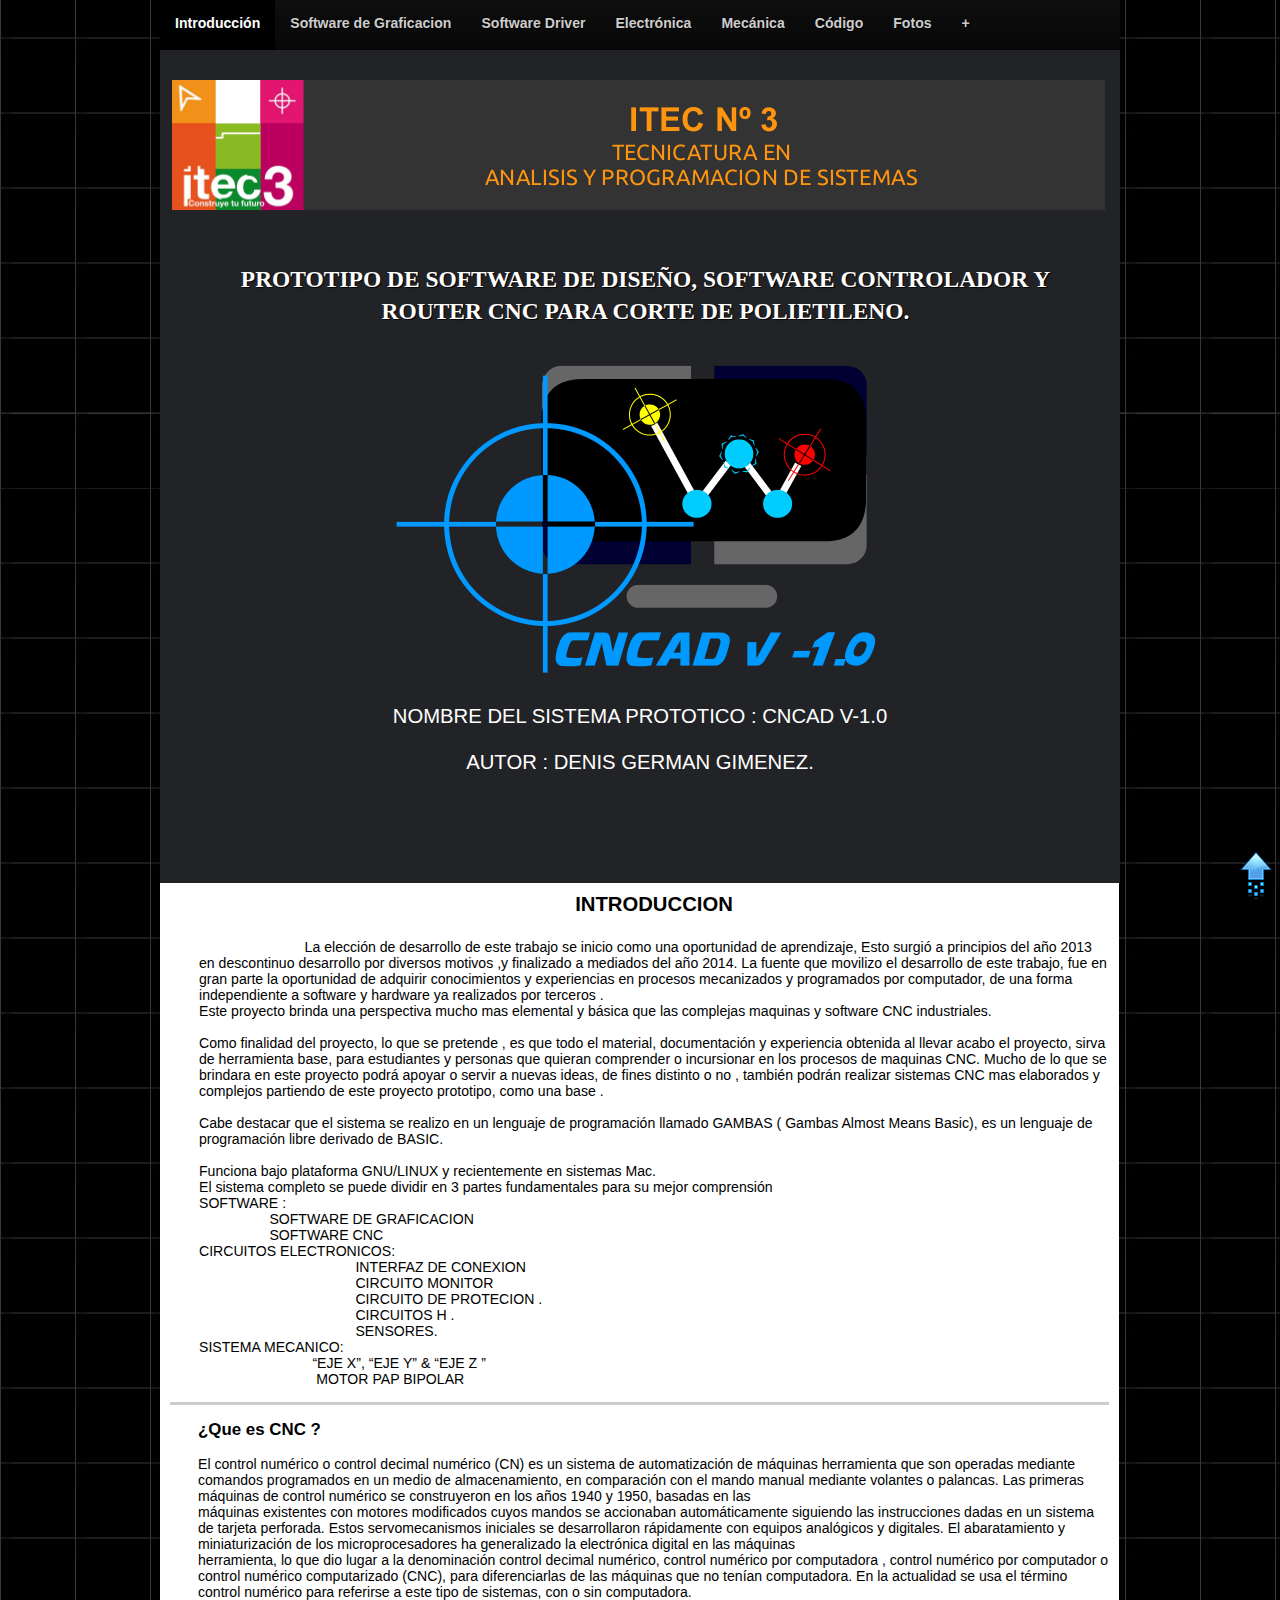
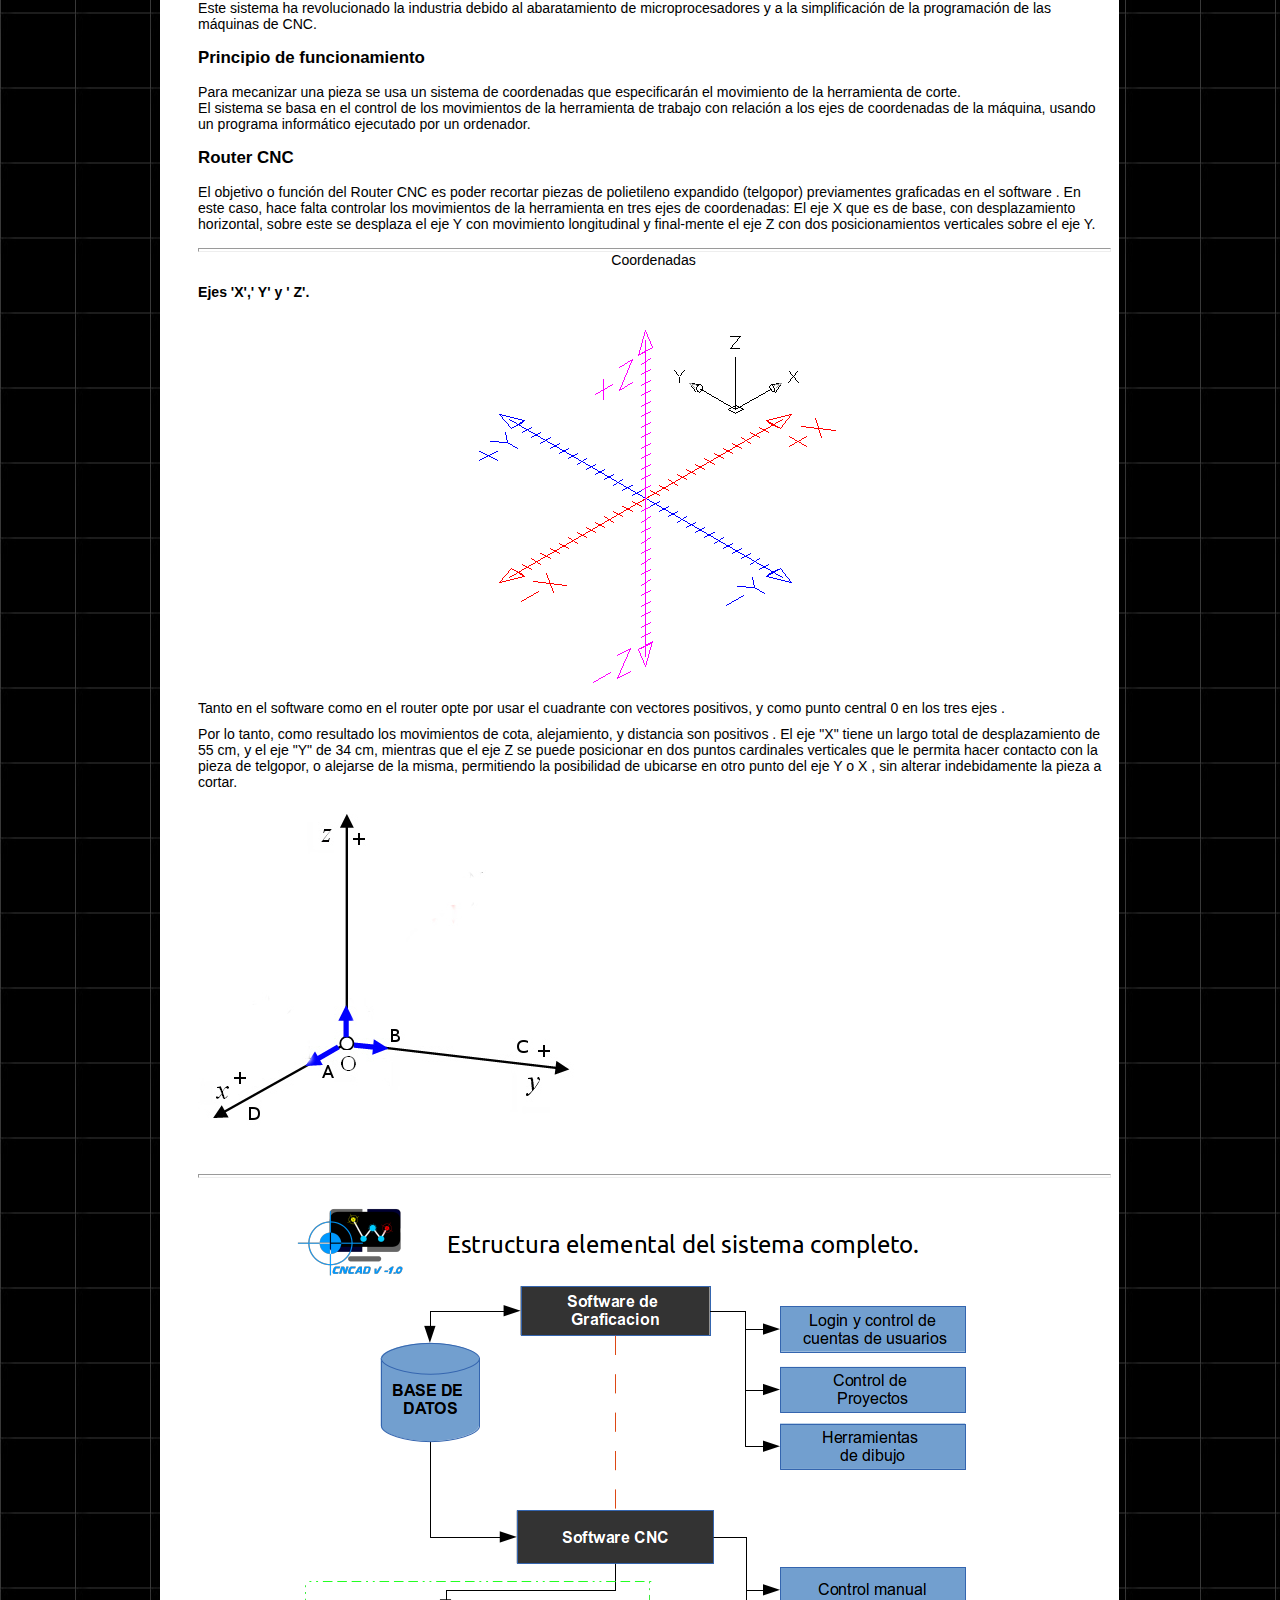
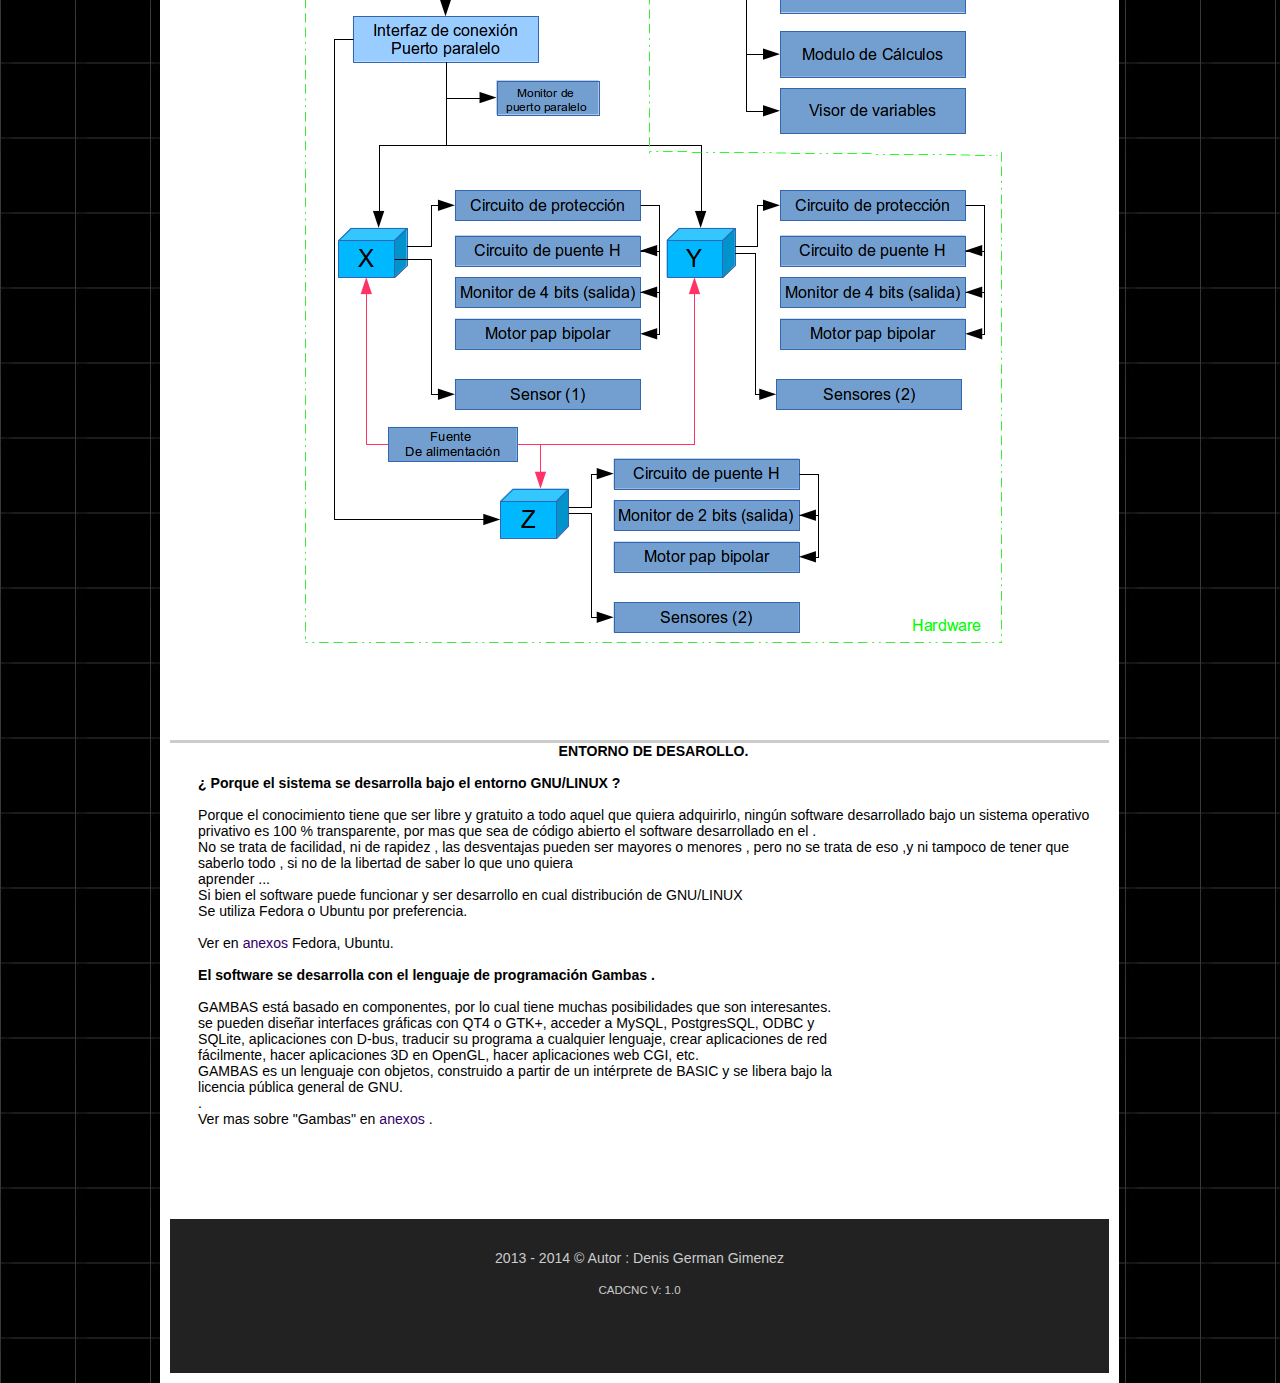
<file: index.html>
<!DOCTYPE html PUBLIC "-//W3C//DTD XHTML 1.0 Strict//EN" "http://www.w3.org/TR/xhtml1/DTD/xhtml1-strict.dtd">
<html xmlns="http://www.w3.org/1999/xhtml"><head>
  
  <script language="javascript" type="text/javascript">

var arriba;
function subir() {
if (document.body.scrollTop != 0 || document.documentElement.scrollTop != 0) {
window.scrollBy(0, -15);
arriba = setTimeout('subir()', 10);
}
else clearTimeout(arriba);
}
  </script>
  
  <meta http-equiv="Content-Type" content="text/html; charset=UTF-8" />
  <title>CADCNC V 1.0</title>

  
  
  <link href="style.css" rel="stylesheet" type="text/css" />

</head><body style="color: rgb(0, 0, 0);" alink="#ee0000" link="#0000ee" vlink="#551a8b">
<div id="wrap">
<div style="height: 883px;" id="header">
<div id="topnav">
<ul>
  <li style="color: rgb(0, 204, 204);" class="current"><a href="index.html" title="Introducción">Introducción</a></li>
  <li style="color: rgb(0, 204, 204); background-color: rgb(0, 204, 204);"><a href="Graficacion.html" title="Software de Graficacion">Software de
Graficacion</a></li>
  <li style="color: rgb(0, 204, 204);"><a href="Driver.html" title="Software Driver">Software Driver</a></li>
  <li style="color: rgb(0, 204, 204);"><a href="Electronica.html" title="Electrónica">Electrónica </a></li>
  <li style="color: rgb(0, 204, 204);"><a href="Mecanica.html" title="Mecánica">Mecánica</a></li>
  <li style="color: rgb(0, 204, 204);"><a href="Codigo.html" title="Código">Código</a></li>
  <li style="color: rgb(0, 204, 204);"><a href="Gfotos.html" title="Fotos">Fotos</a></li>
  <li style="background-color: rgb(0, 204, 204); color: rgb(0, 204, 204);"><a href="mas.html" title="Más">+</a></li>
</ul>
</div>
<h1 style="height: 61px; text-align: center; width: 957px; font-family: Ubuntu;" id="sitename"><img style="width: 933px; height: 130px;" alt="x" src="print%20pantalla/Captura%20de%20pantalla%20de%202014-07-26%2021:40:25.png" /><br />
</h1>
<h1 style="height: 61px; text-align: center; width: 957px; font-family: Ubuntu;" id="sitename"><br />
</h1>
<h1 style="height: 61px; text-align: center; font-family: Ubuntu; margin-left: 69px; width: 833px;" id="sitename"><small>PROTOTIPO DE SOFTWARE DE DISEÑO, SOFTWARE
CONTROLADOR Y ROUTER CNC PARA CORTE DE POLIETILENO.</small></h1>
<big><br />
</big><br />
<div style="text-align: center; height: 326px;"><small><small><small><img style="width: 500px; height: 320px;" alt="x" src="print%20pantalla/ABRIR%20PROYECTO.png" /><br />
<big style="color: white;"><big><big><big><big><br />
NOMBRE DEL SISTEMA PROTOTICO : CNCAD V-1.0<br />
<br />
AUTOR : DENIS GERMAN GIMENEZ.<br />
<br />
<br />
<br />
</big></big></big></big></big></small></small></small></div>
<small><small><small><br />
<br />
<br />
<br />
<br />
<br />
<br />
<br />
<br />
<br />
<br />
<br />
<br />
<br />
<br />
<br />
<br />
<br />
<br />
<br />
<br />
</small></small></small>
</div>
<div id="content">

<div id="left">

<div class="container">

<div class="post">

<div style="margin-left: 29px; width: 910px;" class="postcontent">
<div style="text-align: center;"><big style="font-weight: bold;"><big>INTRODUCCION<br />
<br />
</big></big></div>&nbsp;&nbsp;&nbsp;&nbsp;&nbsp;&nbsp;&nbsp;&nbsp;&nbsp;&nbsp;&nbsp;&nbsp;&nbsp;&nbsp;&nbsp;&nbsp;&nbsp;&nbsp;&nbsp;&nbsp;&nbsp;&nbsp;&nbsp;&nbsp;&nbsp;&nbsp;
La elección de desarrollo de este trabajo se inicio como una
oportunidad de aprendizaje, Esto surgió a principios del año 2013 en
descontinuo desarrollo por diversos motivos ,y finalizado a mediados
del año 2014. La fuente que movilizo el desarrollo de este trabajo, fue
en gran parte la oportunidad de adquirir conocimientos y experiencias
en procesos mecanizados y programados por computador, de una forma
independiente a software y hardware ya realizados por terceros .<br />
Este proyecto brinda una perspectiva mucho mas elemental y básica que
las complejas maquinas y software CNC industriales.<br />
<br />
Como finalidad del proyecto, lo que se pretende , es que todo el
material, documentación y experiencia obtenida al llevar acabo el
proyecto, sirva de herramienta base, para estudiantes y personas que
quieran comprender o incursionar en los procesos de maquinas CNC. Mucho
de lo que se brindara en este proyecto podrá apoyar o servir a nuevas
ideas, de fines distinto o no , también podrán realizar sistemas CNC
mas elaborados y complejos partiendo de este proyecto prototipo, como
una base .<br />
<br />
Cabe destacar que el sistema se realizo en un lenguaje de programación
llamado GAMBAS ( Gambas Almost Means Basic), es un lenguaje de
programación libre derivado de BASIC. <br />
<br />
Funciona bajo plataforma GNU/LINUX y recientemente en sistemas Mac.<br />
El sistema completo se puede dividir en 3 partes fundamentales para su
mejor comprensión<br />
SOFTWARE :<br />
&nbsp;&nbsp;&nbsp;&nbsp;&nbsp;&nbsp;&nbsp;&nbsp;&nbsp;&nbsp;&nbsp;&nbsp;&nbsp;&nbsp;&nbsp;&nbsp;&nbsp;
SOFTWARE DE GRAFICACION<br />
&nbsp;&nbsp;&nbsp;&nbsp;&nbsp;&nbsp;&nbsp;&nbsp;&nbsp;&nbsp;&nbsp;&nbsp;&nbsp;&nbsp;&nbsp;&nbsp;&nbsp;
SOFTWARE CNC<br />
CIRCUITOS ELECTRONICOS:<br />
&nbsp;&nbsp;&nbsp;&nbsp;&nbsp;&nbsp;&nbsp;&nbsp;&nbsp;&nbsp;&nbsp;&nbsp;&nbsp;&nbsp;&nbsp;&nbsp;&nbsp;&nbsp;&nbsp;&nbsp;&nbsp;&nbsp;&nbsp;&nbsp;&nbsp;&nbsp;&nbsp;&nbsp;&nbsp;&nbsp;&nbsp;&nbsp;&nbsp;&nbsp;&nbsp;&nbsp;&nbsp;&nbsp;&nbsp;
INTERFAZ DE CONEXION<br />
&nbsp;&nbsp;&nbsp;&nbsp;&nbsp;&nbsp;&nbsp;&nbsp;&nbsp;&nbsp;&nbsp;&nbsp;&nbsp;&nbsp;&nbsp;&nbsp;&nbsp;&nbsp;&nbsp;&nbsp;&nbsp;&nbsp;&nbsp;&nbsp;&nbsp;&nbsp;&nbsp;&nbsp;&nbsp;&nbsp;&nbsp;&nbsp;&nbsp;&nbsp;&nbsp;&nbsp;&nbsp;&nbsp;&nbsp;
CIRCUITO MONITOR <br />
&nbsp;&nbsp;&nbsp;&nbsp;&nbsp;&nbsp;&nbsp;&nbsp;&nbsp;&nbsp;&nbsp;&nbsp;&nbsp;&nbsp;&nbsp;&nbsp;&nbsp;&nbsp;&nbsp;&nbsp;&nbsp;&nbsp;&nbsp;&nbsp;&nbsp;&nbsp;&nbsp;&nbsp;&nbsp;&nbsp;&nbsp;&nbsp;&nbsp;&nbsp;&nbsp;&nbsp;&nbsp;&nbsp;&nbsp;
CIRCUITO DE PROTECION .<br />
&nbsp;&nbsp;&nbsp;&nbsp;&nbsp;&nbsp;&nbsp;&nbsp;&nbsp;&nbsp;&nbsp;&nbsp;&nbsp;&nbsp;&nbsp;&nbsp;&nbsp;&nbsp;&nbsp;&nbsp;&nbsp;&nbsp;&nbsp;&nbsp;&nbsp;&nbsp;&nbsp;&nbsp;&nbsp;&nbsp;&nbsp;&nbsp;&nbsp;&nbsp;&nbsp;&nbsp;&nbsp;&nbsp;&nbsp;
CIRCUITOS H .<br />
&nbsp;&nbsp;&nbsp;&nbsp;&nbsp;&nbsp;&nbsp;&nbsp;&nbsp;&nbsp;&nbsp;&nbsp;&nbsp;&nbsp;&nbsp;&nbsp;&nbsp;&nbsp;&nbsp;&nbsp;&nbsp;&nbsp;&nbsp;&nbsp;&nbsp;&nbsp;&nbsp;&nbsp;&nbsp;&nbsp;&nbsp;&nbsp;&nbsp;&nbsp;&nbsp;&nbsp;&nbsp;&nbsp;&nbsp;
SENSORES.<br />
SISTEMA MECANICO:<br />
&nbsp;&nbsp;&nbsp;&nbsp;&nbsp;&nbsp;&nbsp;&nbsp;&nbsp;&nbsp;&nbsp;&nbsp;&nbsp;&nbsp;&nbsp;&nbsp;&nbsp;&nbsp;&nbsp;&nbsp;&nbsp;&nbsp;&nbsp;&nbsp;&nbsp;&nbsp;&nbsp;&nbsp;
“EJE X”, “EJE Y” &amp; “EJE Z ”<br />
&nbsp;&nbsp;&nbsp;&nbsp;&nbsp;&nbsp;&nbsp;&nbsp;&nbsp;&nbsp;&nbsp;&nbsp;&nbsp;&nbsp;&nbsp;&nbsp;&nbsp;&nbsp;&nbsp;&nbsp;&nbsp;&nbsp;&nbsp;&nbsp;&nbsp;&nbsp;&nbsp;&nbsp;&nbsp;
MOTOR PAP BIPOLAR<br />
</div>
</div>
<div class="post">
<div style="margin-left: 28px; width: 911px;" class="postcontent"><big style="font-weight: bold;">¿Que es CNC ?</big><br />
<br />
El control numérico o control decimal numérico (CN) es un sistema de
automatización de máquinas herramienta que son operadas mediante
comandos programados en un medio de almacenamiento, en comparación con
el mando manual mediante volantes o palancas. Las primeras máquinas de
control numérico se construyeron en los años 1940 y 1950, basadas en las<br />
máquinas existentes con motores modificados cuyos mandos se accionaban
automáticamente siguiendo las instrucciones dadas en un sistema de
tarjeta perforada. Estos servomecanismos iniciales se desarrollaron
rápidamente con equipos analógicos y digitales. El abaratamiento y
miniaturización de los microprocesadores ha generalizado la electrónica
digital en las máquinas<br />
herramienta, lo que dio lugar a la denominación control decimal
numérico, control numérico por computadora , control numérico por
computador o control numérico computarizado (CNC), para diferenciarlas
de las máquinas que no tenían computadora. En la actualidad se usa el
término control numérico para referirse a este tipo de sistemas, con o
sin computadora.<br />
Este sistema ha revolucionado la industria debido al abaratamiento de
microprocesadores y a la simplificación de la programación de las
máquinas de CNC.<br />
<br />
<big style="font-weight: bold;">Principio de funcionamiento</big><br />
<br />
Para mecanizar una pieza se usa un sistema de coordenadas que
especificarán el movimiento de la herramienta de corte.<br />
El sistema se basa en el control de los movimientos de la herramienta
de trabajo con relación a los ejes de coordenadas de la máquina, usando
un programa informático ejecutado por un ordenador. <br />
<br />
<big style="font-weight: bold;">Router CNC</big><br />
<br />
El objetivo o función del Router CNC es poder recortar piezas de
polietileno expandido (telgopor) previamentes graficadas en el software
. En este caso, hace falta controlar los movimientos de la herramienta
en tres ejes de coordenadas: El eje X que es de base, con
desplazamiento horizontal, sobre este se desplaza el eje Y con
movimiento longitudinal y final-mente el eje Z con dos posicionamientos
verticales sobre el eje Y.<br />
<br />
<hr style="width: 100%; height: 2px;" />
<div style="text-align: center;">Coordenadas<br />
<br />
<div style="text-align: left; font-weight: bold;">Ejes 'X',' Y' y ' Z'.<br />
</div>
<img style="width: 417px; height: 397px;" alt="x" src="intro/coo.gif" /><br />
<div style="text-align: left;">Tanto en el software como en el router
opte por usar el cuadrante con vectores positivos, y como punto central
0 en los tres ejes . <br />
</div>
<div style="text-align: left; margin-top: 10px; width: 911px; height: 1599px;">Por
lo tanto, como resultado los movimientos de cota, alejamiento, y
distancia son positivos . El eje "X" tiene un largo total de
desplazamiento de 55 cm, y el eje "Y" de 34 cm, mientras que el eje Z
se puede posicionar en dos puntos cardinales verticales que le permita
hacer contacto con la pieza de telgopor, o alejarse de la misma,
permitiendo la posibilidad de ubicarse en otro punto del eje Y o X ,
sin alterar indebidamente la pieza a cortar.<br />
<br />
<img style="width: 384px; height: 333px;" alt="x" src="intro/coo2.jpg" /><br />
<br />
<br />
<hr style="width: 100%; height: 2px;" /><br />
<div style="text-align: center;"><img style="width: 759px; height: 1066px;" alt="x" src="intro/estructura.png" /><br />
<br />
<br />
</div>
<div style="text-align: center;">
<span style="font-weight: bold;"><br />
<br />
<br />
ENTORNO DE DESAROLLO.</span><br />
<div style="text-align: left; height: 224px;"><br />
<span style="font-weight: bold;">¿ Porque el sistema se desarrolla bajo
el entorno GNU/LINUX ?<br />
<br />
</span>Porque el conocimiento tiene que ser libre y gratuito a todo
aquel que quiera adquirirlo, ningún software desarrollado bajo un
sistema operativo privativo es 100 % transparente, por mas que sea de
código abierto el software desarrollado en el .<br />
No se trata de facilidad, ni de rapidez , las desventajas pueden ser
mayores o menores , pero no se trata de eso ,y ni tampoco de tener que
saberlo todo , si no de la libertad de saber lo que uno quiera<br />
aprender ... <br />
Si bien el software puede funcionar y ser desarrollo en cual
distribución de GNU/LINUX<br />
Se utiliza Fedora o Ubuntu por preferencia.<br />
<br />
Ver en <a target="_blank" href="mas.html">anexos</a> Fedora, Ubuntu.<br />
<br />
<span style="font-weight: bold;">El software se desarrolla con el
lenguaje de programación Gambas .<br />
<br />
</span>GAMBAS está basado en componentes, por lo cual tiene muchas
posibilidades que son interesantes.<br />
se pueden diseñar interfaces gráficas con QT4 o GTK+, acceder a MySQL,
PostgresSQL, ODBC y<br />
SQLite, aplicaciones con D-bus, traducir su programa a cualquier
lenguaje, crear aplicaciones de red<br />
fácilmente, hacer aplicaciones 3D en OpenGL, hacer aplicaciones web
CGI, etc.<br />
GAMBAS es un lenguaje con objetos, construido a partir de un intérprete
de BASIC y se libera bajo la<br />
licencia pública general de GNU.<br />
.<br />
Ver mas sobre "Gambas" en <a href="mas.html" target="_blank">anexos</a> .<br />
<br />
<br />
</div>
</div>
<br />
<br />
<br />
<div style="text-align: center;"><a href="#" onclick="subir();return false" title="Ir Arriba"><img style="position: fixed; bottom: 0pt; right: 0pt;" src="icon_top.png" border="0" /> </a>
</div>
</div>
</div>
</div>
</div>
<div class="clear">
</div>
<div style="margin-top: 476px; height: 124px;" id="footer"><br />
2013 - 2014 © Autor : Denis German Gimenez<br />
<br />
<p id="credits">CADCNC V: 1.0<br />
<br />
</p>
</div>
</div>
</div>
</div>
</div>
</body></html>
</file>
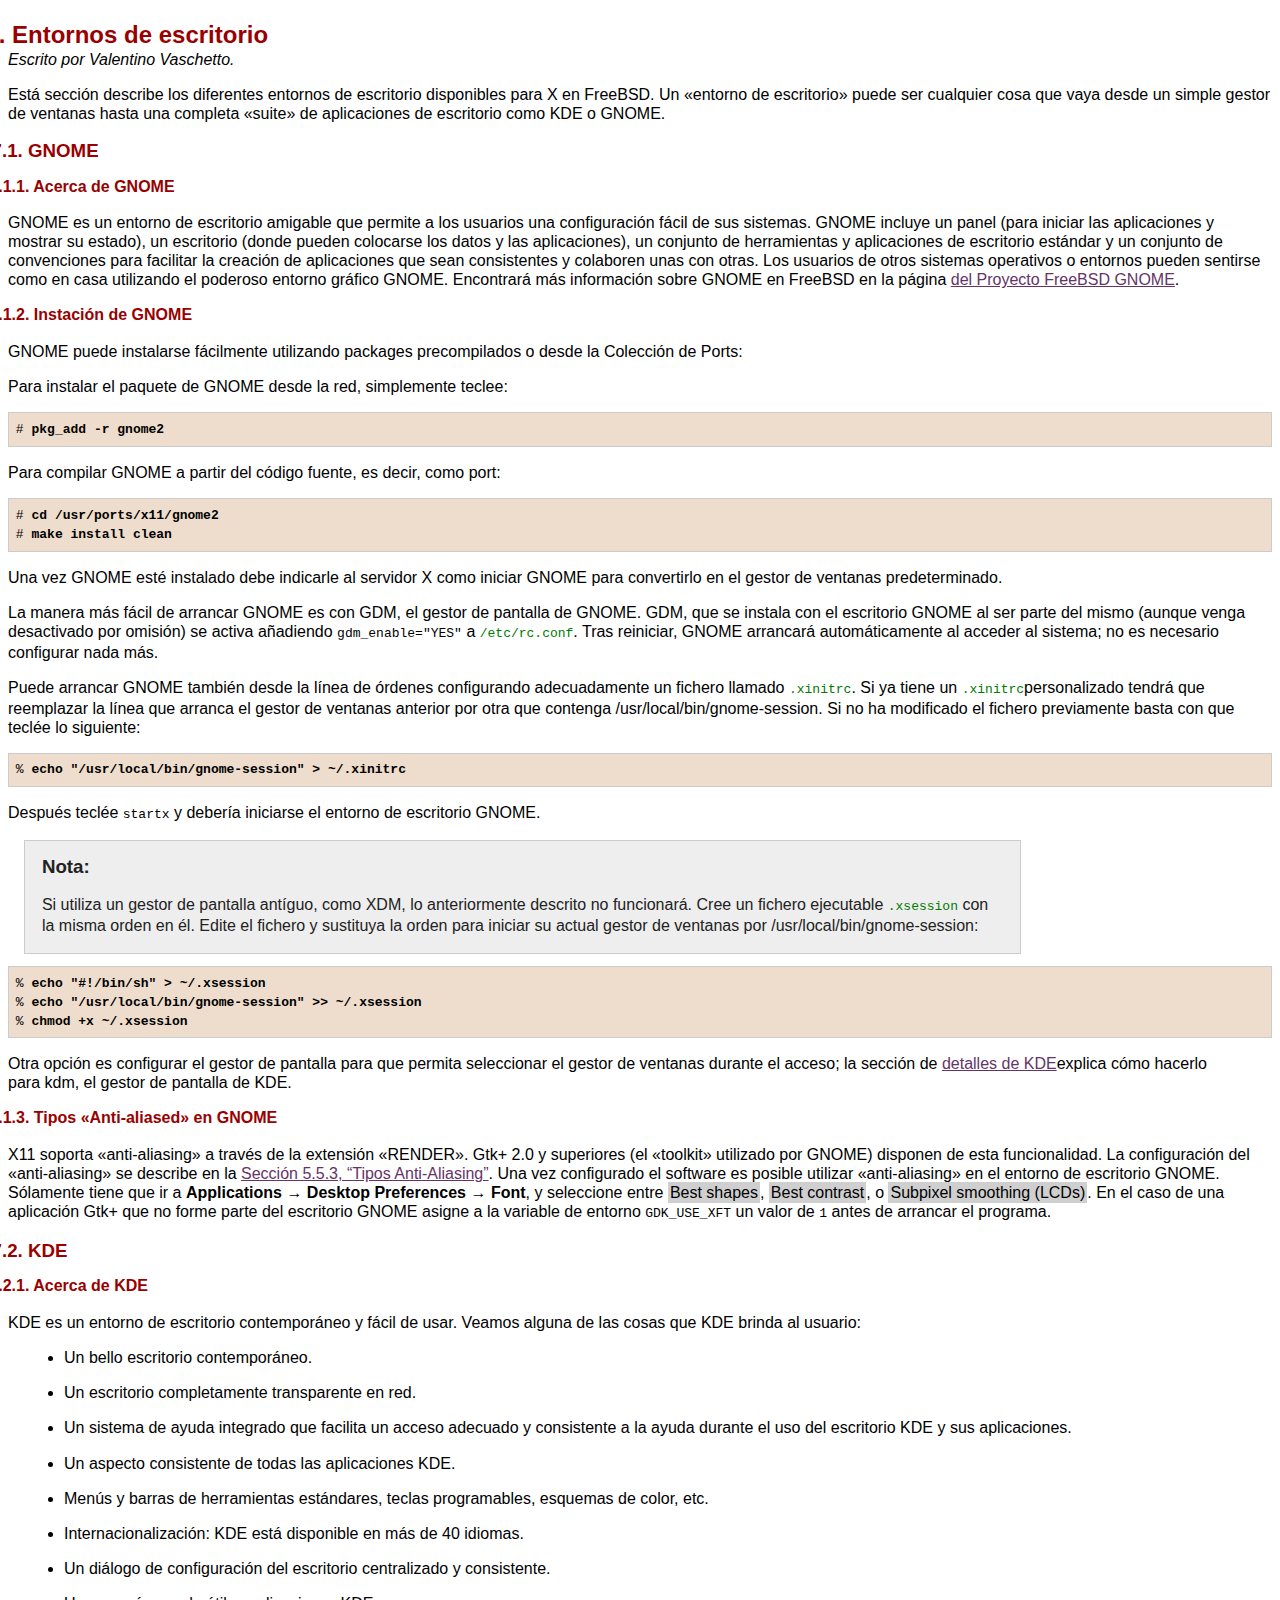
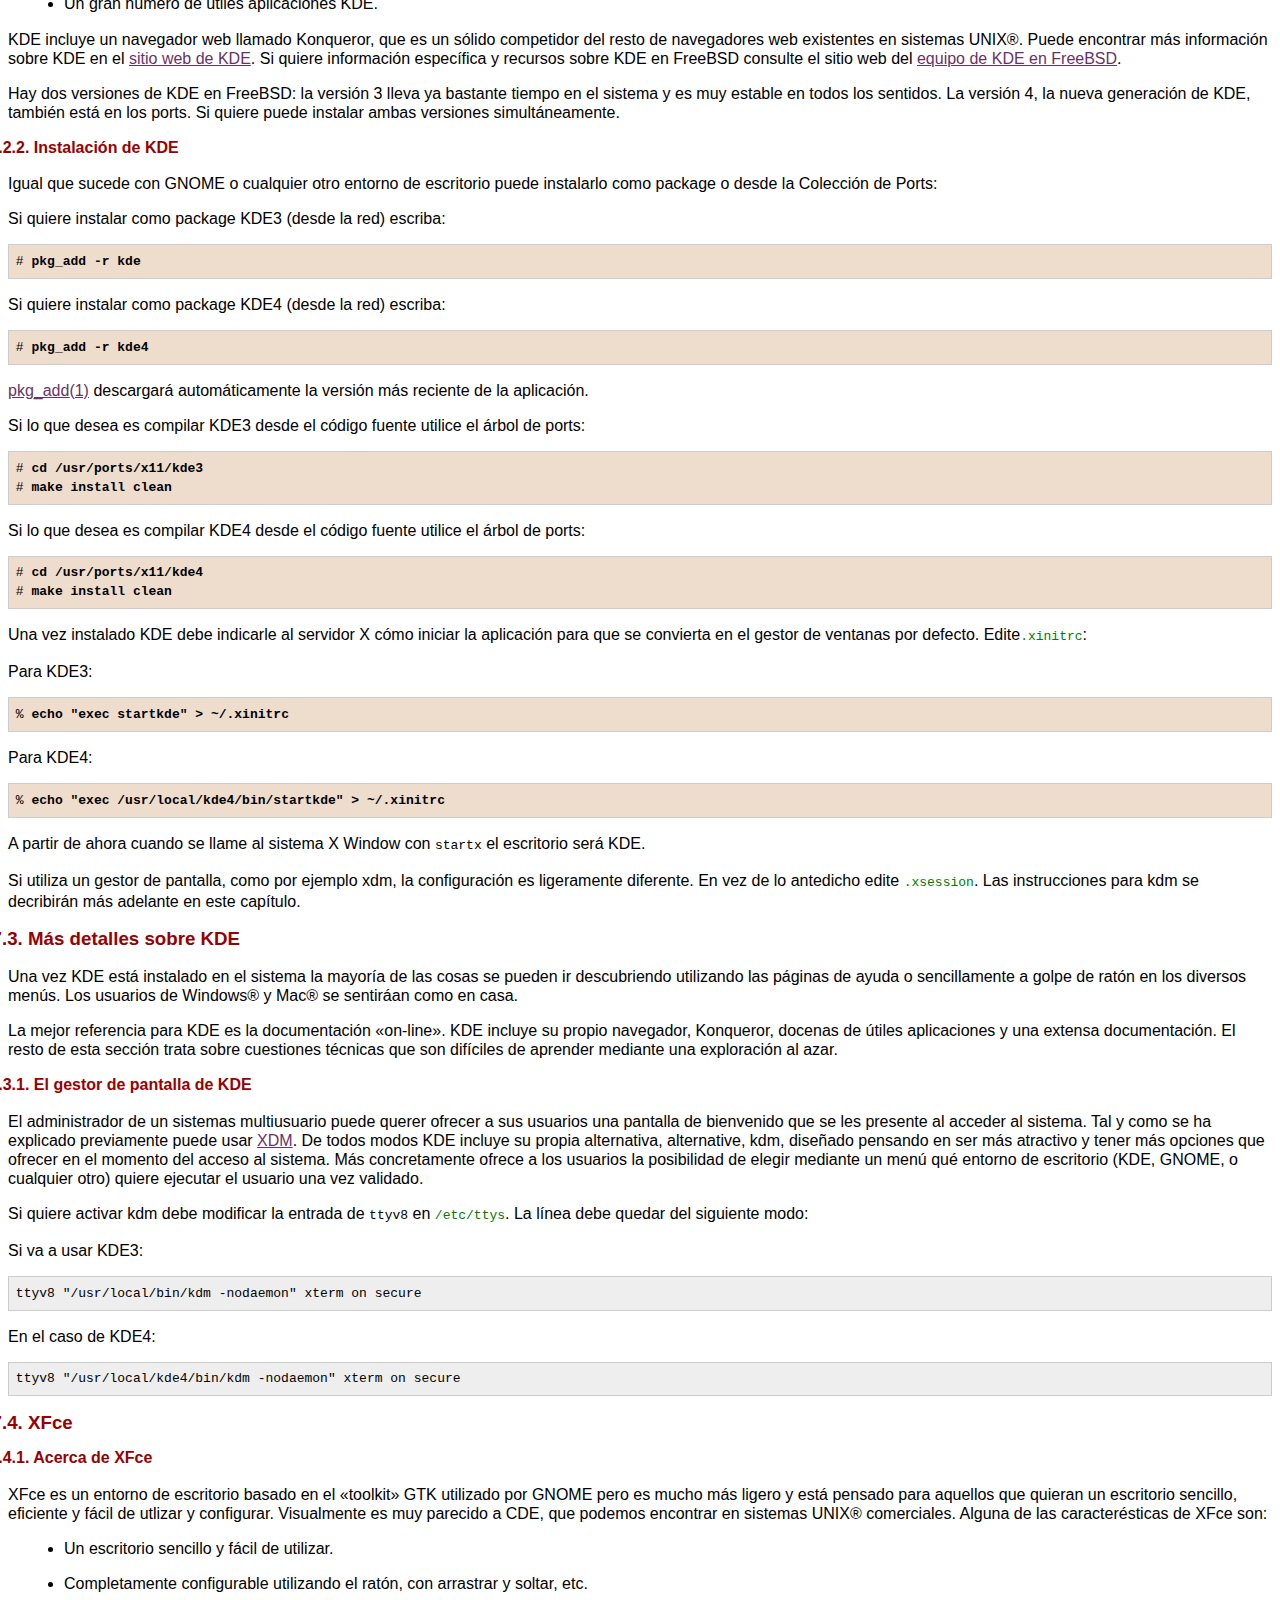
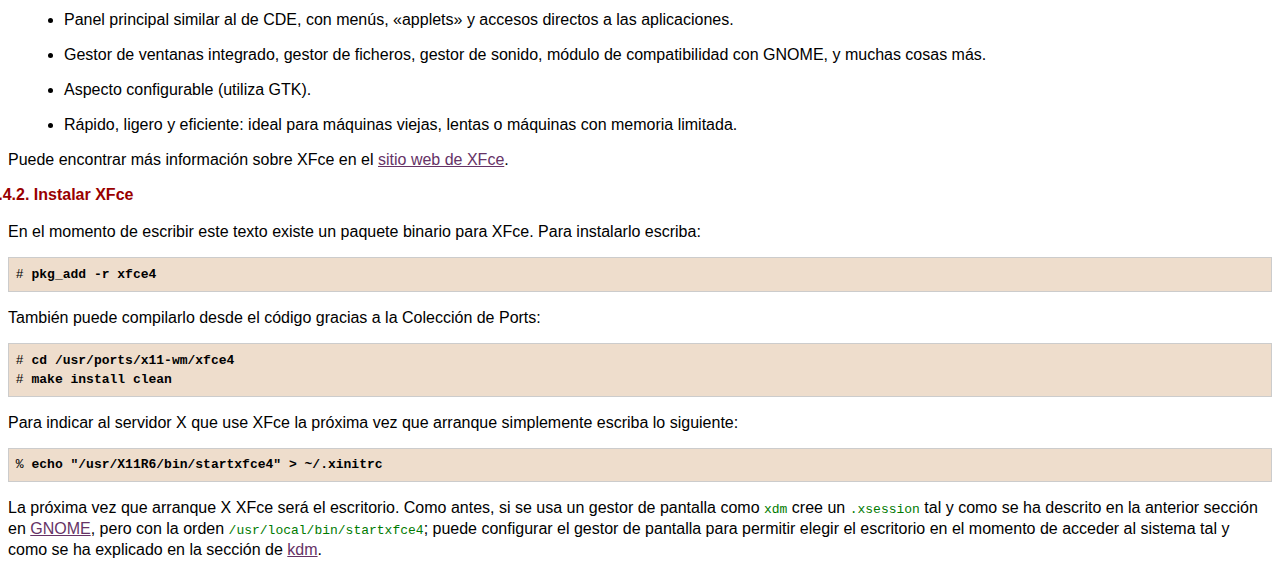
<file: Anexo.html>
<!DOCTYPE html PUBLIC "-//W3C//DTD HTML 4.01//EN" "http://www.w3.org/TR/html4/strict.dtd">
<html><head><meta content="text/html; charset=ISO-8859-1" http-equiv="content-type"><title>Anexo</title></head><body><meta http-equiv="content-type" content="text/html; charset=utf-8"><div xmlns="" class="titlepage" style="margin: 0px; color: rgb(0, 0, 0); font-family: sans-serif; font-size: medium; font-style: normal; font-variant: normal; font-weight: normal; letter-spacing: normal; line-height: 19px; text-align: start; text-indent: 0px; text-transform: none; white-space: normal; word-spacing: 0px;"><div style="margin: 0px;"><div style="margin: 0px;"><h2 xmlns="http://www.w3.org/1999/xhtml" class="title" style="margin: 0.8em 0px 0px -42.7031px; font-weight: bold; line-height: 1.3; color: rgb(153, 0, 0); clear: both;">5.7. Entornos de escritorio</h2></div><div style="margin: 0px;"><span class="authorgroup" style="font-style: italic;">Escrito por<span class="Apple-converted-space">&nbsp;</span><span xmlns="http://www.w3.org/1999/xhtml" class="author"><span class="firstname">Valentino</span><span class="Apple-converted-space">&nbsp;</span><span class="surname">Vaschetto</span></span>.</span></div></div></div><p style="color: rgb(0, 0, 0); font-family: sans-serif; font-size: medium; font-style: normal; font-variant: normal; font-weight: normal; letter-spacing: normal; line-height: 19px; text-align: start; text-indent: 0px; text-transform: none; white-space: normal; word-spacing: 0px;">Est�
secci�n describe los diferentes entornos de escritorio disponibles para
X en FreeBSD. Un �entorno de escritorio� puede ser cualquier cosa que
vaya desde un simple gestor de ventanas hasta una completa �suite� de
aplicaciones de escritorio como<span class="Apple-converted-space">&nbsp;</span><span class="application">KDE</span><span class="Apple-converted-space">&nbsp;</span>o<span class="Apple-converted-space">&nbsp;</span><span class="application">GNOME</span>.</p><div class="sect2" style="margin: 0px; color: rgb(0, 0, 0); font-family: sans-serif; font-size: medium; font-style: normal; font-variant: normal; font-weight: normal; letter-spacing: normal; line-height: 19px; text-align: start; text-indent: 0px; text-transform: none; white-space: normal; word-spacing: 0px;"><div xmlns="" class="titlepage" style="margin: 0px;"><div style="margin: 0px;"><div style="margin: 0px;"><h3 xmlns="http://www.w3.org/1999/xhtml" class="title" style="margin: 0.8em 0px 0px -32.0156px; font-weight: bold; line-height: 1.3; color: rgb(153, 0, 0);"><a id="x11-wm-gnome"></a>5.7.1. GNOME</h3></div></div></div><div class="sect3" style="margin: 0px;"><div xmlns="" class="titlepage" style="margin: 0px;"><div style="margin: 0px;"><div style="margin: 0px;"><h4 xmlns="http://www.w3.org/1999/xhtml" class="title" style="margin: 0.8em 0px 0px -32.0156px; font-weight: bold; line-height: 1.3; color: rgb(153, 0, 0);"><a id="x11-wm-gnome-about"></a>5.7.1.1. Acerca de GNOME</h4></div></div></div><a id="idp70493744" class="indexterm"></a><p><span class="application">GNOME</span><span class="Apple-converted-space">&nbsp;</span>es un entorno de escritorio amigable que permite a los usuarios una configuraci�n f�cil de sus sistemas.<span class="Apple-converted-space">&nbsp;</span><span class="application">GNOME</span><span class="Apple-converted-space">&nbsp;</span>incluye
un panel (para iniciar las aplicaciones y mostrar su estado), un
escritorio (donde pueden colocarse los datos y las aplicaciones), un
conjunto de herramientas y aplicaciones de escritorio est�ndar y un
conjunto de convenciones para facilitar la creaci�n de aplicaciones que
sean consistentes y colaboren unas con otras. Los usuarios de otros
sistemas operativos o entornos pueden sentirse como en casa utilizando
el poderoso entorno gr�fico<span class="Apple-converted-space">&nbsp;</span><span class="application">GNOME</span>. Encontrar� m�s informaci�n sobre<span class="Apple-converted-space">&nbsp;</span><span class="application">GNOME</span><span class="Apple-converted-space">&nbsp;</span>en FreeBSD en la p�gina<span class="Apple-converted-space">&nbsp;</span><a class="link" href="http://www.freebsd.org/gnome" target="_top" style="color: rgb(102, 51, 102); text-decoration: underline;">del Proyecto FreeBSD GNOME</a>.</p></div><div class="sect3" style="margin: 0px;"><div xmlns="" class="titlepage" style="margin: 0px;"><div style="margin: 0px;"><div style="margin: 0px;"><h4 xmlns="http://www.w3.org/1999/xhtml" class="title" style="margin: 0.8em 0px 0px -32.0156px; font-weight: bold; line-height: 1.3; color: rgb(153, 0, 0);"><a id="x11-wm-gnome-install"></a>5.7.1.2. Instaci�n de GNOME</h4></div></div></div><p><span class="application">GNOME</span><span class="Apple-converted-space">&nbsp;</span>puede instalarse f�cilmente utilizando packages precompilados o desde la Colecci�n de Ports:</p><p>Para instalar el paquete de<span class="Apple-converted-space">&nbsp;</span><span class="application">GNOME</span><span class="Apple-converted-space">&nbsp;</span>desde la red, simplemente teclee:</p><pre class="screen" style="border: 1px solid rgb(204, 204, 204); margin: 0.75em 0px; padding: 1ex; overflow: auto; font-family: monospace; white-space: pre; background-color: rgb(238, 221, 204);"><code class="prompt">#</code> <strong class="userinput" style="font-weight: normal;"><code style="font-weight: bold;">pkg_add -r gnome2</code></strong></pre><p>Para compilar<span class="Apple-converted-space">&nbsp;</span><span class="application">GNOME</span><span class="Apple-converted-space">&nbsp;</span>a partir del c�digo fuente, es decir, como port:</p><pre class="screen" style="border: 1px solid rgb(204, 204, 204); margin: 0.75em 0px; padding: 1ex; overflow: auto; font-family: monospace; white-space: pre; background-color: rgb(238, 221, 204);"><code class="prompt">#</code> <strong class="userinput" style="font-weight: normal;"><code style="font-weight: bold;">cd /usr/ports/x11/gnome2</code></strong>
<code class="prompt">#</code> <strong class="userinput" style="font-weight: normal;"><code style="font-weight: bold;">make install clean</code></strong></pre><p>Una vez<span class="Apple-converted-space">&nbsp;</span><span class="application">GNOME</span><span class="Apple-converted-space">&nbsp;</span>est� instalado debe indicarle al servidor X como iniciar<span class="Apple-converted-space">&nbsp;</span><span class="application">GNOME</span><span class="Apple-converted-space">&nbsp;</span>para convertirlo en el gestor de ventanas predeterminado.</p><p>La manera m�s f�cil de arrancar<span class="Apple-converted-space">&nbsp;</span><span class="application">GNOME</span><span class="Apple-converted-space">&nbsp;</span>es con<span class="Apple-converted-space">&nbsp;</span><span class="application">GDM</span>, el gestor de pantalla de GNOME.<span class="Apple-converted-space">&nbsp;</span><span class="application">GDM</span>, que se instala con el escritorio<span class="Apple-converted-space">&nbsp;</span><span class="application">GNOME</span><span class="Apple-converted-space">&nbsp;</span>al ser parte del mismo (aunque venga desactivado por omisi�n) se activa a�adiendo<span class="Apple-converted-space">&nbsp;</span><code class="literal">gdm_enable="YES"</code><span class="Apple-converted-space">&nbsp;</span>a<span class="Apple-converted-space">&nbsp;</span><code class="filename" style="color: rgb(0, 122, 0);">/etc/rc.conf</code>. Tras reiniciar,<span class="Apple-converted-space">&nbsp;</span><span class="application">GNOME</span><span class="Apple-converted-space">&nbsp;</span>arrancar� autom�ticamente al acceder al sistema; no es necesario configurar nada m�s.</p><p>Puede arrancar<span class="Apple-converted-space">&nbsp;</span><span class="application">GNOME</span><span class="Apple-converted-space">&nbsp;</span>tambi�n desde la l�nea de �rdenes configurando adecuadamente un fichero llamado<span class="Apple-converted-space">&nbsp;</span><code class="filename" style="color: rgb(0, 122, 0);">.xinitrc</code>. Si ya tiene un<span class="Apple-converted-space">&nbsp;</span><code class="filename" style="color: rgb(0, 122, 0);">.xinitrc</code>personalizado tendr� que reemplazar la l�nea que arranca el gestor de ventanas anterior por otra que contenga<span class="Apple-converted-space">&nbsp;</span><span class="application">/usr/local/bin/gnome-session</span>. Si no ha modificado el fichero previamente basta con que tecl�e lo siguiente:</p><pre class="screen" style="border: 1px solid rgb(204, 204, 204); margin: 0.75em 0px; padding: 1ex; overflow: auto; font-family: monospace; white-space: pre; background-color: rgb(238, 221, 204);"><code class="prompt">%</code> <strong class="userinput" style="font-weight: normal;"><code style="font-weight: bold;">echo "/usr/local/bin/gnome-session" &gt; ~/.xinitrc</code></strong></pre><p>Despu�s tecl�e<span class="Apple-converted-space">&nbsp;</span><code class="command">startx</code><span class="Apple-converted-space">&nbsp;</span>y deber�a iniciarse el entorno de escritorio<span class="Apple-converted-space">&nbsp;</span><span class="application">GNOME</span>.</p><div xmlns="" class="note" style="border: 1px solid rgb(204, 204, 204); margin: 0.75em 3em 0.75em 1em; padding: 2ex 2ex 0px; line-height: 1.3; color: rgb(34, 34, 34); background-color: rgb(238, 238, 238); width: 960.891px;"><h3 class="admontitle" style="display: inline; line-height: 1; margin-right: 0px;">Nota:</h3><p xmlns="http://www.w3.org/1999/xhtml">Si utiliza un gestor de pantalla ant�guo, como<span class="Apple-converted-space">&nbsp;</span><span class="application">XDM</span>, lo anteriormente descrito no funcionar�. Cree un fichero ejecutable<span class="Apple-converted-space">&nbsp;</span><code class="filename" style="color: rgb(0, 122, 0);">.xsession</code><span class="Apple-converted-space">&nbsp;</span>con la misma orden en �l. Edite el fichero y sustituya la orden para iniciar su actual gestor de ventanas por<span class="Apple-converted-space">&nbsp;</span><span class="application">/usr/local/bin/gnome-session</span>:</p></div><pre class="screen" style="border: 1px solid rgb(204, 204, 204); margin: 0.75em 0px; padding: 1ex; overflow: auto; font-family: monospace; white-space: pre; background-color: rgb(238, 221, 204);"><code class="prompt">%</code> <strong class="userinput" style="font-weight: normal;"><code style="font-weight: bold;">echo "#!/bin/sh" &gt; ~/.xsession</code></strong>
<code class="prompt">%</code> <strong class="userinput" style="font-weight: normal;"><code style="font-weight: bold;">echo "/usr/local/bin/gnome-session" &gt;&gt; ~/.xsession</code></strong>
<code class="prompt">%</code> <strong class="userinput" style="font-weight: normal;"><code style="font-weight: bold;">chmod +x ~/.xsession</code></strong></pre><p>Otra
opci�n es configurar el gestor de pantalla para que permita seleccionar
el gestor de ventanas durante el acceso; la secci�n de<span class="Apple-converted-space">&nbsp;</span><a class="link" href="http://www.freebsd.org/doc/es/books/handbook/x11-wm.html#x11-wm-kde-details" title="5.7.3. M�s detalles sobre KDE" style="color: rgb(102, 51, 102); text-decoration: underline;">detalles de KDE</a>explica c�mo hacerlo para<span class="Apple-converted-space">&nbsp;</span><span class="application">kdm</span>, el gestor de pantalla de<span class="Apple-converted-space">&nbsp;</span><span class="application">KDE</span>.</p></div><div class="sect3" style="margin: 0px;"><div xmlns="" class="titlepage" style="margin: 0px;"><div style="margin: 0px;"><div style="margin: 0px;"><h4 xmlns="http://www.w3.org/1999/xhtml" class="title" style="margin: 0.8em 0px 0px -32.0156px; font-weight: bold; line-height: 1.3; color: rgb(153, 0, 0);"><a id="x11-wm-gnome-antialias"></a>5.7.1.3. Tipos �Anti-aliased� en GNOME</h4></div></div></div><a id="idp70525744" class="indexterm"></a><p>X11 soporta �anti-aliasing� a trav�s de la extensi�n �RENDER�. Gtk+ 2.0 y superiores (el �toolkit� utilizado por<span class="Apple-converted-space">&nbsp;</span><span class="application">GNOME</span>) disponen de esta funcionalidad. La configuraci�n del �anti-aliasing� se describe en la<span class="Apple-converted-space">&nbsp;</span><a class="xref" href="http://www.freebsd.org/doc/es/books/handbook/x-fonts.html#antialias" title="5.5.3. Tipos Anti-Aliasing" style="color: rgb(102, 51, 102); text-decoration: underline;">Secci�n&nbsp;5.5.3, &#8220;Tipos Anti-Aliasing&#8221;</a>. Una vez configurado el software es posible utilizar �anti-aliasing� en el entorno de escritorio<span class="Apple-converted-space">&nbsp;</span><span class="application">GNOME</span>. S�lamente tiene que ir a<span class="Apple-converted-space">&nbsp;</span><span class="guimenu" style="font-weight: bold;">Applications</span><span class="Apple-converted-space">&nbsp;</span>&#8594;<span class="Apple-converted-space">&nbsp;</span><span class="guisubmenu" style="font-weight: bold;">Desktop Preferences</span><span class="Apple-converted-space">&nbsp;</span>&#8594;<span class="Apple-converted-space">&nbsp;</span><span class="guimenuitem" style="font-weight: bold;">Font</span>, y seleccione entre<span class="Apple-converted-space">&nbsp;</span><span class="guibutton" style="padding: 2px; background-color: rgb(207, 207, 207);">Best shapes</span>,<span class="Apple-converted-space">&nbsp;</span><span class="guibutton" style="padding: 2px; background-color: rgb(207, 207, 207);">Best contrast</span>, o<span class="Apple-converted-space">&nbsp;</span><span class="guibutton" style="padding: 2px; background-color: rgb(207, 207, 207);">Subpixel smoothing (LCDs)</span>. En el caso de una aplicaci�n Gtk+ que no forme parte del escritorio<span class="Apple-converted-space">&nbsp;</span><span class="application">GNOME</span><span class="Apple-converted-space">&nbsp;</span>asigne a la variable de entorno<span class="Apple-converted-space">&nbsp;</span><code class="varname">GDK_USE_XFT</code><span class="Apple-converted-space">&nbsp;</span>un valor de<span class="Apple-converted-space">&nbsp;</span><code class="literal">1</code><span class="Apple-converted-space">&nbsp;</span>antes de arrancar el programa.</p></div></div><div class="sect2" style="margin: 0px; color: rgb(0, 0, 0); font-family: sans-serif; font-size: medium; font-style: normal; font-variant: normal; font-weight: normal; letter-spacing: normal; line-height: 19px; text-align: start; text-indent: 0px; text-transform: none; white-space: normal; word-spacing: 0px;"><div xmlns="" class="titlepage" style="margin: 0px;"><div style="margin: 0px;"><div style="margin: 0px;"><h3 xmlns="http://www.w3.org/1999/xhtml" class="title" style="margin: 0.8em 0px 0px -32.0156px; font-weight: bold; line-height: 1.3; color: rgb(153, 0, 0);"><a id="x11-wm-kde"></a>5.7.2. KDE</h3></div></div></div><a id="idp70537136" class="indexterm"></a><div class="sect3" style="margin: 0px;"><div xmlns="" class="titlepage" style="margin: 0px;"><div style="margin: 0px;"><div style="margin: 0px;"><h4 xmlns="http://www.w3.org/1999/xhtml" class="title" style="margin: 0.8em 0px 0px -32.0156px; font-weight: bold; line-height: 1.3; color: rgb(153, 0, 0);"><a id="x11-wm-kde-about"></a>5.7.2.1. Acerca de KDE</h4></div></div></div><p><span class="application">KDE</span><span class="Apple-converted-space">&nbsp;</span>es un entorno de escritorio contempor�neo y f�cil de usar. Veamos alguna de las cosas que<span class="Apple-converted-space">&nbsp;</span><span class="application">KDE</span><span class="Apple-converted-space">&nbsp;</span>brinda al usuario:</p><div class="itemizedlist" style="margin: 0px;"><ul class="itemizedlist" style="margin: 0px 0px 0px 1em; line-height: 1.2; list-style-type: disc;"><li class="listitem"><p>Un bello escritorio contempor�neo.</p></li><li class="listitem"><p>Un escritorio completamente transparente en red.</p></li><li class="listitem"><p>Un sistema de ayuda integrado que facilita un acceso adecuado y consistente a la ayuda durante el uso del escritorio<span class="Apple-converted-space">&nbsp;</span><span class="application">KDE</span><span class="Apple-converted-space">&nbsp;</span>y sus aplicaciones.</p></li><li class="listitem"><p>Un aspecto consistente de todas las aplicaciones<span class="Apple-converted-space">&nbsp;</span><span class="application">KDE</span>.</p></li><li class="listitem"><p>Men�s y barras de herramientas est�ndares, teclas programables, esquemas de color, etc.</p></li><li class="listitem"><p>Internacionalizaci�n:<span class="Apple-converted-space">&nbsp;</span><span class="application">KDE</span><span class="Apple-converted-space">&nbsp;</span>est� disponible en m�s de 40 idiomas.</p></li><li class="listitem"><p>Un di�logo de configuraci�n del escritorio centralizado y consistente.</p></li><li class="listitem"><p>Un gran n�mero de �tiles aplicaciones<span class="Apple-converted-space">&nbsp;</span><span class="application">KDE</span>.</p></li></ul></div><p><span class="application">KDE</span><span class="Apple-converted-space">&nbsp;</span>incluye un navegador web llamado<span class="Apple-converted-space">&nbsp;</span><span class="application">Konqueror</span>, que es un s�lido competidor del resto de navegadores web existentes en sistemas<span class="Apple-converted-space">&nbsp;</span><span class="trademark">UNIX</span>�. Puede encontrar m�s informaci�n sobre<span class="Apple-converted-space">&nbsp;</span><span class="application">KDE</span><span class="Apple-converted-space">&nbsp;</span>en el<span class="Apple-converted-space">&nbsp;</span><a class="link" href="http://www.kde.org/" target="_top" style="color: rgb(102, 51, 102); text-decoration: underline;">sitio web de KDE</a>. Si quiere informaci�n espec�fica y recursos sobre<span class="Apple-converted-space">&nbsp;</span><span class="application">KDE</span><span class="Apple-converted-space">&nbsp;</span>en FreeBSD consulte el sitio web del<span class="Apple-converted-space">&nbsp;</span><a class="link" href="http://freebsd.kde.org/" target="_top" style="color: rgb(102, 51, 102); text-decoration: underline;">equipo de KDE en FreeBSD</a>.</p><p>Hay dos versiones de<span class="Apple-converted-space">&nbsp;</span><span class="application">KDE</span><span class="Apple-converted-space">&nbsp;</span>en
FreeBSD: la versi�n 3 lleva ya bastante tiempo en el sistema y es muy
estable en todos los sentidos. La versi�n 4, la nueva generaci�n de<span class="Apple-converted-space">&nbsp;</span><span class="application">KDE</span>, tambi�n est� en los ports. Si quiere puede instalar ambas versiones simult�neamente.</p></div><div class="sect3" style="margin: 0px;"><div xmlns="" class="titlepage" style="margin: 0px;"><div style="margin: 0px;"><div style="margin: 0px;"><h4 xmlns="http://www.w3.org/1999/xhtml" class="title" style="margin: 0.8em 0px 0px -32.0156px; font-weight: bold; line-height: 1.3; color: rgb(153, 0, 0);"><a id="x11-wm-kde-install"></a>5.7.2.2. Instalaci�n de KDE</h4></div></div></div><p>Igual que sucede con<span class="Apple-converted-space">&nbsp;</span><span class="application">GNOME</span><span class="Apple-converted-space">&nbsp;</span>o cualquier otro entorno de escritorio puede instalarlo como package o desde la Colecci�n de Ports:</p><p>Si quiere instalar como package<span class="Apple-converted-space">&nbsp;</span><span class="application">KDE3</span><span class="Apple-converted-space">&nbsp;</span>(desde la red) escriba:</p><pre class="screen" style="border: 1px solid rgb(204, 204, 204); margin: 0.75em 0px; padding: 1ex; overflow: auto; font-family: monospace; white-space: pre; background-color: rgb(238, 221, 204);"><code class="prompt">#</code> <strong class="userinput" style="font-weight: normal;"><code style="font-weight: bold;">pkg_add -r kde</code></strong></pre><p>Si quiere instalar como package<span class="Apple-converted-space">&nbsp;</span><span class="application">KDE4</span><span class="Apple-converted-space">&nbsp;</span>(desde la red) escriba:</p><pre class="screen" style="border: 1px solid rgb(204, 204, 204); margin: 0.75em 0px; padding: 1ex; overflow: auto; font-family: monospace; white-space: pre; background-color: rgb(238, 221, 204);"><code class="prompt">#</code> <strong class="userinput" style="font-weight: normal;"><code style="font-weight: bold;">pkg_add -r kde4</code></strong></pre><p><a class="citerefentry" href="http://www.freebsd.org/cgi/man.cgi?query=pkg_add&amp;sektion=1" style="color: rgb(102, 51, 102); text-decoration: underline;"><span class="citerefentry"><span class="refentrytitle">pkg_add</span>(1)</span></a><span class="Apple-converted-space">&nbsp;</span>descargar� autom�ticamente la versi�n m�s reciente de la aplicaci�n.</p><p>Si lo que desea es compilar<span class="Apple-converted-space">&nbsp;</span><span class="application">KDE3</span><span class="Apple-converted-space">&nbsp;</span>desde el c�digo fuente utilice el �rbol de ports:</p><pre class="screen" style="border: 1px solid rgb(204, 204, 204); margin: 0.75em 0px; padding: 1ex; overflow: auto; font-family: monospace; white-space: pre; background-color: rgb(238, 221, 204);"><code class="prompt">#</code> <strong class="userinput" style="font-weight: normal;"><code style="font-weight: bold;">cd /usr/ports/x11/kde3</code></strong>
<code class="prompt">#</code> <strong class="userinput" style="font-weight: normal;"><code style="font-weight: bold;">make install clean</code></strong></pre><p>Si lo que desea es compilar<span class="Apple-converted-space">&nbsp;</span><span class="application">KDE4</span><span class="Apple-converted-space">&nbsp;</span>desde el c�digo fuente utilice el �rbol de ports:</p><pre class="screen" style="border: 1px solid rgb(204, 204, 204); margin: 0.75em 0px; padding: 1ex; overflow: auto; font-family: monospace; white-space: pre; background-color: rgb(238, 221, 204);"><code class="prompt">#</code> <strong class="userinput" style="font-weight: normal;"><code style="font-weight: bold;">cd /usr/ports/x11/kde4</code></strong>
<code class="prompt">#</code> <strong class="userinput" style="font-weight: normal;"><code style="font-weight: bold;">make install clean</code></strong></pre><p>Una vez instalado<span class="Apple-converted-space">&nbsp;</span><span class="application">KDE</span><span class="Apple-converted-space">&nbsp;</span>debe indicarle al servidor X c�mo iniciar la aplicaci�n para que se convierta en el gestor de ventanas por defecto. Edite<code class="filename" style="color: rgb(0, 122, 0);">.xinitrc</code>:</p><p>Para<span class="Apple-converted-space">&nbsp;</span><span class="application">KDE3</span>:</p><pre class="screen" style="border: 1px solid rgb(204, 204, 204); margin: 0.75em 0px; padding: 1ex; overflow: auto; font-family: monospace; white-space: pre; background-color: rgb(238, 221, 204);"><code class="prompt">%</code> <strong class="userinput" style="font-weight: normal;"><code style="font-weight: bold;">echo "exec startkde" &gt; ~/.xinitrc</code></strong></pre><p>Para<span class="Apple-converted-space">&nbsp;</span><span class="application">KDE4</span>:</p><pre class="screen" style="border: 1px solid rgb(204, 204, 204); margin: 0.75em 0px; padding: 1ex; overflow: auto; font-family: monospace; white-space: pre; background-color: rgb(238, 221, 204);"><code class="prompt">%</code> <strong class="userinput" style="font-weight: normal;"><code style="font-weight: bold;">echo "exec /usr/local/kde4/bin/startkde" &gt; ~/.xinitrc</code></strong></pre><p>A partir de ahora cuando se llame al sistema X Window con<span class="Apple-converted-space">&nbsp;</span><code class="command">startx</code><span class="Apple-converted-space">&nbsp;</span>el escritorio ser�<span class="Apple-converted-space">&nbsp;</span><span class="application">KDE</span>.</p><p>Si utiliza un gestor de pantalla, como por ejemplo<span class="Apple-converted-space">&nbsp;</span><span class="application">xdm</span>, la configuraci�n es ligeramente diferente. En vez de lo antedicho edite<span class="Apple-converted-space">&nbsp;</span><code class="filename" style="color: rgb(0, 122, 0);">.xsession</code>. Las instrucciones para<span class="Apple-converted-space">&nbsp;</span><span class="application">kdm</span><span class="Apple-converted-space">&nbsp;</span>se decribir�n m�s adelante en este cap�tulo.</p></div></div><div class="sect2" style="margin: 0px; color: rgb(0, 0, 0); font-family: sans-serif; font-size: medium; font-style: normal; font-variant: normal; font-weight: normal; letter-spacing: normal; line-height: 19px; text-align: start; text-indent: 0px; text-transform: none; white-space: normal; word-spacing: 0px;"><div xmlns="" class="titlepage" style="margin: 0px;"><div style="margin: 0px;"><div style="margin: 0px;"><h3 xmlns="http://www.w3.org/1999/xhtml" class="title" style="margin: 0.8em 0px 0px -32.0156px; font-weight: bold; line-height: 1.3; color: rgb(153, 0, 0);"><a id="x11-wm-kde-details"></a>5.7.3. M�s detalles sobre KDE</h3></div></div></div><p>Una vez<span class="Apple-converted-space">&nbsp;</span><span class="application">KDE</span><span class="Apple-converted-space">&nbsp;</span>est�
instalado en el sistema la mayor�a de las cosas se pueden ir
descubriendo utilizando las p�ginas de ayuda o sencillamente a golpe de
rat�n en los diversos men�s. Los usuarios de<span class="Apple-converted-space">&nbsp;</span><span class="trademark">Windows</span>� y<span class="Apple-converted-space">&nbsp;</span><span class="trademark">Mac</span>� se sentir�an como en casa.</p><p>La mejor referencia para<span class="Apple-converted-space">&nbsp;</span><span class="application">KDE</span><span class="Apple-converted-space">&nbsp;</span>es la documentaci�n �on-line�.<span class="Apple-converted-space">&nbsp;</span><span class="application">KDE</span><span class="Apple-converted-space">&nbsp;</span>incluye su propio navegador,<span class="Apple-converted-space">&nbsp;</span><span class="application">Konqueror</span>,
docenas de �tiles aplicaciones y una extensa documentaci�n. El resto de
esta secci�n trata sobre cuestiones t�cnicas que son dif�ciles de
aprender mediante una exploraci�n al azar.</p><div class="sect3" style="margin: 0px;"><div xmlns="" class="titlepage" style="margin: 0px;"><div style="margin: 0px;"><div style="margin: 0px;"><h4 xmlns="http://www.w3.org/1999/xhtml" class="title" style="margin: 0.8em 0px 0px -32.0156px; font-weight: bold; line-height: 1.3; color: rgb(153, 0, 0);"><a id="x11-wm-kde-kdm"></a>5.7.3.1. El gestor de pantalla de KDE</h4></div></div></div><a id="idp66479920" class="indexterm"></a><p>El
administrador de un sistemas multiusuario puede querer ofrecer a sus
usuarios una pantalla de bienvenido que se les presente al acceder al
sistema. Tal y como se ha explicado previamente puede usar<span class="Apple-converted-space">&nbsp;</span><a class="link" href="http://www.freebsd.org/doc/es/books/handbook/x-xdm.html" title="5.6. El gestor de pantalla X" style="color: rgb(102, 51, 102); text-decoration: underline;">XDM</a>. De todos modos<span class="Apple-converted-space">&nbsp;</span><span class="application">KDE</span><span class="Apple-converted-space">&nbsp;</span>incluye su propia alternativa, alternative,<span class="Apple-converted-space">&nbsp;</span><span class="application">kdm</span>,
dise�ado pensando en ser m�s atractivo y tener m�s opciones que ofrecer
en el momento del acceso al sistema. M�s concretamente ofrece a los
usuarios la posibilidad de elegir mediante un men� qu� entorno de
escritorio (<span class="application">KDE</span>,<span class="Apple-converted-space">&nbsp;</span><span class="application">GNOME</span>, o cualquier otro) quiere ejecutar el usuario una vez validado.</p><p>Si quiere activar<span class="Apple-converted-space">&nbsp;</span><span class="application">kdm</span><span class="Apple-converted-space">&nbsp;</span>debe modificar la entrada de<span class="Apple-converted-space">&nbsp;</span><code class="literal">ttyv8</code><span class="Apple-converted-space">&nbsp;</span>en<span class="Apple-converted-space">&nbsp;</span><code class="filename" style="color: rgb(0, 122, 0);">/etc/ttys</code>. La l�nea debe quedar del siguiente modo:</p><p>Si va a usar<span class="Apple-converted-space">&nbsp;</span><span class="application">KDE3</span>:</p><pre class="programlisting" style="border: 1px solid rgb(204, 204, 204); margin: 0.75em 0px; padding: 1ex; overflow: auto; font-family: monospace; white-space: pre; background-color: rgb(238, 238, 238);">ttyv8 "/usr/local/bin/kdm -nodaemon" xterm on secure</pre><p>En el caso de<span class="Apple-converted-space">&nbsp;</span><span class="application">KDE4</span>:</p><pre class="programlisting" style="border: 1px solid rgb(204, 204, 204); margin: 0.75em 0px; padding: 1ex; overflow: auto; font-family: monospace; white-space: pre; background-color: rgb(238, 238, 238);">ttyv8 "/usr/local/kde4/bin/kdm -nodaemon" xterm on secure</pre></div></div><div class="sect2" style="margin: 0px; color: rgb(0, 0, 0); font-family: sans-serif; font-size: medium; font-style: normal; font-variant: normal; font-weight: normal; letter-spacing: normal; line-height: 19px; text-align: start; text-indent: 0px; text-transform: none; white-space: normal; word-spacing: 0px;"><div xmlns="" class="titlepage" style="margin: 0px;"><div style="margin: 0px;"><div style="margin: 0px;"><h3 xmlns="http://www.w3.org/1999/xhtml" class="title" style="margin: 0.8em 0px 0px -32.0156px; font-weight: bold; line-height: 1.3; color: rgb(153, 0, 0);"><a id="x11-wm-xfce"></a>5.7.4. XFce</h3></div></div></div><div class="sect3" style="margin: 0px;"><div xmlns="" class="titlepage" style="margin: 0px;"><div style="margin: 0px;"><div style="margin: 0px;"><h4 xmlns="http://www.w3.org/1999/xhtml" class="title" style="margin: 0.8em 0px 0px -32.0156px; font-weight: bold; line-height: 1.3; color: rgb(153, 0, 0);"><a id="x11-wm-xfce-about"></a>5.7.4.1. Acerca de XFce</h4></div></div></div><p><span class="application">XFce</span><span class="Apple-converted-space">&nbsp;</span>es un entorno de escritorio basado en el �toolkit� GTK utilizado por<span class="Apple-converted-space">&nbsp;</span><span class="application">GNOME</span><span class="Apple-converted-space">&nbsp;</span>pero
es mucho m�s ligero y est� pensado para aquellos que quieran un
escritorio sencillo, eficiente y f�cil de utlizar y configurar.
Visualmente es muy parecido a<span class="Apple-converted-space">&nbsp;</span><span class="application">CDE</span>, que podemos encontrar en sistemas<span class="Apple-converted-space">&nbsp;</span><span class="trademark">UNIX</span>� comerciales. Alguna de las caracter�sticas de<span class="Apple-converted-space">&nbsp;</span><span class="application">XFce</span><span class="Apple-converted-space">&nbsp;</span>son:</p><div class="itemizedlist" style="margin: 0px;"><ul class="itemizedlist" style="margin: 0px 0px 0px 1em; line-height: 1.2; list-style-type: disc;"><li class="listitem"><p>Un escritorio sencillo y f�cil de utilizar.</p></li><li class="listitem"><p>Completamente configurable utilizando el rat�n, con arrastrar y soltar, etc.</p></li><li class="listitem"><p>Panel principal similar al de<span class="Apple-converted-space">&nbsp;</span><span class="application">CDE</span>, con men�s, �applets� y accesos directos a las aplicaciones.</p></li><li class="listitem"><p>Gestor de ventanas integrado, gestor de ficheros, gestor de sonido, m�dulo de compatibilidad con<span class="Apple-converted-space">&nbsp;</span><span class="application">GNOME</span>, y muchas cosas m�s.</p></li><li class="listitem"><p>Aspecto configurable (utiliza GTK).</p></li><li class="listitem"><p>R�pido, ligero y eficiente: ideal para m�quinas viejas, lentas o m�quinas con memoria limitada.</p></li></ul></div><p>Puede encontrar m�s informaci�n sobre<span class="Apple-converted-space">&nbsp;</span><span class="application">XFce</span><span class="Apple-converted-space">&nbsp;</span>en el<span class="Apple-converted-space">&nbsp;</span><a class="link" href="http://www.xfce.org/" target="_top" style="color: rgb(102, 51, 102); text-decoration: underline;">sitio web de XFce</a>.</p></div><div class="sect3" style="margin: 0px;"><div xmlns="" class="titlepage" style="margin: 0px;"><div style="margin: 0px;"><div style="margin: 0px;"><h4 xmlns="http://www.w3.org/1999/xhtml" class="title" style="margin: 0.8em 0px 0px -32.0156px; font-weight: bold; line-height: 1.3; color: rgb(153, 0, 0);"><a id="x11-wm-xfce-install"></a>5.7.4.2. Instalar XFce</h4></div></div></div><p>En el momento de escribir este texto existe un paquete binario para<span class="Apple-converted-space">&nbsp;</span><span class="application">XFce</span>. Para instalarlo escriba:</p><pre class="screen" style="border: 1px solid rgb(204, 204, 204); margin: 0.75em 0px; padding: 1ex; overflow: auto; font-family: monospace; white-space: pre; background-color: rgb(238, 221, 204);"><code class="prompt">#</code> <strong class="userinput" style="font-weight: normal;"><code style="font-weight: bold;">pkg_add -r xfce4</code></strong></pre><p>Tambi�n puede compilarlo desde el c�digo gracias a la Colecci�n de Ports:</p><pre class="screen" style="border: 1px solid rgb(204, 204, 204); margin: 0.75em 0px; padding: 1ex; overflow: auto; font-family: monospace; white-space: pre; background-color: rgb(238, 221, 204);"><code class="prompt">#</code> <strong class="userinput" style="font-weight: normal;"><code style="font-weight: bold;">cd /usr/ports/x11-wm/xfce4</code></strong>
<code class="prompt">#</code> <strong class="userinput" style="font-weight: normal;"><code style="font-weight: bold;">make install clean</code></strong></pre><p>Para indicar al servidor X que use<span class="Apple-converted-space">&nbsp;</span><span class="application">XFce</span><span class="Apple-converted-space">&nbsp;</span>la pr�xima vez que arranque simplemente escriba lo siguiente:</p><pre class="screen" style="border: 1px solid rgb(204, 204, 204); margin: 0.75em 0px; padding: 1ex; overflow: auto; font-family: monospace; white-space: pre; background-color: rgb(238, 221, 204);"><code class="prompt">%</code> <strong class="userinput" style="font-weight: normal;"><code style="font-weight: bold;">echo "/usr/X11R6/bin/startxfce4" &gt; ~/.xinitrc</code></strong></pre><p>La pr�xima vez que arranque X<span class="Apple-converted-space">&nbsp;</span><span class="application">XFce</span><span class="Apple-converted-space">&nbsp;</span>ser� el escritorio. Como antes, si se usa un gestor de pantalla como<span class="Apple-converted-space">&nbsp;</span><code class="filename" style="color: rgb(0, 122, 0);">xdm</code><span class="Apple-converted-space">&nbsp;</span>cree un<span class="Apple-converted-space">&nbsp;</span><code class="filename" style="color: rgb(0, 122, 0);">.xsession</code><span class="Apple-converted-space">&nbsp;</span>tal y como se ha descrito en la anterior secci�n en<span class="Apple-converted-space">&nbsp;</span><a class="link" href="http://www.freebsd.org/doc/es/books/handbook/x11-wm.html#x11-wm-gnome" title="5.7.1. GNOME" style="color: rgb(102, 51, 102); text-decoration: underline;">GNOME</a>, pero con la orden<span class="Apple-converted-space">&nbsp;</span><code class="filename" style="color: rgb(0, 122, 0);">/usr/local/bin/startxfce4</code>;
puede configurar el gestor de pantalla para permitir elegir el
escritorio en el momento de acceder al sistema tal y como se ha
explicado en la secci�n de<span class="Apple-converted-space">&nbsp;</span><a class="link" href="http://www.freebsd.org/doc/es/books/handbook/x11-wm.html#x11-wm-kde-kdm" title="5.7.3.1. El gestor de pantalla de KDE" style="color: rgb(102, 51, 102); text-decoration: underline;">kdm</a>.</p></div></div>
  

</body></html>
</file>
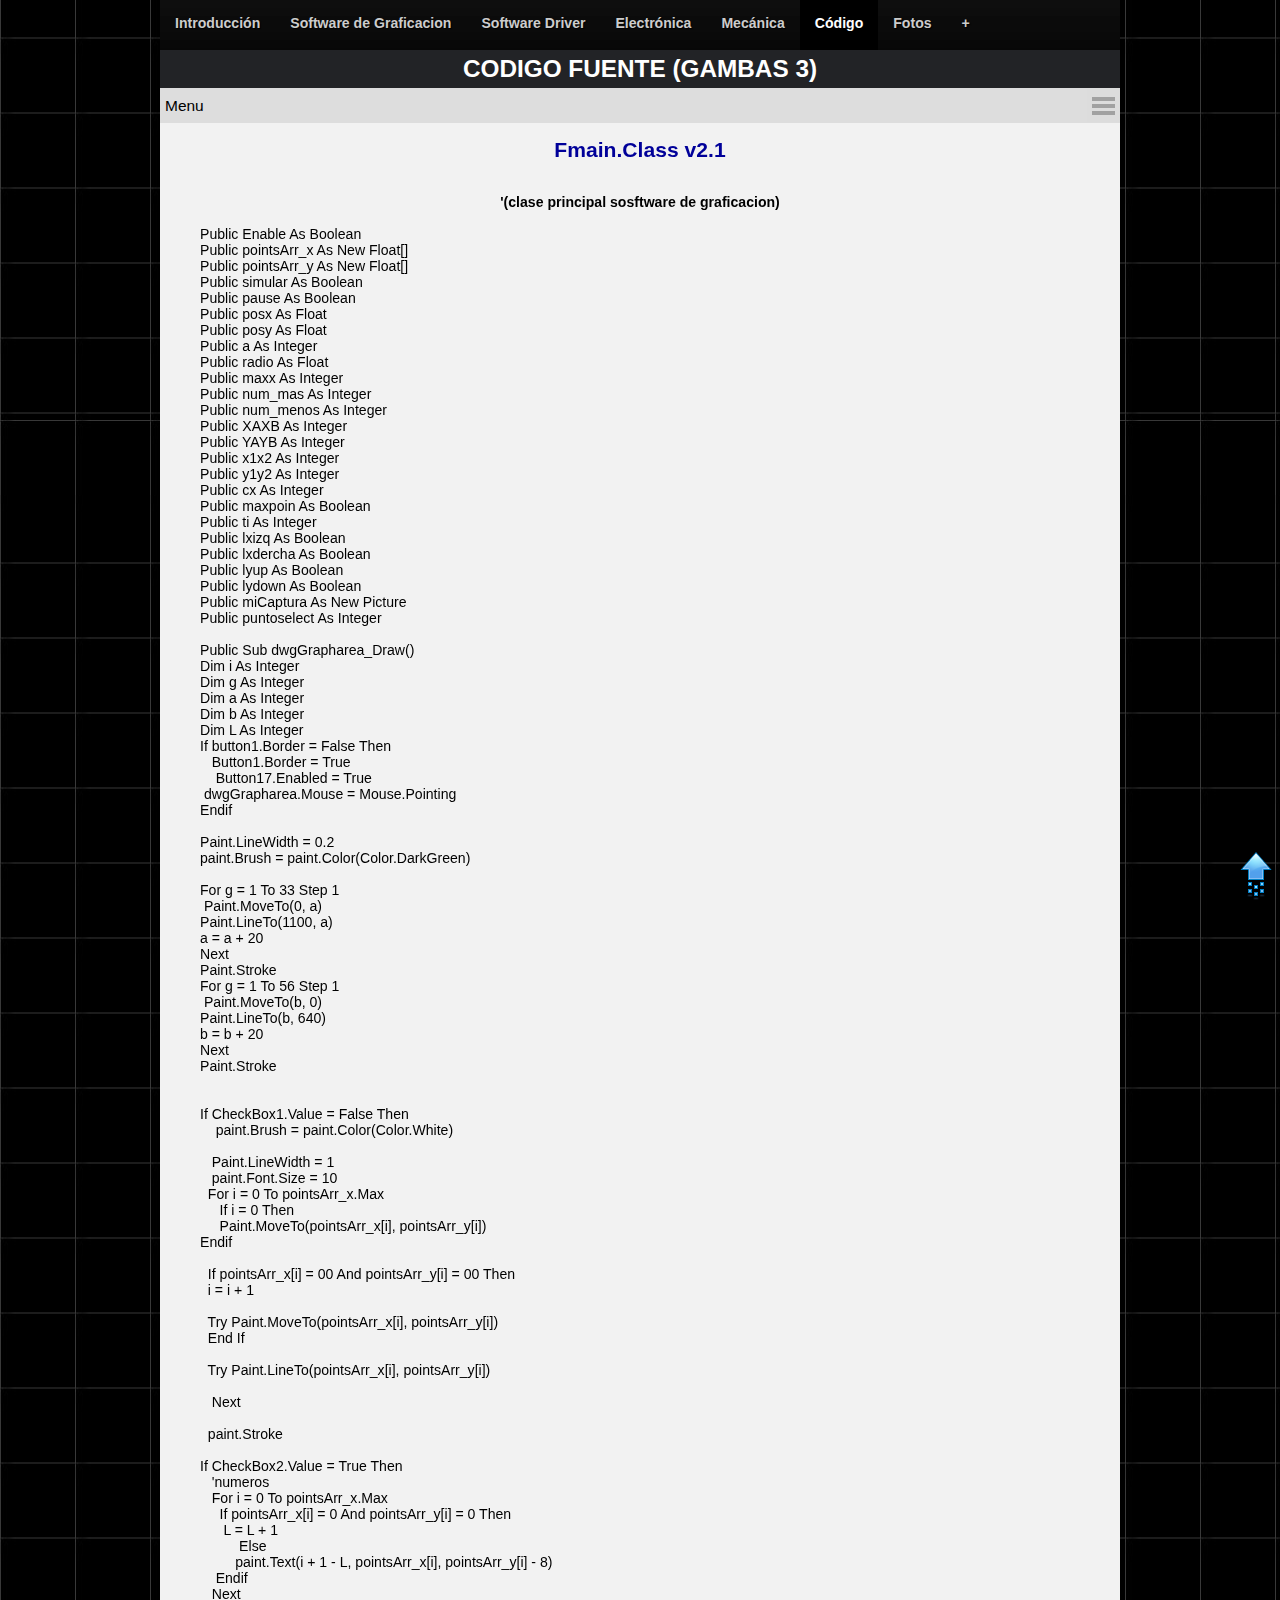
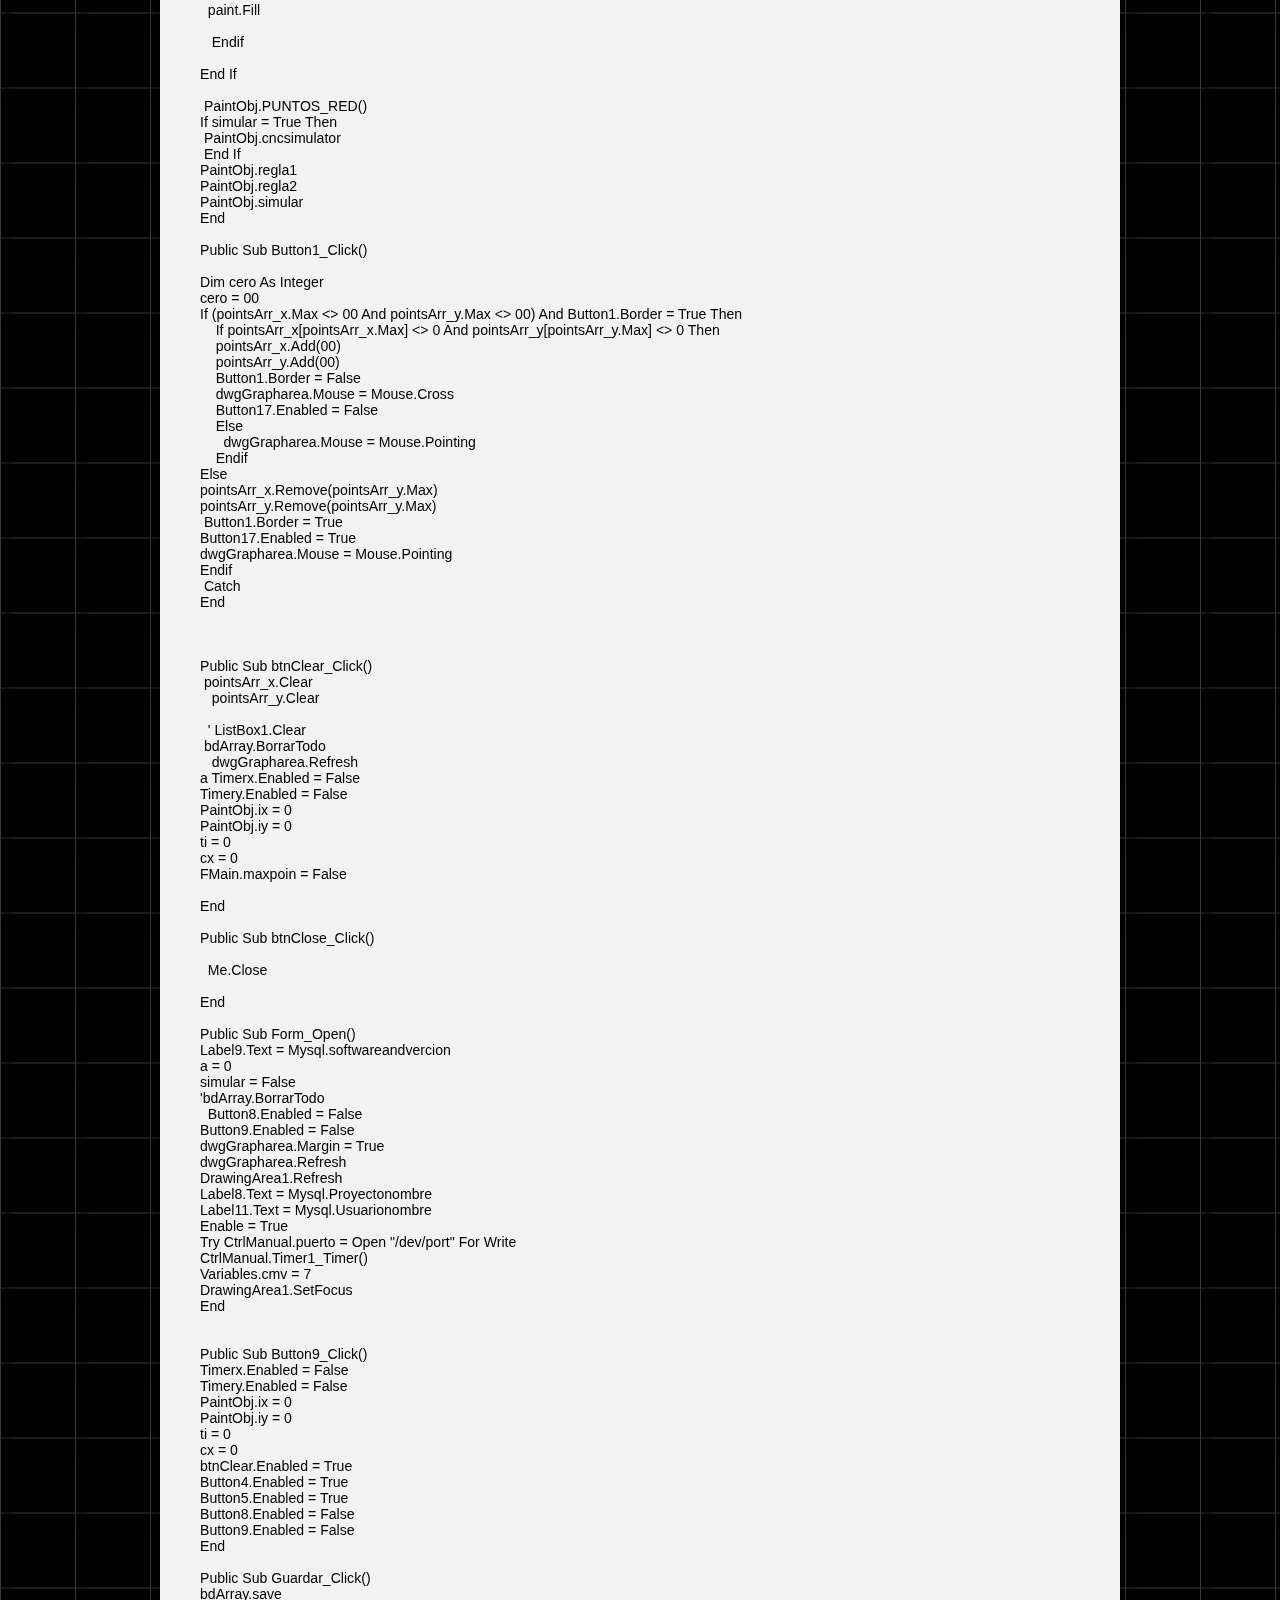
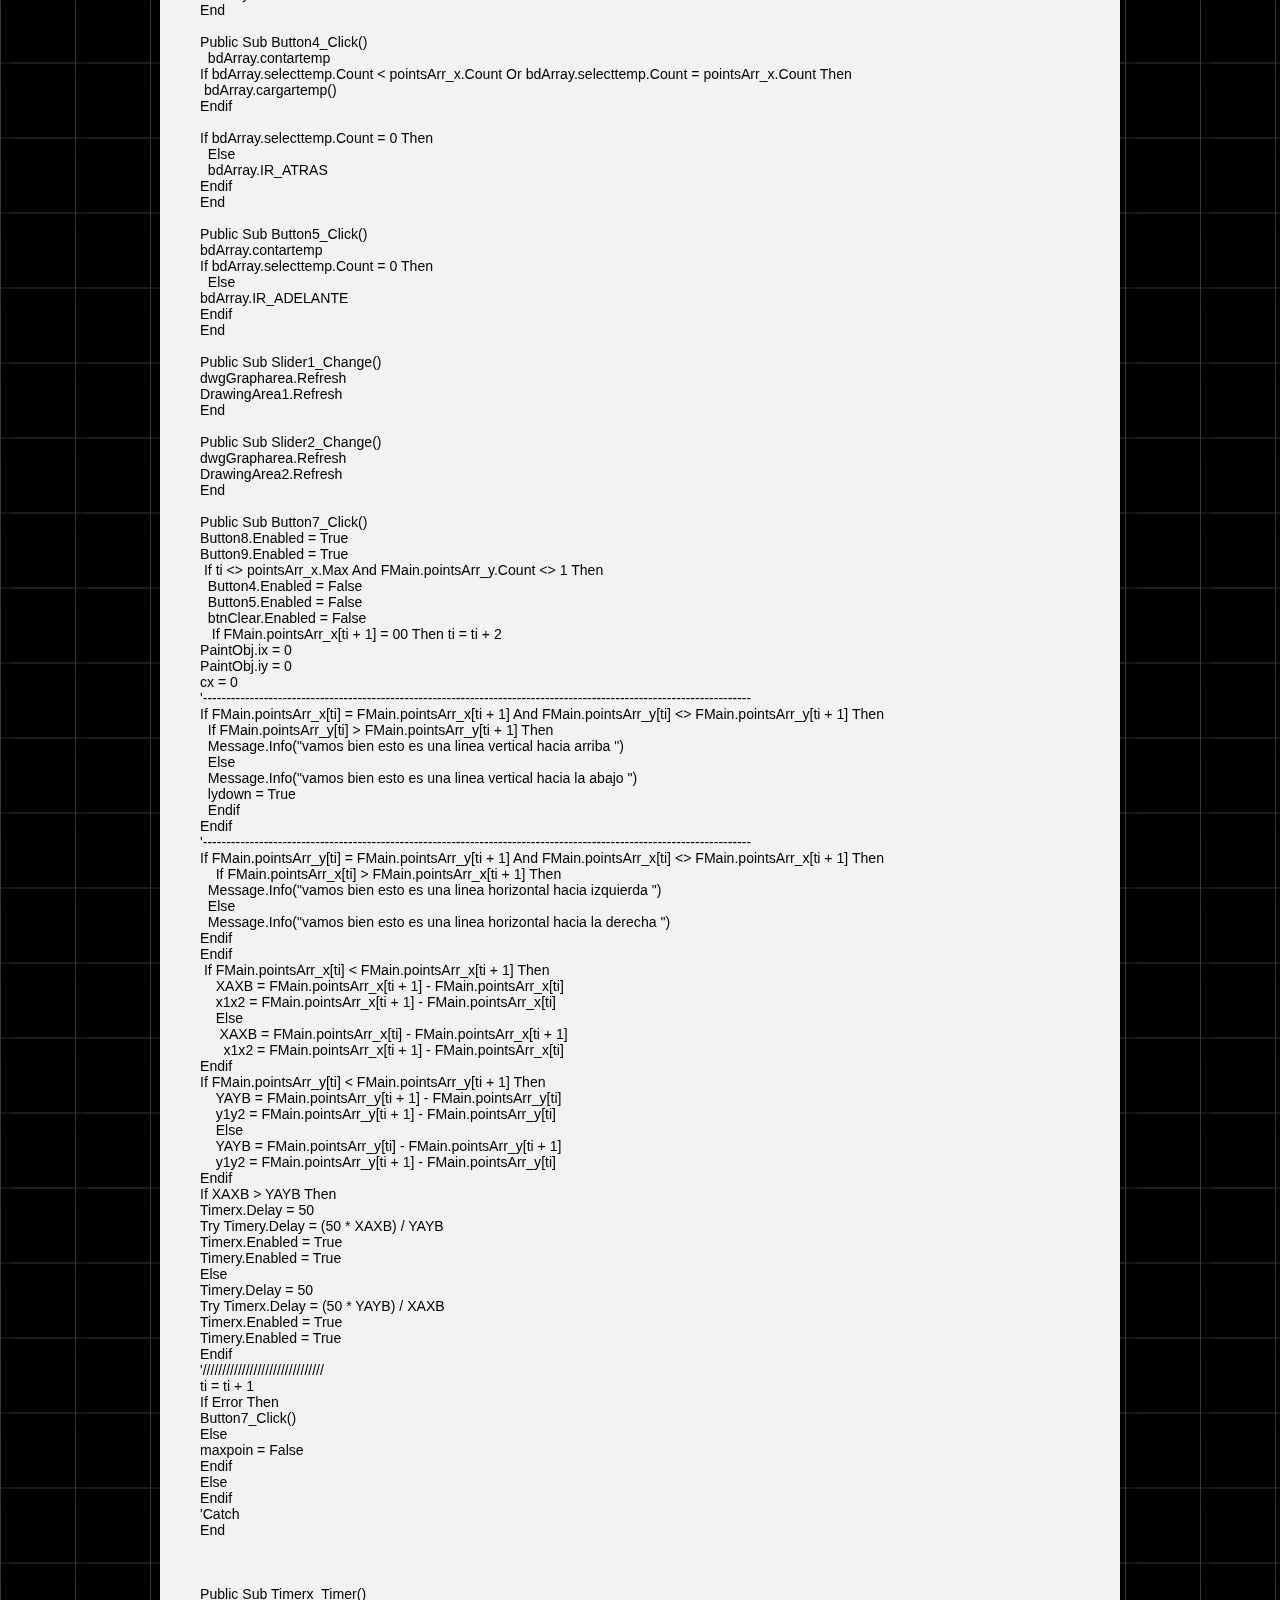
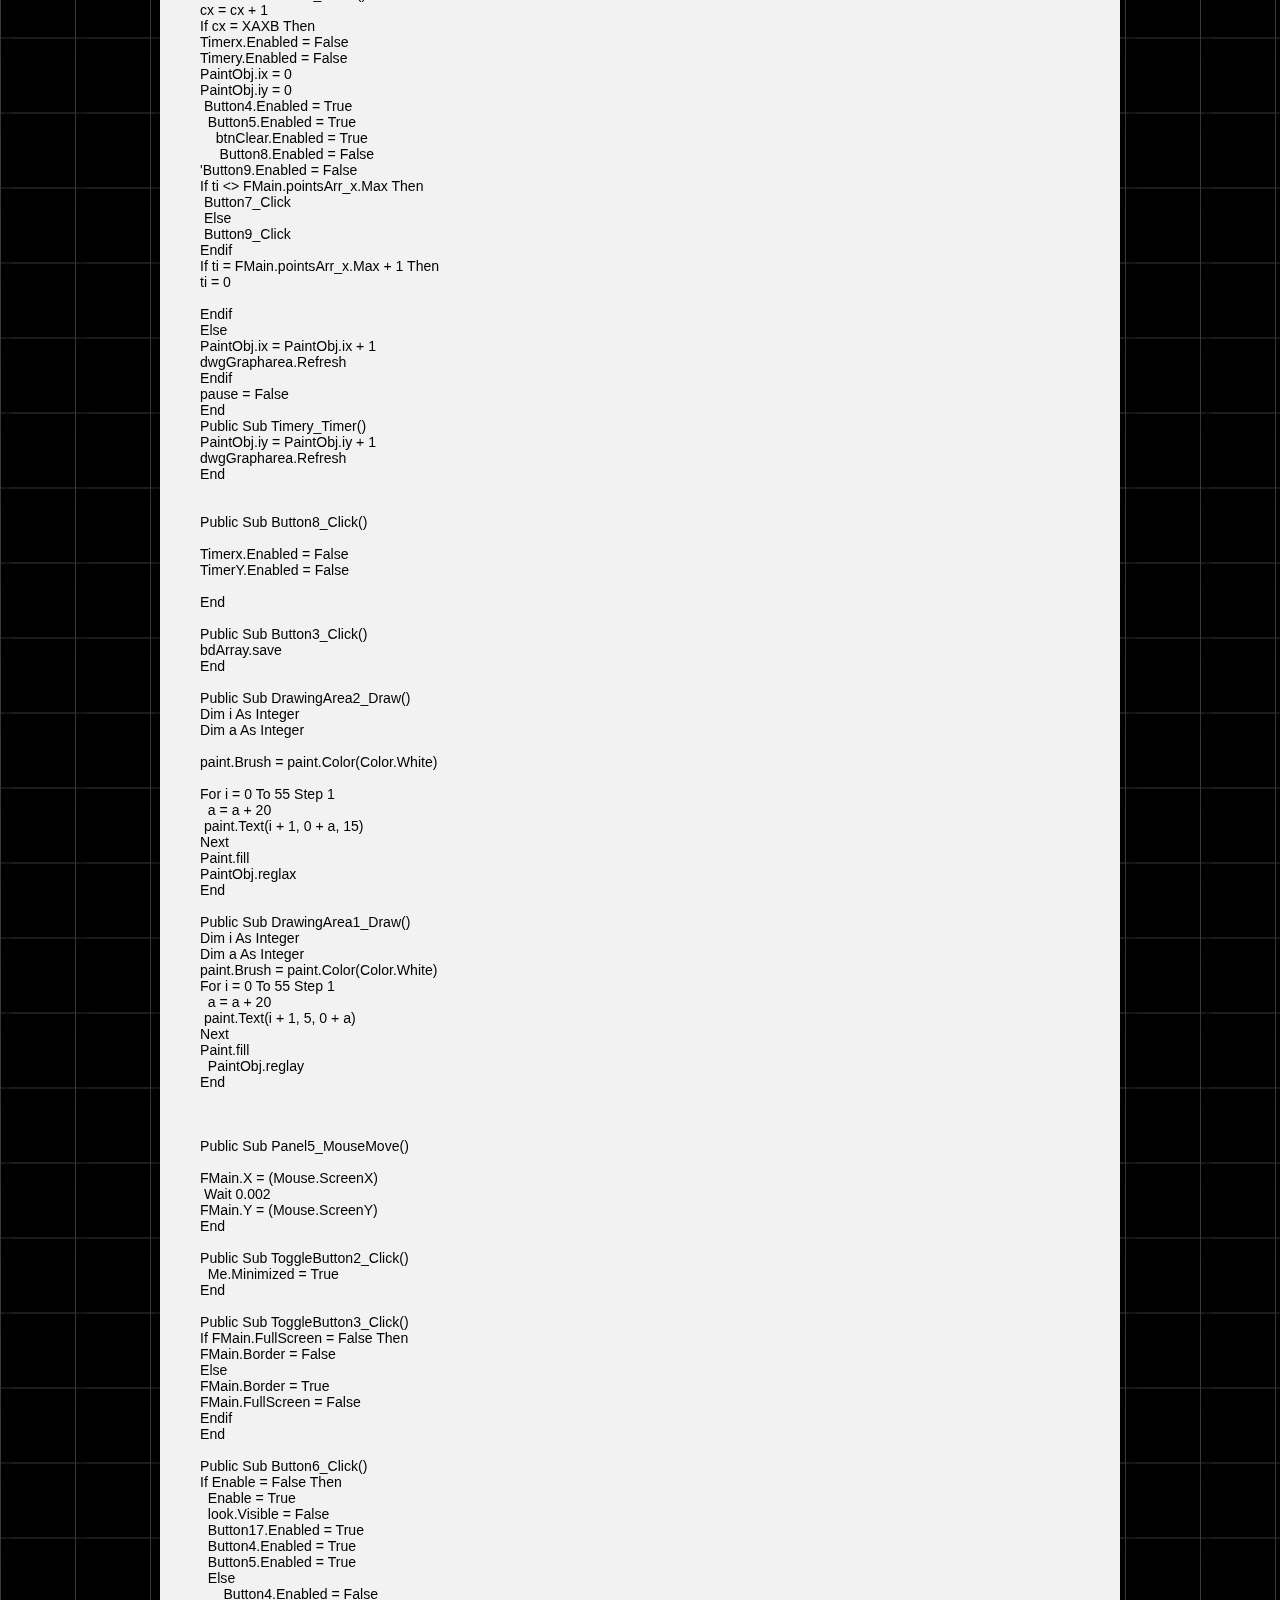
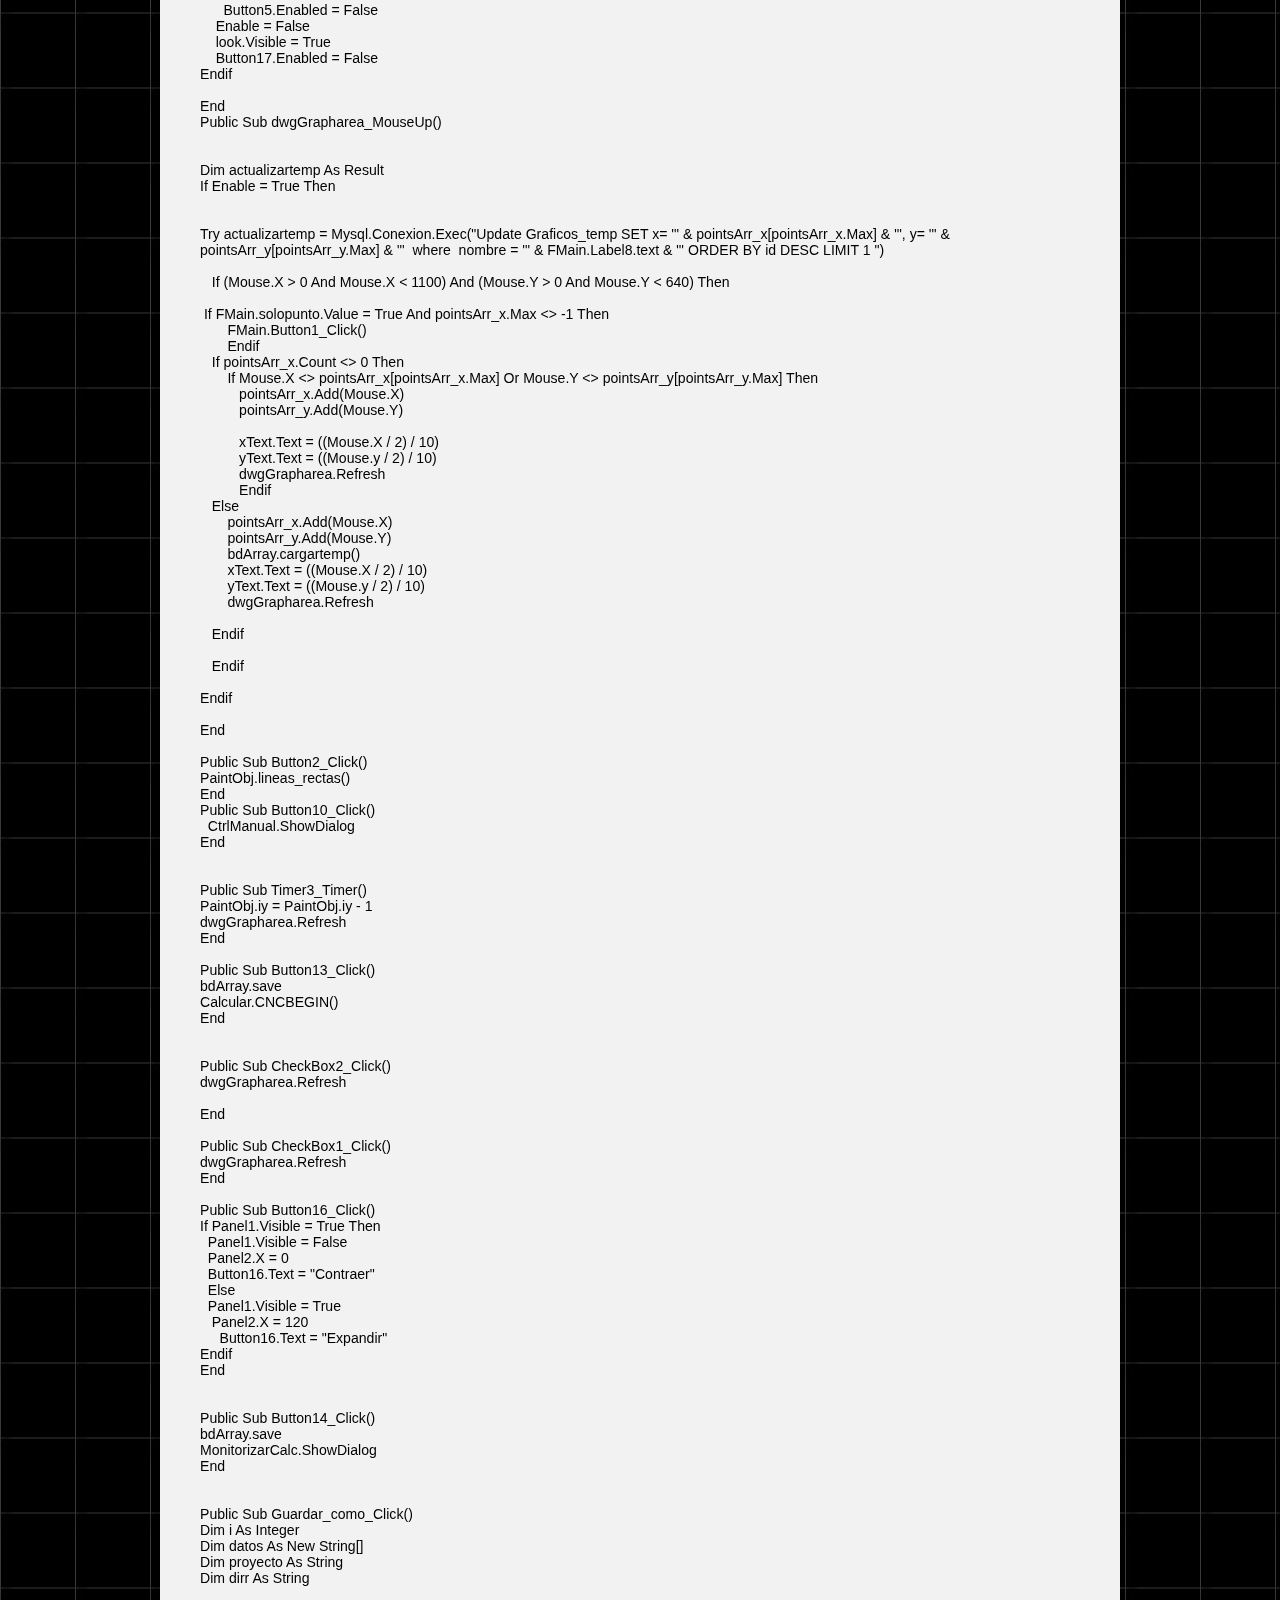
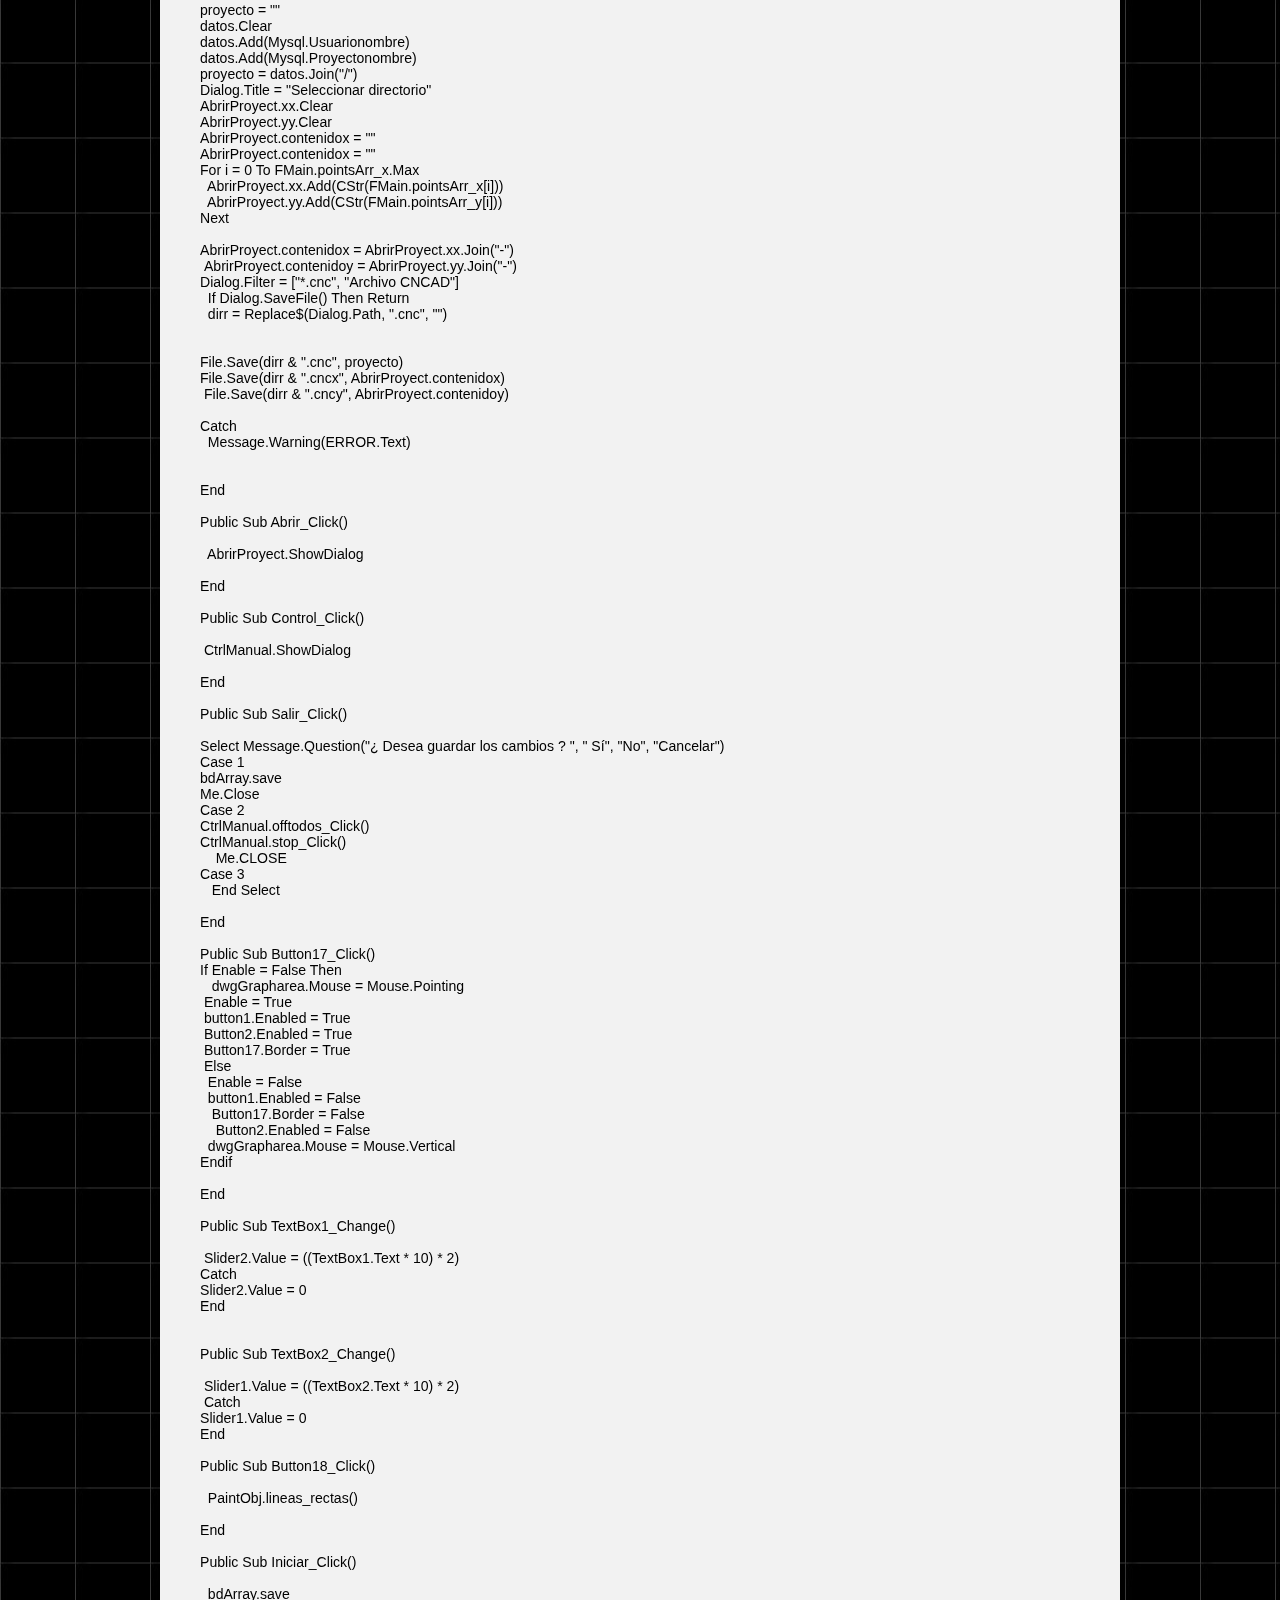
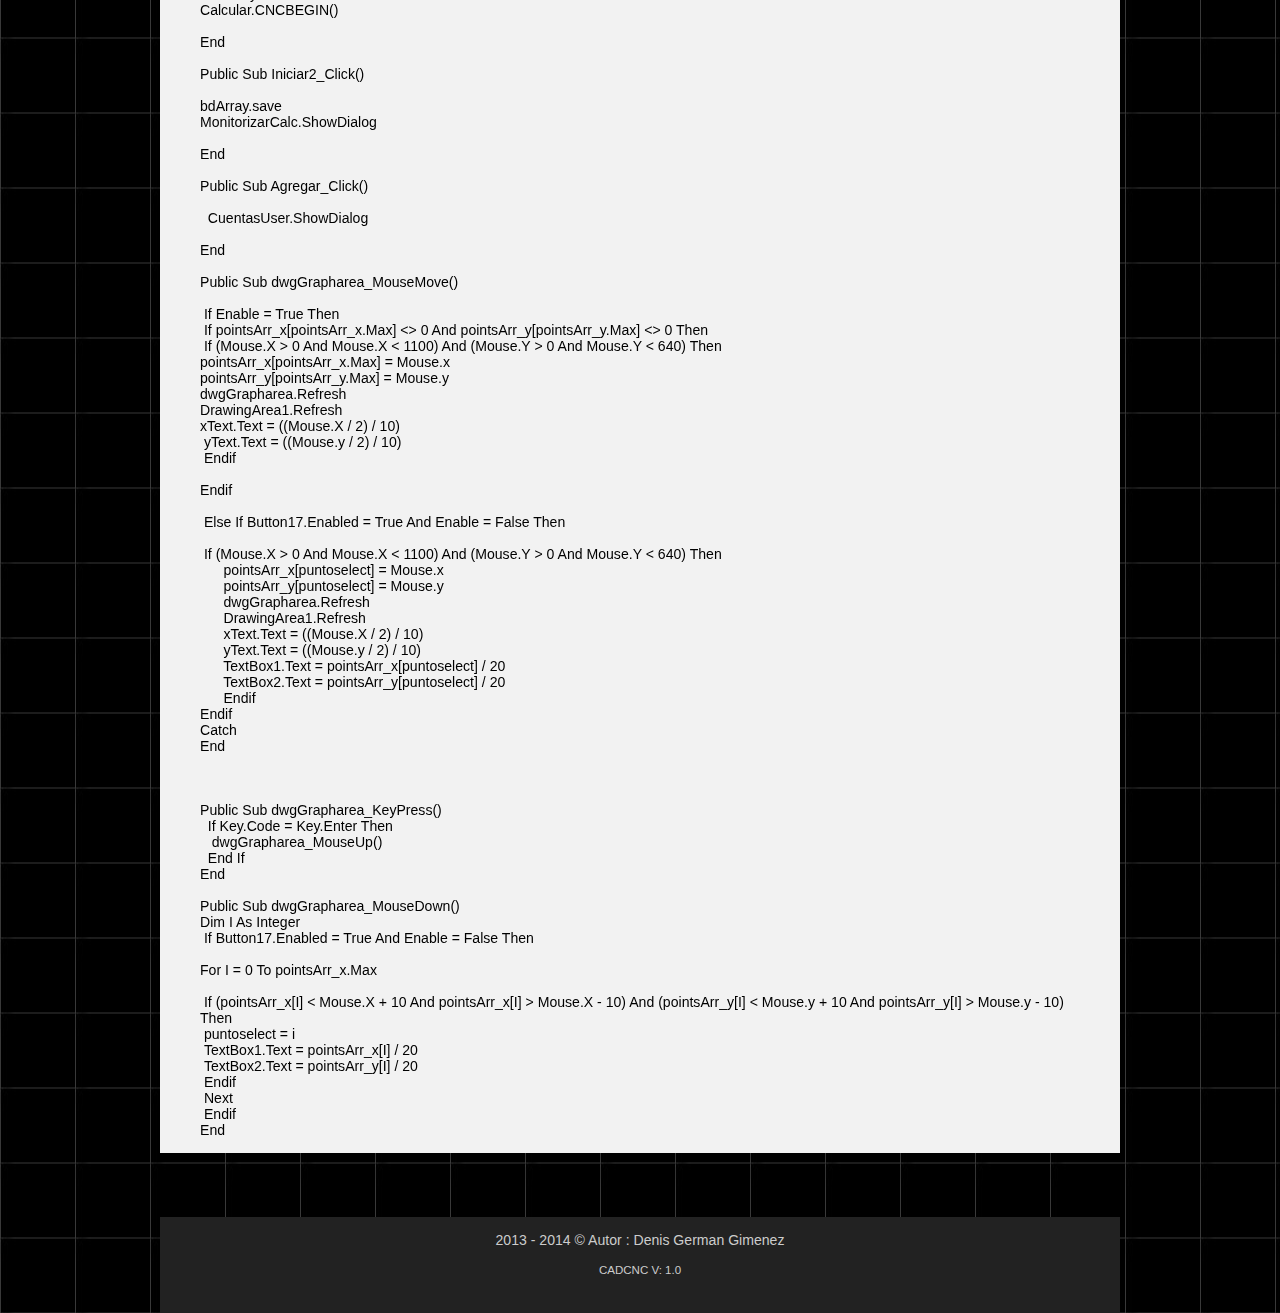
<file: Codigo.html>
<!DOCTYPE HTML PUBLIC "-//W3C//DTD HTML 4.01 Transitional//EN">
<html><head>



  
 <script language="javascript" type="text/javascript">

var arriba;
function subir() {
if (document.body.scrollTop != 0 || document.documentElement.scrollTop != 0) {
window.scrollBy(0, -15);
arriba = setTimeout('subir()', 10);
}
else clearTimeout(arriba);
}
</script>
  <meta http-equiv="Content-Type" content="text/html; charset=UTF-8"><title>CADCNC V 1.0</title>
  

  
  
  <link href="style.css" rel="stylesheet" type="text/css">

  
  <meta http-equiv="X-UA-Compatible" content="IE=Edge;chrome=1">

  
  <meta name="description" content="Liquid Slider : The Last Responsive Content Slider You'll Ever Need">

  
  <meta name="viewport" content="width=device-width, initial-scale=1.0">

  
  <link rel="stylesheet" href="./css/animate.min.css">

  
  <link rel="stylesheet" href="./css/liquid-slider.css">

  
  <meta charset="utf-8">

  
  <meta http-equiv="X-UA-Compatible" content="IE=Edge;chrome=1">

  
  <meta name="description" content="Liquid Slider : The Last Responsive Content Slider You'll Ever Need">

  
  <meta name="viewport" content="width=device-width, initial-scale=1.0">

  
  <link rel="stylesheet" href="./css/animate.min.css">

  
  <link rel="stylesheet" href="./css/liquid-slider.css"></head><body>
<div style="text-align: center; height: 0px;"><br>

</div>

<div id="wrap">
<div style="height: 915px;" id="header">
<div id="topnav">
<ul>
  <li style="color: rgb(0, 204, 204);"><a href="index.html" title="Introducción">Introducción</a></li>
  <li style="color: rgb(0, 204, 204); background-color: rgb(0, 204, 204);"><a href="Graficacion.html" title="Software de Graficacion">Software
de Graficacion</a></li>
  <li style="color: rgb(0, 204, 204);" ;=""><a href="Driver.html" title="Software Driver">Software Driver</a></li>
  <li style="color: rgb(0, 204, 204);"><a href="Electronica.html" title="Electrónica">Electrónica </a></li>
  <li style="color: rgb(0, 204, 204);"><a href="Mecanica.html" title="Mecánica">Mecánica</a></li>
  <li style="color: rgb(0, 204, 204);" class="current"><a href="Codigo.html" title="Código">Código</a></li>
  <li style="color: rgb(0, 204, 204);"><a href="Gfotos.html" title="Fotos">Fotos</a></li>
  <li style="background-color: rgb(0, 204, 204); color: rgb(0, 204, 204);"><a href="mas.html" title="Más">+</a></li>
</ul>
</div>
<center style="padding: 5px 0px;"><big style="font-weight: bold; color: white;"><big><big>CODIGO FUENTE (GAMBAS 3)<br>
</big></big></big></center>
<div style="text-align: center;">
<div style="text-align: center;"><!-- Optionally use Animate.css --></div>
<div id="main-slider" class="liquid-slider">
<div>
<h2 style="color: rgb(0, 0, 153);" class="title">Fmain.Class
v2.1 <br>
</h2>
<br>
<p style="text-align: center;"><span style="font-weight: bold;"><br>
</span></p>
<p style="text-align: center;"><span style="font-weight: bold;">'(clase
principal sosftware de graficacion)</span></p>
<p style="text-align: center;"><span style="font-weight: bold;"></span><br>
</p>
<p style="text-align: left;">Public Enable As Boolean<br>
Public pointsArr_x As New Float[]<br>
Public pointsArr_y As New Float[]<br>
Public simular As Boolean <br>
Public pause As Boolean<br>
Public posx As Float<br>
Public posy As Float<br>
Public a As Integer<br>
Public radio As Float<br>
Public maxx As Integer <br>
Public num_mas As Integer<br>
Public num_menos As Integer<br>
Public XAXB As Integer<br>
Public YAYB As Integer<br>
Public x1x2 As Integer<br>
Public y1y2 As Integer<br>
Public cx As Integer<br>
Public maxpoin As Boolean<br>
Public ti As Integer<br>
Public lxizq As Boolean<br>
Public lxdercha As Boolean<br>
Public lyup As Boolean<br>
Public lydown As Boolean<br>
Public miCaptura As New Picture<br>
Public puntoselect As Integer <br>
<br>
Public Sub dwgGrapharea_Draw()<br>
Dim i As Integer<br>
Dim g As Integer<br>
Dim a As Integer<br>
Dim b As Integer<br>
Dim L As Integer<br>
If button1.Border = False Then <br>
&nbsp;&nbsp; Button1.Border = True<br>
&nbsp;&nbsp;&nbsp; Button17.Enabled = True<br>
&nbsp;dwgGrapharea.Mouse = Mouse.Pointing<br>
Endif<br>
<br>
Paint.LineWidth = 0.2<br>
paint.Brush = paint.Color(Color.DarkGreen)<br>
<br>
For g = 1 To 33 Step 1<br>
&nbsp;Paint.MoveTo(0, a)<br>
Paint.LineTo(1100, a)<br>
a = a + 20<br>
Next<br>
Paint.Stroke<br>
For g = 1 To 56 Step 1<br>
&nbsp;Paint.MoveTo(b, 0)<br>
Paint.LineTo(b, 640)<br>
b = b + 20<br>
Next<br>
Paint.Stroke<br>
<br>
<br>
If CheckBox1.Value = False Then<br>
&nbsp;&nbsp;&nbsp; paint.Brush = paint.Color(Color.White)<br>
&nbsp; &nbsp;<br>
&nbsp;&nbsp; Paint.LineWidth = 1<br>
&nbsp;&nbsp; paint.Font.Size = 10<br>
&nbsp; For i = 0 To pointsArr_x.Max<br>
&nbsp;&nbsp;&nbsp;&nbsp; If i = 0 Then<br>
&nbsp;&nbsp;&nbsp;&nbsp; Paint.MoveTo(pointsArr_x[i], pointsArr_y[i])<br>
Endif<br>
<br>
&nbsp; If pointsArr_x[i] = 00 And pointsArr_y[i] = 00 Then<br>
&nbsp; i = i + 1<br>
<br>
&nbsp; Try Paint.MoveTo(pointsArr_x[i], pointsArr_y[i]) <br>
&nbsp; End If<br>
&nbsp;<br>
&nbsp; Try Paint.LineTo(pointsArr_x[i], pointsArr_y[i])<br>
<br>
&nbsp;&nbsp; Next<br>
<br>
&nbsp; paint.Stroke<br>
<br>
If CheckBox2.Value = True Then<br>
&nbsp;&nbsp; 'numeros<br>
&nbsp;&nbsp; For i = 0 To pointsArr_x.Max<br>
&nbsp;&nbsp;&nbsp;&nbsp; If pointsArr_x[i] = 0 And pointsArr_y[i] = 0
Then<br>
&nbsp;&nbsp;&nbsp;&nbsp;&nbsp; L = L + 1<br>
&nbsp;&nbsp;&nbsp;&nbsp;&nbsp;&nbsp;&nbsp;&nbsp;&nbsp; Else<br>
&nbsp;&nbsp;&nbsp;&nbsp;&nbsp;&nbsp;&nbsp;&nbsp; paint.Text(i + 1 - L,
pointsArr_x[i], pointsArr_y[i] - 8)<br>
&nbsp;&nbsp;&nbsp; Endif<br>
&nbsp;&nbsp; Next<br>
&nbsp; paint.Fill<br>
&nbsp; <br>
&nbsp;&nbsp; Endif<br>
<br>
End If<br>
<br>
&nbsp;PaintObj.PUNTOS_RED()<br>
If simular = True Then<br>
&nbsp;PaintObj.cncsimulator<br>
&nbsp;End If<br>
PaintObj.regla1<br>
PaintObj.regla2<br>
PaintObj.simular<br>
End<br>
<br>
Public Sub Button1_Click()<br>
<br>
Dim cero As Integer <br>
cero = 00<br>
If (pointsArr_x.Max &lt;&gt; 00 And pointsArr_y.Max &lt;&gt; 00) And
Button1.Border = True Then<br>
&nbsp;&nbsp;&nbsp; If pointsArr_x[pointsArr_x.Max] &lt;&gt; 0 And
pointsArr_y[pointsArr_y.Max] &lt;&gt; 0 Then<br>
&nbsp;&nbsp;&nbsp; pointsArr_x.Add(00)<br>
&nbsp;&nbsp;&nbsp; pointsArr_y.Add(00)<br>
&nbsp;&nbsp;&nbsp; Button1.Border = False<br>
&nbsp;&nbsp;&nbsp; dwgGrapharea.Mouse = Mouse.Cross<br>
&nbsp;&nbsp;&nbsp; Button17.Enabled = False<br>
&nbsp;&nbsp;&nbsp; Else<br>
&nbsp;&nbsp;&nbsp;&nbsp;&nbsp; dwgGrapharea.Mouse = Mouse.Pointing <br>
&nbsp;&nbsp;&nbsp; Endif<br>
Else<br>
pointsArr_x.Remove(pointsArr_y.Max)<br>
pointsArr_y.Remove(pointsArr_y.Max)<br>
&nbsp;Button1.Border = True<br>
Button17.Enabled = True<br>
dwgGrapharea.Mouse = Mouse.Pointing<br>
Endif<br>
&nbsp;Catch<br>
End<br>
<br>
<br>
<br>
Public Sub btnClear_Click()<br>
&nbsp;pointsArr_x.Clear<br>
&nbsp;&nbsp; pointsArr_y.Clear<br>
&nbsp;<br>
&nbsp; ' ListBox1.Clear<br>
&nbsp;bdArray.BorrarTodo<br>
&nbsp;&nbsp; dwgGrapharea.Refresh<br>
a Timerx.Enabled = False<br>
Timery.Enabled = False<br>
PaintObj.ix = 0<br>
PaintObj.iy = 0<br>
ti = 0<br>
cx = 0<br>
FMain.maxpoin = False<br>
<br>
End<br>
<br>
Public Sub btnClose_Click()<br>
<br>
&nbsp; Me.Close<br>
<br>
End<br>
<br>
Public Sub Form_Open()<br>
Label9.Text = Mysql.softwareandvercion<br>
a = 0<br>
simular = False<br>
'bdArray.BorrarTodo<br>
&nbsp; Button8.Enabled = False<br>
Button9.Enabled = False<br>
dwgGrapharea.Margin = True<br>
dwgGrapharea.Refresh<br>
DrawingArea1.Refresh<br>
Label8.Text = Mysql.Proyectonombre<br>
Label11.Text = Mysql.Usuarionombre<br>
Enable = True<br>
Try CtrlManual.puerto = Open "/dev/port" For Write<br>
CtrlManual.Timer1_Timer()<br>
Variables.cmv = 7<br>
DrawingArea1.SetFocus<br>
End<br>
<br>
<br>
Public Sub Button9_Click()<br>
Timerx.Enabled = False<br>
Timery.Enabled = False<br>
PaintObj.ix = 0<br>
PaintObj.iy = 0<br>
ti = 0<br>
cx = 0<br>
btnClear.Enabled = True<br>
Button4.Enabled = True<br>
Button5.Enabled = True<br>
Button8.Enabled = False<br>
Button9.Enabled = False<br>
End<br>
<br>
Public Sub Guardar_Click()<br>
bdArray.save<br>
End<br>
<br>
Public Sub Button4_Click()<br>
&nbsp; bdArray.contartemp<br>
If bdArray.selecttemp.Count &lt; pointsArr_x.Count Or
bdArray.selecttemp.Count = pointsArr_x.Count Then<br>
&nbsp;bdArray.cargartemp()<br>
Endif<br>
<br>
If bdArray.selecttemp.Count = 0 Then<br>
&nbsp; Else<br>
&nbsp; bdArray.IR_ATRAS<br>
Endif<br>
End<br>
<br>
Public Sub Button5_Click()<br>
bdArray.contartemp<br>
If bdArray.selecttemp.Count = 0 Then<br>
&nbsp; Else<br>
bdArray.IR_ADELANTE<br>
Endif<br>
End<br>
<br>
Public Sub Slider1_Change()<br>
dwgGrapharea.Refresh<br>
DrawingArea1.Refresh<br>
End<br>
<br>
Public Sub Slider2_Change()<br>
dwgGrapharea.Refresh<br>
DrawingArea2.Refresh<br>
End<br>
<br>
Public Sub Button7_Click()<br>
Button8.Enabled = True<br>
Button9.Enabled = True<br>
&nbsp;If ti &lt;&gt; pointsArr_x.Max And FMain.pointsArr_y.Count
&lt;&gt; 1 Then<br>
&nbsp; Button4.Enabled = False<br>
&nbsp; Button5.Enabled = False<br>
&nbsp; btnClear.Enabled = False<br>
&nbsp;&nbsp; If FMain.pointsArr_x[ti + 1] = 00 Then ti = ti + 2<br>
PaintObj.ix = 0<br>
PaintObj.iy = 0<br>
cx = 0<br>
'---------------------------------------------------------------------------------------------------------------------<br>
If FMain.pointsArr_x[ti] = FMain.pointsArr_x[ti + 1] And
FMain.pointsArr_y[ti] &lt;&gt; FMain.pointsArr_y[ti + 1] Then<br>
&nbsp; If FMain.pointsArr_y[ti] &gt; FMain.pointsArr_y[ti + 1] Then<br>
&nbsp; Message.Info("vamos bien esto es una linea vertical hacia arriba
")<br>
&nbsp; Else <br>
&nbsp; Message.Info("vamos bien esto es una linea vertical hacia la
abajo ")<br>
&nbsp; lydown = True<br>
&nbsp; Endif<br>
Endif<br>
'---------------------------------------------------------------------------------------------------------------------<br>
If FMain.pointsArr_y[ti] = FMain.pointsArr_y[ti + 1] And
FMain.pointsArr_x[ti] &lt;&gt; FMain.pointsArr_x[ti + 1] Then<br>
&nbsp;&nbsp;&nbsp; If FMain.pointsArr_x[ti] &gt; FMain.pointsArr_x[ti +
1] Then<br>
&nbsp; Message.Info("vamos bien esto es una linea horizontal hacia
izquierda ")<br>
&nbsp; Else <br>
&nbsp; Message.Info("vamos bien esto es una linea horizontal hacia la
derecha ")<br>
Endif<br>
Endif<br>
&nbsp;If FMain.pointsArr_x[ti] &lt; FMain.pointsArr_x[ti + 1] Then<br>
&nbsp;&nbsp;&nbsp; XAXB = FMain.pointsArr_x[ti + 1] -
FMain.pointsArr_x[ti]<br>
&nbsp;&nbsp;&nbsp; x1x2 = FMain.pointsArr_x[ti + 1] -
FMain.pointsArr_x[ti]<br>
&nbsp;&nbsp;&nbsp; Else<br>
&nbsp;&nbsp;&nbsp;&nbsp; XAXB = FMain.pointsArr_x[ti] -
FMain.pointsArr_x[ti + 1]<br>
&nbsp;&nbsp;&nbsp;&nbsp;&nbsp; x1x2 = FMain.pointsArr_x[ti + 1] -
FMain.pointsArr_x[ti]<br>
Endif<br>
If FMain.pointsArr_y[ti] &lt; FMain.pointsArr_y[ti + 1] Then<br>
&nbsp;&nbsp;&nbsp; YAYB = FMain.pointsArr_y[ti + 1] -
FMain.pointsArr_y[ti]<br>
&nbsp;&nbsp;&nbsp; y1y2 = FMain.pointsArr_y[ti + 1] -
FMain.pointsArr_y[ti]<br>
&nbsp;&nbsp;&nbsp; Else<br>
&nbsp;&nbsp;&nbsp; YAYB = FMain.pointsArr_y[ti] - FMain.pointsArr_y[ti
+ 1]<br>
&nbsp;&nbsp;&nbsp; y1y2 = FMain.pointsArr_y[ti + 1] -
FMain.pointsArr_y[ti]<br>
Endif<br>
If XAXB &gt; YAYB Then<br>
Timerx.Delay = 50<br>
Try Timery.Delay = (50 * XAXB) / YAYB<br>
Timerx.Enabled = True<br>
Timery.Enabled = True<br>
Else<br>
Timery.Delay = 50<br>
Try Timerx.Delay = (50 * YAYB) / XAXB<br>
Timerx.Enabled = True<br>
Timery.Enabled = True<br>
Endif<br>
'///////////////////////////////<br>
ti = ti + 1 <br>
If Error Then <br>
Button7_Click()<br>
Else<br>
maxpoin = False<br>
Endif<br>
Else<br>
Endif<br>
'Catch<br>
End<br>
<br>
<br>
<br>
Public Sub Timerx_Timer()<br>
cx = cx + 1<br>
If cx = XAXB Then<br>
Timerx.Enabled = False <br>
Timery.Enabled = False&nbsp; &nbsp;<br>
PaintObj.ix = 0<br>
PaintObj.iy = 0<br>
&nbsp;Button4.Enabled = True<br>
&nbsp; Button5.Enabled = True<br>
&nbsp;&nbsp;&nbsp; btnClear.Enabled = True<br>
&nbsp;&nbsp;&nbsp;&nbsp; Button8.Enabled = False<br>
'Button9.Enabled = False<br>
If ti &lt;&gt; FMain.pointsArr_x.Max Then<br>
&nbsp;Button7_Click <br>
&nbsp;Else<br>
&nbsp;Button9_Click<br>
Endif<br>
If ti = FMain.pointsArr_x.Max + 1 Then <br>
ti = 0<br>
<br>
Endif<br>
Else<br>
PaintObj.ix = PaintObj.ix + 1<br>
dwgGrapharea.Refresh<br>
Endif<br>
pause = False<br>
End<br>
Public Sub Timery_Timer()<br>
PaintObj.iy = PaintObj.iy + 1<br>
dwgGrapharea.Refresh<br>
End<br>
<br>
<br>
Public Sub Button8_Click()<br>
<br>
Timerx.Enabled = False<br>
TimerY.Enabled = False<br>
<br>
End<br>
<br>
Public Sub Button3_Click()<br>
bdArray.save<br>
End<br>
<br>
Public Sub DrawingArea2_Draw()<br>
Dim i As Integer<br>
Dim a As Integer<br>
<br>
paint.Brush = paint.Color(Color.White)<br>
<br>
For i = 0 To 55 Step 1<br>
&nbsp; a = a + 20<br>
&nbsp;paint.Text(i + 1, 0 + a, 15)<br>
Next<br>
Paint.fill<br>
PaintObj.reglax<br>
End<br>
<br>
Public Sub DrawingArea1_Draw()<br>
Dim i As Integer<br>
Dim a As Integer<br>
paint.Brush = paint.Color(Color.White)<br>
For i = 0 To 55 Step 1<br>
&nbsp; a = a + 20<br>
&nbsp;paint.Text(i + 1, 5, 0 + a)<br>
Next<br>
Paint.fill<br>
&nbsp; PaintObj.reglay<br>
End<br>
<br>
<br>
<br>
Public Sub Panel5_MouseMove()<br>
<br>
FMain.X = (Mouse.ScreenX)<br>
&nbsp;Wait 0.002<br>
FMain.Y = (Mouse.ScreenY)<br>
End</p>
<p style="text-align: left;"><br>
</p>
<p style="text-align: left;">Public Sub ToggleButton2_Click()<br>
&nbsp; Me.Minimized = True<br>
End<br>
<br>
Public Sub ToggleButton3_Click()<br>
If FMain.FullScreen = False Then<br>
FMain.Border = False <br>
Else<br>
FMain.Border = True<br>
FMain.FullScreen = False<br>
Endif<br>
End<br>
<br>
Public Sub Button6_Click()<br>
If Enable = False Then<br>
&nbsp; Enable = True<br>
&nbsp; look.Visible = False<br>
&nbsp; Button17.Enabled = True<br>
&nbsp; Button4.Enabled = True<br>
&nbsp; Button5.Enabled = True<br>
&nbsp; Else<br>
&nbsp;&nbsp;&nbsp;&nbsp;&nbsp; Button4.Enabled = False<br>
&nbsp;&nbsp;&nbsp;&nbsp;&nbsp; Button5.Enabled = False<br>
&nbsp;&nbsp;&nbsp; Enable = False<br>
&nbsp;&nbsp;&nbsp; look.Visible = True<br>
&nbsp;&nbsp;&nbsp; Button17.Enabled = False<br>
Endif<br>
<br>
End<br>
Public Sub dwgGrapharea_MouseUp()<br>
<br>
<br>
Dim actualizartemp As Result<br>
If Enable = True Then<br>
<br>
<br>
Try actualizartemp = Mysql.Conexion.Exec("Update Graficos_temp SET x=
'" &amp; pointsArr_x[pointsArr_x.Max] &amp; "', y= '" &amp;
pointsArr_y[pointsArr_y.Max] &amp; "'&nbsp; where&nbsp; nombre = '"
&amp; FMain.Label8.text &amp; "' ORDER BY id DESC LIMIT 1 ")<br>
<br>
&nbsp;&nbsp; If (Mouse.X &gt; 0 And Mouse.X &lt; 1100) And (Mouse.Y
&gt; 0 And Mouse.Y &lt; 640) Then <br>
<br>
&nbsp;If FMain.solopunto.Value = True And pointsArr_x.Max &lt;&gt; -1
Then<br>
&nbsp;&nbsp;&nbsp;&nbsp;&nbsp;&nbsp; FMain.Button1_Click() <br>
&nbsp;&nbsp;&nbsp;&nbsp;&nbsp;&nbsp; Endif <br>
&nbsp;&nbsp; If pointsArr_x.Count &lt;&gt; 0 Then<br>
&nbsp;&nbsp;&nbsp;&nbsp;&nbsp;&nbsp; If Mouse.X &lt;&gt;
pointsArr_x[pointsArr_x.Max] Or Mouse.Y &lt;&gt;
pointsArr_y[pointsArr_y.Max] Then<br>
&nbsp;&nbsp;&nbsp;&nbsp;&nbsp;&nbsp;&nbsp;&nbsp;&nbsp;
pointsArr_x.Add(Mouse.X)<br>
&nbsp;&nbsp;&nbsp;&nbsp;&nbsp;&nbsp;&nbsp;&nbsp;&nbsp;
pointsArr_y.Add(Mouse.Y)<br>
&nbsp;&nbsp;&nbsp;&nbsp;&nbsp;&nbsp; &nbsp;<br>
&nbsp;&nbsp;&nbsp;&nbsp;&nbsp;&nbsp;&nbsp;&nbsp;&nbsp; xText.Text =
((Mouse.X / 2) / 10)<br>
&nbsp;&nbsp;&nbsp;&nbsp;&nbsp;&nbsp;&nbsp;&nbsp;&nbsp; yText.Text =
((Mouse.y / 2) / 10)<br>
&nbsp;&nbsp;&nbsp;&nbsp;&nbsp;&nbsp;&nbsp;&nbsp;&nbsp;
dwgGrapharea.Refresh<br>
&nbsp;&nbsp;&nbsp;&nbsp;&nbsp;&nbsp;&nbsp;&nbsp;&nbsp; Endif<br>
&nbsp;&nbsp; Else<br>
&nbsp;&nbsp;&nbsp;&nbsp;&nbsp;&nbsp; pointsArr_x.Add(Mouse.X)<br>
&nbsp;&nbsp;&nbsp;&nbsp;&nbsp;&nbsp; pointsArr_y.Add(Mouse.Y)<br>
&nbsp;&nbsp;&nbsp;&nbsp;&nbsp;&nbsp; bdArray.cargartemp()<br>
&nbsp;&nbsp;&nbsp;&nbsp;&nbsp;&nbsp; xText.Text = ((Mouse.X / 2) / 10)<br>
&nbsp;&nbsp;&nbsp;&nbsp;&nbsp;&nbsp; yText.Text = ((Mouse.y / 2) / 10)<br>
&nbsp;&nbsp;&nbsp;&nbsp;&nbsp;&nbsp; dwgGrapharea.Refresh<br>
<br>
&nbsp;&nbsp; Endif<br>
<br>
&nbsp;&nbsp; Endif<br>
<br>
Endif<br>
<br>
End<br>
<br>
Public Sub Button2_Click()<br>
PaintObj.lineas_rectas()<br>
End<br>
Public Sub Button10_Click()<br>
&nbsp; CtrlManual.ShowDialog<br>
End<br>
<br>
<br>
Public Sub Timer3_Timer()<br>
PaintObj.iy = PaintObj.iy - 1<br>
dwgGrapharea.Refresh<br>
End<br>
<br>
Public Sub Button13_Click()<br>
bdArray.save<br>
Calcular.CNCBEGIN()<br>
End<br>
<br>
<br>
Public Sub CheckBox2_Click()<br>
dwgGrapharea.Refresh<br>
<br>
End<br>
<br>
Public Sub CheckBox1_Click()<br>
dwgGrapharea.Refresh<br>
End<br>
<br>
Public Sub Button16_Click()<br>
If Panel1.Visible = True Then<br>
&nbsp; Panel1.Visible = False<br>
&nbsp; Panel2.X = 0<br>
&nbsp; Button16.Text = "Contraer"<br>
&nbsp; Else<br>
&nbsp; Panel1.Visible = True<br>
&nbsp;&nbsp; Panel2.X = 120<br>
&nbsp;&nbsp;&nbsp;&nbsp; Button16.Text = "Expandir"<br>
Endif<br>
End<br>
<br>
<br>
Public Sub Button14_Click()<br>
bdArray.save<br>
MonitorizarCalc.ShowDialog<br>
End<br>
<br>
<br>
Public Sub Guardar_como_Click()<br>
Dim i As Integer<br>
Dim datos As New String[]<br>
Dim proyecto As String<br>
Dim dirr As String<br>
<br>
proyecto = ""<br>
datos.Clear<br>
datos.Add(Mysql.Usuarionombre)<br>
datos.Add(Mysql.Proyectonombre)<br>
proyecto = datos.Join("/")<br>
Dialog.Title = "Seleccionar directorio"<br>
AbrirProyect.xx.Clear<br>
AbrirProyect.yy.Clear<br>
AbrirProyect.contenidox = ""<br>
AbrirProyect.contenidox = ""<br>
For i = 0 To FMain.pointsArr_x.Max<br>
&nbsp; AbrirProyect.xx.Add(CStr(FMain.pointsArr_x[i]))<br>
&nbsp; AbrirProyect.yy.Add(CStr(FMain.pointsArr_y[i]))<br>
Next<br>
<br>
AbrirProyect.contenidox = AbrirProyect.xx.Join("-") <br>
&nbsp;AbrirProyect.contenidoy = AbrirProyect.yy.Join("-")<br>
Dialog.Filter = ["*.cnc", "Archivo CNCAD"]<br>
&nbsp; If Dialog.SaveFile() Then Return<br>
&nbsp; dirr = Replace$(Dialog.Path, ".cnc", "")<br>
<br>
&nbsp;<br>
File.Save(dirr &amp; ".cnc", proyecto)<br>
File.Save(dirr &amp; ".cncx", AbrirProyect.contenidox)<br>
&nbsp;File.Save(dirr &amp; ".cncy", AbrirProyect.contenidoy)<br>
<br>
Catch<br>
&nbsp; Message.Warning(ERROR.Text)<br>
<br>
<br>
End<br>
<br>
Public Sub Abrir_Click()<br>
<br>
&nbsp; AbrirProyect.ShowDialog<br>
<br>
End<br>
<br>
Public Sub Control_Click()<br>
<br>
&nbsp;CtrlManual.ShowDialog<br>
<br>
End<br>
<br>
Public Sub Salir_Click()<br>
<br>
Select Message.Question("¿ Desea guardar los cambios ? ", " Sí", "No",
"Cancelar")<br>
Case 1<br>
bdArray.save<br>
Me.Close<br>
Case 2<br>
CtrlManual.offtodos_Click()<br>
CtrlManual.stop_Click()<br>
&nbsp;&nbsp;&nbsp; Me.CLOSE<br>
Case 3<br>
&nbsp;&nbsp; End Select<br>
<br>
End<br>
<br>
Public Sub Button17_Click()<br>
If Enable = False Then <br>
&nbsp;&nbsp; dwgGrapharea.Mouse = Mouse.Pointing<br>
&nbsp;Enable = True<br>
&nbsp;button1.Enabled = True<br>
&nbsp;Button2.Enabled = True<br>
&nbsp;Button17.Border = True<br>
&nbsp;Else <br>
&nbsp; Enable = False<br>
&nbsp; button1.Enabled = False<br>
&nbsp;&nbsp; Button17.Border = False<br>
&nbsp;&nbsp;&nbsp; Button2.Enabled = False<br>
&nbsp; dwgGrapharea.Mouse = Mouse.Vertical<br>
Endif<br>
<br>
End<br>
<br>
Public Sub TextBox1_Change()<br>
<br>
&nbsp;Slider2.Value = ((TextBox1.Text * 10) * 2)<br>
Catch <br>
Slider2.Value = 0<br>
End<br>
<br>
<br>
Public Sub TextBox2_Change()<br>
<br>
&nbsp;Slider1.Value = ((TextBox2.Text * 10) * 2)<br>
&nbsp;Catch<br>
Slider1.Value = 0<br>
End<br>
<br>
Public Sub Button18_Click()<br>
<br>
&nbsp; PaintObj.lineas_rectas()<br>
<br>
End<br>
<br>
Public Sub Iniciar_Click()<br>
<br>
&nbsp; bdArray.save<br>
Calcular.CNCBEGIN()<br>
<br>
End<br>
<br>
Public Sub Iniciar2_Click()<br>
<br>
bdArray.save<br>
MonitorizarCalc.ShowDialog<br>
<br>
End<br>
<br>
Public Sub Agregar_Click()<br>
<br>
&nbsp; CuentasUser.ShowDialog<br>
<br>
End<br>
<br>
Public Sub dwgGrapharea_MouseMove()<br>
<br>
&nbsp;If Enable = True Then<br>
&nbsp;If pointsArr_x[pointsArr_x.Max] &lt;&gt; 0 And
pointsArr_y[pointsArr_y.Max] &lt;&gt; 0 Then<br>
&nbsp;If (Mouse.X &gt; 0 And Mouse.X &lt; 1100) And (Mouse.Y &gt; 0 And
Mouse.Y &lt; 640) Then <br>
pointsArr_x[pointsArr_x.Max] = Mouse.x <br>
pointsArr_y[pointsArr_y.Max] = Mouse.y<br>
dwgGrapharea.Refresh<br>
DrawingArea1.Refresh<br>
xText.Text = ((Mouse.X / 2) / 10)<br>
&nbsp;yText.Text = ((Mouse.y / 2) / 10)<br>
&nbsp;Endif<br>
&nbsp;<br>
Endif<br>
<br>
&nbsp;Else If Button17.Enabled = True And Enable = False Then<br>
<br>
&nbsp;If (Mouse.X &gt; 0 And Mouse.X &lt; 1100) And (Mouse.Y &gt; 0 And
Mouse.Y &lt; 640) Then <br>
&nbsp;&nbsp;&nbsp;&nbsp;&nbsp; pointsArr_x[puntoselect] = Mouse.x <br>
&nbsp;&nbsp;&nbsp;&nbsp;&nbsp; pointsArr_y[puntoselect] = Mouse.y<br>
&nbsp;&nbsp;&nbsp;&nbsp;&nbsp; dwgGrapharea.Refresh<br>
&nbsp;&nbsp;&nbsp;&nbsp;&nbsp; DrawingArea1.Refresh<br>
&nbsp;&nbsp;&nbsp;&nbsp;&nbsp; xText.Text = ((Mouse.X / 2) / 10)<br>
&nbsp;&nbsp;&nbsp;&nbsp;&nbsp; yText.Text = ((Mouse.y / 2) / 10)<br>
&nbsp;&nbsp;&nbsp;&nbsp;&nbsp; TextBox1.Text = pointsArr_x[puntoselect]
/ 20<br>
&nbsp;&nbsp;&nbsp;&nbsp;&nbsp; TextBox2.Text = pointsArr_y[puntoselect]
/ 20<br>
&nbsp;&nbsp;&nbsp;&nbsp;&nbsp; Endif<br>
Endif<br>
Catch<br>
End<br>
<br>
<br>
<br>
Public Sub dwgGrapharea_KeyPress()<br>
&nbsp; If Key.Code = Key.Enter Then <br>
&nbsp;&nbsp; dwgGrapharea_MouseUp()<br>
&nbsp; End If<br>
End<br>
<br>
Public Sub dwgGrapharea_MouseDown()<br>
Dim I As Integer<br>
&nbsp;If Button17.Enabled = True And Enable = False Then<br>
<br>
For I = 0 To pointsArr_x.Max<br>
<br>
&nbsp;If (pointsArr_x[I] &lt; Mouse.X + 10 And pointsArr_x[I] &gt;
Mouse.X - 10) And (pointsArr_y[I] &lt; Mouse.y + 10 And pointsArr_y[I]
&gt; Mouse.y - 10) Then <br>
&nbsp;puntoselect = i<br>
&nbsp;TextBox1.Text = pointsArr_x[I] / 20<br>
&nbsp;TextBox2.Text = pointsArr_y[I] / 20<br>
&nbsp;Endif<br>
&nbsp;Next<br>
&nbsp;Endif<br>
End</p>
</div>
<div>
<h2 style="color: rgb(204, 0, 0);" class="title">PaintObj.Module v2.3<br>
</h2>
<p style="text-align: left;"><br>
</p>
<p style="text-align: center;"><span style="font-weight: bold;">'(Modulo
software de graficacion )</span><br>
</p>
<p style="text-align: left;">Public ix As Integer<br>
Public iy As Integer<br>
Public endredx As Integer<br>
Public endredy As Integer<br>
<br>
Public Sub PUNTOS_RED()<br>
Dim i As Integer<br>
Dim p As Integer <br>
Paint.Begin(FMain.dwgGrapharea)<br>
For i = 0 To FMain.pointsArr_x.Max<br>
<br>
&nbsp;If FMain.pointsArr_x[i] &lt;&gt; 0 And FMain.pointsArr_y[i]
&lt;&gt; 0 Then<br>
&nbsp;&nbsp; &nbsp;<br>
&nbsp;&nbsp;&nbsp;&nbsp;&nbsp; paint.Brush = paint.Color(Color.Cyan)<br>
&nbsp;&nbsp;&nbsp;&nbsp;&nbsp;&nbsp; p = 1<br>
<br>
If i = 0 Then<br>
&nbsp;&nbsp;&nbsp;&nbsp;&nbsp;&nbsp;&nbsp;&nbsp; p = 2<br>
&nbsp;&nbsp;&nbsp;&nbsp;&nbsp;&nbsp;&nbsp;&nbsp; paint.Brush =
paint.Color(Color.yellow)<br>
&nbsp;&nbsp;&nbsp;&nbsp;&nbsp;&nbsp;&nbsp; &nbsp;<br>
&nbsp;&nbsp;&nbsp;&nbsp;&nbsp;&nbsp;&nbsp; Else If i =
FMain.pointsArr_x.Max Then<br>
&nbsp;&nbsp;&nbsp;&nbsp;&nbsp;&nbsp;&nbsp;&nbsp;&nbsp;&nbsp;&nbsp;&nbsp;&nbsp;&nbsp;
p = 2<br>
&nbsp;&nbsp;&nbsp;&nbsp;&nbsp;&nbsp;&nbsp;&nbsp;&nbsp;&nbsp;&nbsp;&nbsp;&nbsp;&nbsp;
paint.Brush = paint.Color(Color.red)<br>
<br>
&nbsp;&nbsp;&nbsp;&nbsp;&nbsp;&nbsp;&nbsp;&nbsp;&nbsp;&nbsp;&nbsp;&nbsp;&nbsp;&nbsp;
Else If FMain.pointsArr_x[i - 1] = 0 And FMain.pointsArr_y[i - 1] = 0
Then<br>
&nbsp;&nbsp;&nbsp;&nbsp;&nbsp;&nbsp;&nbsp;&nbsp;&nbsp;&nbsp;&nbsp;&nbsp;&nbsp;&nbsp;&nbsp;&nbsp;&nbsp;&nbsp;&nbsp;&nbsp;
p = 2<br>
&nbsp;&nbsp;&nbsp;&nbsp;&nbsp;&nbsp;&nbsp;&nbsp;&nbsp;&nbsp;&nbsp;&nbsp;&nbsp;&nbsp;&nbsp;&nbsp;&nbsp;&nbsp;&nbsp;&nbsp;
paint.Brush = paint.Color(Color.yellow)<br>
&nbsp;&nbsp;&nbsp;&nbsp;&nbsp;&nbsp;&nbsp;&nbsp;&nbsp;&nbsp;&nbsp;&nbsp;&nbsp;&nbsp;&nbsp;&nbsp;&nbsp;&nbsp;&nbsp;
&nbsp;<br>
&nbsp;&nbsp;&nbsp;&nbsp;&nbsp;&nbsp;&nbsp;&nbsp;&nbsp;&nbsp;&nbsp;&nbsp;&nbsp;&nbsp;&nbsp;&nbsp;
Else If FMain.pointsArr_x[i + 1] = 0 And FMain.pointsArr_y[i + 1] = 0
Then<br>
&nbsp;&nbsp;&nbsp;&nbsp;&nbsp;&nbsp;&nbsp;&nbsp;&nbsp;&nbsp;&nbsp;&nbsp;&nbsp;&nbsp;&nbsp;&nbsp;&nbsp;&nbsp;&nbsp;&nbsp;
p = 2<br>
&nbsp;&nbsp;&nbsp;&nbsp;&nbsp;&nbsp;&nbsp;&nbsp;&nbsp;&nbsp;&nbsp;&nbsp;&nbsp;&nbsp;&nbsp;&nbsp;&nbsp;&nbsp;&nbsp;&nbsp;
paint.Brush = paint.Color(Color.Green)&nbsp;&nbsp;&nbsp; &nbsp;<br>
&nbsp;&nbsp;&nbsp;&nbsp;&nbsp;&nbsp;&nbsp;&nbsp;&nbsp;&nbsp;&nbsp;&nbsp;&nbsp;&nbsp;&nbsp;&nbsp;&nbsp;&nbsp;&nbsp;
&nbsp;<br>
&nbsp;&nbsp;&nbsp;&nbsp;&nbsp;&nbsp;&nbsp;&nbsp;&nbsp;&nbsp;&nbsp;&nbsp;&nbsp;&nbsp;&nbsp;&nbsp;&nbsp;&nbsp;&nbsp;&nbsp;
Endif<br>
&nbsp;<br>
&nbsp;&nbsp;&nbsp; Paint.Arc(FMain.pointsArr_x[i],
FMain.pointsArr_y[i], p)<br>
&nbsp;&nbsp; Paint.Fill<br>
&nbsp; Endif<br>
&nbsp; <br>
&nbsp; Next<br>
<br>
Paint.end<br>
End<br>
<br>
Public Sub regla1()<br>
<br>
Paint.Begin(FMain.dwgGrapharea)<br>
&nbsp;paint.Brush = paint.Color(Color.red)<br>
&nbsp; Paint.MoveTo(0, FMain.Slider1.Value)<br>
Paint.LineTo(1100, FMain.Slider1.Value)<br>
Paint.stroke<br>
Paint.end<br>
End<br>
Public Sub regla2()<br>
Paint.Begin(FMain.dwgGrapharea)<br>
&nbsp;paint.Brush = paint.Color(Color.blue)<br>
&nbsp;Paint.MoveTo(FMain.Slider2.Value, 0)<br>
Paint.LineTo(FMain.Slider2.Value, 1100)<br>
Paint.stroke<br>
Paint.end<br>
End<br>
<br>
Public Sub simular()<br>
If FMain.Timerx.Enabled = True Then<br>
Paint.Begin(FMain.dwgGrapharea)<br>
&nbsp;paint.Brush = paint.Color(Color.Green)<br>
&nbsp;&nbsp; Try Paint.MoveTo(FMain.pointsArr_x[FMain.ti - 1],
FMain.pointsArr_y[FMain.ti - 1])<br>
If FMain.x1x2 &gt; 0 And FMain.y1y2 &gt; 0 Then<br>
Try Paint.Arc(FMain.pointsArr_x[FMain.ti - 1] + ix,
FMain.pointsArr_y[FMain.ti - 1] + iy, 8)<br>
Endif<br>
If FMain.x1x2 &lt; 0 And FMain.y1y2 &gt; 0 Then<br>
Try Paint.Arc(FMain.pointsArr_x[FMain.ti - 1] - ix,
FMain.pointsArr_y[FMain.ti - 1] + iy, 8)<br>
Endif<br>
If FMain.x1x2 &gt; 0 And FMain.y1y2 &lt; 0 Then<br>
Try Paint.Arc(FMain.pointsArr_x[FMain.ti - 1] + ix,
FMain.pointsArr_y[FMain.ti - 1] - iy, 8)<br>
Endif<br>
If FMain.x1x2 &lt; 0 And FMain.y1y2 &lt; 0 Then<br>
Try Paint.Arc(FMain.pointsArr_x[FMain.ti - 1] - ix,
FMain.pointsArr_y[FMain.ti - 1] - iy, 8)<br>
If Error Then FMain.error.Text = "Se recomienda verificar el diseño"<br>
Endif<br>
If FMain.lyup = True Then<br>
Try Paint.Arc(FMain.pointsArr_y[FMain.ti - 1] - iy, 8)<br>
FMain.lyup = False<br>
Endif<br>
Paint.Fill<br>
Paint.end<br>
End If<br>
End<br>
<br>
<br>
Public Sub reglax()<br>
Paint.Begin(FMain.DrawingArea2)<br>
&nbsp;paint.Brush = paint.Color(Color.blue)<br>
&nbsp;Paint.MoveTo(FMain.Slider2.Value, 0)<br>
Paint.LineTo(FMain.Slider2.Value, 1700)<br>
Paint.stroke<br>
Paint.end<br>
End<br>
Public Sub reglay()<br>
Paint.Begin(FMain.DrawingArea1)<br>
&nbsp;paint.Brush = paint.Color(Color.red)<br>
&nbsp;Paint.MoveTo(0, FMain.Slider1.Value)<br>
Paint.LineTo(1700, FMain.Slider1.Value)<br>
Paint.stroke<br>
Paint.end<br>
End<br>
Public Sub lineas_rectas()<br>
&nbsp;Dim insertxy As Result<br>
&nbsp;If FMain.Slider2.Value = 0 And FMain.Slider1.Value = 0 Then<br>
&nbsp;Else<br>
&nbsp;&nbsp;&nbsp;&nbsp;&nbsp; If FMain.Enable = True Then<br>
&nbsp;&nbsp;&nbsp;&nbsp;&nbsp;&nbsp; If FMain.solopunto.Value = True
And FMain.pointsArr_x.Max &lt;&gt; -1 Then<br>
&nbsp;&nbsp;&nbsp;&nbsp;&nbsp;&nbsp; FMain.Button1_Click() <br>
&nbsp;&nbsp;&nbsp;&nbsp;&nbsp;&nbsp; Endif <br>
<br>
&nbsp;&nbsp;&nbsp;&nbsp;&nbsp;&nbsp;&nbsp;&nbsp;&nbsp; If
FMain.pointsArr_x.Count &lt;&gt; 0 Then<br>
&nbsp;&nbsp;&nbsp;&nbsp;&nbsp;&nbsp;&nbsp;&nbsp;&nbsp;&nbsp;&nbsp; If
FMain.Slider2.Value &lt;&gt; FMain.pointsArr_x[FMain.pointsArr_x.Max]
Or FMain.Slider1.Value &lt;&gt;
FMain.pointsArr_y[FMain.pointsArr_y.Max] Then<br>
&nbsp;&nbsp;&nbsp;&nbsp;&nbsp;&nbsp;&nbsp;&nbsp;&nbsp;&nbsp;&nbsp;&nbsp;&nbsp;&nbsp;
FMain.pointsArr_x.Add(FMain.Slider2.Value)<br>
&nbsp;&nbsp;&nbsp;&nbsp;&nbsp;&nbsp;&nbsp;&nbsp;&nbsp;&nbsp;&nbsp;&nbsp;&nbsp;&nbsp;
FMain.pointsArr_y.Add(FMain.Slider1.Value)<br>
&nbsp;&nbsp;&nbsp;&nbsp;&nbsp;&nbsp;&nbsp;&nbsp;&nbsp;&nbsp;&nbsp;&nbsp;&nbsp;&nbsp;
FMain.xText.Text = ((FMain.Slider2.Value / 2) / 10)<br>
&nbsp;&nbsp;&nbsp;&nbsp;&nbsp;&nbsp;&nbsp;&nbsp;&nbsp;&nbsp;&nbsp;&nbsp;&nbsp;&nbsp;
FMain.ytext.Text = ((FMain.Slider1.Value / 2) / 10)<br>
&nbsp;&nbsp;&nbsp;&nbsp;&nbsp;&nbsp;&nbsp;&nbsp;&nbsp;&nbsp;&nbsp;&nbsp;&nbsp;&nbsp;
insertxy = Mysql.Conexion.Exec("Insert into Graficos_temp(x, y,nombre)
values ('" &amp; FMain.Slider2.Value &amp; "','" &amp;
FMain.Slider1.Value &amp; "', '" &amp; FMain.Label8.text &amp; "')") <br>
&nbsp;&nbsp;&nbsp;&nbsp;&nbsp;&nbsp;&nbsp;&nbsp;&nbsp;&nbsp;&nbsp;&nbsp;&nbsp;&nbsp;
FMain.dwgGrapharea.Refresh<br>
&nbsp;&nbsp;&nbsp;&nbsp;&nbsp;&nbsp;&nbsp;&nbsp;&nbsp;&nbsp;&nbsp;&nbsp;&nbsp;&nbsp;
Endif<br>
&nbsp;&nbsp;&nbsp;&nbsp;&nbsp; Else<br>
&nbsp;&nbsp;&nbsp;&nbsp;&nbsp;&nbsp;&nbsp;&nbsp;&nbsp;&nbsp;
FMain.pointsArr_x.Add(FMain.Slider2.Value)<br>
&nbsp;&nbsp;&nbsp;&nbsp;&nbsp;&nbsp;&nbsp;&nbsp;&nbsp;&nbsp;
FMain.pointsArr_y.Add(FMain.Slider1.Value)<br>
&nbsp;&nbsp;&nbsp;&nbsp;&nbsp;&nbsp;&nbsp;&nbsp;&nbsp;&nbsp;
FMain.xText.Text = ((FMain.Slider2.Value / 2) / 10)<br>
&nbsp;&nbsp;&nbsp;&nbsp;&nbsp;&nbsp;&nbsp;&nbsp;&nbsp;&nbsp;
FMain.ytext.Text = ((FMain.Slider1.Value / 2) / 10)<br>
&nbsp;&nbsp;&nbsp;&nbsp;&nbsp;&nbsp;&nbsp;&nbsp;&nbsp;&nbsp; insertxy =
Mysql.Conexion.Exec("Insert into Graficos_temp(x, y,nombre) values ('"
&amp; FMain.Slider2.Value &amp; "','" &amp; FMain.Slider1.Value &amp;
"', '" &amp; FMain.Label8.text &amp; "')") <br>
&nbsp;&nbsp;&nbsp;&nbsp;&nbsp;&nbsp;&nbsp;&nbsp;&nbsp;&nbsp;
FMain.dwgGrapharea.Refresh <br>
&nbsp;&nbsp;&nbsp;&nbsp;&nbsp;&nbsp;&nbsp; Endif<br>
&nbsp;&nbsp;&nbsp; &nbsp;<br>
&nbsp;&nbsp;&nbsp;&nbsp;&nbsp; Endif<br>
&nbsp;Endif<br>
End</p>
</div>
<div>
<h2 style="color: rgb(0, 0, 177);" class="title">Login.class v1.1<br>
</h2>
<br>
<p style="text-align: center; font-weight: bold;">'(Clace,
control de acceso de Usuario)</p>
<p style="text-align: center;"><br>
</p>
<p style="text-align: left;">Public Sub Form_Open()<br>
CtrlManual.puerto = Open "/dev/port" For Write<br>
CtrlManual.Timer1_Timer()<br>
CtrlManual.offtodos_Click()<br>
CtrlManual.stop_Click()<br>
&nbsp; Me.Center<br>
Mysql.CONECTAR_BD()<br>
Label2.Text = Mysql.softwareandvercion<br>
End<br>
Public Sub Button1_Click()<br>
Me.Close<br>
End<br>
<br>
Public Sub Button2_Click()<br>
Me.Minimized = True<br>
End<br>
<br>
Public Sub TextBox1_Change()<br>
Dim verificar As Result<br>
&nbsp;verificar = Mysql.Conexion.Exec("Select NOMBRE from Usuario where
NOMBRE = '" &amp; TextBox1.Text &amp; "'")<br>
&nbsp;If verificar.Count &lt;&gt; 0 Then<br>
&nbsp;Label1.Text = "CONTRASEÑA"<br>
&nbsp;TextBox2.Visible = True<br>
TextBox2.SetFocus<br>
passview.Visible = True<br>
&nbsp; nombre.Text = verificar[0]<br>
Mysql.Usuarionombre = verificar[0]<br>
&nbsp;&nbsp; Endif<br>
&nbsp;End<br>
&nbsp;Public Sub TextBox2_Change()<br>
Dim verificarP As Result<br>
If TextBox2.Text = "" Then<br>
passview.Enabled = False<br>
Else<br>
&nbsp; passview.Enabled = True<br>
Endif<br>
&nbsp; verificarP = Mysql.Conexion.Exec("Select PASS from Usuario where
PASS = '" &amp; TextBox2.Text &amp; "'")<br>
&nbsp;&nbsp; If verificarP.Count &lt;&gt; 0 Then<br>
&nbsp;&nbsp;&nbsp;&nbsp; Mysql.Cerrar_BD<br>
&nbsp;AbrirProyect.Show<br>
&nbsp;Me.Close<br>
&nbsp;Endif<br>
&nbsp;End<br>
<br>
Public Sub passview_Click()<br>
If passview.Value = True Then <br>
&nbsp; TextBox2.Password = False<br>
&nbsp; Else<br>
&nbsp;&nbsp;&nbsp; TextBox2.Password = True<br>
Endif<br>
End<br>
</p>
</div>
<div>
<h2 style="color: rgb(0, 0, 153);" class="title">CuenstasUser.Class v1.0<br>
</h2>
<br>
<span style="font-weight: bold;">'(Clase
de controlo de cuentas de usuario)</span><br>
<div style="text-align: left;">
<br>
Public Sub TextBox1_KeyPress()<br>
If Key.Code = 16777220 Then<br>
If CuentasUser.TextBox1.text = "" Then<br>
info.Text = "Ingrese un nombre de usuario "<br>
Else<br>
&nbsp; ComboBox1.SetFocus<br>
&nbsp; End If<br>
&nbsp; End If<br>
End<br>
<br>
Public Sub ComboBox1_KeyPress()<br>
&nbsp; If Key.Code = 16777220 Then<br>
&nbsp; TextBox2.SetFocus<br>
&nbsp; End If<br>
End<br>
<br>
Public Sub TextBox2_KeyPress()<br>
&nbsp; If Key.Code = 16777220 Then<br>
If CuentasUser.TextBox1.text = "" Then<br>
info.Text = "Ingrese una contraseña "<br>
Else<br>
&nbsp; TextBox3.SetFocus<br>
&nbsp; End If<br>
&nbsp; End If<br>
End<br>
Public Sub TextBox3_KeyPress()<br>
&nbsp; If Key.Code = 16777220 Then<br>
If CuentasUser.TextBox3.text = "" Then<br>
info.Text = "Repita la Contraseña "<br>
Else<br>
&nbsp; Button1_Click<br>
&nbsp; End If<br>
&nbsp; End If<br>
End<br>
<br>
<br>
Public Sub Button1_Click()<br>
Dim Nupdate As Result<br>
&nbsp; Me.Center<br>
&nbsp; Panel2.Y = -60<br>
Panel3.Y = -60<br>
Panel4.Y = -60<br>
Panel5.Y = -60<br>
&nbsp; Timer2.Enabled = True<br>
If TextBox1.text = "" Then<br>
info.Text = "Ingrese un nombre de usuario"<br>
Else If TextBox2.text &lt;&gt; TextBox3.Text Then<br>
info.Text = "Las contraseñas no coinciden "<br>
Else<br>
Nupdate = Mysql.Conexion.Exec("Insert into Usuario(NOMBRE, CARGO, PASS)
values ('" &amp; TextBox1.Text &amp; "','" &amp; ComboBox1.text &amp;
"','" &amp; Textbox2.text &amp; "' )")<br>
Message.Info("Cuenta Agregada con exito ")<br>
Catch<br>
Message.Info("Ya hay otra cuenta con ese nombre de Usuario ")<br>
CuentasUser.Close<br>
CuentasUser.Show<br>
End If <br>
End<br>
<br>
<br>
Public Sub Form_Open()<br>
Panel2.Y = -60<br>
Panel3.Y = -60<br>
Panel4.Y = -60<br>
Panel5.Y = -60<br>
&nbsp;Timer2.Enabled = True<br>
&nbsp;COMBOCARGAR()<br>
End<br>
<br>
Public Sub Button2_Click()<br>
Dim varresult As Result<br>
Dim varresultt As Result<br>
Dim li As String<br>
Try Mysql.CONECTAR_BD<br>
If TextBox4.Text = "" Or DataComboView1.Text = "" Then <br>
info2.Text = "Complete todos los campos "<br>
Else<br>
varresultt = Mysql.Conexion.Exec("Select CARGO From Usuario where PASS
=&nbsp; '" &amp; TextBox4.Text &amp; "'")<br>
If varresultt.Count = 0 Then<br>
info2.Text = "Contraseña incorrecta"<br>
Else<br>
li = varresultt[0]<br>
If li = "Administrador" Or li = "Root" Then<br>
&nbsp;&nbsp; varresult = Mysql.Conexion.Exec("DELETE FROM Usuario WHERE
NOMBRE =&nbsp; '" &amp; DataComboView1.Text &amp; "' ")<br>
&nbsp;&nbsp; COMBOCARGAR<br>
&nbsp;&nbsp; info2.Text = "Ok"<br>
Else If li = "Limitado" Then<br>
&nbsp;&nbsp; info2.Text = "No posee permiso parar Eliminar CuentasUser "<br>
Endif<br>
Endif<br>
Endif<br>
Catch<br>
Me.Close<br>
CuentasUser.Show<br>
End<br>
<br>
<br>
Public Sub TabStrip1_Click()<br>
End<br>
<br>
Public Sub Button4_Click()<br>
Me.Minimized = True<br>
<br>
End<br>
<br>
<br>
Public Sub Label1_MouseMove()<br>
<br>
Me.X = (Mouse.ScreenX)<br>
&nbsp;Wait 0.002<br>
Me.Y = (Mouse.ScreenY)<br>
<br>
End<br>
<br>
Public Sub Timer2_Timer()<br>
<br>
If Panel2.Y &lt; 8 Then<br>
&nbsp; Panel2.Y = Panel2.Y + 4<br>
End If<br>
If Panel3.Y &lt; 72 Then<br>
&nbsp; Panel3.Y = Panel3.Y + 4<br>
End If<br>
If Panel4.Y &lt; 136 Then<br>
&nbsp; Panel4.Y = Panel4.Y + 4<br>
End If<br>
If Panel5.Y &lt; 200 Then<br>
&nbsp; Panel5.Y = Panel5.Y + 4<br>
End If<br>
If Panel5.Y = 200 Or Panel5.Y &gt; 200 Then Timer2.Enabled = False<br>
End<br>
<br>
Public Sub COMBOCARGAR()<br>
Dim i As Integer<br>
Dim varresult As Result<br>
Mysql.CONECTAR_BD()<br>
&nbsp; varresult = Mysql.Conexion.Exec("select NOMBRE from Usuario")<br>
For i = 0 To varresult.Count Step 1<br>
varresult.MoveNext<br>
Try DataComboView1.Add(varresult[0])<br>
Next<br>
Me.Center<br>
Mysql.Cerrar_BD<br>
End<br>
<br>
Public Sub Cerrar_Click()<br>
&nbsp; Me.Close<br>
End<br>
<br>
Public Sub Minimizar_Click()<br>
&nbsp; Me.Minimized = True<br>
End<br>
<br>
</div>
</div>
<div>
<h2 style="color: rgb(204, 0, 0);" class="title">bdArray.Module v1.2<br>
</h2>
<div style="text-align: left;"><br>
<div style="text-align: center;">
<big style="font-weight: bold;"><small>'(Modulo Guarda las coodenadas
de un
proyecto en la base de datos, software de graficacion )</small></big><br>
</div>
<big style="font-weight: bold;">
<br>
</big>Public selecttemp As Result<br>
Public AT As Integer<br>
<br>
Public Sub Borrar()<br>
FMain.pointsArr_x.Clear<br>
FMain.pointsArr_y.Clear<br>
End<br>
Public Sub BorrarTodo()<br>
<br>
Dim borrartemp As Result<br>
FMain.pointsArr_x.Clear<br>
FMain.pointsArr_y.Clear<br>
&nbsp;borrartemp = Mysql.Conexion.Exec("truncate table Graficos_temp")<br>
<br>
End<br>
<br>
Public Sub IR_ADELANTE()<br>
Dim selecttx As Result<br>
Dim selectty As Result<br>
Dim MatrisCOUNT As Integer <br>
Dim i As Integer<br>
<br>
MatrisCOUNT = FMain.pointsArr_x.Count<br>
Borrar<br>
selecttx = Mysql.Conexion.Exec("select x from Graficos_temp where
nombre ='" &amp; FMain.Label8.text &amp; "' ")<br>
selectty = Mysql.Conexion.Exec("select y from Graficos_temp where
nombre ='" &amp; FMain.Label8.text &amp; "' ")<br>
If MatrisCOUNT &lt; selecttx.Count Then<br>
For i = 1 To MatrisCOUNT + 1 Step 1<br>
&nbsp;FMain.pointsArr_x.Add(selecttx[0])<br>
&nbsp;FMain.pointsArr_y.Add(selectty[0])<br>
selecttx.MoveNext<br>
selectty.MoveNext<br>
&nbsp;&nbsp; Next<br>
Else<br>
&nbsp; For i = 1 To MatrisCOUNT Step 1<br>
&nbsp;FMain.pointsArr_x.Add(selecttx[0])<br>
&nbsp;FMain.pointsArr_y.Add(selectty[0])<br>
selecttx.MoveNext<br>
selectty.MoveNext<br>
&nbsp;&nbsp; Next<br>
Endif<br>
FMain.dwgGrapharea.Refresh<br>
<br>
End<br>
<br>
Public Sub IR_ATRAS()<br>
Dim selecttx As Result<br>
Dim selectty As Result<br>
Dim MatrisCOUNT As Integer <br>
Dim i As Integer<br>
<br>
MatrisCOUNT = FMain.pointsArr_x.Count<br>
Borrar<br>
selecttx = Mysql.Conexion.Exec("select x from Graficos_temp where
nombre ='" &amp; FMain.Label8.text &amp; "' ")<br>
selectty = Mysql.Conexion.Exec("select y from Graficos_temp where
nombre ='" &amp; FMain.Label8.text &amp; "' ")<br>
<br>
For i = 1 To MatrisCOUNT - 1 Step 1<br>
&nbsp;FMain.pointsArr_x.Add(selecttx[0])<br>
&nbsp;FMain.pointsArr_y.Add(selectty[0])<br>
selecttx.MoveNext<br>
selectty.MoveNext<br>
&nbsp;&nbsp; Next<br>
&nbsp; &nbsp;<br>
<br>
FMain.dwgGrapharea.Refresh<br>
<br>
End<br>
Public Sub save()<br>
Dim saveproyecto As Result<br>
Dim vaciar As Result<br>
Dim actualizarf As Result<br>
Dim i As Integer<br>
vaciar = Mysql.Conexion.Exec("delete from Graficos where nombre = '"
&amp; FMain.Label8.text &amp; "'")<br>
For i = 0 To FMain.pointsArr_x.Max Step 1<br>
&nbsp;&nbsp; saveproyecto = Mysql.Conexion.Exec("Insert into
Graficos(x, y,fecha,usuario,nombre) values ('" &amp;
FMain.pointsArr_x[i] &amp; "','" &amp; FMain.pointsArr_y[i] &amp; "',
Date(Now()),'" &amp; Mysql.Usuarionombre &amp; "','" &amp;
FMain.Label8.text &amp; "' )")<br>
&nbsp;&nbsp; actualizarf = Mysql.Conexion.Exec("Update Proyecto SET
fecha_f=&nbsp; Date(Now()) where Proyecto_nombre = '" &amp;
Mysql.Proyectonombre &amp; "'")<br>
&nbsp;&nbsp;&nbsp;&nbsp; Next<br>
End<br>
Public Sub borrar_temp()<br>
&nbsp; Dim borrartempbd As Result<br>
&nbsp; borrartempbd = Mysql.Conexion.Exec("delete from Graficos_temp
where nombre = '" &amp; FMain.Label8.text &amp; "'")<br>
&nbsp; End<br>
Public Sub contartemp()<br>
<br>
&nbsp;selecttemp = Mysql.Conexion.Exec("select x from Graficos_temp
where nombre = '" &amp; FMain.Label8.text &amp; "' ") <br>
<br>
End<br>
Public Sub cargartemp()<br>
Dim insertxy As Result<br>
Dim f As Integer<br>
borrar_temp()<br>
<br>
&nbsp;For f = 0 To FMain.pointsArr_x.Count<br>
insertxy = Mysql.Conexion.Exec("Insert into Graficos_temp(x, y,nombre)
values ('" &amp; FMain.pointsArr_x[f] &amp; "','" &amp;
FMain.pointsArr_y[f] &amp; "', '" &amp; FMain.Label8.text &amp; "')") <br>
Next<br>
Catch<br>
End</div>
</div>
<div>
<h2 style="color: rgb(204, 0, 0);" class="title">Mysql.Module v1.1<br>
</h2>
<br>
<br>
<div style="text-align: left;">
<div style="text-align: center;"><span style="font-weight: bold;">'(Modulo,
conexion con Mysql server)</span><br>
</div>
<br>
Public Usuarionombre As String<br>
Public Proyectonombre As String<br>
Public Conexion As New Connection<br>
Public software As String<br>
Public vercion As String<br>
Public softwareandvercion As String<br>
Public Sub CONECTAR_BD()<br>
'----------------------------------<br>
software = "OPTIMUS CNCAD "<br>
vercion = "V:1.01"<br>
softwareandvercion = software &amp; vercion<br>
'----------------------------------<br>
Conexion.Close&nbsp; <br>
Conexion.User = "root"<br>
Conexion.Password = "funckoffx"<br>
Conexion.Name = "RouterCnc"<br>
Conexion.Type = "Mysql"<br>
Conexion.host = "localhost"<br>
Conexion.Open<br>
AbrirProyect.DataSource1.Connection = Conexion<br>
AbrirProyect.DataSource1.Table = ("Proyecto")<br>
NuevoProyect.DataSource2.Connection = Conexion<br>
NuevoProyect.DataSource2.Table = ("Proyecto")<br>
<br>
End<br>
Public Sub Cerrar_BD()<br>
Conexion.Close&nbsp; <br>
&nbsp; End<br>
</div>
</div>
<div>
<h2 class="title"><span style="color: rgb(0, 0, 153);">NuevoProyect.Class
v1.2</span><br>
</h2>
<br>
<div style="text-align: left;">
<div style="text-align: center;"><span style="font-weight: bold;">'(Clase
crear un nuevo proyecto, Software de graficacion)</span><br>
</div>
<br>
Public Selectt As Result<br>
Public Sub Form_Open()<br>
Try Mysql.CONECTAR_BD<br>
Nuevo.SetFocus<br>
Me.Center<br>
P1.Y = -180<br>
P4.Y = -60<br>
DataBrowser1_MouseDown<br>
Label1.Text = Mysql.Usuarionombre<br>
&nbsp;&nbsp;&nbsp;&nbsp;&nbsp;&nbsp;&nbsp;&nbsp;&nbsp;&nbsp;&nbsp;&nbsp;&nbsp;&nbsp;&nbsp;&nbsp;&nbsp;&nbsp;
&nbsp;<br>
End<br>
<br>
Public Sub TextBox1_GotFocus()<br>
TextBox1.Text = ""<br>
TextBox1.Foreground = Color.White<br>
End<br>
<br>
Public Sub TextBox1_LostFocus()<br>
If TextBox1.Text = "" Then<br>
TextBox1.Text = "Buscar"<br>
TextBox1.Foreground = Color.Gray<br>
Endif<br>
End<br>
<br>
<br>
<br>
<br>
Public Sub DataBrowser1_MouseDown()<br>
P1.Y = -180<br>
P4.Y = -60<br>
<br>
Timer1.Enabled = True<br>
Timer2.Enabled = True<br>
TextBox2.Text = DataControl1.value<br>
&nbsp;L1.Visible = True<br>
C1.Visible = True<br>
If DataControl4.Value = 1 Then<br>
c1.Value = True <br>
Else<br>
C1.Value = False<br>
Endif<br>
End<br>
<br>
<br>
<br>
<br>
<br>
<br>
<br>
<br>
Public Sub Label2_MouseMove()<br>
<br>
Me.X = (Mouse.ScreenX)<br>
&nbsp;Wait 0.002<br>
Me.Y = (Mouse.ScreenY)<br>
<br>
End<br>
<br>
<br>
<br>
<br>
Public Sub Button1_Click()<br>
Me.Close<br>
End<br>
<br>
<br>
Public Sub Button2_Click()<br>
<br>
Me.Minimized = True<br>
<br>
End<br>
<br>
Public Sub Timer1_Timer()<br>
If PictureBox1.X &lt;&gt; 1700 Then <br>
PictureBox1.X = PictureBox1.X + 10<br>
Else<br>
Timer1.Enabled = False<br>
Endif<br>
<br>
End<br>
<br>
Public Sub Timer2_Timer()<br>
<br>
If P1.Y &lt; 72 Then<br>
&nbsp; P1.Y = P1.Y + 6<br>
End If<br>
If P4.Y &lt; 208 Then<br>
&nbsp; P4.Y = P4.Y + 6<br>
End If<br>
If P4.Y = 208 Or P4.Y &gt; 208 Then Timer2.Enabled = False<br>
<br>
End<br>
<br>
Public Sub Nuevo_Click()<br>
Dim seleccionar As Result<br>
Dim selecttx As Result<br>
Dim selectty As Result<br>
Dim borrartemp As Result<br>
Dim i As Integer<br>
Dim nuevo As Result<br>
Selectt = Mysql.Conexion.Exec("Select * From Proyecto where
Proyecto_nombre='" &amp; TextBox2.Text &amp; "'")<br>
If TextBox2.Text = "" Then<br>
Message.Warning("Escriba un nombre para el nuevo proyecto")<br>
Else<br>
If Selectt.Count = 1 Then<br>
&nbsp;Message.Warning("Ya existe un proyecto con este nombre")<br>
Else<br>
If TextBox2.Text &lt;&gt; "" And Selectt.Max &lt;&gt; 1 Then<br>
&nbsp;&nbsp; borrartemp = Mysql.Conexion.Exec("truncate table
Graficos_temp")<br>
nuevo = Mysql.Conexion.Exec("Insert into Proyecto(Proyecto_nombre,
fecha_i, fecha_f, Usuario) values ('" &amp; TextBox2.Text &amp; "',
Date(Now()), Date(Now()),'" &amp; label1.Text &amp; "')")<br>
DataSource2.Table = "Proyecto"<br>
DataSource2.Refresh<br>
seleccionar = Mysql.Conexion.Exec("select nombre from Graficos where
nombre = '" &amp; TextBox2.Text &amp; "' ")<br>
Mysql.Proyectonombre = TextBox2.Text<br>
FMain.Show<br>
FMain.num_menos = FMain.num_menos + 1<br>
FMain.num_mas = 0<br>
bdArray.Borrar<br>
selecttx = Mysql.Conexion.Exec("select x from Graficos where nombre =
'" &amp; TextBox2.Text &amp; "' ")<br>
selectty = Mysql.Conexion.Exec("select y from Graficos&nbsp; where
nombre = '" &amp; TextBox2.Text &amp; "' ")<br>
FMain.maxx = selecttx.Count<br>
FMain.maxx = FMain.maxx - FMain.num_menos<br>
For i = 1 To FMain.maxx Step 1<br>
&nbsp;FMain.pointsArr_x.Add(selecttx[0])<br>
&nbsp;FMain.pointsArr_y.Add(selectty[0])<br>
selecttx.MoveNext<br>
selectty.MoveNext<br>
&nbsp;&nbsp; Next<br>
&nbsp;&nbsp; Me.Close<br>
Else<br>
Endif <br>
Endif<br>
Endif <br>
End<br>
<br>
<br>
<br>
Public Sub cerrar_Click()<br>
Me.Close<br>
End<br>
<br>
<br>
Public Sub Nuevo2_Click()<br>
Me.Close<br>
Mysql.Cerrar_BD<br>
AbrirProyect.Show<br>
<br>
End<br>
<br>
Public Sub Borrar_Click()<br>
Dim borrarProyecto As Result<br>
If TextBox2.Text = "" Then<br>
Message.Info("No se seleciono ningun proyecto")<br>
Else<br>
Select Message.Question("¿ Desea borrar completamente el Proyecto "
&amp; TextBox2.Text &amp; "&nbsp; ? ", " Sí", "No")<br>
Case 1<br>
borrarProyecto = Mysql.Conexion.Exec("delete from Proyecto where
Proyecto_nombre = '" &amp; TextBox2.Text &amp; "' ")<br>
borrarProyecto = Mysql.Conexion.Exec("delete from Graficos where nombre
= '" &amp; TextBox2.Text &amp; "' ")<br>
borrarProyecto = Mysql.Conexion.Exec("delete from Graficos_temp where
nombre = '" &amp; TextBox2.Text &amp; "' ")<br>
DataBrowser1.Refresh<br>
Catch<br>
Case 2<br>
&nbsp; End Select<br>
Endif<br>
End<br>
<br>
Public Sub ToggleButton2_Click()<br>
<br>
DataSource2.Filter = ("Usuario = '" &amp; Label1.Text &amp; "' ")<br>
<br>
End<br>
<br>
Public Sub ToggleButton1_Click()<br>
<br>
DataSource2.Filter = ("")<br>
End<br>
<br>
Public Sub TextBox1_KeyRelease()<br>
&nbsp; DataSource2.Filter = ("match(Proyecto_nombre)against('" &amp;
TextBox1.Text &amp; "') ")<br>
<br>
&nbsp; If TextBox1.Text = "" Then<br>
&nbsp;&nbsp; DataSource2.Filter = ("")<br>
&nbsp;&nbsp; Endif<br>
<br>
End</div>
</div>
<div>
<h2 style="color: rgb(0, 0, 153);" class="title">AbrirProyect.Class v1.8</h2>

<br>
<div style="text-align: left;">
<div style="text-align: center;"><span style="font-weight: bold;">'(Clase
abrir un proyecto desde la base de datos, o desde archivo )<br>
<br>
</span></div>
Public xx As New String[]<br>
Public yy As New String[]<br>
Public contenidox As String<br>
&nbsp;Public contenidoy As String<br>
<br>
Public Sub Form_Open()<br>
Mysql.CONECTAR_BD<br>
abrir.SetFocus<br>
P1.Y = -60<br>
P2.Y = -60<br>
P3.Y = -60<br>
P4.Y = -60<br>
Me.Center<br>
Label5.Text = Mysql.Usuarionombre<br>
End<br>
<br>
Public Sub buss_GotFocus()<br>
buss.Text = ""<br>
buss.Foreground = Color.White<br>
End<br>
<br>
Public Sub buss_LostFocus()<br>
If buss.Text = "" Then<br>
buss.Text = "Buscar"<br>
buss.Foreground = Color.Gray<br>
Endif<br>
End<br>
<br>
Public Sub DataBrowser1_MouseDown()<br>
P1.Y = -60<br>
P2.Y = -60<br>
P3.Y = -60<br>
P4.Y = -60<br>
<br>
Timer1.Enabled = True<br>
Timer2.Enabled = True<br>
<br>
&nbsp;L1.Visible = True<br>
L2.Visible = True<br>
L3.Visible = True<br>
L4.Visible = True<br>
L5.Visible = True<br>
L6.Visible = True<br>
C1.Visible = True<br>
L2.Text = DataControl1.Value<br>
L4.Text = DataControl2.Value<br>
l6.Text = DataControl3.Value<br>
If DataControl4.Value = 1 Then<br>
c1.Value = True <br>
Else<br>
C1.Value = False<br>
Endif<br>
End<br>
<br>
Public Sub Label2_MouseMove()<br>
<br>
AbrirProyect.X = (Mouse.ScreenX)<br>
&nbsp;Wait 0.002<br>
AbrirProyect.Y = (Mouse.ScreenY)<br>
<br>
End<br>
<br>
Public Sub Button1_Click()<br>
Me.Close<br>
End<br>
<br>
Public Sub Button2_Click()<br>
Me.Minimized = True<br>
End<br>
<br>
Public Sub Timer1_Timer()<br>
If PictureBox1.X &lt;&gt; 1700 Then <br>
PictureBox1.X = PictureBox1.X + 10<br>
Else<br>
Timer1.Enabled = False<br>
Endif<br>
End<br>
<br>
Public Sub Timer2_Timer()<br>
If P1.Y &lt; 72 Then<br>
&nbsp; P1.Y = P1.Y + 4<br>
End If<br>
If P2.Y &lt; 128 Then<br>
&nbsp; P2.Y = P2.Y + 4<br>
End If<br>
If P3.Y &lt; 184 Then<br>
&nbsp; P3.Y = P3.Y + 4<br>
End If<br>
If P4.Y &lt; 240 Then<br>
&nbsp; P4.Y = P4.Y + 4<br>
End If<br>
If P4.Y = 240 Or P4.Y &gt; 240 Then Timer2.Enabled = False<br>
End<br>
<br>
Public Sub abrir_Click()<br>
Dim selecttx As Result<br>
Dim selectty As Result<br>
Dim loadtemp As Result<br>
Dim borrartemp As Result<br>
Dim i As Integer<br>
If DataControl1.value = "" Then <br>
Message.Info("Selecione un proyecto")<br>
Else<br>
Mysql.Proyectonombre = L2.Text<br>
<br>
FMain.Show<br>
FMain.num_menos = FMain.num_menos + 1<br>
FMain.num_mas = 0<br>
bdArray.Borrar<br>
selecttx = Mysql.Conexion.Exec("select x from Graficos where nombre =
'" &amp; DataControl1.value &amp; "' ")<br>
selectty = Mysql.Conexion.Exec("select y from Graficos&nbsp; where
nombre = '" &amp; DataControl1.value &amp; "' ")<br>
borrartemp = Mysql.Conexion.Exec("truncate table Graficos_temp")<br>
loadtemp = Mysql.Conexion.Exec("INSERT INTO Graficos_temp
(x,y,id,fecha,usuario,nombre )Select x, y, id,fecha,usuario,nombre From
Graficos WHERE nombre ='" &amp; DataControl1.value &amp; "'")<br>
FMain.maxx = selecttx.Count<br>
FMain.maxx = FMain.maxx - FMain.num_menos<br>
For i = 1 To FMain.maxx + 1 Step 1<br>
&nbsp;FMain.pointsArr_x.Add(selecttx[0])<br>
&nbsp;FMain.pointsArr_y.Add(selectty[0])<br>
selecttx.MoveNext<br>
selectty.MoveNext<br>
&nbsp;&nbsp; Next<br>
&nbsp; FMain.Form_Open<br>
&nbsp; FMain.num_menos = 0<br>
&nbsp;&nbsp; Me.Close<br>
Endif<br>
End<br>
<br>
Public Sub cerrar_Click()<br>
Me.Close<br>
Mysql.Cerrar_BD<br>
End<br>
<br>
<br>
<br>
Public Sub cerrar2_Click()<br>
Me.Close<br>
Mysql.Cerrar_BD<br>
NuevoProyect.Show<br>
End<br>
<br>
<br>
<br>
Public Sub ToggleButton2_Click()<br>
&nbsp; DataSource1.Filter = ("Usuario = '" &amp; Label5.Text &amp; "' ")<br>
End<br>
<br>
Public Sub ToggleButton1_Click()<br>
&nbsp; DataSource1.Filter = ("")<br>
End<br>
<br>
Public Sub buss_KeyRelease()<br>
&nbsp; DataSource1.Filter = ("match(Proyecto_nombre)against('" &amp;
buss.Text &amp; "') ")<br>
&nbsp; If buss.Text = "" Then<br>
&nbsp;&nbsp; DataSource1.Filter = ("")<br>
&nbsp;&nbsp; Endif<br>
End<br>
&nbsp; <br>
Public Sub abrir2_Click()<br>
Dim i As Integer<br>
Dim datos As New String[]<br>
Dim proyecto As String<br>
<br>
&nbsp;FMain.pointsArr_x.Clear<br>
&nbsp;FMain.pointsArr_y.Clear<br>
&nbsp;<br>
Dialog.Filter = ["*.cnc", "Archivo CNCAD"]<br>
<br>
<br>
&nbsp;If Dialog.OpenFile() Then Return<br>
&nbsp;<br>
<br>
proyecto = File.Load(Dialog.Path)<br>
contenidox = File.load(Dialog.Path &amp; "x")<br>
&nbsp;contenidoy = File.load(Dialog.Path &amp; "y")<br>
xx.Clear<br>
&nbsp;yy.Clear<br>
datos = Split(proyecto, "/")<br>
&nbsp; xx = Split(contenidox, "-")<br>
&nbsp;&nbsp;&nbsp; yy = Split(contenidoy, "-")<br>
&nbsp;&nbsp;&nbsp; <br>
Mysql.Proyectonombre = (datos[1])<br>
&nbsp; For i = 0 To xx.Max<br>
&nbsp; FMain.pointsArr_x.Add(CFloat(xx[i]))<br>
&nbsp; Next<br>
&nbsp; <br>
&nbsp;&nbsp;&nbsp;&nbsp; For i = 0 To yy.Max<br>
&nbsp;&nbsp;&nbsp; FMain.pointsArr_y.Add(CFloat(yy[i]))<br>
&nbsp;&nbsp;&nbsp; Next<br>
&nbsp;FMain.Form_Open<br>
&nbsp;&nbsp;&nbsp; FMain.Show<br>
<br>
End<br>
</div>
<p>.</p>
</div>
<div style="text-align: left;">
<h2 style="text-align: center; color: red;" class="title">Stepper.Module
v1.0<br>
</h2>
<br>
<div style="text-align: center;"><span style="font-weight: bold;">(Modulo
secuecias para Motor eje X e Y,&nbsp; driver)</span><br>
<br>
</div>
Public timeM0 As Float<br>
&nbsp; Public ciclosM0 As Integer<br>
&nbsp; Public timeM1 As Float<br>
&nbsp; Public ciclosM1 As Integer<br>
&nbsp; Public a As Integer<br>
&nbsp;&nbsp; Public b As Integer<br>
&nbsp; Public timex As Float<br>
&nbsp; Public timey As Float<br>
&nbsp; Public progres As Float<br>
&nbsp;&nbsp;&nbsp; Public progrest As Float<br>
&nbsp; Public tiempo As Float<br>
&nbsp; <br>
Public Sub derechax()<br>
ciclosM0 = Val(CtrlManual.TextBox1.text)<br>
timeM0 = Val(CtrlManual.TextBox2.text)<br>
timex = Val(CtrlManual.TextBox5.text)<br>
<br>
While a &lt;&gt; ciclosM0<br>
&nbsp;&nbsp;&nbsp; If CtrlManual.Stopp1 = True Then<br>
&nbsp; offcanal0()<br>
&nbsp; CtrlManual.Stopp1 = False<br>
Return<br>
&nbsp;&nbsp;&nbsp; Endif<br>
&nbsp; <br>
&nbsp; Wait timeM0<br>
<br>
&nbsp; <br>
&nbsp; offcanal0()<br>
&nbsp;&nbsp; Seek #CtrlManual.puerto, &amp;H378<br>
&nbsp;CtrlManual.salida = CtrlManual.salida Or 8<br>
&nbsp;Write #CtrlManual.puerto, CtrlManual.salida As Byte<br>
&nbsp;<br>
&nbsp; Seek #CtrlManual.puerto, &amp;H378<br>
CtrlManual.salida = CtrlManual.salida Or 2<br>
&nbsp;Write #CtrlManual.puerto, CtrlManual.salida As Byte<br>
&nbsp;<br>
&nbsp; Wait timeM0<br>
&nbsp; <br>
&nbsp; offcanal0()<br>
&nbsp;&nbsp; Seek #CtrlManual.puerto, &amp;H378<br>
&nbsp;CtrlManual.salida = CtrlManual.salida Or 8<br>
&nbsp;Write #CtrlManual.puerto, CtrlManual.salida As Byte<br>
&nbsp;<br>
&nbsp;&nbsp;&nbsp; Seek #CtrlManual.puerto, &amp;H378<br>
&nbsp;CtrlManual.salida = CtrlManual.salida Or 1 <br>
&nbsp;Write #CtrlManual.puerto, CtrlManual.salida As Byte&nbsp;<br>
&nbsp;<br>
&nbsp; Wait timeM0<br>
&nbsp; <br>
&nbsp; offcanal0()<br>
&nbsp;&nbsp; Seek #CtrlManual.puerto, &amp;H378<br>
&nbsp;CtrlManual.salida = CtrlManual.salida Or 4<br>
&nbsp;Write #CtrlManual.puerto, CtrlManual.salida As Byte<br>
&nbsp;<br>
&nbsp;&nbsp;&nbsp; Seek #CtrlManual.puerto, &amp;H378<br>
&nbsp;CtrlManual.salida = CtrlManual.salida Or 1<br>
&nbsp;Write #CtrlManual.puerto, CtrlManual.salida As Byte<br>
&nbsp;<br>
&nbsp; Wait timeM0<br>
&nbsp; <br>
&nbsp; offcanal0()<br>
&nbsp;&nbsp;&nbsp; Seek #CtrlManual.puerto, &amp;H378<br>
&nbsp;CtrlManual.salida = CtrlManual.salida Or 4<br>
&nbsp;Write #CtrlManual.puerto, CtrlManual.salida As Byte<br>
&nbsp;<br>
&nbsp;Seek #CtrlManual.puerto, &amp;H378<br>
&nbsp;CtrlManual.salida = CtrlManual.salida Or 2<br>
&nbsp;Write #CtrlManual.puerto, CtrlManual.salida As Byte<br>
<br>
&nbsp; a = a + 1<br>
Wend<br>
&nbsp;&nbsp;&nbsp; Seek #CtrlManual.puerto, &amp;H378<br>
&nbsp;CtrlManual.salida = 0<br>
&nbsp;Write #CtrlManual.puerto, CtrlManual.salida As Byte<br>
&nbsp;a = 0<br>
<br>
End<br>
Public Sub izquierdax()<br>
ciclosM0 = Val(CtrlManual.TextBox1.text)<br>
timeM0 = Val(CtrlManual.TextBox2.text)<br>
timex = Val(CtrlManual.TextBox5.text)<br>
<br>
While a &lt;&gt; ciclosM0<br>
&nbsp; If CtrlManual.Stopp1 = True Then<br>
&nbsp; offcanal0()<br>
&nbsp; CtrlManual.Stopp1 = False<br>
Return<br>
&nbsp;&nbsp;&nbsp; Endif<br>
&nbsp; <br>
&nbsp; Wait timeM0<br>
<br>
&nbsp;&nbsp; offcanal0()<br>
&nbsp;&nbsp;&nbsp; Seek #CtrlManual.puerto, &amp;H378<br>
&nbsp;CtrlManual.salida = CtrlManual.salida Or 4<br>
&nbsp;Write #CtrlManual.puerto, CtrlManual.salida As Byte<br>
&nbsp;<br>
&nbsp;Seek #CtrlManual.puerto, &amp;H378<br>
&nbsp;CtrlManual.salida = CtrlManual.salida Or 2<br>
&nbsp;Write #CtrlManual.puerto, CtrlManual.salida As Byte<br>
&nbsp;<br>
&nbsp; Wait timeM0<br>
&nbsp; <br>
&nbsp;&nbsp; offcanal0()<br>
&nbsp;&nbsp; Seek #CtrlManual.puerto, &amp;H378<br>
&nbsp;CtrlManual.salida = CtrlManual.salida Or 4<br>
&nbsp;Write #CtrlManual.puerto, CtrlManual.salida As Byte<br>
&nbsp;<br>
&nbsp;&nbsp;&nbsp; Seek #CtrlManual.puerto, &amp;H378<br>
&nbsp;CtrlManual.salida = CtrlManual.salida Or 1<br>
&nbsp;Write #CtrlManual.puerto, CtrlManual.salida As Byte<br>
<br>
&nbsp; Wait timeM0<br>
&nbsp; <br>
&nbsp; offcanal0()<br>
&nbsp;&nbsp; Seek #CtrlManual.puerto, &amp;H378<br>
&nbsp;CtrlManual.salida = CtrlManual.salida Or 8<br>
&nbsp;Write #CtrlManual.puerto, CtrlManual.salida As Byte<br>
&nbsp;<br>
&nbsp;&nbsp;&nbsp; Seek #CtrlManual.puerto, &amp;H378<br>
&nbsp;CtrlManual.salida = CtrlManual.salida Or 1 <br>
&nbsp;Write #CtrlManual.puerto, CtrlManual.salida As Byte<br>
&nbsp;<br>
&nbsp; Wait timeM0<br>
&nbsp; <br>
&nbsp;&nbsp; offcanal0()<br>
&nbsp;&nbsp; Seek #CtrlManual.puerto, &amp;H378<br>
&nbsp;CtrlManual.salida = CtrlManual.salida Or 8<br>
&nbsp;Write #CtrlManual.puerto, CtrlManual.salida As Byte<br>
&nbsp;<br>
&nbsp; Seek #CtrlManual.puerto, &amp;H378<br>
CtrlManual.salida = CtrlManual.salida Or 2<br>
&nbsp;Write #CtrlManual.puerto, CtrlManual.salida As Byte<br>
&nbsp; a = a + 1<br>
Wend<br>
&nbsp;&nbsp;&nbsp; Seek #CtrlManual.puerto, &amp;H378<br>
&nbsp;CtrlManual.salida = 0<br>
&nbsp;Write #CtrlManual.puerto, CtrlManual.salida As Byte<br>
&nbsp;a = 0<br>
End<br>
<br>
Public Sub derechay()<br>
<br>
ciclosM1 = Val(CtrlManual.TextBox3.text)<br>
timeM1 = Val(CtrlManual.TextBox4.text)<br>
timey = Val(CtrlManual.TextBox6.text)<br>
<br>
While b &lt;&gt; ciclosM1<br>
&nbsp; If CtrlManual.Stopp = True Then<br>
&nbsp; offcanal1()<br>
&nbsp; CtrlManual.Stopp = False<br>
Return<br>
&nbsp;&nbsp;&nbsp; Endif<br>
&nbsp; <br>
&nbsp; Wait timeM1<br>
&nbsp; <br>
&nbsp; offcanal1()<br>
&nbsp;&nbsp; Seek #CtrlManual.puerto, &amp;H378<br>
&nbsp;CtrlManual.salida = CtrlManual.salida Or 128<br>
&nbsp;Write #CtrlManual.puerto, CtrlManual.salida As Byte<br>
&nbsp;<br>
&nbsp; Seek #CtrlManual.puerto, &amp;H378<br>
CtrlManual.salida = CtrlManual.salida Or 32<br>
&nbsp;Write #CtrlManual.puerto, CtrlManual.salida As Byte<br>
&nbsp;<br>
&nbsp; Wait timeM1<br>
&nbsp; <br>
&nbsp; offcanal1()<br>
&nbsp;&nbsp; Seek #CtrlManual.puerto, &amp;H378<br>
&nbsp;CtrlManual.salida = CtrlManual.salida Or 128<br>
&nbsp;Write #CtrlManual.puerto, CtrlManual.salida As Byte<br>
&nbsp;<br>
&nbsp;&nbsp;&nbsp; Seek #CtrlManual.puerto, &amp;H378<br>
&nbsp;CtrlManual.salida = CtrlManual.salida Or 16 <br>
&nbsp;Write #CtrlManual.puerto, CtrlManual.salida As Byte<br>
&nbsp;<br>
&nbsp;<br>
&nbsp; Wait timeM1<br>
&nbsp; <br>
&nbsp; offcanal1()<br>
&nbsp;&nbsp; Seek #CtrlManual.puerto, &amp;H378<br>
&nbsp;CtrlManual.salida = CtrlManual.salida Or 64<br>
&nbsp;Write #CtrlManual.puerto, CtrlManual.salida As Byte<br>
&nbsp;<br>
&nbsp;&nbsp;&nbsp; Seek #CtrlManual.puerto, &amp;H378<br>
&nbsp;CtrlManual.salida = CtrlManual.salida Or 16<br>
&nbsp;Write #CtrlManual.puerto, CtrlManual.salida As Byte<br>
&nbsp;<br>
&nbsp; Wait timeM1<br>
&nbsp; <br>
&nbsp; offcanal1()<br>
&nbsp;&nbsp;&nbsp; Seek #CtrlManual.puerto, &amp;H378<br>
&nbsp;CtrlManual.salida = CtrlManual.salida Or 64<br>
&nbsp;Write #CtrlManual.puerto, CtrlManual.salida As Byte<br>
&nbsp;<br>
&nbsp;Seek #CtrlManual.puerto, &amp;H378<br>
&nbsp;CtrlManual.salida = CtrlManual.salida Or 32<br>
&nbsp;Write #CtrlManual.puerto, CtrlManual.salida As Byte<br>
<br>
&nbsp; b = b + 1<br>
Wend<br>
&nbsp;&nbsp;&nbsp; Seek #CtrlManual.puerto, &amp;H378<br>
&nbsp;CtrlManual.salida = 0<br>
&nbsp;Write #CtrlManual.puerto, CtrlManual.salida As Byte<br>
&nbsp;b = 0<br>
<br>
End<br>
<br>
Public Sub izquierday()<br>
ciclosM1 = Val(CtrlManual.TextBox3.text)<br>
timeM1 = Val(CtrlManual.TextBox4.text)<br>
timey = Val(CtrlManual.TextBox6.text)<br>
<br>
While b &lt;&gt; ciclosM1<br>
&nbsp;&nbsp; If CtrlManual.Stopp = True Then<br>
&nbsp; offcanal1()<br>
&nbsp; CtrlManual.Stopp = False<br>
Return<br>
&nbsp;&nbsp;&nbsp; Endif<br>
&nbsp; <br>
&nbsp; Wait timeM1<br>
&nbsp;&nbsp; offcanal1()<br>
&nbsp;&nbsp;&nbsp; Seek #CtrlManual.puerto, &amp;H378<br>
&nbsp;CtrlManual.salida = CtrlManual.salida Or 64<br>
&nbsp;Write #CtrlManual.puerto, CtrlManual.salida As Byte<br>
&nbsp;<br>
&nbsp;Seek #CtrlManual.puerto, &amp;H378<br>
&nbsp;CtrlManual.salida = CtrlManual.salida Or 32<br>
&nbsp;Write #CtrlManual.puerto, CtrlManual.salida As Byte<br>
&nbsp;<br>
&nbsp; Wait timeM1<br>
&nbsp; <br>
&nbsp; offcanal1()<br>
&nbsp;&nbsp; Seek #CtrlManual.puerto, &amp;H378<br>
&nbsp;CtrlManual.salida = CtrlManual.salida Or 64<br>
&nbsp;Write #CtrlManual.puerto, CtrlManual.salida As Byte<br>
&nbsp;<br>
&nbsp;&nbsp;&nbsp; Seek #CtrlManual.puerto, &amp;H378<br>
&nbsp;CtrlManual.salida = CtrlManual.salida Or 16 <br>
&nbsp;Write #CtrlManual.puerto, CtrlManual.salida As Byte<br>
&nbsp;<br>
&nbsp;<br>
&nbsp; Wait timeM1<br>
&nbsp; <br>
&nbsp; offcanal1()<br>
&nbsp;&nbsp; Seek #CtrlManual.puerto, &amp;H378<br>
&nbsp;CtrlManual.salida = CtrlManual.salida Or 128<br>
&nbsp;Write #CtrlManual.puerto, CtrlManual.salida As Byte<br>
&nbsp;<br>
&nbsp;&nbsp;&nbsp; Seek #CtrlManual.puerto, &amp;H378<br>
&nbsp;CtrlManual.salida = CtrlManual.salida Or 16<br>
&nbsp;Write #CtrlManual.puerto, CtrlManual.salida As Byte<br>
&nbsp;<br>
&nbsp; Wait timeM1<br>
&nbsp; <br>
<br>
&nbsp;<br>
&nbsp; offcanal1()<br>
&nbsp;&nbsp; Seek #CtrlManual.puerto, &amp;H378<br>
&nbsp;CtrlManual.salida = CtrlManual.salida Or 128<br>
&nbsp;Write #CtrlManual.puerto, CtrlManual.salida As Byte<br>
&nbsp;<br>
&nbsp; Seek #CtrlManual.puerto, &amp;H378<br>
CtrlManual.salida = CtrlManual.salida Or 32<br>
&nbsp;Write #CtrlManual.puerto, CtrlManual.salida As Byte<br>
<br>
&nbsp; b = b + 1<br>
Wend<br>
&nbsp;&nbsp;&nbsp; Seek #CtrlManual.puerto, &amp;H378<br>
&nbsp;CtrlManual.salida = 0<br>
&nbsp;Write #CtrlManual.puerto, CtrlManual.salida As Byte<br>
&nbsp;b = 0<br>
End<br>
<br>
Public Sub offcanal0()<br>
&nbsp;&nbsp; Seek #CtrlManual.puerto, &amp;H378<br>
&nbsp;CtrlManual.salida = CtrlManual.salida And (255 - 8)<br>
&nbsp;Write #CtrlManual.puerto, CtrlManual.salida As Byte<br>
&nbsp;&nbsp;&nbsp; Seek #CtrlManual.puerto, &amp;H378<br>
&nbsp;CtrlManual.salida = CtrlManual.salida And (255 - 4)<br>
&nbsp;Write #CtrlManual.puerto, CtrlManual.salida As Byte<br>
&nbsp;&nbsp;&nbsp; Seek #CtrlManual.puerto, &amp;H378<br>
&nbsp;CtrlManual.salida = CtrlManual.salida And (255 - 2)<br>
&nbsp;Write #CtrlManual.puerto, CtrlManual.salida As Byte<br>
&nbsp;&nbsp;&nbsp;&nbsp; Seek #CtrlManual.puerto, &amp;H378<br>
&nbsp;CtrlManual.salida = CtrlManual.salida And (255 - 1)<br>
&nbsp;Write #CtrlManual.puerto, CtrlManual.salida As Byte<br>
End<br>
Public Sub offcanal1()<br>
&nbsp;&nbsp; Seek #CtrlManual.puerto, &amp;H378<br>
&nbsp;CtrlManual.salida = CtrlManual.salida And (255 - 128)<br>
&nbsp;Write #CtrlManual.puerto, CtrlManual.salida As Byte<br>
&nbsp;&nbsp;&nbsp; Seek #CtrlManual.puerto, &amp;H378<br>
&nbsp;CtrlManual.salida = CtrlManual.salida And (255 - 64)<br>
&nbsp;Write #CtrlManual.puerto, CtrlManual.salida As Byte<br>
&nbsp;&nbsp;&nbsp; Seek #CtrlManual.puerto, &amp;H378<br>
&nbsp;CtrlManual.salida = CtrlManual.salida And (255 - 32)<br>
&nbsp;Write #CtrlManual.puerto, CtrlManual.salida As Byte<br>
&nbsp;&nbsp;&nbsp;&nbsp; Seek #CtrlManual.puerto, &amp;H378<br>
&nbsp;CtrlManual.salida = CtrlManual.salida And (255 - 16)<br>
&nbsp;Write #CtrlManual.puerto, CtrlManual.salida As Byte<br>
&nbsp;<br>
End<br>
Public Sub XHY()<br>
Dim p As Integer<br>
Calcular.autocalculo<br>
'/////////////////////////////////////////<br>
Calcular.monitorV<br>
'////////////////////////////////////////<br>
Wait 1<br>
Calcular.ASIGNARXANDY<br>
Calcular.ProcessInX <br>
Calcular.ProcessInY<br>
If CtrlManual.Chk2.Value = True Or CtrlManual.Chk1.Value = False Then<br>
Calcular.sumarXHY<br>
Else<br>
Calcular.sumarXandY<br>
Endif<br>
tiempo = (Calcular.SteperXandY.Max / 1000) <br>
&nbsp;For p = 0 To Calcular.SteperXandY.Max <br>
Seek #CtrlManual.puerto, &amp;H378<br>
CtrlManual.salida = Calcular.SteperXandY[p]<br>
Wait 0.001<br>
&nbsp;Write #CtrlManual.puerto, CtrlManual.salida As Byte<br>
&nbsp;'progrest = (p / 1000)<br>
&nbsp;progres = progres + (1 / Calcular.SteperXandY.Max)<br>
&nbsp; Next<br>
&nbsp;&nbsp; progres = 0<br>
&nbsp; ' progrest = 0<br>
&nbsp;&nbsp; tiempo = 0<br>
&nbsp;'MonitorizarCalc.ProgressBar1.Value =
MonitorizarCalc.ProgressBar1.Value + (1 / ((MonitorizarCalc.pasos[0] /
2) + 2))<br>
End<br>
<br>
</div>
<div>
<h2 style="color: rgb(0, 0, 153);" class="title">CtrlManual.Class v1.1<br>
</h2>
<div style="text-align: left;"><br>
<div style="text-align: center;"><span style="font-weight: bold;">(Clase
del formulario control manual, sensores y manejo del eje Z, Driver)<br>
<br>
</span></div>
Public endOrden As String<br>
Public arriba As String<br>
Public abajo As String<br>
Public puerto As File<br>
Public salida As Byte<br>
Public PuertoEstado As File<br>
Public Entrada As Byte<br>
Const bit3 As Byte = 8<br>
Const bit4 As Byte = 16<br>
Const bit5 As Byte = 32<br>
Const bit6 As Byte = 64<br>
Const bit7 As Byte = 128<br>
Public sennal As Boolean<br>
Public sennal1 As Boolean<br>
Public Stopp As Boolean<br>
Public Stopp1 As Boolean<br>
Public HASTA0X As Boolean<br>
Public HASTA0Y As Boolean<br>
<br>
' <br>
Public Sub Form_Open()<br>
Label9.Text = Mysql.softwareandvercion<br>
Me.center<br>
Timer1.Enabled = True<br>
&nbsp;puerto = Open "/dev/port" For Write<br>
End<br>
Public Sub up_Click()<br>
&nbsp;Seek #puerto, &amp;H37A<br>
&nbsp; Write #puerto, 201 As Byte<br>
&nbsp; sennal1 = True<br>
End<br>
Public Sub down_Click()<br>
&nbsp;Seek #puerto, &amp;H37A<br>
&nbsp; Write #puerto, 202 As Byte<br>
&nbsp;&nbsp; sennal = True<br>
End<br>
' <br>
Public Sub Timer1_Timer()<br>
puertoEstado = Open "/dev/port" For Read<br>
Seek #puertoEstado, &amp;H379<br>
Read #puertoEstado, Entrada<br>
Close puertoEstado<br>
If (Entrada And bit3) = bit3 Then<br>
SA.Value = 0<br>
A.Visible = False<br>
PictureBox3.X = 176<br>
Else<br>
SA.Value = 1<br>
A.Visible = True<br>
PictureBox3.X = 48<br>
<br>
End If<br>
If (Entrada And bit4) = bit4 Then<br>
Chk1.Value = 0<br>
Sdown.Visible = False<br>
Else<br>
Chk1.Value = 1<br>
Sdown.Visible = True<br>
<br>
End If<br>
If (Entrada And bit5) = bit5 Then<br>
Chk2.Value = 1<br>
Sup.Visible = True<br>
Else<br>
Chk2.Value = 0<br>
Sup.Visible = False<br>
End If<br>
If (Entrada And bit6) = bit6 Then<br>
SC.Value = 1<br>
C.Visible = True<br>
Else<br>
SC.Value = 0<br>
C.Visible = False<br>
End If<br>
<br>
If (Entrada And bit7) = bit7 Then<br>
SB.Value = 1<br>
B.Visible = True<br>
Else<br>
SB.Value = 0<br>
B.Visible = False<br>
End If<br>
If Sdown.Visible = False And Sup.Visible = False Then<br>
&nbsp;center.Visible = True<br>
&nbsp;Else<br>
&nbsp;center.Visible = False <br>
Endif<br>
<br>
If Sdown.Visible = True And sennal = True Then<br>
&nbsp; stop_Click()<br>
&nbsp; sennal = False<br>
Endif<br>
If Sup.Visible = True And sennal1 = True Then<br>
&nbsp; stop_Click()<br>
&nbsp; sennal1 = False<br>
Endif<br>
End<br>
<br>
<br>
Public Sub stop_Click()<br>
&nbsp;Seek #puerto, &amp;H37A<br>
&nbsp; Write #puerto, 203 As Byte<br>
&nbsp; Catch<br>
End<br>
<br>
Public Sub Iniciar_Click()<br>
&nbsp;Seek #puerto, &amp;H37A<br>
&nbsp; Write #puerto, 203 As Byte<br>
&nbsp; up_Click<br>
&nbsp; offtodos_Click()<br>
<br>
Do While sb.Value = False Or SA.Value = False <br>
&nbsp;'---------------------------------------------------------------------------&nbsp;
<br>
&nbsp; If sb.Value = False And SA.Value = True Then<br>
&nbsp;Wait 0.002<br>
&nbsp;&nbsp; Seek #CtrlManual.puerto, &amp;H378<br>
&nbsp;CtrlManual.salida = 96<br>
&nbsp;Write #CtrlManual.puerto, CtrlManual.salida As Byte<br>
&nbsp; Wait 0.002<br>
&nbsp; Stepper.offcanal1()<br>
&nbsp;&nbsp; Seek #CtrlManual.puerto, &amp;H378<br>
&nbsp;CtrlManual.salida = 80<br>
&nbsp;Write #CtrlManual.puerto, CtrlManual.salida As Byte<br>
&nbsp; Wait 0.002<br>
&nbsp; Stepper.offcanal1()<br>
&nbsp;&nbsp; Seek #CtrlManual.puerto, &amp;H378<br>
&nbsp;CtrlManual.salida = 144<br>
&nbsp;Write #CtrlManual.puerto, CtrlManual.salida As Byte<br>
&nbsp;&nbsp; Wait 0.002<br>
&nbsp; Seek #CtrlManual.puerto, &amp;H378<br>
CtrlManual.salida = 160<br>
&nbsp;Write #CtrlManual.puerto, CtrlManual.salida As Byte<br>
&nbsp;<br>
'***********************************************<br>
&nbsp;'---------------------------------------------------------------------------<br>
&nbsp;Else If sb.Value = True And SA.Value = False Then<br>
&nbsp; Wait 0.002<br>
&nbsp; Seek #CtrlManual.puerto, &amp;H378<br>
CtrlManual.salida = 10<br>
&nbsp;Write #CtrlManual.puerto, CtrlManual.salida As Byte<br>
&nbsp;<br>
&nbsp; Wait 0.002<br>
&nbsp; <br>
&nbsp; Stepper.offcanal0()<br>
&nbsp;&nbsp; Seek #CtrlManual.puerto, &amp;H378<br>
&nbsp;CtrlManual.salida = 9<br>
&nbsp;Write #CtrlManual.puerto, CtrlManual.salida As Byte<br>
&nbsp;<br>
&nbsp; Wait 0.002<br>
&nbsp; <br>
&nbsp; Stepper.offcanal0()<br>
&nbsp;&nbsp; Seek #CtrlManual.puerto, &amp;H378<br>
&nbsp;CtrlManual.salida = 5<br>
&nbsp;Write #CtrlManual.puerto, CtrlManual.salida As Byte<br>
&nbsp; Wait 0.002<br>
&nbsp; <br>
&nbsp;&nbsp;&nbsp; Seek #CtrlManual.puerto, &amp;H378<br>
&nbsp;CtrlManual.salida = 6<br>
&nbsp;Write #CtrlManual.puerto, CtrlManual.salida As Byte<br>
<br>
&nbsp; Else<br>
&nbsp;
'---------------------------------------------------------------------------<br>
&nbsp;Wait 0.002<br>
&nbsp;&nbsp;&nbsp; Seek #CtrlManual.puerto, &amp;H378<br>
&nbsp;CtrlManual.salida = 106<br>
&nbsp;Write #CtrlManual.puerto, CtrlManual.salida As Byte<br>
&nbsp;Wait 0.002<br>
&nbsp;&nbsp; Seek #CtrlManual.puerto, &amp;H378<br>
&nbsp;CtrlManual.salida = 89<br>
&nbsp;Write #CtrlManual.puerto, CtrlManual.salida As Byte<br>
&nbsp;Wait 0.002<br>
&nbsp;&nbsp; Seek #CtrlManual.puerto, &amp;H378<br>
&nbsp;CtrlManual.salida = 149<br>
&nbsp;Write #CtrlManual.puerto, CtrlManual.salida As Byte<br>
&nbsp;Wait 0.002<br>
&nbsp;&nbsp; Seek #CtrlManual.puerto, &amp;H378<br>
&nbsp;CtrlManual.salida = 166<br>
&nbsp;Write #CtrlManual.puerto, CtrlManual.salida As Byte<br>
<br>
&nbsp;&nbsp; Endif<br>
&nbsp;&nbsp; Loop<br>
&nbsp;&nbsp; offtodos_Click()<br>
End <br>
&nbsp; <br>
<br>
Public Sub ontodos_Click()<br>
&nbsp;Seek #puerto, &amp;H378<br>
&nbsp; Write #puerto, 255 As Byte<br>
End<br>
<br>
Public Sub offtodos_Click()<br>
&nbsp;Seek #puerto, &amp;H378<br>
&nbsp;Write #puerto, 0 As Byte<br>
&nbsp;Catch<br>
End<br>
<br>
Public Sub salir_Click()<br>
&nbsp;Seek #puerto, &amp;H378<br>
&nbsp;Write #puerto, 0 As Byte<br>
Close #puerto<br>
Me.Close<br>
End<br>
<br>
Public Sub d0_Click()<br>
If d0.Value = True Then <br>
Seek #puerto, &amp;H378<br>
salida = salida Or 128<br>
&nbsp;Write #puerto, salida As Byte<br>
&nbsp; Else<br>
&nbsp;Seek #puerto, &amp;H378<br>
salida = salida And (255 - 128)<br>
&nbsp; Write #puerto, salida As Byte<br>
Endif<br>
<br>
End<br>
<br>
Public Sub d1_Click()<br>
If d1.Value = True Then <br>
Seek #puerto, &amp;H378<br>
salida = salida Or 64<br>
&nbsp;Write #puerto, salida As Byte<br>
&nbsp; Else<br>
&nbsp;Seek #puerto, &amp;H378<br>
salida = salida And (255 - 64)<br>
&nbsp; Write #puerto, salida As Byte<br>
Endif<br>
End<br>
<br>
Public Sub d2_Click()<br>
If d2.Value = True Then <br>
Seek #puerto, &amp;H378<br>
salida = salida Or 32<br>
&nbsp;Write #puerto, salida As Byte<br>
&nbsp; Else<br>
&nbsp;Seek #puerto, &amp;H378<br>
salida = salida And (255 - 32)<br>
&nbsp; Write #puerto, salida As Byte<br>
Endif<br>
End<br>
<br>
Public Sub d3_Click()<br>
If d3.Value = True Then <br>
Seek #puerto, &amp;H378<br>
salida = salida Or 16<br>
&nbsp;Write #puerto, salida As Byte<br>
&nbsp; Else<br>
&nbsp;Seek #puerto, &amp;H378<br>
salida = salida And (255 - 16)<br>
&nbsp; Write #puerto, salida As Byte<br>
Endif<br>
&nbsp; <br>
<br>
End<br>
<br>
Public Sub d4_Click()<br>
If d4.Value = True Then <br>
Seek #puerto, &amp;H378<br>
salida = salida Or 8<br>
&nbsp;Write #puerto, salida As Byte<br>
&nbsp; Else<br>
&nbsp;Seek #puerto, &amp;H378<br>
salida = salida And (255 - 8)<br>
&nbsp; Write #puerto, salida As Byte<br>
Endif<br>
<br>
End<br>
<br>
Public Sub d5_Click()<br>
If d5.Value = True Then <br>
Seek #puerto, &amp;H378<br>
salida = salida Or 4<br>
&nbsp;Write #puerto, salida As Byte<br>
&nbsp; Else<br>
&nbsp;Seek #puerto, &amp;H378<br>
salida = salida And (255 - 4)<br>
&nbsp; Write #puerto, salida As Byte<br>
Endif<br>
End<br>
<br>
Public Sub d6_Click()<br>
If d6.Value = True Then <br>
Seek #puerto, &amp;H378<br>
salida = salida Or 2<br>
&nbsp;Write #puerto, salida As Byte<br>
&nbsp; Else<br>
&nbsp;Seek #puerto, &amp;H378<br>
salida = salida And (255 - 2)<br>
&nbsp; Write #puerto, salida As Byte<br>
Endif<br>
End<br>
<br>
Public Sub d7_Click()<br>
If d7.Value = True Then <br>
Seek #puerto, &amp;H378<br>
salida = salida Or 1<br>
&nbsp;Write #puerto, salida As Byte<br>
&nbsp; Else<br>
&nbsp;Seek #puerto, &amp;H378<br>
salida = salida And (255 - 1)<br>
&nbsp; Write #puerto, salida As Byte<br>
Endif<br>
End<br>
<br>
Public Sub Button1_Click()<br>
If RadioButton1.Value = True Then<br>
Stepper.derechax<br>
Else <br>
Stepper.izquierdax<br>
End If<br>
End<br>
&nbsp;<br>
Public Sub Button2_Click()<br>
If RadioButton3.Value = True Then<br>
Stepper.derechay<br>
Else <br>
Stepper.izquierday<br>
End If<br>
End<br>
Public Sub Button5_Click()<br>
If Stopp1 = True Then<br>
&nbsp; Stopp1 = False<br>
&nbsp; Else<br>
&nbsp; Stopp1 = True<br>
&nbsp;&nbsp;&nbsp; Endif<br>
&nbsp; End<br>
<br>
Public Sub Cerrar_Click()<br>
Me.Close<br>
End<br>
<br>
Public Sub Minimizar_Click()<br>
&nbsp;Me.Minimized = True<br>
FMain.ShowDialog<br>
End<br>
</div>
</div>
<div>
<h2 style="color: red;" class="title">Variable.Module v1.1</h2>
<br>
<div style="text-align: left;">
<div style="text-align: center;"><span style="font-weight: bold;">(Modulo
de las principales variables utilizadas en el Driver.)<br>
<br>
</span></div>
Public TpMin As Integer<br>
Public Px As Float<br>
Public Py As Float<br>
Public Xcm As Float<br>
Public Ycm As Float<br>
Public Tpx As Float<br>
Public Tpy As Float<br>
Public STpx As Float<br>
Public STpy As Float<br>
Public Spx As Float<br>
Public Spy As Float<br>
Public Gmx As Float<br>
Public Gmy As Float<br>
Public SFracX As Float<br>
Public SFracY As Float<br>
Public Errorr As Float<br>
Public MError As New Float[]<br>
Public MTpMin As New Integer[]<br>
Public FX1 As New Float[]<br>
Public FX2 As New Float[]<br>
Public FY1 As New Float[]<br>
Public FY2 As New Float[]<br>
Public FX12 As New Float[]<br>
Public FY12 As New Float[]<br>
Public SENTIDOX As String<br>
Public SENTIDOY As String<br>
Public a As Integer<br>
Public i As Integer<br>
Public ii As Integer<br>
<br>
'Constantes<br>
<br>
Public cmv As Float<br>
Public PG As Float<br>
<br>
Public Sub MULTIPLICAR()<br>
Px = Xcm * cmv * PG<br>
Py = Ycm * cmv * PG<br>
Gmx = Px / PG<br>
GmY = Py / PG<br>
End<br>
<br>
Public Sub Asignar()<br>
If px &gt; py Then<br>
Tpx = TpMin<br>
STpx = Tpx * Px<br>
Try Tpy = STpx / Py<br>
STpy = Int(Tpy) * Py<br>
Else<br>
Tpy = TpMin <br>
STpy = Tpy * Py<br>
Try Tpx = STpy / Px<br>
STpx = Int(Tpx) * Px<br>
<br>
Endif<br>
MTpMin.Add(TpMin)<br>
MonitorizarCalc.GridView1[i, 0].Text = TpMin<br>
i = i + 1<br>
Catch<br>
End<br>
<br>
Public Sub Sumatorias()<br>
SFracY = Frac(Tpy) * Py<br>
SFracX = Frac(Tpx) * Px<br>
End<br>
<br>
Public Sub MargError()<br>
If SFracX &lt;&gt; 0 Then<br>
Errorr = ((SFracX / Tpx) / PG) / cmv<br>
Else If SFracY &lt;&gt; 0 Then<br>
Errorr = ((SFracY / TpY) / PG) / cmv<br>
Endif<br>
If Errorr = Null Then<br>
Errorr = 0<br>
Endif<br>
MError.Add(Errorr)<br>
MonitorizarCalc.GridView1[ii, 1].Text = Errorr<br>
ii = ii + 1<br>
Catch<br>
End<br>
<br>
<br>
Public Sub limpiar()<br>
Px = 0<br>
PY = 0<br>
Tpx = 0<br>
tpy = 0<br>
STpy = 0<br>
STpx = 0<br>
SFracY = 0<br>
SFracX = 0<br>
&nbsp;Errorr = 0<br>
&nbsp;Calcular.SteperXN.Clear<br>
&nbsp;Calcular.SteperYN.Clear<br>
&nbsp;Calcular.SteperXandY.Clear<br>
End<br>
Public Sub MargError2()<br>
If SFracX &lt;&gt; 0 Then<br>
Errorr = ((SFracX / Tpx) / PG) / cmv<br>
Else If SFracY &lt;&gt; 0 Then<br>
Errorr = ((SFracY / TpY) / PG) / cmv<br>
Endif<br>
End<br>
Public Sub Asignar2()<br>
If px = 0 Then<br>
&nbsp; Tpx = 0<br>
&nbsp; STpx = 0<br>
&nbsp; Tpy = 2<br>
&nbsp;STpy = Int(Tpy) * Py<br>
&nbsp;Else If py = 0 Then<br>
&nbsp;&nbsp; Tpy = 0<br>
&nbsp;&nbsp; Tpx = 2<br>
&nbsp;&nbsp; STpx = Int(Tpx) * Px<br>
Else If px &gt; py Then<br>
Tpx = TpMin<br>
STpx = Tpx * Px<br>
Tpy = STpx / Py<br>
STpy = Int(Tpy) * Py<br>
Else <br>
Tpy = TpMin <br>
STpy = Tpy * Py<br>
Tpx = STpy / Px<br>
STpx = Int(Tpx) * Px<br>
Endif<br>
End<br>
</div>
</div>
<div>
<h2 class="title"><span style="color: rgb(204, 0, 0);">Calcular.Module v.1.5</span><br>
</h2><br>
<div style="text-align: left;">
<div style="text-align: center;"><span style="font-weight: bold;">(Modulo que se encarga en generar los arrelglos para los motores X e Y, Driver)</span><br>
</div>
<br>
Public Ey As Integer<br>
Public Ex As Integer<br>
''''''''''''''''''''''''<br>
Public Ax As Byte<br>
Public Bx As Byte<br>
Public Cx As Byte<br>
Public Dx As Byte<br>
''''''''''''''''''''''''<br>
Public Ay As Byte<br>
Public By As Byte<br>
Public Cy As Byte<br>
Public Dy As Byte<br>
Public SteperXN As New Byte[]<br>
Public SteperYN As New Byte[]<br>
Public SteperXandY As New Byte[]<br>
<br>
<br>
Public Sub autocalculo()<br>
&nbsp;&nbsp; Dim i As Integer<br>
<br>
Dim menor As Float<br>
Variables.limpiar<br>
menor = 10000000<br>
Variables.i = 0<br>
Variables.ii = 0<br>
Try MonitorizarCalc.GridView1.Clear<br>
For i = 2 To 10 Step 1<br>
&nbsp;Variables.TpMin = i<br>
Variables.limpiar<br>
Variables.PG = 200<br>
<br>
'MULTIPLICAR<br>
Variables.MULTIPLICAR<br>
Variables.Asignar<br>
Variables.Sumatorias<br>
Variables.MargError<br>
Next<br>
<br>
For i = 0 To Variables.MError.Max Step 1<br>
&nbsp; If menor &gt; Variables.MError[i] Then<br>
&nbsp;menor = Variables.MError[i]<br>
&nbsp;Variables.TpMin = Variables.MTpMin[i]<br>
Variables.limpiar<br>
Variables.PG = 200<br>
'MULTIPLICAR<br>
Variables.MULTIPLICAR<br>
Variables.Asignar2<br>
Variables.Sumatorias<br>
Variables.MargError2<br>
&nbsp;Endif<br>
Next<br>
<br>
Variables.MError.Clear<br>
Variables.MTpMin.Clear&nbsp;&nbsp;&nbsp; <br>
End<br>
<br>
Public Sub ASIGNARXANDY()<br>
If CtrlManual.Chk2.Value = True Or CtrlManual.Chk1.Value = False Then<br>
Ex = 2<br>
Ey = 2<br>
Variables.Tpx = 2<br>
Variables.Tpy = 2<br>
Else<br>
Ex = Variables.Tpx<br>
Ey = Variables.Tpy&nbsp; <br>
Endif<br>
<br>
End<br>
<br>
Public Sub ProcessInX()<br>
Dim i As Integer<br>
Dim e As Integer<br>
If Variables.SENTIDOX = "A" Then<br>
Ax = 10<br>
Bx = 9<br>
Cx = 5<br>
Dx = 6<br>
&nbsp;Else If Variables.SENTIDOX = "D" Then<br>
Ax = 6<br>
Bx = 5<br>
Cx = 9<br>
Dx = 10<br>
Endif<br>
<br>
If Variables.Px = 0 Then<br>
Variables.Px = Variables.Py<br>
Ex = Variables.Tpy<br>
Ax = 0<br>
Bx = 0<br>
Cx = 0<br>
Dx = 0<br>
Endif<br>
<br>
For e = 1 To (Variables.Px / 4)<br>
&nbsp; <br>
For i = 1 To Ex <br>
&nbsp; If i &gt; 15 Then <br>
&nbsp;&nbsp; SteperXN.Add(0)<br>
&nbsp; Else<br>
&nbsp; SteperXN.Add(Ax)<br>
&nbsp; Endif<br>
Next<br>
For i = 1 To Ex <br>
&nbsp;&nbsp; If i &gt; 15 Then <br>
&nbsp;&nbsp; SteperXN.Add(0)<br>
&nbsp; Else<br>
&nbsp; SteperXN.Add(Bx)<br>
&nbsp; Endif<br>
Next<br>
For i = 1 To Ex <br>
&nbsp; If i &gt; 15 Then <br>
&nbsp;&nbsp; SteperXN.Add(0)<br>
&nbsp; Else<br>
&nbsp; SteperXN.Add(Cx)<br>
&nbsp; Endif<br>
Next<br>
For i = 1 To Ex <br>
&nbsp; If i &gt; 15 Then <br>
&nbsp;&nbsp; SteperXN.Add(0)<br>
&nbsp; Else<br>
&nbsp; SteperXN.Add(Dx)<br>
&nbsp; Endif<br>
Next<br>
Next<br>
End<br>
<br>
<br>
Public Sub ProcessInY()<br>
&nbsp; Dim i As Integer<br>
&nbsp; Dim e As Integer<br>
If Variables.SENTIDOY = "C" Then<br>
Ay = 160<br>
By = 144<br>
Cy = 80<br>
Dy = 96<br>
Else If Variables.SENTIDOY = "B" Then<br>
Ay = 96<br>
By = 80<br>
Cy = 144<br>
Dy = 160<br>
Endif<br>
<br>
If Variables.Py = 0 Then<br>
Variables.Py = Variables.Px<br>
Ey = Variables.Tpx<br>
Ay = 0<br>
By = 0<br>
Cy = 0<br>
Dy = 0<br>
Endif<br>
<br>
For e = 1 To (Variables.Py / 4)<br>
&nbsp;<br>
For i = 1 To Ey <br>
&nbsp;&nbsp;&nbsp; If i &gt; 15 Then <br>
&nbsp;&nbsp; SteperYN.Add(0)<br>
&nbsp; Else<br>
&nbsp; SteperYN.Add(Ay)<br>
&nbsp; Endif<br>
Next<br>
<br>
For i = 1 To Ey <br>
&nbsp;&nbsp;&nbsp;&nbsp; If i &gt; 15 Then <br>
&nbsp;&nbsp; SteperYN.Add(0)<br>
&nbsp; Else<br>
&nbsp; SteperYN.Add(By)<br>
&nbsp; Endif<br>
Next<br>
For i = 1 To Ey <br>
&nbsp;&nbsp;&nbsp;&nbsp; If i &gt; 15 Then <br>
&nbsp;&nbsp; SteperYN.Add(0)<br>
&nbsp; Else<br>
&nbsp; SteperYN.Add(Cy)<br>
&nbsp; Endif<br>
Next<br>
For i = 1 To Ey<br>
&nbsp;&nbsp;&nbsp;&nbsp; If i &gt; 15 Then <br>
&nbsp;&nbsp; SteperYN.Add(0)<br>
&nbsp; Else<br>
&nbsp; SteperYN.Add(Dy)<br>
&nbsp; Endif<br>
Next<br>
&nbsp;<br>
Next<br>
<br>
End<br>
<br>
Public Sub sumarXandY()<br>
Dim I As Integer<br>
Dim determint As Integer<br>
If SteperXN.Count = SteperYN.Count Then<br>
&nbsp; determint = SteperXN.Count<br>
Endif<br>
If SteperXN.Count &lt; SteperYN.Count Then<br>
&nbsp;determint = SteperXN.Count<br>
&nbsp;Else<br>
&nbsp;determint = SteperYN.Count<br>
Endif<br>
<br>
For I = 0 To determint - 1<br>
SteperXandY.Add(SteperXN[I] + SteperYN[I])<br>
Next<br>
<br>
End<br>
Public Sub sumarXHY()<br>
Dim I As Integer<br>
Dim determint As Integer<br>
<br>
If SteperXN.Count = SteperYN.Count Then<br>
&nbsp; determint = SteperXN.Count<br>
Endif<br>
If SteperYN.Count &lt; SteperXN.Count Then<br>
&nbsp;determint = SteperXN.Count<br>
&nbsp;For I = 0 To determint - 1 <br>
SteperXandY.Add(SteperXN[I])<br>
Next<br>
For I = 0 To SteperYN.Count - 2 <br>
SteperXandY[I] = (SteperXandY[I] + SteperYN[I])<br>
Next<br>
&nbsp;'----------------------------------------------------------<br>
&nbsp;Else&nbsp; <br>
&nbsp;determint = SteperYN.Count - 1<br>
&nbsp;For I = 0 To determint - 1<br>
SteperXandY.Add(SteperYN[I])<br>
Next<br>
For I = 0 To SteperXN.Count - 2<br>
SteperXandY[I] = (SteperXandY[I] + SteperXN[I])<br>
Next<br>
Endif<br>
End<br>
Public Sub CNCBEGIN()<br>
Dim G As Boolean<br>
Dim i As Integer<br>
Dim tempp As Float<br>
Dim back As Integer<br>
CtrlManual.Iniciar_Click()<br>
Variables.FX1.Clear<br>
Variables.FX2.Clear<br>
Variables.FY1.Clear<br>
Variables.FY2.Clear<br>
Variables.FY12.Clear<br>
Variables.FY12.Clear<br>
back = -15<br>
MonitorizarCalc.cargar_Click()<br>
<br>
For i = 0 To Variables.FX2.Count - 1<br>
If Variables.FX2[i] = 0 And Variables.FY2[i] = 0 Then <br>
back = back + 1<br>
Endif<br>
<br>
Next<br>
<br>
&nbsp;CtrlManual.up_Click()<br>
Wait 1<br>
Variables.FX12.Add(Variables.FX1[0])<br>
Variables.Xcm = (Variables.FX1[0])<br>
Variables.SENTIDOX = "D"<br>
&nbsp;Variables.SENTIDOY = "C"<br>
&nbsp;Variables.Ycm = 0<br>
Stepper.XHY<br>
<br>
&nbsp;Variables.FY12.Add(Variables.FY1[0])<br>
<br>
&nbsp;Variables.SENTIDOY = "C"<br>
&nbsp;Variables.Ycm = (Variables.FY12[0])<br>
&nbsp;Variables.Xcm = 0<br>
Variables.SENTIDOX = "D"<br>
<br>
Stepper.XHY<br>
<br>
&nbsp;CtrlManual.down_Click()<br>
<br>
&nbsp; Wait 2<br>
<br>
For i = 0 To Variables.FX2.Count - back<br>
CtrlManual.offtodos_Click()<br>
<br>
If Variables.FX2[i] = 0 And Variables.FY2[i] = 0 Then <br>
<br>
G = True<br>
CtrlManual.up_Click()<br>
&nbsp; Wait 1<br>
<br>
Variables.a = 1<br>
i = i + 1<br>
Else<br>
G = False<br>
Variables.a = 0<br>
Endif<br>
<br>
''----------------------------------------------------------------------------------------<br>
<br>
tempp = ((Variables.FX2[i]) - (Variables.FX1[i - Variables.a]))<br>
If tempp &lt; 0 Then<br>
<br>
Variables.SENTIDOX = "A"<br>
Else<br>
<br>
Variables.SENTIDOX = "D"<br>
Endif<br>
Variables.Xcm = Abs(Tempp)<br>
Variables.FY12.Add(Abs(Tempp))<br>
<br>
'----------------------------------------------------------------------------------------<br>
Tempp = (Variables.FY2[i] - Variables.FY1[i - Variables.a])<br>
If tempp &lt; 0 Then<br>
&nbsp;Variables.SENTIDOY = "B"<br>
&nbsp;Else <br>
&nbsp;Tempp = (Variables.FY1[i - Variables.a] - Variables.FY2[i])<br>
&nbsp; Variables.SENTIDOY = "C"<br>
&nbsp;Endif<br>
&nbsp; Variables.Ycm = Abs(Tempp)<br>
&nbsp; Variables.FY12.Add(Abs(Tempp))<br>
<br>
'----------------------------------------------------------------------------------------<br>
Stepper.XHY<br>
If G = True Then<br>
&nbsp;CtrlManual.down_Click()<br>
<br>
&nbsp; Wait 3<br>
Variables.a = 0<br>
G = False<br>
Endif<br>
Next<br>
CtrlManual.offtodos_Click()<br>
Catch<br>
CtrlManual.up_Click()<br>
<br>
End<br>
<br>
Public Sub monitorV()<br>
MonitorizarCalc.Xcm.Text = Variables.Xcm<br>
MonitorizarCalc.Ycm.Text = Variables.Ycm<br>
MonitorizarCalc.TEX.Text = Variables.SENTIDOX<br>
MonitorizarCalc.TEY.Text = Variables.SENTIDOY<br>
MonitorizarCalc.TpMin.Text = Variables.TpMin<br>
MonitorizarCalc.Tpx.Text = Variables.Tpx<br>
MonitorizarCalc.Tpy.Text = Variables.Tpy<br>
MonitorizarCalc.Px.Text = Variables.Px<br>
MonitorizarCalc.Py.Text = Variables.Py<br>
MonitorizarCalc.SfracX.Text = Variables.SFracX<br>
MonitorizarCalc.SfracY.Text = Variables.SFracY<br>
MonitorizarCalc.STpx.Text = Variables.STpx<br>
MonitorizarCalc.STpy.Text = Variables.stpy<br>
MonitorizarCalc.GMx.Text = Variables.Gmx<br>
MonitorizarCalc.GMy.Text = Variables.Gmy<br>
MonitorizarCalc.Error.Text = Variables.Errorr&nbsp; <br>
<br>
End<br>
</div>
</div>
<div>
<h2 class="title"><span style="color: rgb(0, 0, 153);">MonitorizarCalc.Class v.1.7</span><br>
</h2><br>
<div style="text-align: left;">
<div style="text-align: center;"><span style="font-weight: bold;">&nbsp;(Clase
del formulario donde de puede monitorizar el proceso de corte,y&nbsp;
se realiza las lectura de las coordenadas del proyecto a graficar,
Driver )<br>
<br>
</span></div>
Public selecttx As Result<br>
Public selectty As Result <br>
Public pasos As Result<br>
Public pasosz As Result<br>
Public ii As Integer<br>
Public s As Integer<br>
Public d As Integer<br>
Public ProyectoName As String<br>
<br>
Public Sub Calcular_Click()<br>
Variables.limpiar<br>
Variables.Xcm = Xcm.Text<br>
Variables.Ycm = Ycm.Text<br>
Variables.TpMin = TpMin.Text<br>
Variables.PG = 200<br>
'MULTIPLICAR<br>
Variables.MULTIPLICAR<br>
Variables.Asignar<br>
Variables.Sumatorias<br>
Variables.MargError<br>
'LLAMAR<br>
Px.Text = Variables.Px<br>
Py.Text = Variables.Py<br>
Tpx.Text = Variables.Tpx<br>
Tpy.Text = Variables.Tpy<br>
GMx.Text = Variables.Gmx<br>
GMy.Text = Variables.Gmy<br>
SfracX.Text = Variables.SFracX<br>
SfracY.Text = Variables.SFracY<br>
STpx.Text = Variables.STpx<br>
STpy.Text = Variables.STpy<br>
Error.Text = Variables.Errorr<br>
End<br>
<br>
Public Sub calcularAuto_Click()<br>
<br>
Dim i As Integer<br>
Dim menor As Float<br>
Variables.limpiar<br>
menor = 10000000<br>
Variables.i = 0<br>
Variables.ii = 0<br>
GridView1.Clear<br>
Variables.SENTIDOX = TEX.Text<br>
Variables.SENTIDOY = TEY.Text<br>
For i = 2 To 10<br>
&nbsp;Variables.TpMin = i<br>
Variables.limpiar<br>
Variables.Xcm = Xcm.Text<br>
Variables.Ycm = Ycm.Text<br>
Variables.PG = 200<br>
<br>
<br>
'MULTIPLICAR<br>
Variables.MULTIPLICAR<br>
Variables.Asignar<br>
Variables.Sumatorias<br>
Variables.MargError<br>
'LLAMAR<br>
Px.Text = Variables.Px<br>
Py.Text = Variables.Py<br>
Tpx.Text = Variables.Tpx<br>
Tpy.Text = Variables.Tpy<br>
GMx.Text = Variables.Gmx<br>
GMy.Text = Variables.Gmy<br>
SfracX.Text = Variables.SFracX<br>
SfracY.Text = Variables.SFracY<br>
STpx.Text = Variables.STpx<br>
STpy.Text = Variables.STpy<br>
Error.Text = Variables.Errorr<br>
Next<br>
<br>
For i = 0 To Variables.MError.Max Step 1<br>
&nbsp; If menor &gt; Variables.MError[i] Then<br>
&nbsp;menor = Variables.MError[i]<br>
&nbsp;Variables.TpMin = Variables.MTpMin[i]<br>
TpMin.Text = Variables.MTpMin[i]<br>
Variables.limpiar<br>
Variables.Xcm = Xcm.Text<br>
Variables.Ycm = Ycm.Text<br>
Variables.PG = 200<br>
'MULTIPLICAR<br>
Variables.MULTIPLICAR<br>
Variables.Asignar2<br>
Variables.Sumatorias<br>
Variables.MargError2<br>
'LLAMAR<br>
Px.Text = Variables.Px<br>
Py.Text = Variables.Py<br>
Tpx.Text = Variables.Tpx<br>
Tpy.Text = Variables.Tpy<br>
GMx.Text = Variables.Gmx<br>
GMy.Text = Variables.Gmy<br>
SfracX.Text = Variables.SFracX<br>
SfracY.Text = Variables.SFracY<br>
STpx.Text = Variables.STpx<br>
STpy.Text = Variables.STpy<br>
Error.Text = Variables.Errorr<br>
&nbsp;Endif<br>
Next<br>
Variables.MError.Clear<br>
Variables.MTpMin.Clear<br>
<br>
End<br>
<br>
<br>
Public Sub Button1_Click()<br>
&nbsp; Me.Close<br>
End<br>
<br>
<br>
<br>
Public Sub Button2_Click()<br>
Me.Minimized = True<br>
End<br>
<br>
<br>
Public Sub Button4_Click()<br>
&nbsp;MatrisXY.Show <br>
End<br>
<br>
<br>
Public Sub Form_Open()<br>
Label22.Text = Mysql.softwareandvercion<br>
CtrlManual.puerto = Open "/dev/port" For Write<br>
CtrlManual.Timer1_Timer()<br>
Variables.cmv = 7<br>
' s = 2<br>
' d = 10<br>
GridView1.Columns.Count = 2<br>
GridView1.Rows.Count = 9<br>
GridView1.Columns.Width = GridView1.Width / 2<br>
<br>
GridView2.Columns.Count = 5<br>
GridView2.Rows.Count = 500<br>
GridView2.Columns.Width = GridView2.Width / 5<br>
&nbsp;MonitorizarCalc.Nombres.text = Mysql.Proyectonombre<br>
Mysql.CONECTAR_BD<br>
Catch<br>
End<br>
<br>
Public Sub cargar_Click()<br>
Dim i As Integer<br>
s = 2<br>
d = 10<br>
ProyectoName = Mysql.Proyectonombre<br>
If ProyectoName = "" Then<br>
&nbsp;ProyectoName = MonitorizarCalc.Nombres.text<br>
Endif<br>
selecttx = Mysql.Conexion.Exec("select x from Graficos where nombre ='" &amp; ProyectoName &amp; "' ")<br>
selectty = Mysql.Conexion.Exec("select y from Graficos where nombre ='" &amp; ProyectoName &amp; "' ")<br>
pasos = Mysql.Conexion.Exec("select COUNT(*)from Graficos where nombre ='" &amp; ProyectoName &amp; "'")<br>
<br>
'-------------------------------------------------------------------------------------<br>
<br>
For i = 0 To selecttx.Count - 1 Step 1<br>
<br>
If selecttx[0] = 0 Then<br>
<br>
&nbsp;Variables.FX1.Add(0)<br>
Else<br>
&nbsp;Variables.FX1.Add(((selecttx[0] / s) / d))<br>
&nbsp;Endif<br>
&nbsp;<br>
<br>
If selectty[0] = 0 Then<br>
&nbsp;Variables.FY1.Add(0)<br>
Else<br>
&nbsp;Variables.FY1.Add(((selectty[0] / s) / d))<br>
&nbsp;Endif<br>
<br>
'-------------------------------------------------------------------------------------<br>
&nbsp; <br>
&nbsp;selecttx.MoveNext<br>
<br>
If selecttx[0] = 0 Then<br>
&nbsp;Variables.FX2.Add(0)<br>
Else<br>
&nbsp;Variables.FX2.Add(((selecttx[0] / s) / d))<br>
Endif<br>
<br>
selectty.MoveNext<br>
<br>
If selectty[0] = 0 <br>
&nbsp;Variables.FY2.Add(0)<br>
Else<br>
&nbsp;Variables.FY2.Add(((selectty[0] / s) / d))<br>
Endif<br>
Next<br>
Catch<br>
End<br>
<br>
'-------------------------------------------------------------------------------------<br>
<br>
Public Sub Button5_Click()<br>
Dim G As Boolean<br>
Dim i As Integer<br>
Dim tempp As Float<br>
Dim back As Integer<br>
Dim t As Integer<br>
GridView2.Clear<br>
GridView2[0, 0].Text = "Hata 0"<br>
GridView2[0, 1].Text = "A"<br>
GridView2[0, 2].Text = "Hasta 0"<br>
GridView2[0, 3].Text = "B"<br>
GridView2[0, 4].Text = "UP"<br>
&nbsp;CtrlManual.Iniciar_Click()<br>
Variables.FX1.Clear<br>
Variables.FX2.Clear<br>
Variables.FY1.Clear<br>
Variables.FY2.Clear<br>
Variables.FY12.Clear<br>
Variables.FY12.Clear<br>
back = -15<br>
cargar_Click()<br>
For i = 0 To Variables.FX2.Count - 1<br>
If Variables.FX2[i] = 0 And Variables.FY2[i] = 0 Then <br>
back = back + 1<br>
Endif<br>
Next<br>
&nbsp;CtrlManual.up_Click()<br>
&nbsp;<br>
Wait 1<br>
GridView2[1, 0].Foreground = Color.Green<br>
GridView2[1, 1].Foreground = Color.Green<br>
GridView2[1, 4].Foreground = Color.Green<br>
GridView2[1, 2].Foreground = Color.Green<br>
GridView2[1, 3].Foreground = Color.Green<br>
<br>
GridView2[1, 0].Text = Variables.FX1[0]<br>
GridView2[1, 1].Text = "D"<br>
GridView2[1, 4].Text = "----"<br>
GridView2[1, 2].Text = "----"<br>
GridView2[1, 3].Text = "----"<br>
<br>
Variables.FX12.Add(Variables.FX1[0])<br>
Variables.Xcm = (Variables.FX1[0])<br>
Variables.SENTIDOX = "D"<br>
&nbsp;Variables.SENTIDOY = "C"<br>
&nbsp;Variables.Ycm = 0<br>
<br>
<br>
Stepper.XHY<br>
<br>
<br>
Variables.FY12.Add(Variables.FY1[0])<br>
GridView2[2, 1].Text = "----"<br>
GridView2[2, 2].Text = Variables.FY1[0]<br>
GridView2[2, 3].Text = "C"<br>
GridView2[2, 4].Text = "----"<br>
GridView2[2, 0].Text = "----"<br>
GridView2[2, 4].Text = "----"<br>
GridView2[2, 0].Foreground = Color.Green<br>
GridView2[2, 1].Foreground = Color.Green<br>
GridView2[2, 4].Foreground = Color.Green<br>
GridView2[2, 2].Foreground = Color.Green<br>
GridView2[2, 3].Foreground = Color.Green<br>
<br>
&nbsp;Variables.SENTIDOY = "C"<br>
&nbsp;Variables.Ycm = (Variables.FY12[0])<br>
&nbsp;Variables.Xcm = 0<br>
Variables.SENTIDOX = "D"<br>
<br>
Stepper.XHY <br>
<br>
CtrlManual.down_Click()<br>
&nbsp;GridView2[3, 0].Text = "----"<br>
GridView2[3, 1].Text = "----"<br>
GridView2[3, 2].Text = "----"<br>
GridView2[3, 3].Text = "----"<br>
GridView2[3, 4].Text = "DOWN"<br>
<br>
<br>
&nbsp; Wait 2<br>
For i = 0 To Variables.FX2.Count - back<br>
CtrlManual.offtodos_Click()<br>
<br>
<br>
If Variables.FX2[i] = 0 And Variables.FY2[i] = 0 Then <br>
<br>
G = True<br>
CtrlManual.up_Click()<br>
<br>
&nbsp; Wait 1<br>
Variables.a = 1<br>
If GridView2[I + 4 + t, 0].Text &lt;&gt; "" Then<br>
t = t + 1<br>
GridView2[I + 4 + t, 0].Text = "----"<br>
GridView2[I + 4 + t, 1].Text = "----"<br>
GridView2[I + 4 + t, 2].Text = "----"<br>
GridView2[I + 4 + t, 3].Text = "----"<br>
GridView2[I + 4 + t, 4].Text = "UP"<br>
t = t - 1<br>
Else<br>
GridView2[I + 4 + t, 0].Text = "----"<br>
GridView2[I + 4 + t, 1].Text = "----"<br>
GridView2[I + 4 + t, 2].Text = "----"<br>
GridView2[I + 4 + t, 3].Text = "----"<br>
GridView2[I + 4 + t, 4].Text = "UP"&nbsp; <br>
Endif<br>
&nbsp;<br>
i = i + 1<br>
<br>
Else<br>
G = False<br>
Variables.a = 0<br>
Endif<br>
'/////////////////////////////////<br>
<br>
'-------------------------------------------------------------------------------------<br>
<br>
tempp = ((Variables.FX2[i]) - (Variables.FX1[i - Variables.a]))<br>
If tempp &lt; 0 Then<br>
<br>
Variables.SENTIDOX = "A"<br>
GridView2[I + 4 + t, 1].Text = "A"<br>
' TEX.Text = "A"<br>
Else<br>
<br>
Variables.SENTIDOX = "D"<br>
GridView2[I + 4 + t, 1].Text = "D"<br>
' TEX.Text = "D"<br>
Endif<br>
Variables.Xcm = Abs(Tempp)<br>
Variables.FY12.Add(Abs(Tempp))<br>
' Xcm.Text = Abs(Tempp)<br>
&nbsp;GridView2[I + 4 + t, 0].Text = Abs(Tempp)<br>
&nbsp;&nbsp; GridView2[I + 4 + t, 4].Text = "----"<br>
<br>
'-------------------------------------------------------------------------------------<br>
<br>
Tempp = (Variables.FY2[i] - Variables.FY1[i - Variables.a])<br>
If tempp &lt; 0 Then<br>
&nbsp;Variables.SENTIDOY = "B"<br>
&nbsp;GridView2[I + 4 + t, 3].Text = "B"<br>
' TEY.Text = "B"<br>
&nbsp;Else <br>
&nbsp;Tempp = (Variables.FY1[i - Variables.a] - Variables.FY2[i])<br>
&nbsp;<br>
&nbsp; Variables.SENTIDOY = "C"<br>
&nbsp; GridView2[I + 4 + t, 3].Text = "C"<br>
'&nbsp;&nbsp; TEY.Text = "C"<br>
&nbsp;Endif<br>
&nbsp; Variables.Ycm = Abs(Tempp)<br>
&nbsp; Variables.FY12.Add(Abs(Tempp))<br>
<br>
'&nbsp; Ycm.Text = Abs(Tempp)<br>
If GridView2[I + 3 + t, 4].Text = "UP" Then<br>
GridView2[I + 4 + t, 0].Foreground = Color.Green<br>
GridView2[I + 4 + t, 1].Foreground = Color.Green<br>
GridView2[I + 4 + t, 2].Foreground = Color.Green<br>
GridView2[I + 4 + t, 3].Foreground = Color.Green<br>
GridView2[I + 4 + t, 4].Foreground = Color.Green<br>
&nbsp; <br>
Endif<br>
<br>
&nbsp; GridView2[I + 4 + t, 2].Text = Abs(Tempp)<br>
<br>
&nbsp; GridView2[I + 4 + t, 4].Text = "----"<br>
&nbsp; <br>
'-------------------------------------------------------------------------------------<br>
<br>
Stepper.XHY<br>
If G = True Then<br>
&nbsp;CtrlManual.down_Click()<br>
t = t + 1<br>
GridView2[I + 4 + t, 0].Text = "----"<br>
GridView2[I + 4 + t, 1].Text = "----"<br>
GridView2[I + 4 + t, 2].Text = "----"<br>
GridView2[I + 4 + t, 3].Text = "----"<br>
GridView2[I + 4 + t, 4].Text = "DOWN"<br>
<br>
<br>
&nbsp; Wait 3<br>
Variables.a = 0<br>
G = False<br>
Endif<br>
<br>
Next<br>
CtrlManual.offtodos_Click()<br>
Catch<br>
CtrlManual.up_Click()<br>
GridView2[I + 4 + t, 0].Text = "----"<br>
GridView2[I + 4 + t, 1].Text = "----"<br>
GridView2[I + 4 + t, 2].Text = "----"<br>
GridView2[I + 4 + t, 3].Text = "----"<br>
GridView2[I + 4 + t, 4].Text = "UP"<br>
GridView2[I + 4 + t, 0].Foreground = Color.red<br>
GridView2[I + 4 + t, 1].Foreground = Color.red<br>
GridView2[I + 4 + t, 2].Foreground = Color.red<br>
GridView2[I + 4 + t, 3].Foreground = Color.red<br>
GridView2[I + 4 + t, 4].Foreground = Color.red<br>
<br>
End<br>
<br>
<br>
Public Sub Timer1_Timer()<br>
Dim segundos As String<br>
Dim Minutos As String<br>
segundos = Format$((Stepper.tiempo) - (Stepper.progrest), "00.#")<br>
Minutos = Format$((Stepper.tiempo / 60) - (Stepper.progrest / 60), "00.##")<br>
&nbsp; ProgressBar2.Value = Stepper.progres<br>
&nbsp; If ((Stepper.tiempo) - (Stepper.progrest)) &lt; 60 Then<br>
&nbsp;&nbsp;&nbsp; Label9.Text = ((segundos) &amp; " Seg")<br>
&nbsp;&nbsp;&nbsp; Else<br>
&nbsp;&nbsp;&nbsp; Label9.Text = ((Minutos) &amp; " Min")<br>
&nbsp; Endif<br>
End<br>
<br>
Public Sub Button3_Click()<br>
&nbsp; MatrisXY.Show<br>
End<br>
<br>
Public Sub Cerrar_Click()<br>
Dim respuesta As Integer<br>
&nbsp; respuesta = Message.Question("¿Deseas Cerrar la Ventana Actual?", "Cerrar", "Cancelar")<br>
&nbsp; If respuesta = 1 Then<br>
Me.Close<br>
&nbsp; Endif<br>
End<br>
<br>
Public Sub Minimizar_Click()<br>
&nbsp;Me.Minimized = True<br>
&nbsp;FMain.ShowDialog<br>
End<br>
</div>
</div>
</div>
<footer>
<script src="./js/jquery.min.js"></script>
<script src="./js/jquery.easing.min.js"></script>
<script src="./js/jquery.touchSwipe.min.js"></script>
<script src="./js/jquery.liquid-slider.min.js"></script>
<script>

/**
* If you need to access the internal property or methods, use this:
* var api = $.data( $('#main-slider')[0], 'liquidSlider');
* console.log(api);
*/
$('#main-slider').liquidSlider();
</script></footer><br>
</div>
<center>.</center>
<div style="text-align: center;"><a href="#" onclick="subir();return false" title="Ir Arriba"><img style="position: fixed; bottom: 0pt; right: 0pt;" src="icon_top.png" border="0"> </a>



<br>
<br>

</div>
<div id="footer">
2013 - 2014 © Autor : Denis German Gimenez<br>
<br>
<p id="credits">CADCNC V: 1.0<br>
<br>
</p>
</div>
</div>
</div>




</body></html>
</file>
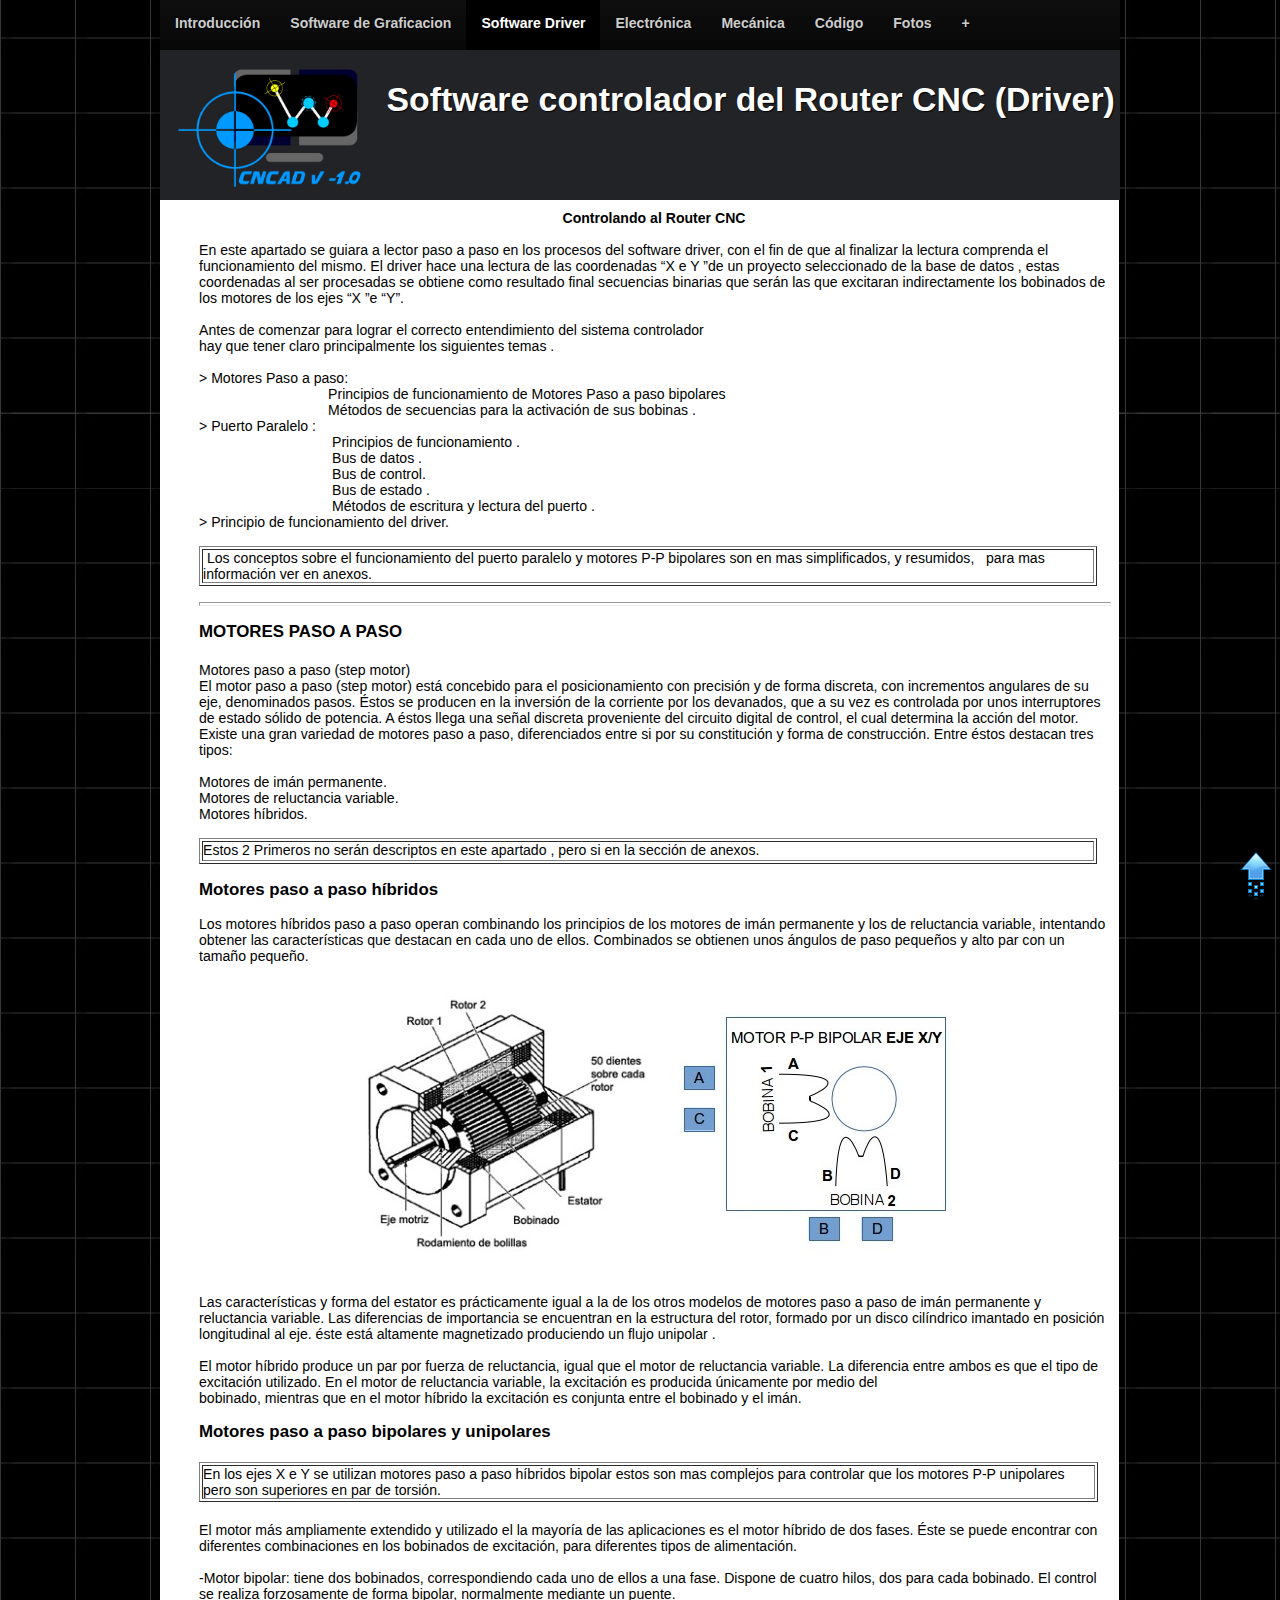
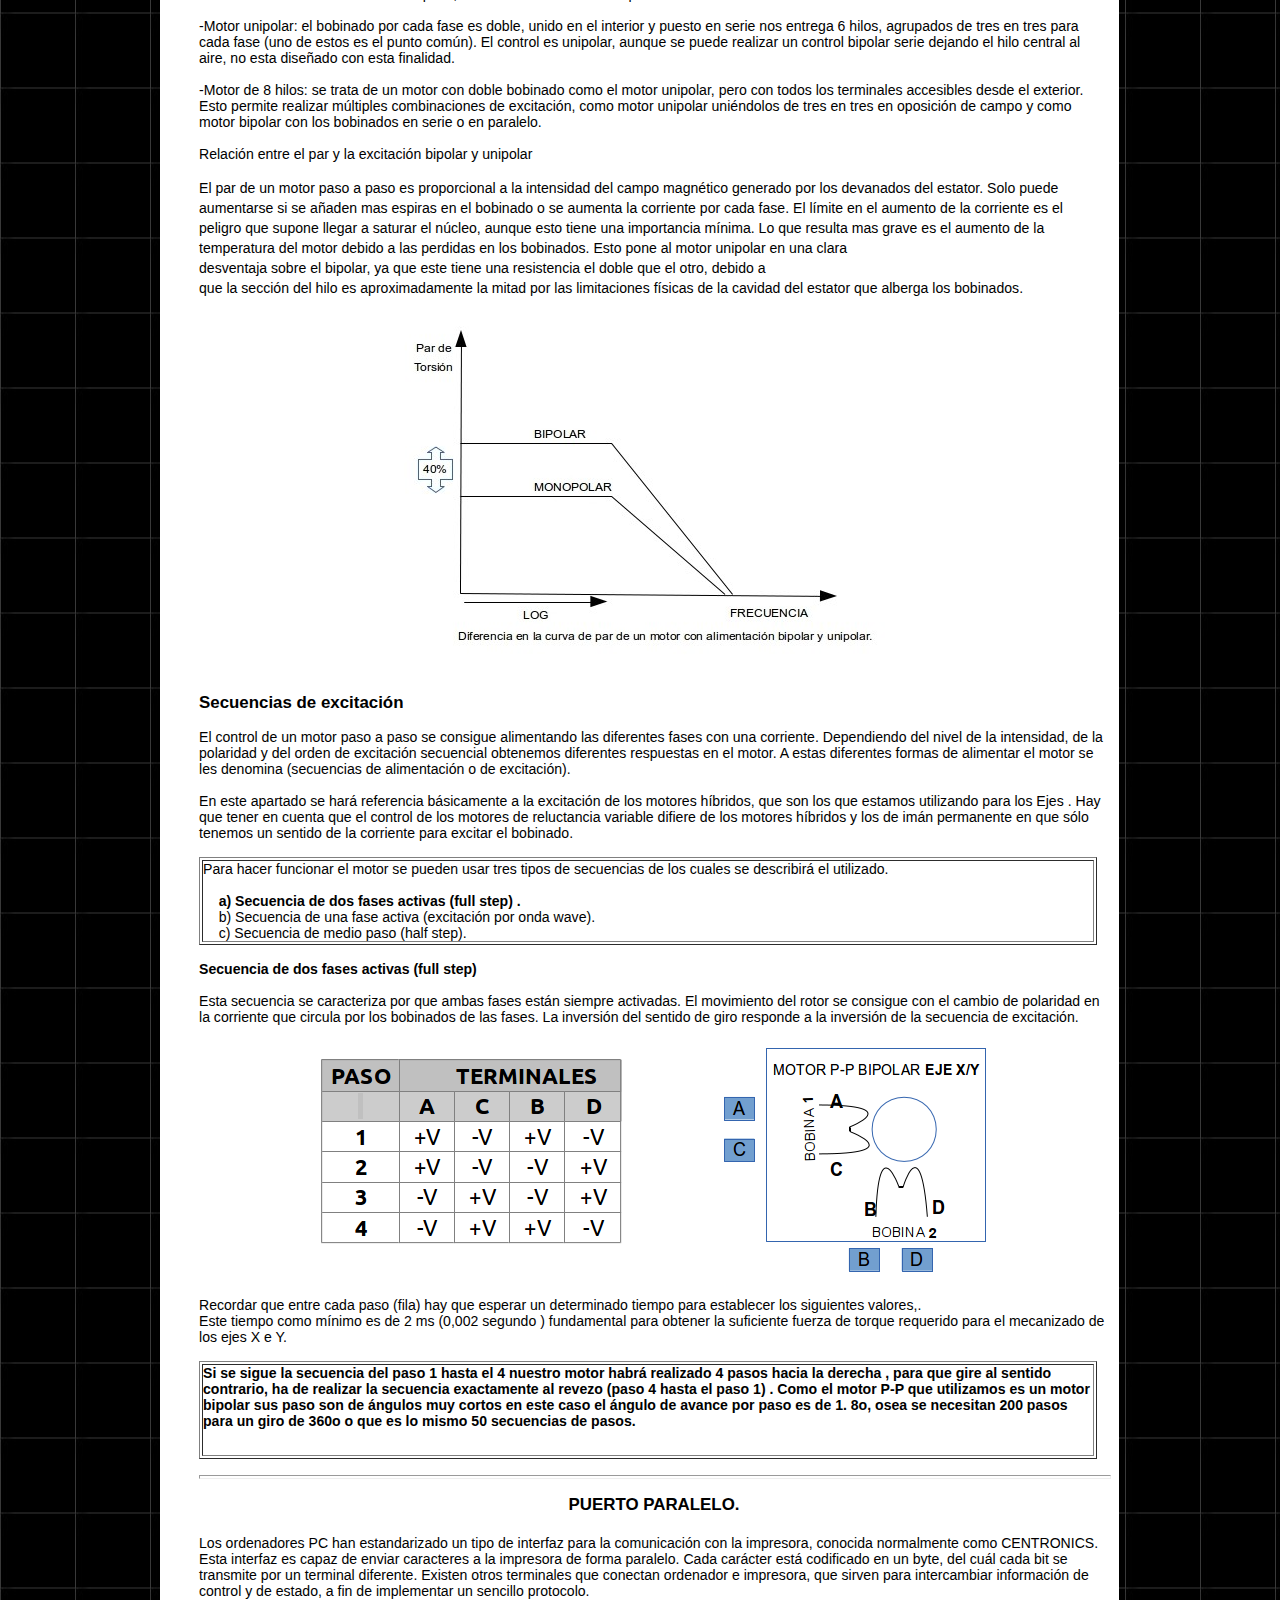
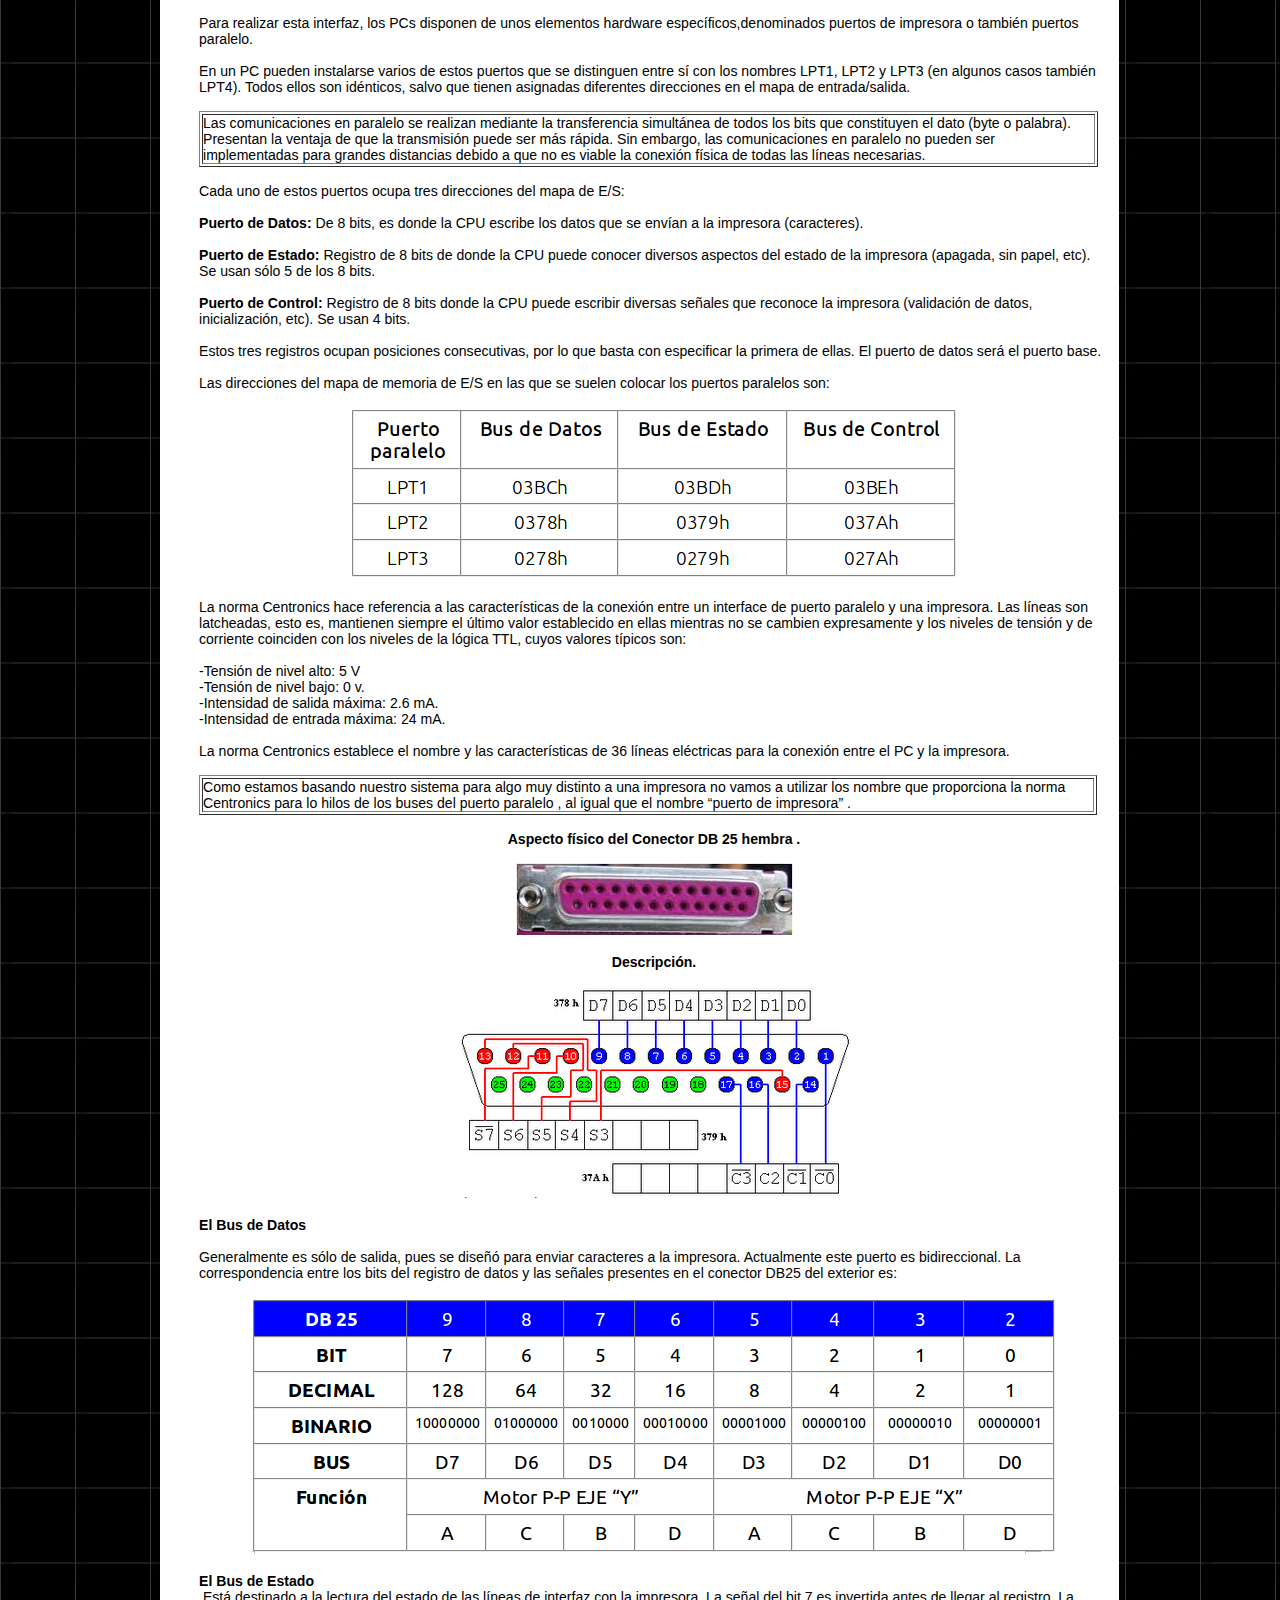
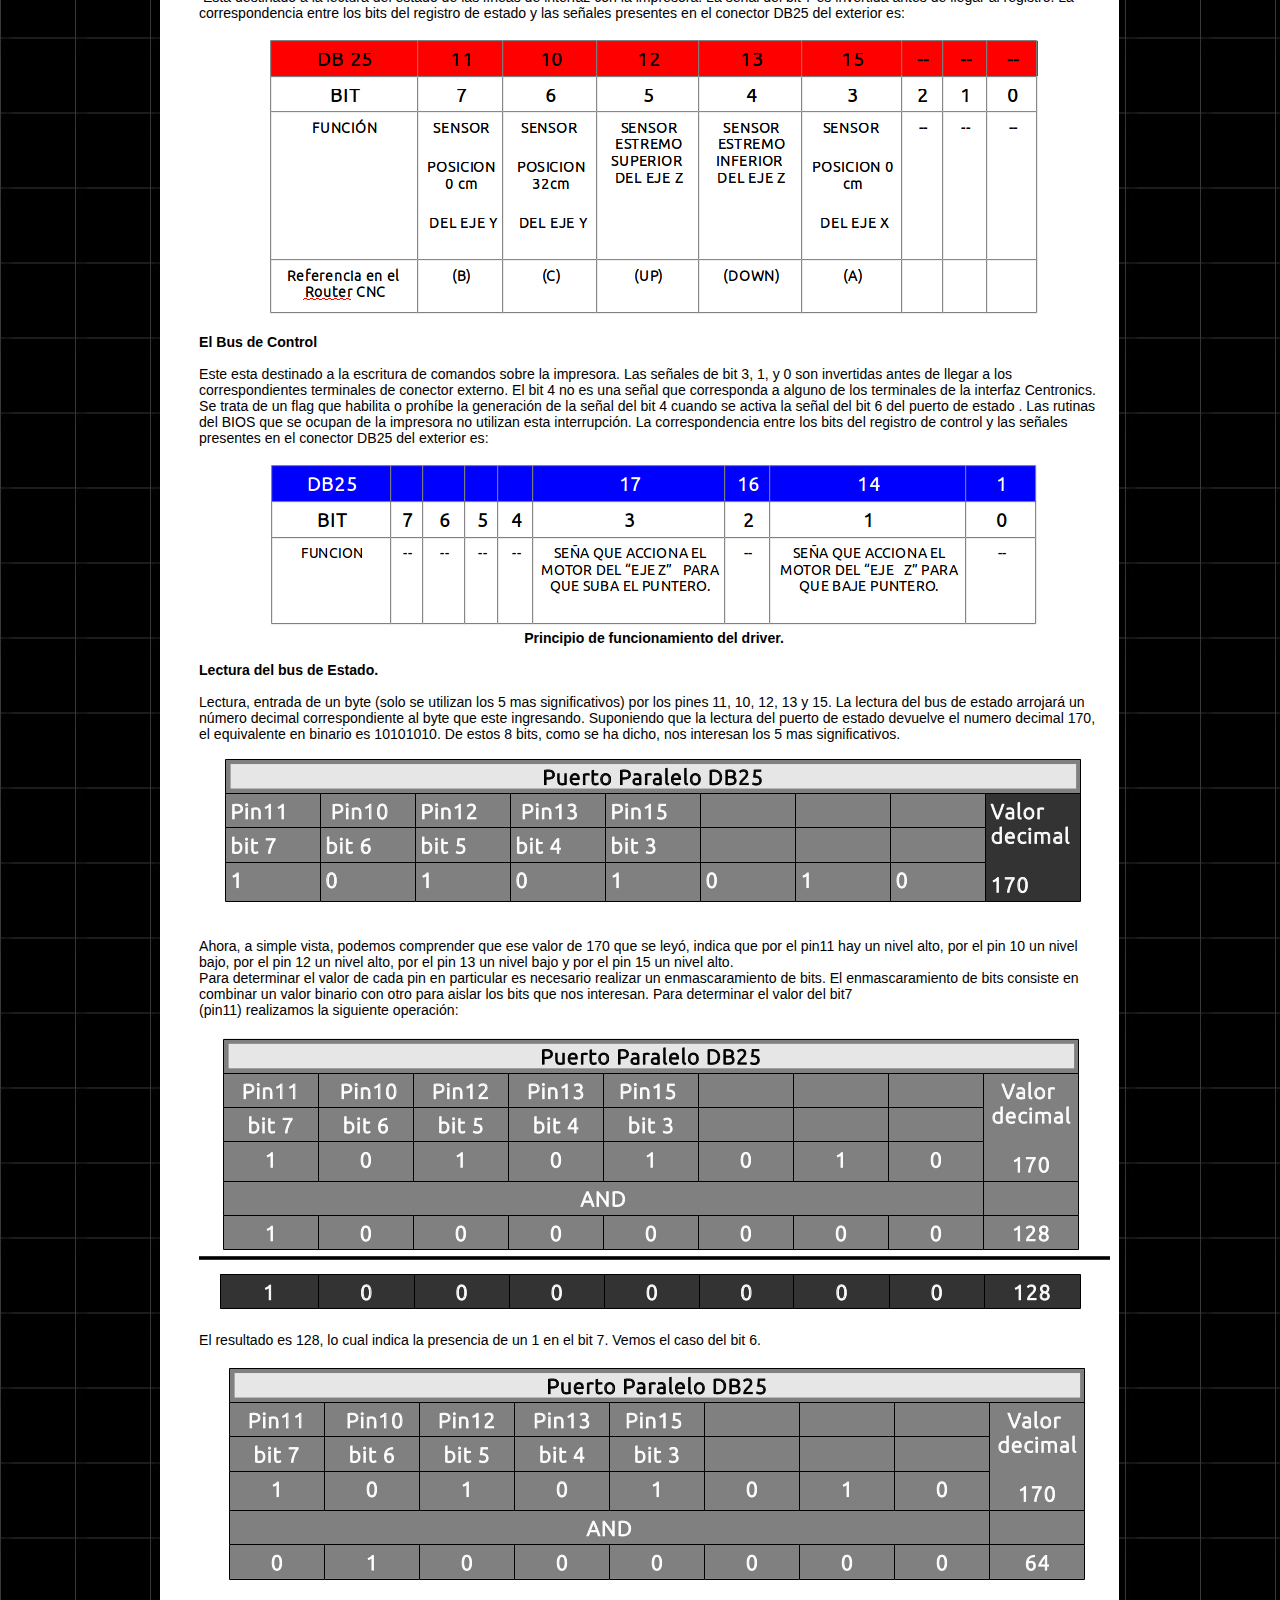
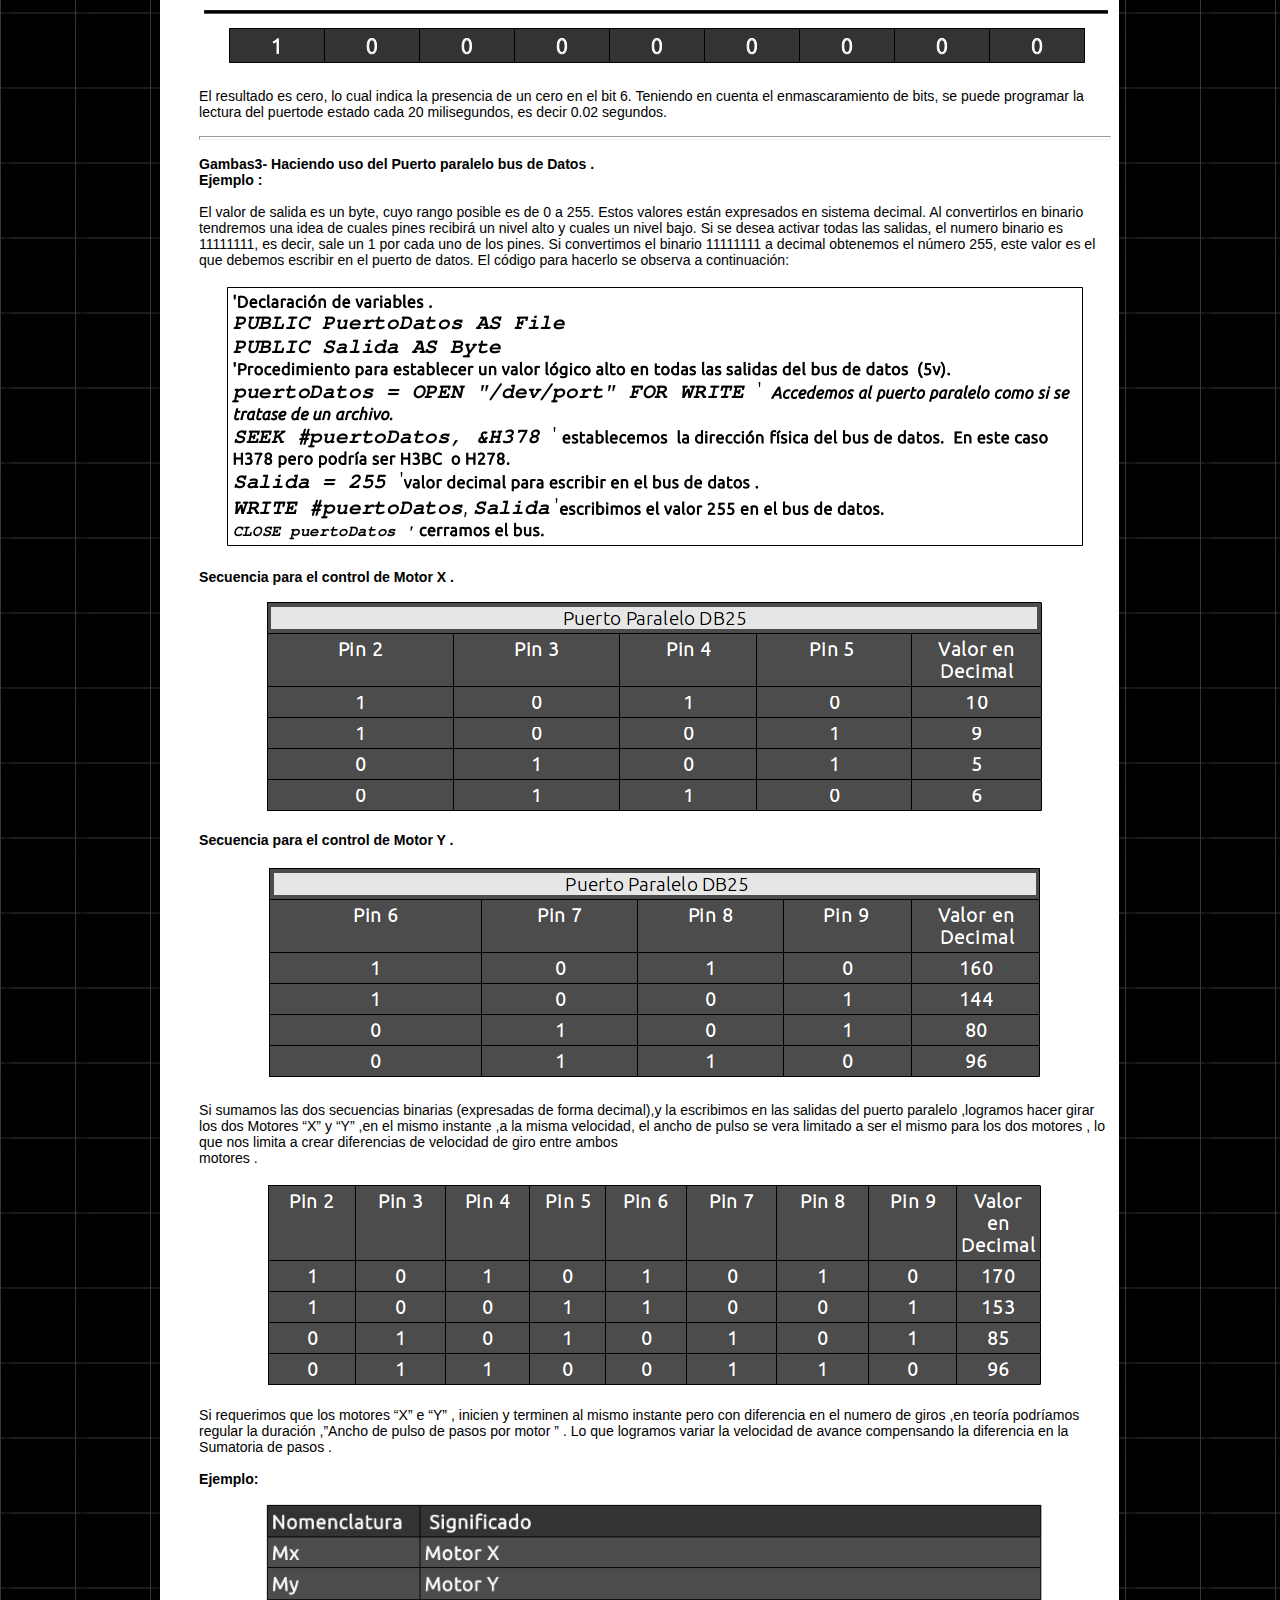
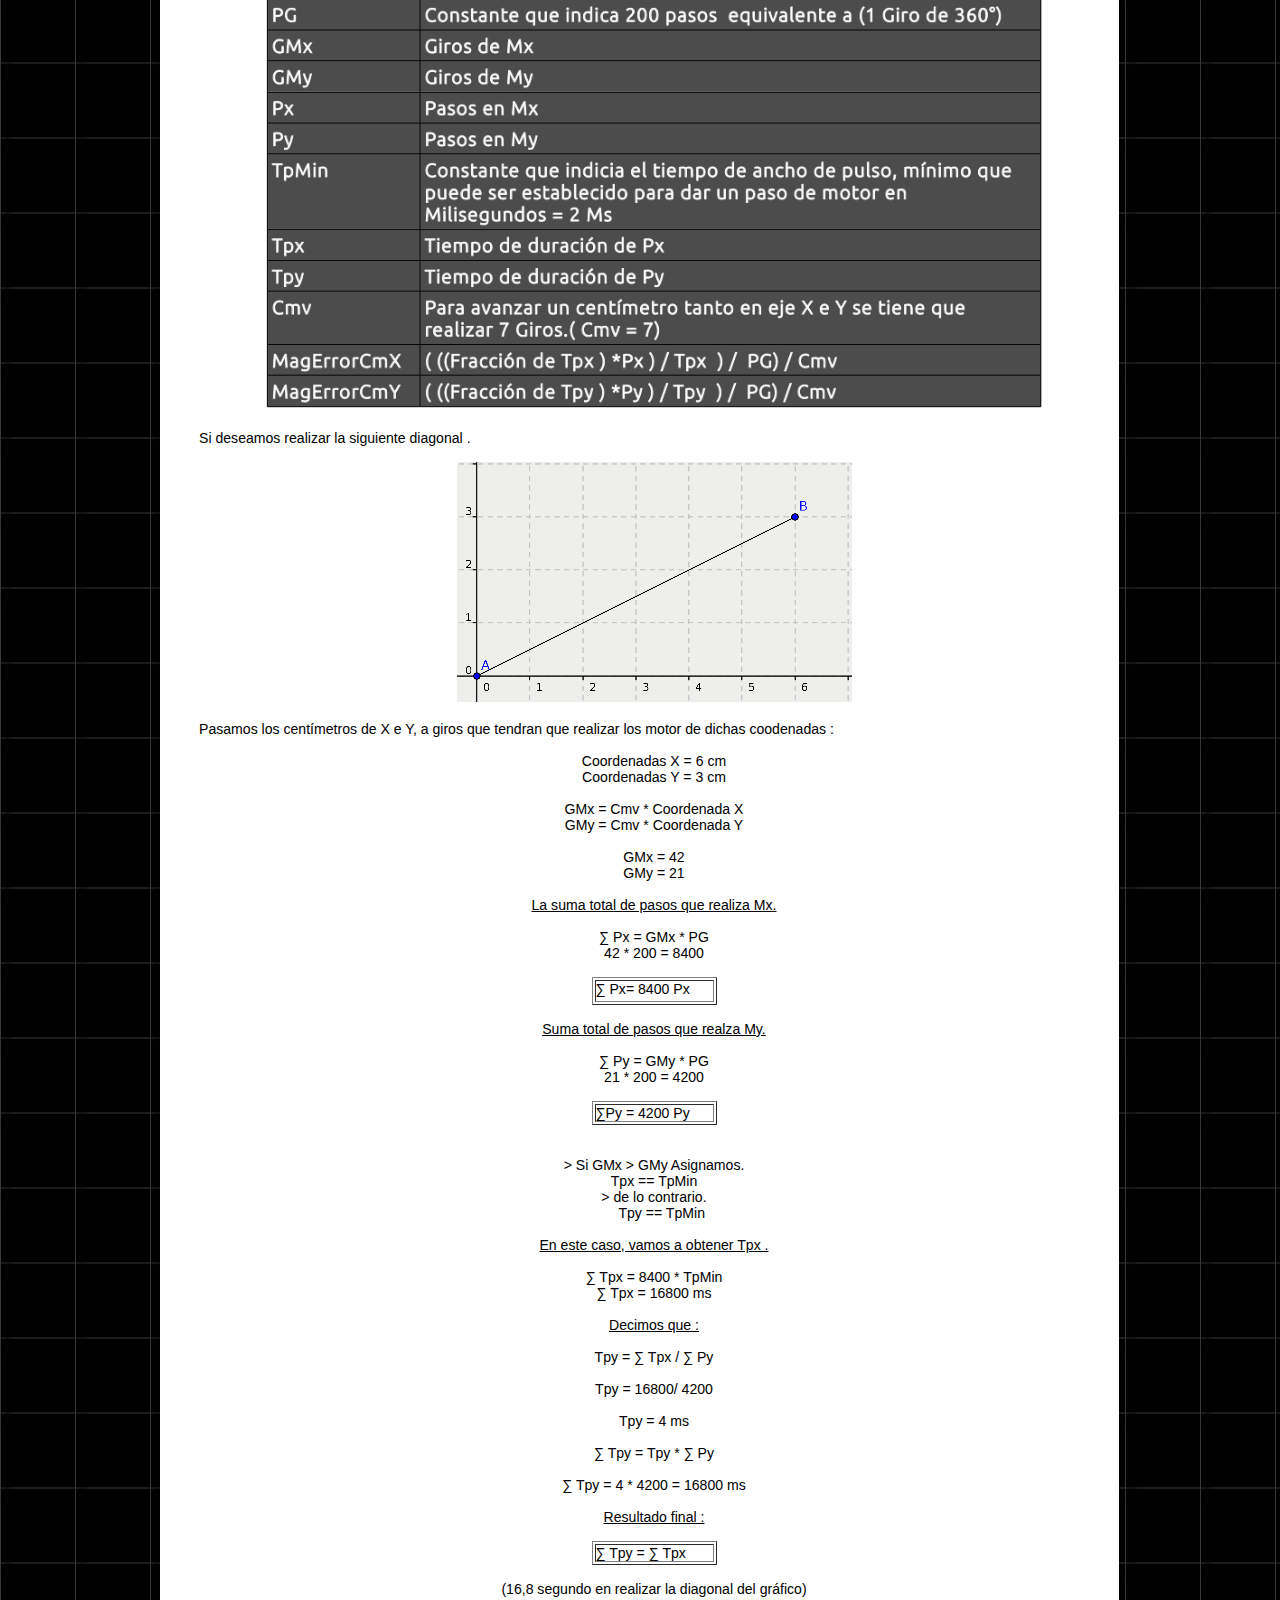
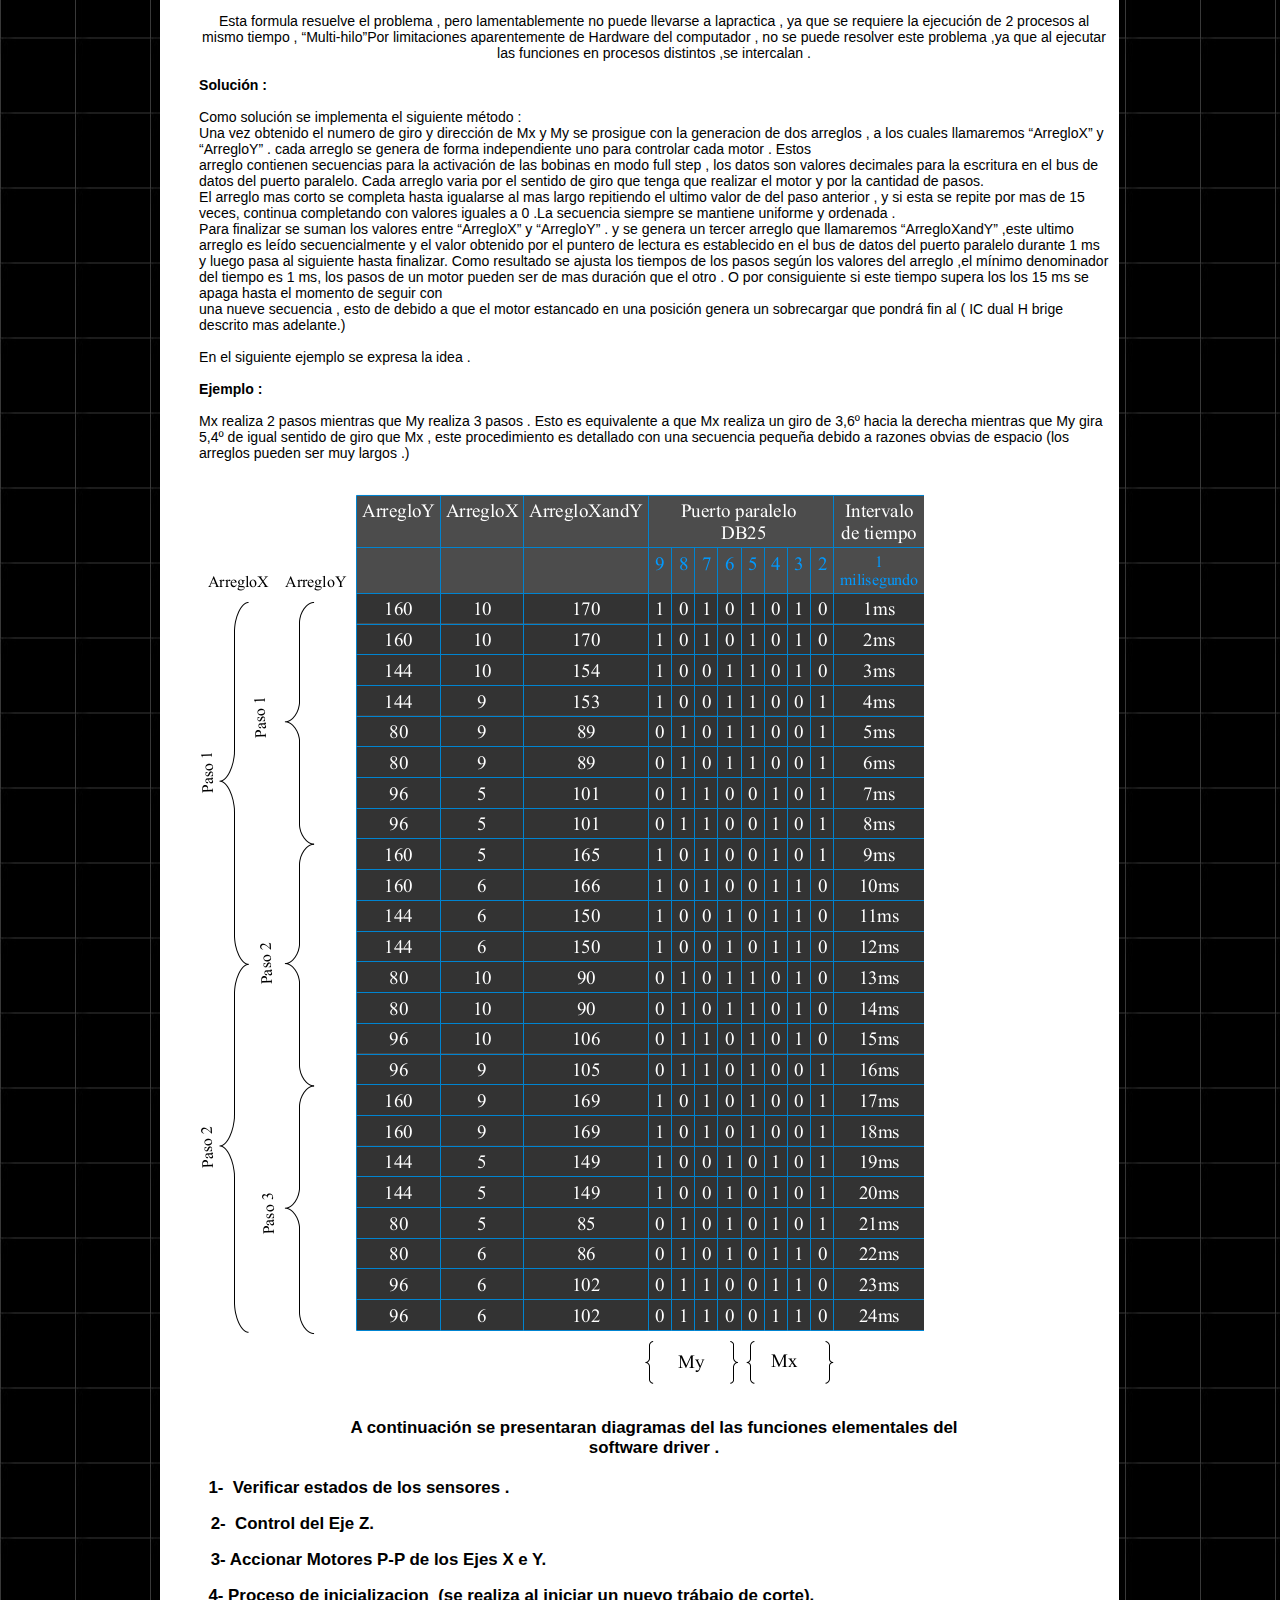
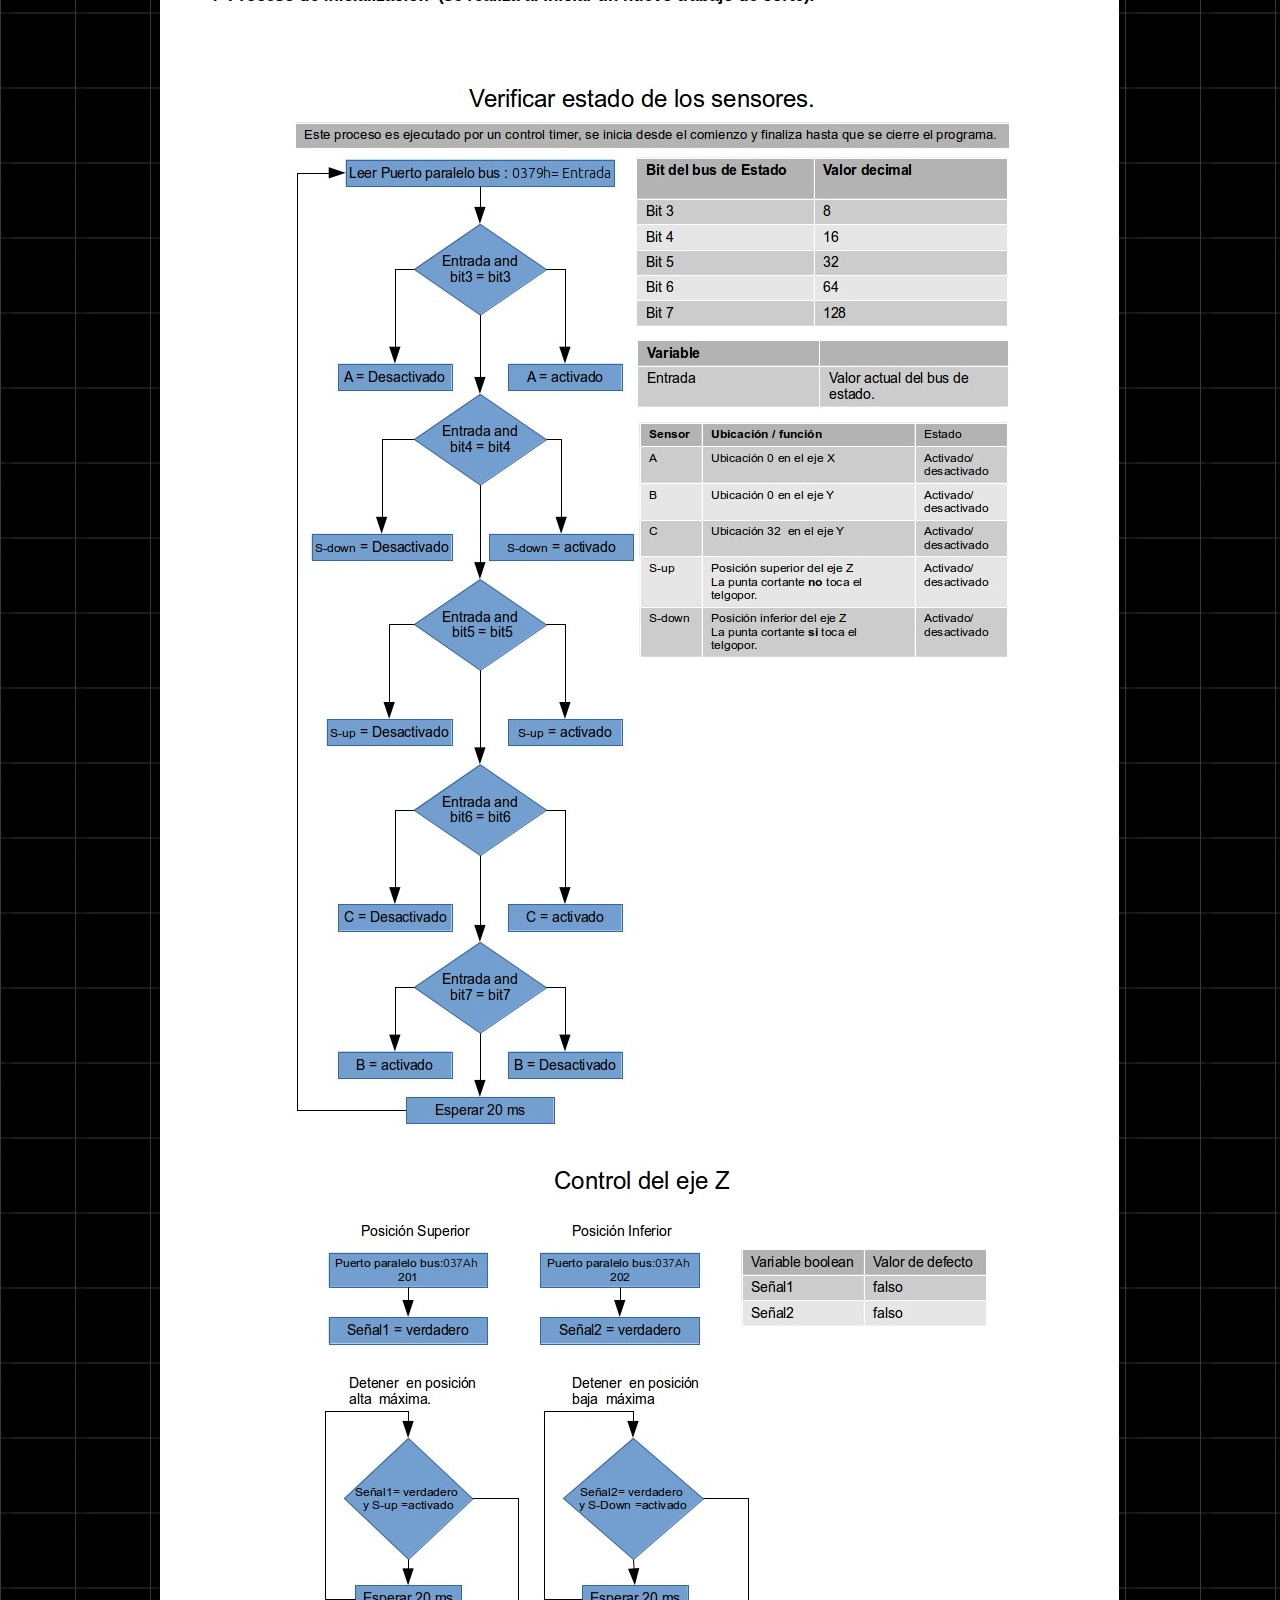
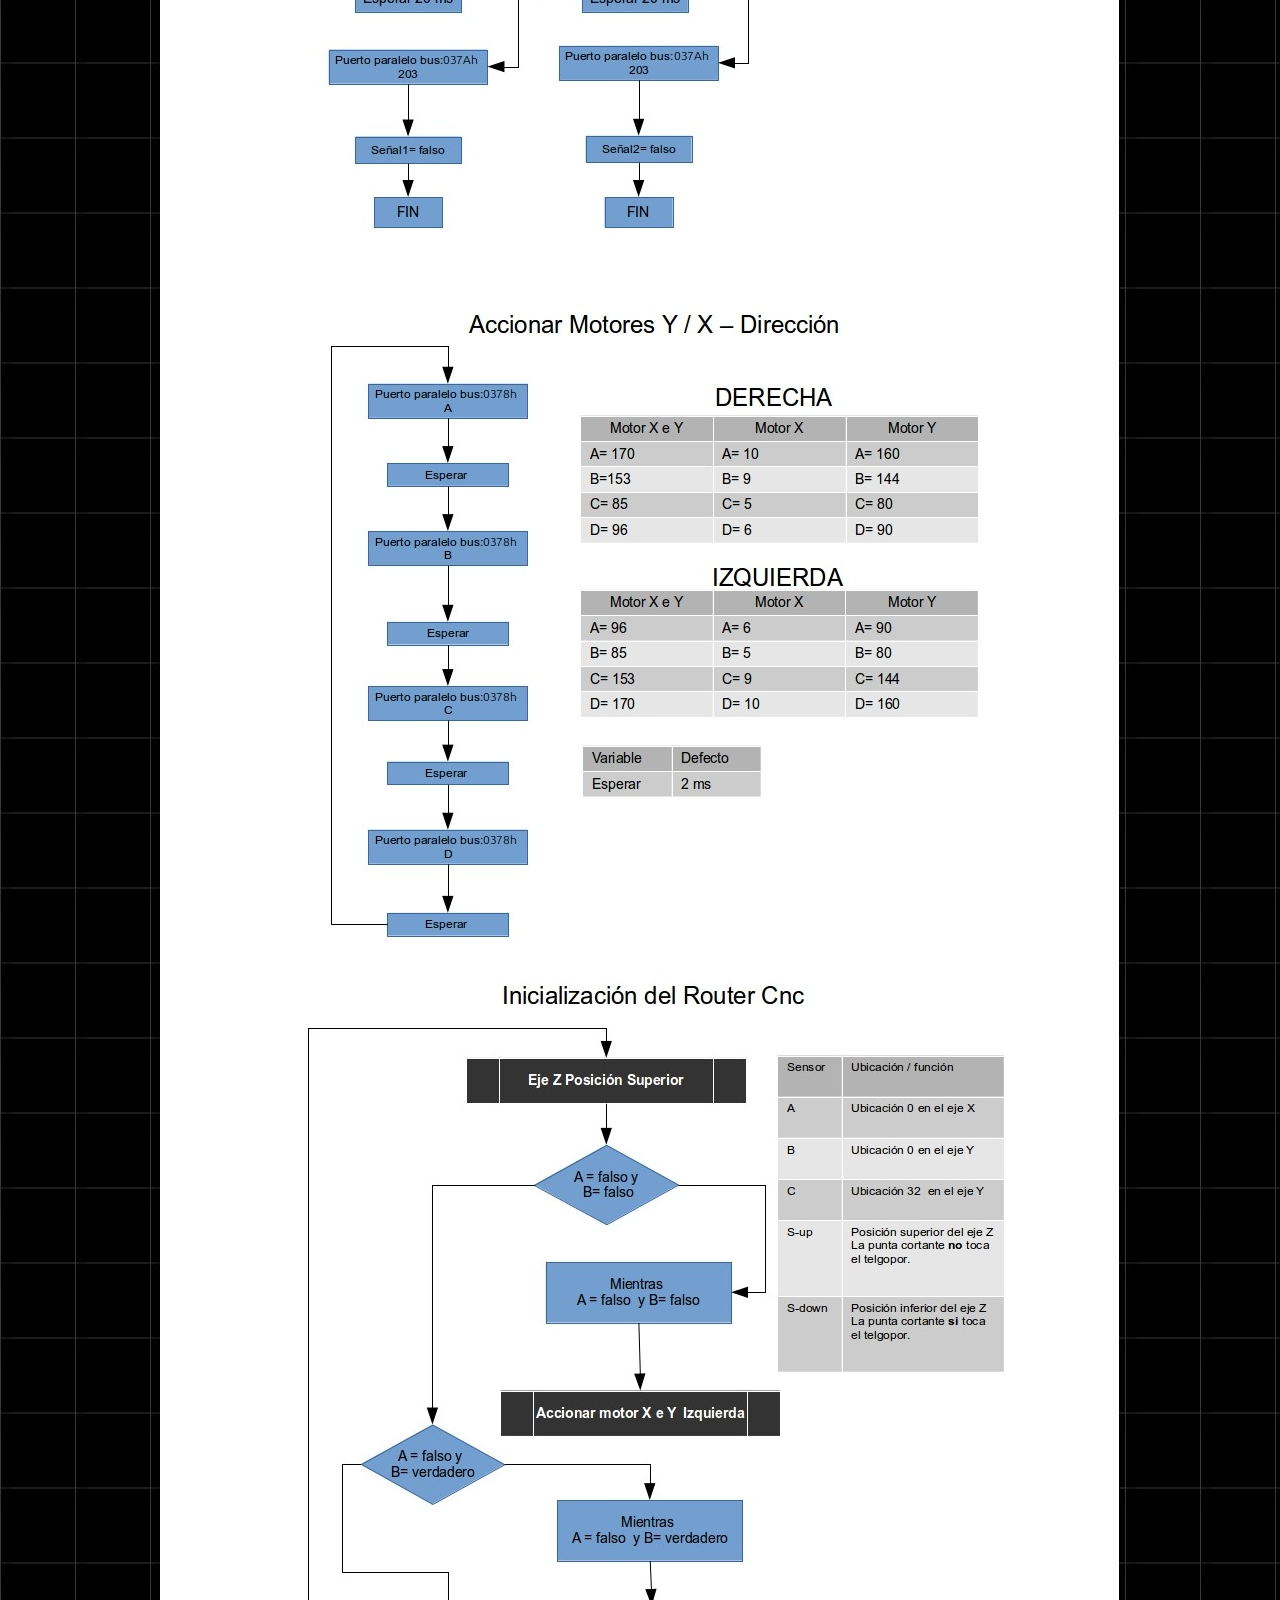
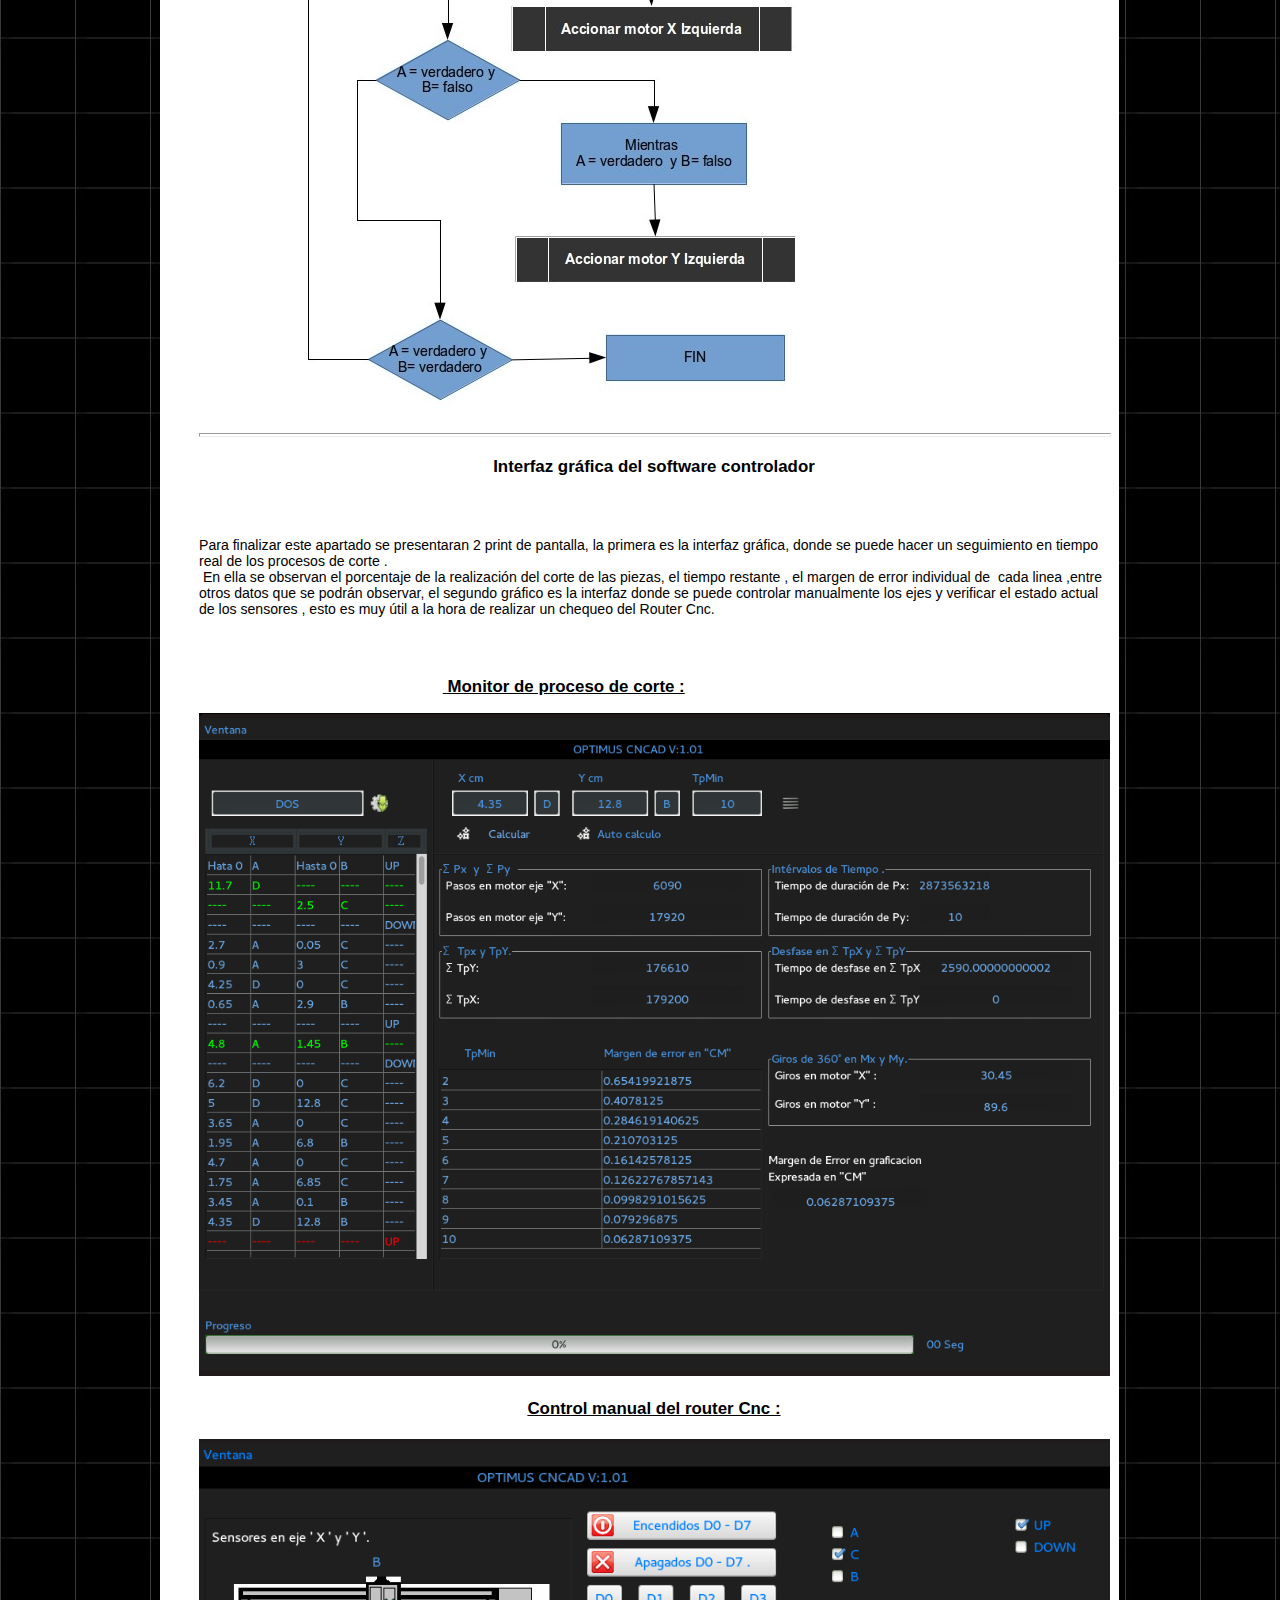
<file: Driver.html>
<!DOCTYPE html PUBLIC "-//W3C//DTD XHTML 1.0 Strict//EN" "http://www.w3.org/TR/xhtml1/DTD/xhtml1-strict.dtd">
<html xmlns="http://www.w3.org/1999/xhtml"><head>
  
  <script language="javascript" type="text/javascript">

var arriba;
function subir() {
if (document.body.scrollTop != 0 || document.documentElement.scrollTop != 0) {
window.scrollBy(0, -15);
arriba = setTimeout('subir()', 10);
}
else clearTimeout(arriba);
}
  </script>
  
  <meta http-equiv="Content-Type" content="text/html; charset=UTF-8" />
  <title>CADCNC V 1.0</title>

  
  
  <link href="style.css" rel="stylesheet" type="text/css" />

</head><body style="color: rgb(0, 0, 0);" alink="#ee0000" link="#0000ee" vlink="#551a8b">
<div id="wrap">
<div id="header">
<div id="topnav">
<ul>
  <li style="color: rgb(0, 204, 204);"><a href="index.html" title="Introducción">Introducción</a></li>
  <li style="color: rgb(0, 204, 204); background-color: rgb(0, 204, 204);"><a href="Graficacion.html" title="Software de Graficacion">Software
de Graficacion</a></li>
  <li style="color: rgb(0, 204, 204);" ;="" class="current"><a href="Driver.html" title="Software Driver">Software Driver</a></li>
  <li style="color: rgb(0, 204, 204);"><a href="Electronica.html" title="Electrónica">Electrónica </a></li>
  <li style="color: rgb(0, 204, 204);"><a href="Mecanica.html" title="Mecánica">Mecánica</a></li>
  <li style="color: rgb(0, 204, 204);"><a href="Codigo.html" title="Código">Código</a></li>
  <li style="color: rgb(0, 204, 204);"><a href="Gfotos.html" title="Fotos">Fotos</a></li>
  <li style="background-color: rgb(0, 204, 204); color: rgb(0, 204, 204);"><a href="mas.html" title="Más">+</a></li>
</ul>
</div>
<div id="introtext">
<table style="text-align: left; width: 960px; margin-left: auto; margin-right: auto; height: 142px;" border="0" cellpadding="0" cellspacing="0">
  <tbody>
    <tr>
      <td style="vertical-align: bottom; height: 142px; text-align: center; width: 220px;"><img style="width: 190px; height: 122px;" alt="c" src="print%20pantalla/ABRIR%20PROYECTO.png" hspace="0" vspace="2" /><br />
      </td>
      <td style="vertical-align: top; height: 142px; width: 734px;">
      <div style="text-align: center;"> </div>
      <h1 style="text-align: center;" id="sitename"><big>Software
controlador del Router CNC (Driver)<br />
      </big></h1>
      <br />
      <big> </big></td>
    </tr>
  </tbody>
</table>
<h1 style="height: 61px;" id="sitename"><br />
</h1>
<br />
</div>
</div>
<div id="content">
<div id="left">
<div class="container">
<div class="post">
<div style="margin-left: 29px; width: 910px;">
<div style="text-align: center;"><span style="font-weight: bold;">Controlando
al Router CNC </span><br style="font-weight: bold;" />
<br />
</div>
En este apartado se guiara a lector paso a paso en los procesos del
software driver, con el fin de que al finalizar la lectura comprenda el
funcionamiento del mismo. El driver hace una lectura de las coordenadas
“X e Y ”de un proyecto seleccionado de la base de datos , estas
coordenadas al ser procesadas se obtiene como resultado final
secuencias binarias que serán las que excitaran indirectamente los
bobinados de los motores de los ejes “X ”e “Y”.<br />
<br />
Antes de comenzar para lograr el correcto entendimiento del sistema
controlador<br />
hay que tener claro principalmente los siguientes temas .<br />
<br />
&gt; Motores Paso a paso:<br />&nbsp;&nbsp;&nbsp;&nbsp;&nbsp;&nbsp;&nbsp;&nbsp;&nbsp;&nbsp;&nbsp;&nbsp;&nbsp;&nbsp;&nbsp;&nbsp;&nbsp;&nbsp;&nbsp;&nbsp;&nbsp;&nbsp;&nbsp;&nbsp;&nbsp;&nbsp;&nbsp;&nbsp;&nbsp;&nbsp;&nbsp;&nbsp;
Principios de funcionamiento de Motores Paso a paso bipolares<br />
&nbsp;&nbsp;&nbsp;&nbsp;&nbsp;&nbsp;&nbsp;&nbsp;&nbsp;&nbsp;&nbsp;&nbsp;&nbsp;&nbsp;&nbsp;&nbsp;&nbsp;&nbsp;&nbsp;&nbsp;&nbsp;&nbsp;&nbsp;&nbsp;&nbsp;&nbsp;&nbsp;&nbsp;&nbsp;&nbsp;&nbsp;&nbsp;
Métodos de secuencias para la activación de sus bobinas .<br />
&gt; Puerto Paralelo :<br />
&nbsp;&nbsp;&nbsp;&nbsp;&nbsp;&nbsp;&nbsp;&nbsp;&nbsp;&nbsp;&nbsp;&nbsp;&nbsp;&nbsp;&nbsp;&nbsp;&nbsp;&nbsp;&nbsp;&nbsp;&nbsp;&nbsp;&nbsp;&nbsp;&nbsp;&nbsp;&nbsp;&nbsp;&nbsp;&nbsp;&nbsp;&nbsp;&nbsp;
Principios de funcionamiento .<br />
&nbsp;&nbsp;&nbsp;&nbsp;&nbsp;&nbsp;&nbsp;&nbsp;&nbsp;&nbsp;&nbsp;&nbsp;&nbsp;&nbsp;&nbsp;&nbsp;&nbsp;&nbsp;&nbsp;&nbsp;&nbsp;&nbsp;&nbsp;&nbsp;&nbsp;&nbsp;&nbsp;&nbsp;&nbsp;&nbsp;&nbsp;&nbsp;&nbsp;
Bus de datos .<br />
&nbsp;&nbsp;&nbsp;&nbsp;&nbsp;&nbsp;&nbsp;&nbsp;&nbsp;&nbsp;&nbsp;&nbsp;&nbsp;&nbsp;&nbsp;&nbsp;&nbsp;&nbsp;&nbsp;&nbsp;&nbsp;&nbsp;&nbsp;&nbsp;&nbsp;&nbsp;&nbsp;&nbsp;&nbsp;&nbsp;&nbsp;&nbsp;&nbsp;
Bus de control.<br />
&nbsp;&nbsp;&nbsp;&nbsp;&nbsp;&nbsp;&nbsp;&nbsp;&nbsp;&nbsp;&nbsp;&nbsp;&nbsp;&nbsp;&nbsp;&nbsp;&nbsp;&nbsp;&nbsp;&nbsp;&nbsp;&nbsp;&nbsp;&nbsp;&nbsp;&nbsp;&nbsp;&nbsp;&nbsp;&nbsp;&nbsp;&nbsp;&nbsp;
Bus de estado .<br />
&nbsp;&nbsp;&nbsp;&nbsp;&nbsp;&nbsp;&nbsp;&nbsp;&nbsp;&nbsp;&nbsp;&nbsp;&nbsp;&nbsp;&nbsp;&nbsp;&nbsp;&nbsp;&nbsp;&nbsp;&nbsp;&nbsp;&nbsp;&nbsp;&nbsp;&nbsp;&nbsp;&nbsp;&nbsp;&nbsp;&nbsp;&nbsp;&nbsp;
Métodos de escritura y lectura del puerto .<br />
&gt; Principio de funcionamiento del driver.<br />
<br />
<table style="text-align: left; width: 898px; height: 26px;" border="1" cellpadding="2" cellspacing="2">
  <tbody>
    <tr>
      <td style="vertical-align: top;">&nbsp;Los
conceptos sobre el funcionamiento del puerto paralelo y motores P-P
bipolares son en mas simplificados, y resumidos,&nbsp;&nbsp; para mas
información
ver en anexos.<br />
      </td>
    </tr>
  </tbody>
</table>
<br />
<hr style="width: 100%; height: 2px;" /><br />
<big style="font-weight: bold;">MOTORES PASO A PASO<br />
<br />
</big>Motores paso a paso (step motor)<br />
El motor paso a paso (step motor) está concebido para el
posicionamiento con precisión y de forma discreta, con incrementos
angulares de su eje, denominados pasos. Éstos se producen en la
inversión de la corriente por los devanados, que a su vez es controlada
por unos interruptores de estado sólido de potencia. A éstos llega una
señal discreta proveniente del circuito digital de control, el cual
determina la acción del motor. Existe una gran variedad de motores paso
a paso, diferenciados entre si por su constitución y forma de
construcción. Entre éstos destacan tres tipos:<br />
<br />
Motores de imán permanente.<br />
Motores de reluctancia variable.<br />
Motores híbridos.<br />
<br />
<table style="text-align: left; width: 898px; height: 26px;" border="1" cellpadding="2" cellspacing="2">
  <tbody>
    <tr>
      <td style="vertical-align: top;">Estos 2 Primeros no serán
descriptos en este apartado , pero si en la sección de anexos.<br />
      </td>
    </tr>
  </tbody>
</table>
<br />
<big><span style="font-weight: bold;">Motores paso a paso híbridos</span></big><br />
<br />
Los motores híbridos paso a paso operan combinando los principios de
los motores de imán permanente y los de reluctancia variable,
intentando obtener las características que destacan en cada uno de
ellos. Combinados se obtienen unos ángulos de paso pequeños y alto par
con un tamaño pequeño.<br />
<br />
<div style="text-align: center;"><img style="width: 639px; height: 295px;" alt="x" src="driver/1.jpg" /><br />
</div>
<br />
Las características y forma del estator es prácticamente igual a la de
los otros modelos de motores paso a paso de imán permanente y
reluctancia variable. Las diferencias de importancia se encuentran en
la estructura del rotor, formado por un disco cilíndrico imantado en
posición longitudinal al eje. éste está altamente magnetizado
produciendo un flujo unipolar .<br />
<br />
El motor híbrido produce un par por fuerza de reluctancia, igual que el
motor de reluctancia variable. La diferencia entre ambos es que el tipo
de excitación utilizado. En el motor de reluctancia variable, la
excitación es producida únicamente por medio del<br />
bobinado, mientras que en el motor híbrido la excitación es conjunta
entre el bobinado y el imán.<br />
<br />
<big style="font-weight: bold;">Motores paso a paso bipolares y
unipolares<br />
<br />
</big>
<table style="text-align: left; width: 899px; height: 26px;" border="1" cellpadding="2" cellspacing="2">
  <tbody>
    <tr>
      <td style="vertical-align: top;">En los ejes X e Y se utilizan
motores paso a paso híbridos bipolar estos son mas complejos para
controlar que los motores P-P unipolares pero son superiores en par de
torsión.<br />
      </td>
    </tr>
  </tbody>
</table>
<big style="font-weight: bold;"><br />
</big>El motor más ampliamente extendido y utilizado el la mayoría de
las aplicaciones es el motor híbrido de dos fases. Éste se puede
encontrar con diferentes combinaciones en los bobinados de excitación,
para diferentes tipos de alimentación.<br />
<br />
-Motor bipolar: tiene dos bobinados, correspondiendo cada uno de ellos
a una fase. Dispone de cuatro hilos, dos para cada bobinado. El control
se realiza forzosamente de forma bipolar, normalmente mediante un
puente.<br />
<br />
-Motor unipolar: el bobinado por cada fase es doble, unido en el
interior y puesto en serie nos entrega 6 hilos, agrupados de tres en
tres para cada fase (uno de estos es el punto común). El control es
unipolar, aunque se puede realizar un control bipolar serie dejando el
hilo central al aire, no esta diseñado con esta finalidad.<br />
<br />
-Motor de 8 hilos: se trata de un motor con doble bobinado como el
motor unipolar, pero con todos los terminales accesibles desde el
exterior. Esto permite realizar múltiples combinaciones de excitación,
como motor unipolar uniéndolos de tres en tres en oposición de campo y
como motor bipolar con los bobinados en serie o en paralelo.<br />
<br />
Relación entre el par y la excitación bipolar y unipolar<br />
<br />
<big><small>El par de un motor paso a paso es proporcional a la
intensidad del campo magnético generado por los devanados del estator.
Solo puede aumentarse si se añaden mas espiras en el bobinado o se
aumenta la corriente por cada fase. El límite en el aumento de la
corriente es el peligro que supone llegar a saturar el núcleo, aunque
esto tiene una importancia mínima. Lo que resulta mas grave es el
aumento de la temperatura del motor debido a las perdidas en los
bobinados. Esto pone al motor unipolar en una clara<br />
desventaja sobre el bipolar, ya que este tiene una resistencia el doble
que el otro, debido a<br />
que la sección del hilo es aproximadamente la mitad por las
limitaciones físicas de la cavidad del estator que alberga los
bobinados.</small><br />
</big><big style="font-weight: bold;"><br />
</big>
<div style="text-align: center;"><big style="font-weight: bold;"><img style="width: 531px; height: 354px;" alt="x" src="driver/2.jpg" /></big><br />
<br />
<div style="text-align: left;"><big><span style="font-weight: bold;">Secuencias
de excitación</span></big><br />
<br />
El control de un motor paso a paso se consigue alimentando las
diferentes fases con una corriente. Dependiendo del nivel de la
intensidad, de la polaridad y del orden de excitación secuencial
obtenemos diferentes respuestas en el motor. A estas diferentes formas
de alimentar el motor se les denomina (secuencias de alimentación o de
excitación).<br />
<br />
En este apartado se hará referencia básicamente a la excitación de los
motores híbridos, que son los que estamos utilizando para los Ejes .
Hay que tener en cuenta que el control de los motores de reluctancia
variable difiere de los motores híbridos y los de imán permanente en
que sólo tenemos un sentido de la corriente para excitar el bobinado.<br />
<br />
<table style="text-align: left; width: 898px; height: 26px;" border="1" cellpadding="2" cellspacing="2">
  <tbody>
    <tr>
      <td style="vertical-align: top;">Para hacer funcionar el motor se
pueden usar tres tipos de secuencias de los cuales se describirá el
utilizado.<br />
      <br />
&nbsp;&nbsp;&nbsp;<span style="font-weight: bold;"> a) Secuencia de dos
fases activas (full step) .</span><br />
&nbsp;&nbsp;&nbsp; b) Secuencia de una fase activa (excitación por onda
wave).<br />
&nbsp; &nbsp; c) Secuencia de medio paso (half step).<br />
      </td>
    </tr>
  </tbody>
</table>
<small style="font-weight: bold;"><br />
</small><span style="font-weight: bold;">Secuencia de dos fases activas
(full step)</span><br />
<br />
Esta secuencia se caracteriza por que ambas fases están siempre
activadas. El movimiento del rotor se consigue con el cambio de
polaridad en la corriente que circula por los bobinados de las fases.
La inversión del sentido de giro responde a la inversión de la
secuencia de excitación.<br />
<br />
<div style="text-align: center;"><img style="width: 684px; height: 237px;" alt="x" src="driver/Captura%20de%20pantalla%20de%202014-07-26%2023:03:41.png" /><br />
</div>
<br />
Recordar que entre cada paso (fila) hay que esperar un determinado
tiempo para establecer los siguientes valores,.<br />
Este tiempo como mínimo es de 2 ms (0,002 segundo ) fundamental para
obtener la suficiente fuerza de torque requerido para el mecanizado de
los ejes X e Y.<br />
<br />
<table style="text-align: left; width: 898px; font-weight: bold; height: 98px;" border="1" cellpadding="2" cellspacing="2">
  <tbody>
    <tr>
      <td style="vertical-align: top;">Si
se sigue la secuencia del paso 1 hasta el 4 nuestro motor habrá
realizado 4 pasos hacia la derecha , para que gire al sentido
contrario, ha de realizar la secuencia exactamente al revezo (paso 4
hasta el paso 1) . Como el motor P-P que utilizamos es un motor bipolar
sus paso son de ángulos muy cortos en este caso el ángulo de avance por
paso es de 1. 8o, osea se necesitan 200 pasos para un giro de 360o o
que es lo mismo 50 secuencias de pasos.<br />
      </td>
    </tr>
  </tbody>
</table>
<br />
<hr style="width: 100%; height: 2px;" /><br />
<div style="text-align: center; font-weight: bold;"><big>
PUERTO PARALELO.<br />
<br />
</big>
<div style="text-align: left;"><small><span style="font-weight: bold;"><span style="font-weight: bold;" /></span></small><span style="font-weight: normal;">Los ordenadores PC han estandarizado un
tipo de interfaz para la comunicación con la</span><span style="font-weight: normal;"> impresora, conocida normalmente como
CENTRONICS. Esta interfaz es capaz de enviar</span><span style="font-weight: normal;"> caracteres a la impresora de forma
paralelo. Cada carácter está codificado en un byte, del</span><span style="font-weight: normal;"> cuál cada bit se transmite por un
terminal diferente. Existen otros terminales que</span><span style="font-weight: normal;"> conectan ordenador e impresora, que
sirven para intercambiar información de control y de</span><span style="font-weight: normal;"> estado, a fin de implementar un sencillo
protocolo.</span><br />
<br style="font-weight: normal;" />
<span style="font-weight: normal;">Para realizar esta interfaz, los PCs
disponen de unos elementos hardware específicos,denominados puertos de
impresora o también puertos paralelo.</span><br />
<br />
<span style="font-weight: normal;">En un PC pueden instalarse varios de
estos puertos que se distinguen entre sí con los nombres LPT1, LPT2 y
LPT3 (en algunos casos también LPT4). Todos ellos son idénticos, salvo
que tienen asignadas diferentes direcciones en el mapa de
entrada/salida.</span><br />
<br />
<table style="text-align: left; width: 899px; height: 26px; font-weight: normal;" border="1" cellpadding="2" cellspacing="2">
  <tbody>
    <tr>
      <td style="vertical-align: top;">Las comunicaciones en paralelo
se realizan mediante la transferencia simultánea de todos los bits que
constituyen el dato (byte o palabra). Presentan la ventaja de que la
transmisión puede ser más rápida. Sin embargo, las comunicaciones en
paralelo no pueden ser implementadas para grandes distancias debido a
que no es viable la conexión física de todas las líneas necesarias.<br />
      </td>
    </tr>
  </tbody>
</table>
<br />
<span style="font-weight: normal;">Cada uno de estos puertos ocupa tres
direcciones del mapa de E/S:</span><br />
<br />
<span style="font-weight: normal;"><span style="font-weight: bold;">Puerto
de Datos:</span> De 8 bits, es donde la CPU escribe los datos que se
envían a la impresora (caracteres).</span><br />
<br style="font-weight: normal;" />
<span style="font-weight: normal;"><span style="font-weight: bold;">Puerto
de Estado: </span>Registro
de 8 bits de donde la CPU puede conocer diversos aspectos del estado de
la impresora (apagada, sin papel, etc). Se usan sólo 5 de los 8 bits.</span><br />
<br style="font-weight: bold;" />
<span style="font-weight: normal;"><span style="font-weight: bold;">Puerto
de Control:</span> Registro de 8 bits donde la CPU puede escribir
diversas señales que</span><span style="font-weight: normal;"> reconoce
la impresora (validación de datos, inicialización, etc). Se usan 4 bits.</span><br />
<br />
<span style="font-weight: normal;">Estos tres registros ocupan
posiciones consecutivas, por lo que basta con especificar la primera de
ellas. El puerto de datos será el puerto base.</span><br />
<br style="font-weight: normal;" />
<span style="font-weight: normal;">Las direcciones del mapa de memoria
de E/S en las que se suelen colocar los puertos paralelos son:</span><br />
<br />
<div style="text-align: center;"><img style="width: 611px; height: 173px;" alt="x" src="driver/Captura%20de%20pantalla%20de%202014-07-26%2023:11:46.png" /><br />
<br />
<div style="text-align: left;"><span style="font-weight: normal;">La
norma Centronics hace referencia a las características de la conexión
entre un interface de puerto paralelo y una impresora. Las líneas son
latcheadas, esto es, mantienen siempre el último valor establecido en
ellas mientras no se cambien expresamente y los niveles de tensión y de
corriente coinciden con los niveles de la lógica TTL, cuyos valores
típicos son:</span><br style="font-weight: normal;" />
<br style="font-weight: normal;" />
<span style="font-weight: normal;">-Tensión de nivel alto: 5 V</span><br />
<span style="font-weight: normal;">-Tensión de nivel bajo: 0 v.</span><br style="font-weight: normal;" />
<span style="font-weight: normal;">-Intensidad de salida máxima: 2.6 mA.</span><br style="font-weight: normal;" />
<span style="font-weight: normal;">-Intensidad de entrada máxima: 24 mA.</span><br />
<br />
<span style="font-weight: normal;">La norma Centronics establece el
nombre y las características de 36 líneas eléctricas para la conexión
entre el PC y la impresora.</span><br />
</div>
</div>
<br />
<table style="text-align: left; width: 898px; height: 26px;" border="1" cellpadding="2" cellspacing="2">
  <tbody>
    <tr>
      <td style="vertical-align: top;"><span style="font-weight: normal;">Como
estamos basando nuestro sistema para algo muy distinto a una impresora
no vamos a utilizar los nombre que proporciona la norma Centronics para
lo hilos de los buses del puerto paralelo , al igual que el nombre
“puerto de impresora” .</span><br />
      </td>
    </tr>
  </tbody>
</table>
&nbsp;<br />
<div style="text-align: center;">Aspecto físico del Conector DB 25
hembra .<br />
<br />
<img style="width: 277px; height: 72px;" alt="x" src="driver/images%20%281%29.jpg" /><br />
</div>
<br />
<div style="text-align: center;">Descripción.<br />
<br />
<img style="width: 400px; height: 212px;" alt="x" src="IMAGENES/paralelo%205.PNG" /><br />
<div style="text-align: left;"><br />
El Bus de Datos<br />
<br style="font-weight: normal;" />
<span style="font-weight: normal;">Generalmente es sólo de salida, pues
se diseñó para enviar caracteres a la impresora.</span><span style="font-weight: normal;"> Actualmente este puerto es
bidireccional. La correspondencia entre los bits del registro de</span><span style="font-weight: normal;"> datos y las señales presentes en el
conector DB25 del exterior es:</span><br />
<br />
<div style="text-align: center;"><img style="width: 804px; height: 257px;" alt="x" src="driver/Captura%20de%20pantalla%20de%202014-07-26%2023:09:15.png" /><br />
<br />
</div>
El Bus de Estado<br />
&nbsp;<span style="font-weight: normal;">Está
destinado a la lectura del estado de las líneas de interfaz con la
impresora. La señal del bit 7 es invertida antes de llegar al registro.
La correspondencia entre los bits del registro de estado y las señales
presentes en el conector DB25 del exterior es:</span><br />
<br />
<div style="text-align: center;"><img style="width: 771px; height: 278px;" alt="x" src="driver/Captura%20de%20pantalla%20de%202014-07-26%2023:09:26.png" /><br />
<br />
</div>
El Bus de Control<br />
<br />
<span style="font-weight: normal;">Este esta destinado a la escritura
de comandos sobre la impresora. Las</span><span style="font-weight: normal;"> señales de bit 3, 1, y 0 son invertidas
antes de llegar a los correspondientes terminales de</span><span style="font-weight: normal;"> conector externo. El bit 4 no es una
señal que corresponda a alguno de los terminales de</span><span style="font-weight: normal;"> la interfaz Centronics. Se trata de un
flag que habilita o prohíbe la generación de la señal</span><span style="font-weight: normal;"> del bit 4 cuando se activa la señal del
bit 6 del puerto de estado . Las rutinas del BIOS que</span><span style="font-weight: normal;"> se ocupan de la impresora no utilizan
esta interrupción. La correspondencia entre los bits</span><span style="font-weight: normal;"> del registro de control y las señales
presentes en el conector DB25 del exterior es:</span><br />
<br />
<div style="text-align: center;"><img style="width: 769px; height: 165px;" alt="x" src="driver/Captura%20de%20pantalla%20de%202014-07-26%2023:09:31.png" /><br style="font-weight: normal;" />
</div>
</div>
</div>
<div style="text-align: center;">Principio de funcionamiento del driver.<br />
</div>
<br />
Lectura del bus de Estado.<br />
<br style="font-weight: normal;" />
<span style="font-weight: normal;">Lectura, entrada de un byte (solo se
utilizan los 5 mas significativos) por los pines 11, 10, 12, 13 y 15.
La lectura del bus de estado arrojará un número decimal
correspondiente al byte que este ingresando. Suponiendo que la lectura
del puerto de estado devuelve el numero decimal 170, el equivalente en
binario es 10101010. De estos 8 bits, como se ha dicho, nos interesan
los 5 mas significativos.</span><br />
<br />
<div style="text-align: center;"><img style="width: 860px; height: 145px;" alt="x" src="driver/1-.png" /><br style="font-weight: normal;" />
</div>
</div>
</div>
<div style="text-align: center;">
<div style="text-align: left;"><a href="#" onclick="subir();return false" title="Ir Arriba"><img style="position: fixed; bottom: 0pt; right: 0pt;" src="icon_top.png" border="0" /> </a><br />
<br />
Ahora, a simple vista, podemos comprender que ese valor de 170 que se
leyó, indica que por el pin11 hay un nivel alto, por el pin 10 un nivel
bajo, por el pin 12 un nivel alto, por el pin 13 un nivel bajo y por el
pin 15 un nivel alto.<br />
Para determinar el valor de cada pin en particular es necesario
realizar un enmascaramiento de bits. El enmascaramiento de bits
consiste en combinar un valor binario con otro para aislar los bits que
nos interesan. Para determinar el valor del bit7<br />
(pin11) realizamos la siguiente operación:<br />
<br />
<div style="text-align: center;"><img style="width: 911px; height: 279px;" alt="x" src="driver/2.png" /><br />
</div>
</div>
<div style="text-align: left;"><br />
El resultado es 128, lo cual indica la presencia de un 1 en el bit 7.
Vemos el caso del bit 6.<br />
<br />
<div style="text-align: center;"><img style="width: 907px; height: 305px;" alt="x" src="driver/3.png" /><br />
</div>
<br />
El resultado es cero, lo cual indica la presencia de un cero en el bit
6. Teniendo en cuenta el enmascaramiento de bits, se puede programar la
lectura del puertode estado cada 20 milisegundos, es decir 0.02
segundos.<br />
<br />
<hr style="width: 100%; height: 2px;" /><br />
<span style="font-weight: bold;">Gambas3- Haciendo uso del Puerto
paralelo bus de Datos .</span><br style="font-weight: bold;" />
<span style="font-weight: bold;">Ejemplo :</span><br />
<br />
El valor de salida es un byte, cuyo rango posible es de 0 a 255. Estos
valores están expresados en sistema decimal. Al convertirlos en binario
tendremos una idea de cuales pines recibirá un nivel alto y cuales un
nivel bajo. Si se desea activar todas las salidas, el numero binario es
11111111, es decir, sale un 1 por cada uno de los pines. Si convertimos
el binario 11111111 a decimal obtenemos el número 255, este valor es el
que debemos escribir en el puerto de datos. El código para hacerlo se
observa a continuación:<br />
<br />
<div style="text-align: center;"><img style="width: 863px; height: 266px;" alt="x" src="driver/4.png" /><br />
<br />
<div style="text-align: left;"><span style="font-weight: bold;">Secuencia
para el control de Motor X .</span><br />
<br />
<div style="text-align: center;"><img style="width: 779px; height: 212px;" alt="x" src="driver/Captura%20de%20pantalla%20de%202014-07-26%2023:10:00.png" /><br />
</div>
<br />
<span style="font-weight: bold;">Secuencia para el control de Motor Y .</span><br />
<br />
<div style="text-align: center;"><img style="width: 778px; height: 219px;" alt="" src="driver/Captura%20de%20pantalla%20de%202014-07-26%2023:12:06.png" /><br />
</div>
<br />
Si sumamos las dos secuencias binarias (expresadas de forma decimal),y
la escribimos en las salidas del puerto paralelo ,logramos hacer girar
los dos Motores “X” y “Y” ,en el mismo instante ,a la misma velocidad,
el ancho de pulso se vera limitado a ser el mismo para los dos motores
, lo que nos limita a crear diferencias de velocidad de giro entre ambos<br />
motores .<br />
<br />
</div>
</div>
<div style="text-align: center;"><img style="width: 779px; height: 206px;" alt="" src="driver/xy.png" /><br />
</div>
<br />
Si requerimos que los motores “X” e “Y” , inicien y terminen al mismo
instante pero con diferencia en el numero de giros ,en teoría podríamos
regular la duración ,”Ancho de pulso de pasos por motor ” . Lo que
logramos variar la velocidad de avance compensando la diferencia en la
Sumatoria de pasos .<br />
&nbsp;<br />
<span style="font-weight: bold;">Ejemplo:</span><br />
<br />
</div>
</div>
</div>
<big><img style="width: 779px; height: 506px;" alt="" src="driver/Captura%20de%20pantalla%20de%202014-07-29%2016:28:25.png" /></big><br />
<div style="text-align: left;"><br />
Si deseamos realizar la siguiente diagonal .<br />
<br />
<div style="text-align: center;"><img style="width: 395px; height: 240px;" alt="x" src="IMAGENES/Captura%20de%20pantalla%20de%202014-07-17%2014:56:23.png" /><br />
<div style="text-align: left;"><br />
Pasamos los centímetros de X e Y, a giros que tendran que realizar los
motor de dichas coodenadas :<br />
<br />
<div style="text-align: center;">Coordenadas X = 6 cm<br />
Coordenadas Y = 3 cm<br />
<br />
GMx = Cmv * Coordenada X<br />
GMy = Cmv * Coordenada Y<br />
<br />
GMx = 42<br />
GMy = 21<br />
<br />
<span style="text-decoration: underline;">La suma total de pasos que
realiza Mx.</span><br />
<br />
∑ Px = GMx * PG<br />
42 * 200 = 8400<br />
<br />
<table style="text-align: left; width: 125px; height: 28px; margin-left: auto; margin-right: auto;" border="1" cellpadding="2" cellspacing="2">
  <tbody>
    <tr>
      <td style="vertical-align: top;">∑ Px= 8400 Px</td>
    </tr>
  </tbody>
</table>
<br style="text-decoration: underline;" />
<span style="text-decoration: underline;">Suma total de pasos que
realza My.</span><br />
<br />
∑ Py = GMy * PG<br />
21 * 200 = 4200<br />
<br />
<table style="text-align: left; width: 125px; margin-left: auto; margin-right: auto; height: 28%;" border="1" cellpadding="2" cellspacing="2">
  <tbody>
    <tr>
      <td style="vertical-align: top;">∑Py = 4200 Py<br />
      </td>
    </tr>
  </tbody>
</table>
<br />
<br />
&gt; Si GMx &gt; GMy Asignamos.<br />
Tpx == TpMin<br />
&gt; de lo contrario.<br />
&nbsp;&nbsp;&nbsp; Tpy == TpMin<br />
<br style="text-decoration: underline;" />
<span style="text-decoration: underline;">En este caso, vamos a obtener
Tpx .</span><br />
<br />
∑ Tpx = 8400 * TpMin<br />
∑ Tpx = 16800 ms<br />
<br />
<span style="text-decoration: underline;">Decimos que :</span><br />
<br />
Tpy = ∑ Tpx / ∑ Py<br />
<br />
Tpy = 16800/ 4200<br />
<br />
Tpy = 4 ms<br />
<br />
∑ Tpy = Tpy * ∑ Py<br />
<br />
∑ Tpy = 4 * 4200 = 16800 ms<br />
<br style="text-decoration: underline;" />
<span style="text-decoration: underline;">Resultado final :</span><br />
<br />
<table style="text-align: left; width: 125px; margin-left: auto; margin-right: auto; height: 28%;" border="1" cellpadding="2" cellspacing="2">
  <tbody>
    <tr>
      <td style="vertical-align: top;">∑ Tpy = ∑ Tpx</td>
    </tr>
  </tbody>
</table>
<br />
(16,8 segundo en realizar la diagonal del gráfico)<br />
<br />
Esta formula resuelve el problema , pero lamentablemente no puede
llevarse a lapractica , ya que se requiere la ejecución de 2 procesos
al mismo tiempo , “Multi-hilo”Por limitaciones aparentemente de
Hardware del computador , no se puede resolver este problema ,ya que al
ejecutar las funciones en procesos distintos ,se intercalan .<br />
<div style="text-align: left;"><br />
<span style="font-weight: bold;">Solución :</span><br />
<br />
Como solución se implementa el siguiente método : <br />
Una vez obtenido el numero de giro y dirección de Mx y My se prosigue
con la generacion de dos arreglos , a los cuales llamaremos “ArregloX”
y “ArregloY” . cada arreglo se genera de forma independiente uno para
controlar cada motor . Estos<br />
arreglo contienen secuencias para la activación de las bobinas en modo
full step , los datos son valores decimales para la escritura en el bus
de datos del puerto paralelo. Cada arreglo varia por el sentido de giro
que tenga que realizar el motor y por la cantidad de pasos.<br />
El arreglo mas corto se completa hasta igualarse al mas largo
repitiendo el ultimo valor de del paso anterior , y si esta se repite
por mas de 15 veces, continua completando con valores iguales a 0 .La
secuencia siempre se mantiene uniforme y ordenada .<br />
Para finalizar se suman los valores entre “ArregloX” y “ArregloY” . y
se genera un tercer arreglo que llamaremos “ArregloXandY” ,este ultimo
arreglo es leído secuencialmente y el valor obtenido por el puntero de
lectura es establecido en el bus de datos del puerto paralelo durante 1
ms y luego pasa al siguiente hasta finalizar. Como resultado se ajusta
los tiempos de los pasos según los valores del arreglo ,el mínimo
denominador del tiempo es 1 ms, los pasos de un motor pueden ser de mas
duración que el otro . O por consiguiente si este tiempo supera los los
15 ms se apaga hasta el momento de seguir con<br />
una nueve secuencia , esto de debido a que el motor estancado en una
posición genera un sobrecargar que pondrá fin al ( IC dual H brige
descrito mas adelante.)<br />
<br />
En el siguiente ejemplo se expresa la idea .<br />
<br />
<span style="font-weight: bold;">Ejemplo :</span><br />
<br />
Mx realiza 2 pasos mientras que My realiza 3 pasos . Esto es
equivalente a que Mx realiza un giro de 3,6º hacia la derecha mientras
que My gira 5,4º de igual sentido de giro que Mx , este procedimiento
es detallado con una secuencia pequeña debido a razones obvias de
espacio (los arreglos pueden ser muy largos .)<br />
<br />
<div style="text-align: left;"><img style="width: 725px; height: 922px;" alt="x" src="driver/Captura%20de%20pantalla%20de%202014-07-26%2023:16:57.png" /><br />
</div>
</div>
<br />
<big style="font-weight: bold;">A continuación se presentaran diagramas
del las funciones elementales del<br />
software driver .<br />
<br />
</big>
<div style="text-align: left;"><big style="font-weight: bold;">&nbsp;
1-&nbsp; Verificar estados de los sensores .</big><br />
&nbsp;&nbsp;&nbsp;&nbsp; <br />
&nbsp;&nbsp; <big style="font-weight: bold;">2-&nbsp; Control del Eje
Z.</big><br />
<br />
&nbsp;&nbsp; <big style="font-weight: bold;">3- Accionar Motores P-P
de los Ejes X e Y.</big><br />
<br />
<big><span style="font-weight: bold;">&nbsp; 4- Proceso de
inicializacion&nbsp; (se realiza al iniciar un nuevo trábajo de corte).</span><br style="font-weight: bold;" />
</big><br />
<br />
</div>
<big style="font-weight: bold;"><br />
<br />
<img style="width: 742px; height: 1058px;" alt="x" src="driver/Sensores.jpg" /><br />
<br />
<img style="width: 681px; height: 678px;" alt="x" src="driver/Eje%20Z.jpg" /><br />
<br />
<br />
<br />
<img style="width: 680px; height: 643px;" alt="x" src="driver/Control%20de%20Mx%20y%20My%20.jpg" /><br />
<br />
<img style="width: 724px; height: 1036px;" alt="x" src="driver/Inicialilzacion.jpg" /><br />
<br />
</big>
<hr style="width: 100%; height: 2px;" /><big style="font-weight: bold;"><br />
Interfaz gráfica del software controlador <br />
<br />
<br />
<br />
</big>
<div style="text-align: left;">Para finalizar este apartado se
presentaran 2 print de pantalla, la primera es la interfaz gráfica,
donde se puede hacer un seguimiento en tiempo real de los procesos de
corte .<small><br />
</small>&nbsp;En ella se observan el porcentaje de la realización del
corte de las piezas, el tiempo restante , el margen de error individual
de&nbsp; cada linea ,entre otros datos que se podrán observar, el
segundo gráfico es la interfaz donde se puede controlar manualmente los
ejes&nbsp;y verificar el estado actual de los sensores , esto es muy
útil a la hora de realizar un chequeo del Router Cnc. <br />
</div>
<big style="font-weight: bold;"><br />
<br />
<br />
</big>
<div style="text-align: left;"><big style="font-weight: bold;">&nbsp;&nbsp;&nbsp;&nbsp;&nbsp;&nbsp;&nbsp;&nbsp;&nbsp;&nbsp;&nbsp;&nbsp;&nbsp;&nbsp;&nbsp;&nbsp;&nbsp;&nbsp;&nbsp;&nbsp;&nbsp;&nbsp;&nbsp;&nbsp;&nbsp;&nbsp;&nbsp;&nbsp;&nbsp;&nbsp;&nbsp;&nbsp;&nbsp;&nbsp;&nbsp;&nbsp;&nbsp;&nbsp;&nbsp;&nbsp;&nbsp;&nbsp;&nbsp;&nbsp;&nbsp;&nbsp;&nbsp;&nbsp;&nbsp;&nbsp;&nbsp;&nbsp;<span style="text-decoration: underline;"> Monitor de proceso de corte :</span></big><br />
<br />
<img style="width: 911px; height: 663px;" alt="x" src="driver/Captura%20de%20pantalla%20de%202014-07-15%2021_22_50.png" /><br />
</div>
<big style="font-weight: bold;"><br />
<span style="text-decoration: underline;">Control manual del router Cnc
:</span><br />
<br />
<img style="width: 911px; height: 644px;" alt="x" src="driver/Ctrl%20manual.png" /><br />
</big></div>
</div>
</div>
</div>
<div style="text-align: center; font-weight: bold;"><big>
</big></div>
</div>
<div style="text-align: center; font-weight: bold;"><big>
</big></div>
</div>
<br />
</div>
<div class="clear">
</div>
<div id="footer">
2013 - 2014 © Autor : Denis German Gimenez<br />
<br />
<p id="credits">CADCNC V: 1.0<br />
<br />
</p>
</div>
</div>
</div>
</div>
</div>
</body></html>
</file>
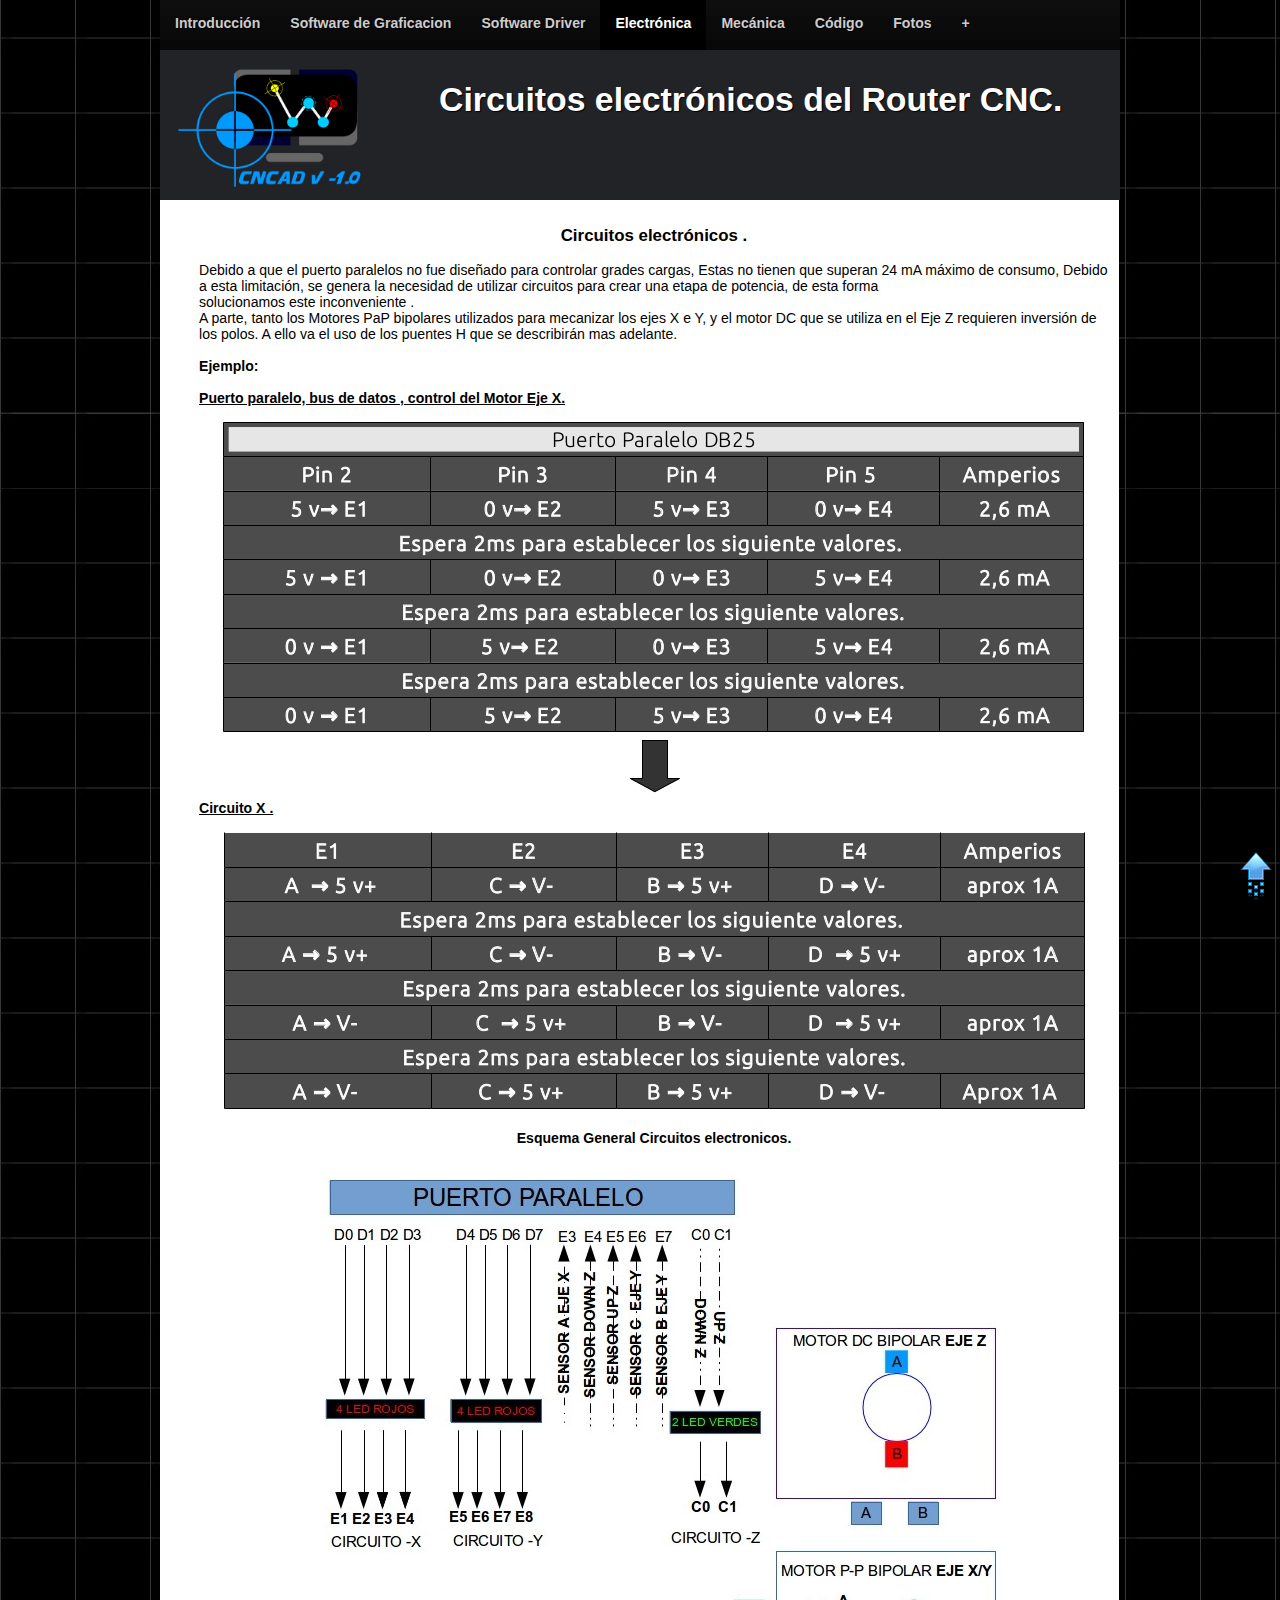
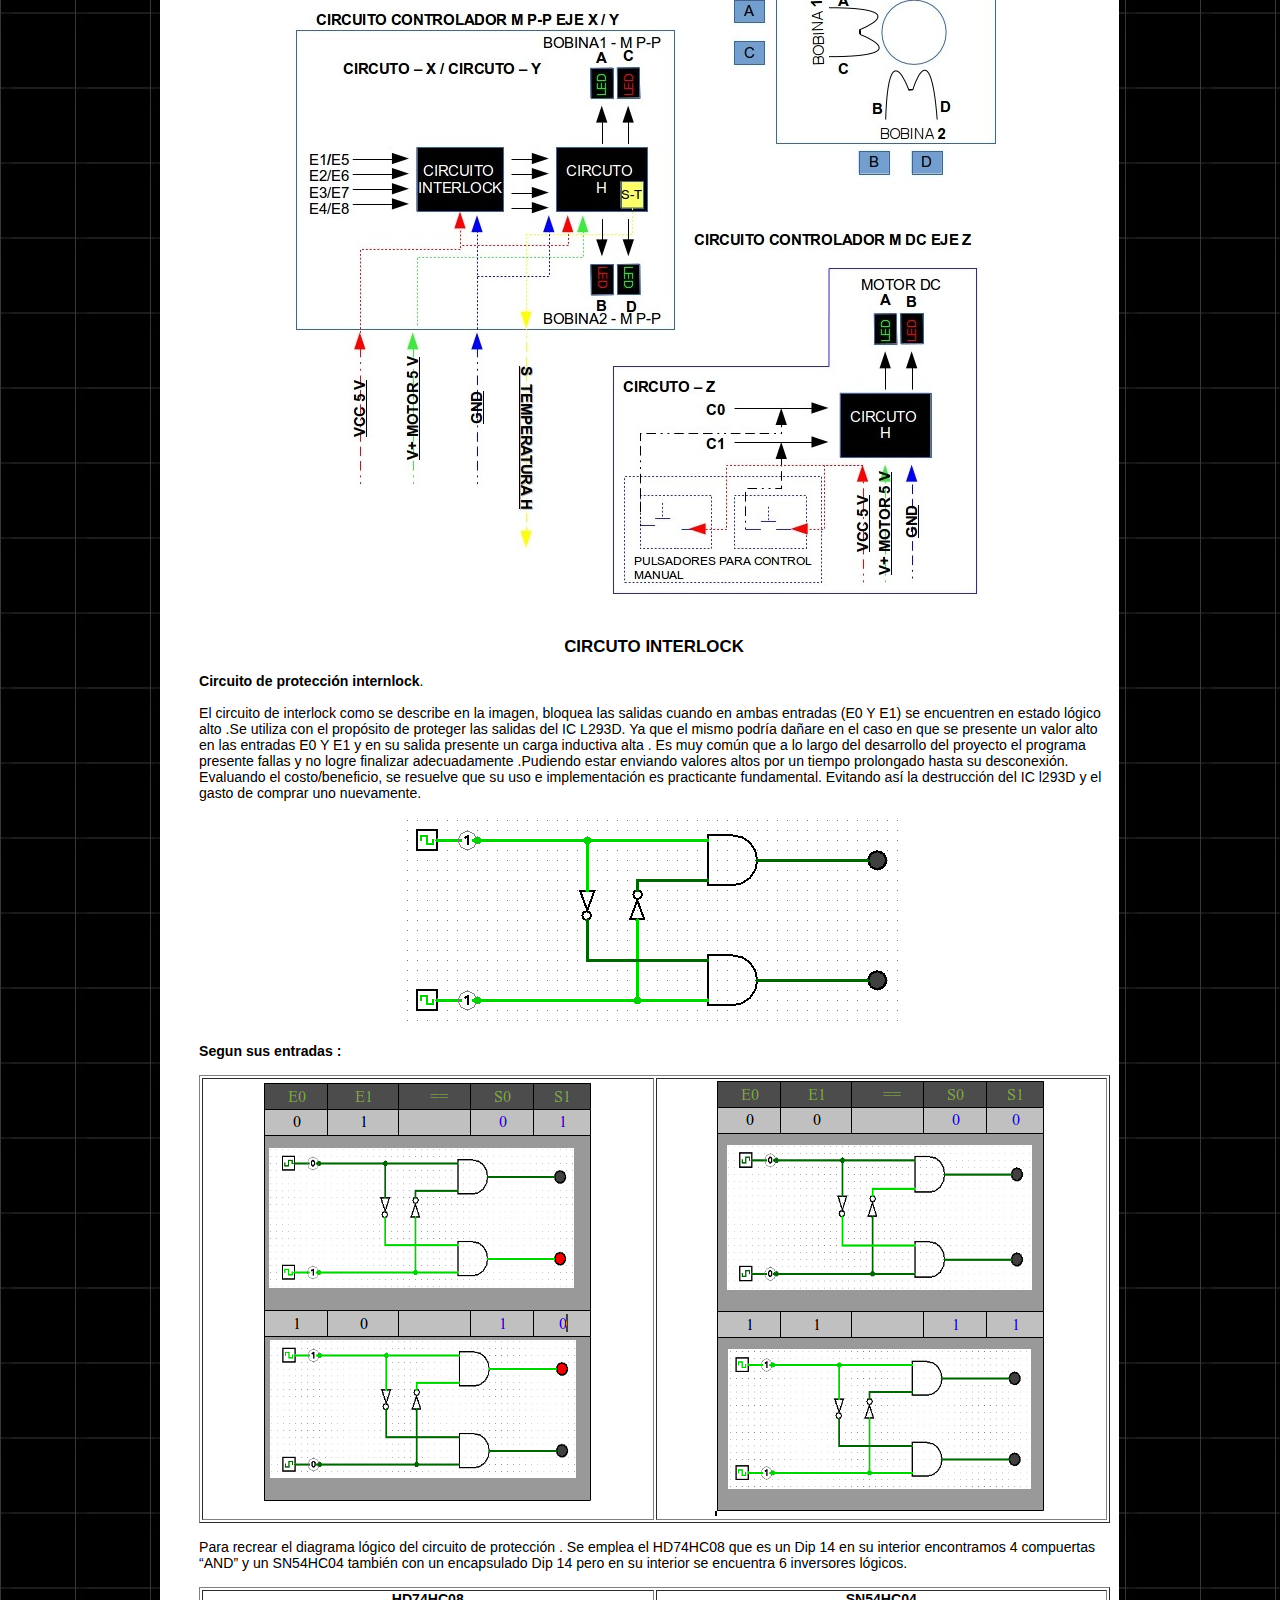
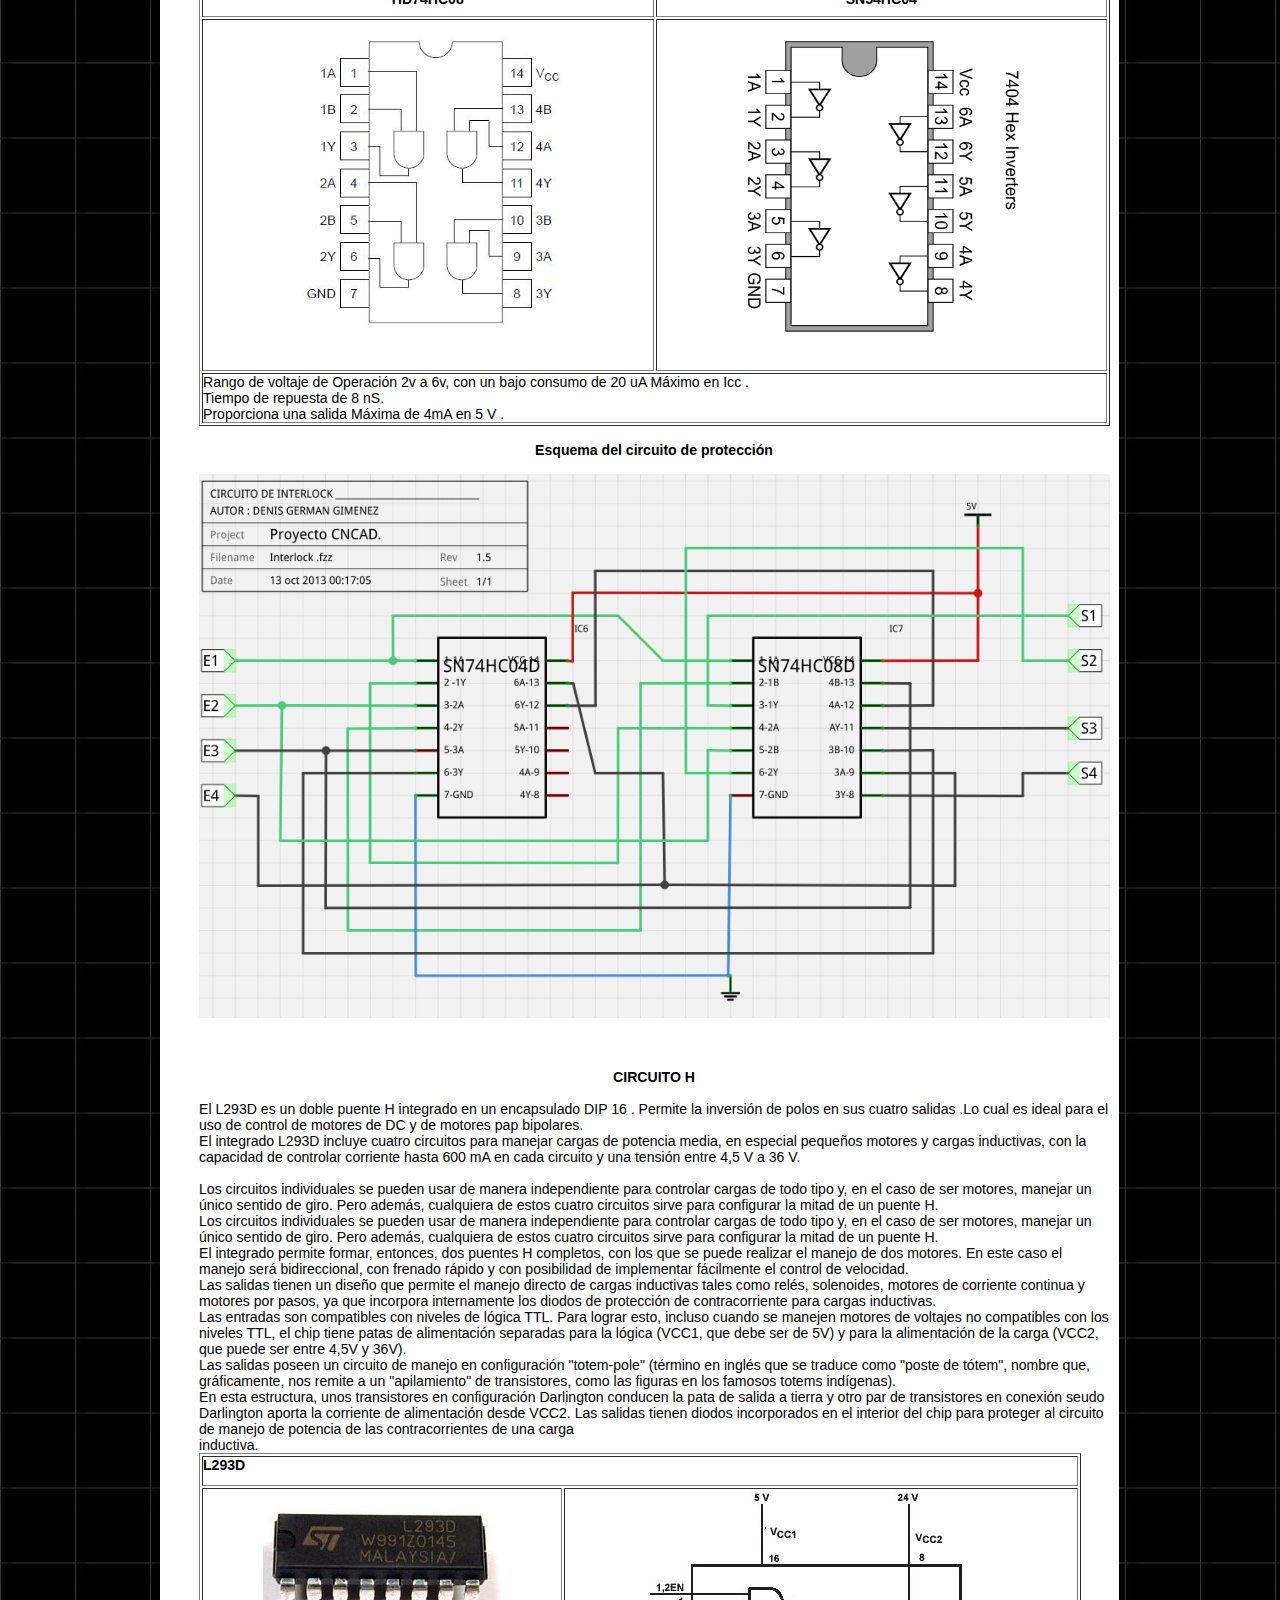
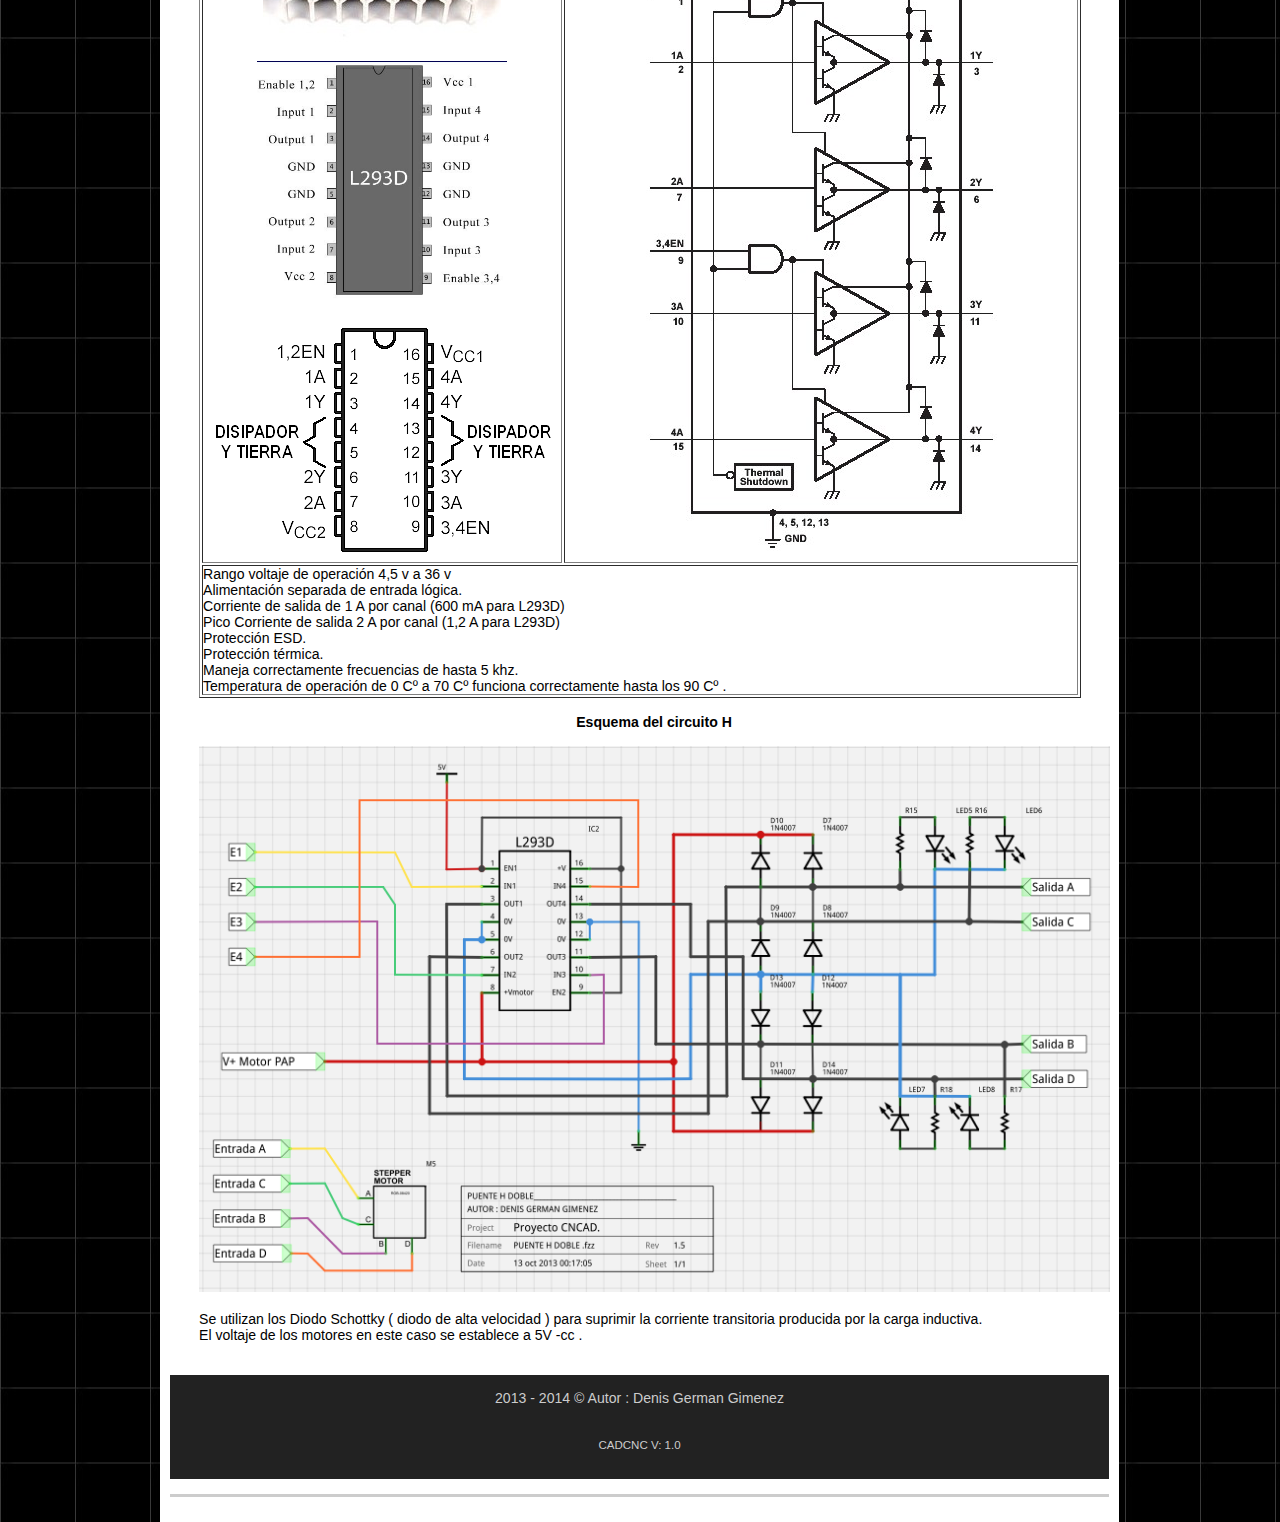
<file: Electronica.html>
<!DOCTYPE html PUBLIC "-//W3C//DTD XHTML 1.0 Strict//EN" "http://www.w3.org/TR/xhtml1/DTD/xhtml1-strict.dtd">
<html xmlns="http://www.w3.org/1999/xhtml"><head>


  
  <script language="javascript" type="text/javascript">

var arriba;
function subir() {
if (document.body.scrollTop != 0 || document.documentElement.scrollTop != 0) {
window.scrollBy(0, -15);
arriba = setTimeout('subir()', 10);
}
else clearTimeout(arriba);
}
  </script>
  
  <meta http-equiv="Content-Type" content="text/html; charset=UTF-8" /><title>CADCNC V 1.0</title>
  

  
  
  <link href="style.css" rel="stylesheet" type="text/css" /><style type="text/css">
	<!--
		@page { margin: 2cm }
		P { margin-bottom: 0.21cm }
		P.western { font-family: "Ubuntu" }
		P.cjk { font-size: 10pt }
	--></style></head><body style="color: rgb(0, 0, 0);" alink="#ee0000" link="#0000ee" vlink="#551a8b">
<div id="wrap">
<div id="header">
<div id="topnav">
<ul>
  <li style="color: rgb(0, 204, 204);"><a href="index.html" title="Introducción">Introducción</a></li>
  <li style="color: rgb(0, 204, 204); background-color: rgb(0, 204, 204);"><a href="Graficacion.html" title="Software de Graficacion">Software
de Graficacion</a></li>
  <li style="color: rgb(0, 204, 204);" ;=""><a href="Driver.html" title="Software Driver">Software Driver</a></li>
  <li style="color: rgb(0, 204, 204);" class="current"><a href="Electronica.html" title="Electrónica">Electrónica </a></li>
  <li style="color: rgb(0, 204, 204);"><a href="Mecanica.html" title="Mecánica">Mecánica</a></li>
  <li style="color: rgb(0, 204, 204);"><a href="Codigo.html" title="Código">Código</a></li>
  <li style="color: rgb(0, 204, 204);"><a href="Gfotos.html" title="Fotos">Fotos</a></li>
  <li style="background-color: rgb(0, 204, 204); color: rgb(0, 204, 204);"><a href="mas.html" title="Más">+</a></li>
</ul>
</div>
<div id="introtext">
<table style="text-align: left; width: 960px; margin-left: auto; margin-right: auto; height: 142px;" border="0" cellpadding="0" cellspacing="0">
  <tbody>
    <tr>
      <td style="vertical-align: bottom; height: 142px; text-align: center; width: 220px;"><img src="print%20pantalla/ABRIR%20PROYECTO.png" style="width: 190px; height: 122px;" alt="c" hspace="0" vspace="2" /><br />
      </td>
      <td style="vertical-align: top; height: 142px; width: 734px;">
      <div style="text-align: center;"> </div>
      <h1 style="text-align: center;" id="sitename"><big>Circuitos
electrónicos del Router CNC.</big></h1>
      <br />
      <big> </big></td>
    </tr>
  </tbody>
</table>
<h1 style="height: 61px;" id="sitename"><br />
</h1>
<br />
</div>
</div>
<div id="content">
<div id="left">
<div class="container">
<div class="post">
<div style="margin-left: 29px; width: 910px;">
<div style="text-align: center;"><br style="font-weight: bold;" />
<big><span style="font-weight: bold;">Circuitos electrónicos .</span></big><br />
<br />
<div style="text-align: left;">Debido a que el puerto paralelos no fue
diseñado para controlar grades cargas, Estas no tienen que superan 24
mA máximo de consumo, Debido a esta limitación, se genera la necesidad
de utilizar circuitos para crear una etapa de potencia, de esta forma<br />solucionamos este inconveniente .<br />A
parte, tanto los Motores PaP bipolares utilizados para mecanizar los
ejes X e Y, y el motor DC que se utiliza en el Eje Z requieren
inversión de los polos. A ello va el uso de los puentes H que se
describirán mas adelante.<br /><br style="font-weight: bold;" /><span style="font-weight: bold;">Ejemplo:</span><br /><br /><span style="font-weight: bold; text-decoration: underline;">Puerto paralelo, bus de datos , control del Motor Eje X.</span><br style="font-weight: bold; text-decoration: underline;" /><br /><div style="text-align: center;"><img src="electronica/Captura%20de%20pantalla%20de%202014-07-30%2010:16:00.png" style="width: 863px; height: 311px;" alt="x" /><br /><img src="electronica/2.png" style="width: 55px; height: 61px;" alt="x" /><br /><div style="text-align: left;"><span style="font-weight: bold; text-decoration: underline;">Circuito X .</span><br /><br /></div><img src="electronica/3.png" style="width: 864px; height: 279px;" alt="x" /><br /><br /><span style="font-weight:
bold;">Esquema General Circuitos electronicos.</span><br /><br /><img src="electronica/DIAGRAMA%20CIRCUTOS.jpg" style="width: 724px; height: 1040px;" alt="x" /><br /><br /></div><br /><div style="text-align: center;"><big><span style="font-weight: bold;">CIRCUTO INTERLOCK</span></big><br /></div><br /><span style="font-weight: bold;">Circuito de protección internlock</span>.<br /><br />El
circuito de interlock como se describe en la imagen, bloquea las
salidas cuando en ambas entradas (E0 Y E1) se encuentren en estado
lógico alto .Se utiliza con el propósito de proteger las salidas del IC
L293D. Ya que el mismo podría dañare en el caso en que se presente un
valor alto en las entradas E0 Y E1 y en su salida presente un carga
inductiva alta . Es muy común que a lo largo del desarrollo del
proyecto el programa presente fallas y no logre finalizar adecuadamente
.Pudiendo estar enviando valores altos por un tiempo prolongado hasta
su desconexión. Evaluando el costo/beneficio, se resuelve que su uso e
implementación es practicante fundamental. Evitando así la destrucción
del IC l293D y el gasto de comprar uno nuevamente.<br /><br /><div style="text-align: center;"><img src="electronica/4.png" style="width: 500px; height: 207px;" alt="X" /><br /><div style="text-align: left;">


	
	
	<span style="font-weight: bold;"><br />Segun sus entradas :</span><br /><br /></div><table style="text-align: left; width: 911px; height: 435px;" border="1" cellpadding="2" cellspacing="2"><tbody><tr><td style="vertical-align: top; width: 350px; text-align: center;"><img src="electronica/5.png" style="width: 336px; height: 427px;" alt="X" /><br /></td><td style="vertical-align: top; width: 350px; text-align: center;"><img src="electronica/6.png" style="width: 336px; height: 437px;" alt="X" /><br /></td></tr></tbody></table><br /><div style="text-align: left;">Para
recrear el diagrama lógico del circuito de protección . Se emplea el
HD74HC08 que es un Dip 14 en su interior encontramos 4 compuertas “AND”
y un SN54HC04 también con un encapsulado Dip 14 pero en su interior se
encuentra 6 inversores lógicos.<br /></div><br /><table style="text-align: left; width: 911px; height: 194px;" border="1" cellpadding="2" cellspacing="2"><tbody><tr><td style="vertical-align: top; width: 350px; text-align: center; height: 25px;"><span style="font-weight: bold;">HD74HC08</span><br /></td><td style="vertical-align: top; text-align: center; width: 350px;"><span style="font-weight: bold;">SN54HC04</span><br /></td></tr><tr><td style="vertical-align: top; height: 350px; text-align: center;"><br /><img style="width: 300px; height: 291px;" alt="X" src="electronica/HD74HC08-pinout.jpg" /><br /></td><td style="vertical-align: top; text-align: center;"><img style="width: 315px; height: 328px;" alt="X" src="electronica/8.png" /><br /></td></tr><tr><td colspan="2" rowspan="1" style="vertical-align:
top;">Rango de voltaje de Operación 2v a 6v, con un bajo consumo de 20 uA Máximo en Icc .<br />
Tiempo de repuesta de 8 nS.<br />
Proporciona una salida Máxima de 4mA en 5 V .<br /></td></tr></tbody></table><br />
<span style="font-weight: bold;">Esquema del </span><span style="font-weight: bold;">circuito de protección </span><br />
<br />
<img style="width: 911px; height: 544px;" alt="x" src="electronica/Interlock.PNG" /><br /><br />
<br /></div><br />
<div style="text-align: center;"><span style="font-weight: bold;">CIRCUITO H</span><br />
<br />
<div style="text-align: left;">El L293D es un doble puente H integrado
en un encapsulado DIP 16 . Permite la inversión de polos en sus cuatro
salidas .Lo cual es ideal para el uso de control de motores de DC y de
motores pap bipolares.<br />
El integrado L293D incluye cuatro circuitos para manejar cargas de
potencia media, en especial pequeños motores y cargas inductivas, con
la capacidad de controlar corriente hasta 600 mA en cada circuito y una
tensión entre 4,5 V a 36 V.<br />
<br />
Los circuitos individuales se pueden usar de manera independiente para
controlar cargas de todo tipo y, en el caso de ser motores, manejar un
único sentido de giro. Pero además, cualquiera de estos cuatro
circuitos sirve para configurar la mitad de un puente H.<br />
Los circuitos individuales se pueden usar de manera independiente para
controlar cargas de todo tipo y, en el caso de ser motores, manejar un
único sentido de giro. Pero además, cualquiera de estos cuatro
circuitos sirve para configurar la mitad de un puente H.<br />
El integrado permite formar, entonces, dos puentes H completos, con los
que se puede realizar el manejo de dos motores. En este caso el manejo
será bidireccional, con frenado rápido y con posibilidad de implementar
fácilmente el control de velocidad.<br />
Las salidas tienen un diseño que permite el manejo directo de cargas
inductivas tales como relés, solenoides, motores de corriente continua
y motores por pasos, ya que incorpora internamente los diodos de
protección de contracorriente para cargas inductivas.<br />
Las entradas son compatibles con niveles de lógica TTL. Para lograr
esto, incluso cuando se manejen motores de voltajes no compatibles con
los niveles TTL, el chip tiene patas de alimentación separadas para la
lógica (VCC1, que debe ser de 5V) y para la alimentación de la carga
(VCC2, que puede ser entre 4,5V y 36V).<br />
Las salidas poseen un circuito de manejo en configuración "totem-pole"
(término en inglés que se traduce como "poste de tótem", nombre que,
gráficamente, nos remite a un "apilamiento" de transistores, como las
figuras en los famosos totems indígenas).<br />
En esta estructura, unos transistores en configuración Darlington
conducen la pata de salida a tierra y otro par de transistores en
conexión seudo Darlington aporta la corriente de alimentación desde
VCC2. Las salidas tienen diodos incorporados en el interior del chip
para proteger al circuito de manejo de potencia de las contracorrientes
de una carga<br />
inductiva.<br />
<table style="text-align: left; width: 882px; height: 80px;" border="1" cellpadding="2" cellspacing="2">
  <tbody>
    <tr>
      <td colspan="2" rowspan="1" style="vertical-align: top; height: 28px;"><span style="font-weight: bold;">L293D</span><br />
      </td>
    </tr>
    <tr>
      <td style="vertical-align: top; height: 500px; width: 350px;">
      <div style="text-align: center;"><img style="width: 238px; height: 153px;" alt="x" src="electronica/9.jpg" /><br />
      </div>
      <br />
      <div style="text-align: center;"><img style="width: 250px; height: 238px;" alt="x" src="electronica/10.jpg" /><br />
      <br />
      <img style="width: 358px; height: 241px;" alt="x" src="electronica/11.gif" /><br />
      </div>
      </td>
      <td style="vertical-align: top; text-align: center;"><img style="width: 351px; height: 662px;" alt="x" src="electronica/12.jpg" /><br />
      </td>
    </tr>
    <tr>
      <td colspan="2" rowspan="1" style="vertical-align: top;">Rango voltaje de operación 4,5 v a 36 v<br />
Alimentación separada de entrada lógica.<br />
Corriente de salida de 1 A por canal (600 mA para L293D)<br />
Pico Corriente de salida 2 A por canal (1,2 A para L293D)<br />
Protección ESD.<br />
Protección térmica.<br />
Maneja correctamente frecuencias de hasta 5 khz.<br />
Temperatura de operación de 0 Cº a 70 Cº funciona correctamente hasta los 90 Cº .<br />
      </td>
    </tr>
  </tbody>
</table>
<br />
<div style="text-align: center;"><span style="font-weight: bold;">Esquema del circuito H</span><br />
<br />
<img style="width: 911px; height: 546px;" alt="x" src="electronica/Circuito-%20H.PNG" /><br />
</div>
<br />
Se utilizan los Diodo Schottky ( diodo de alta velocidad ) para
suprimir la corriente transitoria producida por la carga inductiva.<br />
El voltaje de los motores en este caso se establece a 5V -cc .<br />
</div>
<br />
</div>

</div>
</div>
<div style="text-align: left;">
</div>
</div>
<div style="text-align: left;">
<br />
<div style="text-align: center;"><a href="#" onclick="subir();return false" title="Ir Arriba"><img style="position: fixed; bottom: 0pt; right: 0pt;" src="icon_top.png" border="0" /> </a>

</div>
</div>
<div style="text-align: left;">
</div>
<div style="text-align: left;" class="clear">
</div>
<div style="text-align: left;">
</div>
<div id="footer">
<div style="text-align: center;">
</div>

2013 - 2014 © Autor : Denis German Gimenez<br />
<p><br />
</p>

<p id="credits">CADCNC V: 1.0<br />
</p>
</div>
</div>
</div>
</div>
</div>

</div></body></html>
</file>
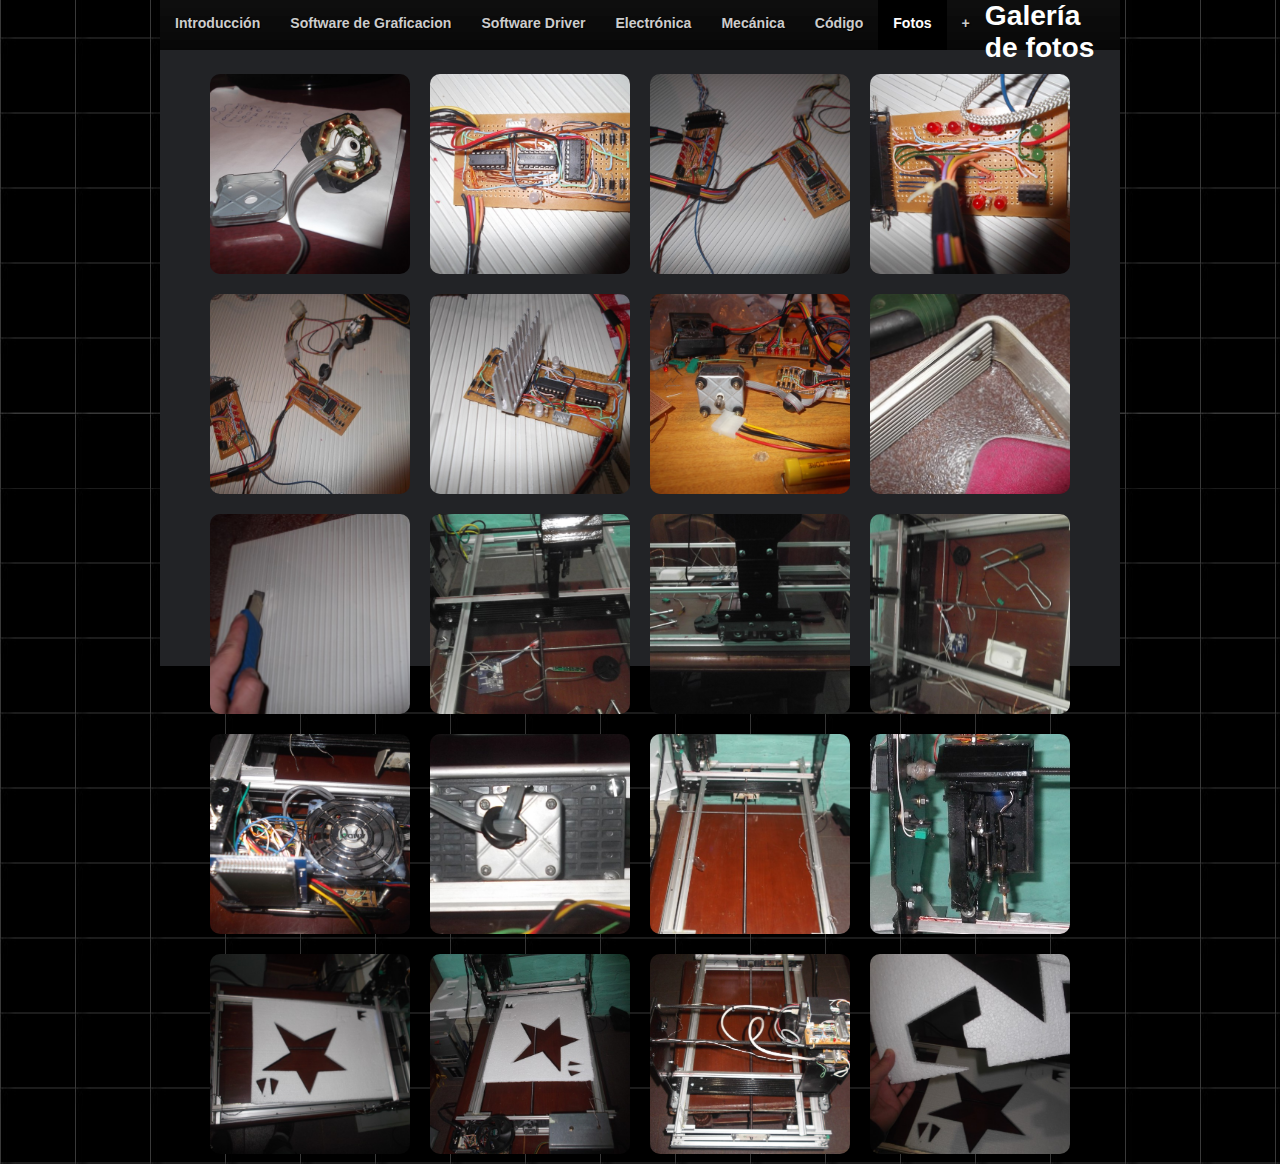
<file: Gfotos.html>
<!DOCTYPE HTML>
<html>
<head>
  <meta http-equiv="Content-Type" content="text/html; charset=UTF-8">
  <title>CADCNC V 1.0</title>
  <link href="style.css" rel="stylesheet" type="text/css">
  <style>
      #gallery {
        display: flex;
        flex-wrap: wrap;
        justify-content: center;
      }
      
      img {
        width: 200px;
        height: 200px;
        object-fit: cover;
        margin: 10px;
        border-radius: 10px;
        cursor: pointer;
      }
      
      .modal {
        display: none;
        position: fixed;
        z-index: 1;
        left: 0;
        top: 0;
        width: 100%;
        height: 100%;
        overflow: auto;
        background-color: rgba(0, 0, 0, 0.8);
      }
      
      .modal-content {
        display: flex;
        flex-direction: column;
        justify-content: center;
        align-items: center;
        max-width: 90%;
        max-height: 90%;
        margin: auto;
        }

      
      .close {
        position: fixed;
        top: 10px;
        right: 10px;
        font-size: 30px;
        font-weight: bold;
        color: white;
        cursor: pointer;
      }
    </style>

</head>
<body style="color: rgb(0, 0, 0);" alink="#ee0000" link="#0000ee" vlink="#551a8b">
<div id="wrap">
<div style="height: 666px;" id="header">
<div id="topnav">
<ul>
  <li style="color: rgb(0, 204, 204);"><a href="index.html" title="Introducción">Introducción</a></li>
  <li style="color: rgb(0, 204, 204); background-color: rgb(0, 204, 204);"><a href="Graficacion.html" title="Software de Graficacion">Software
de Graficacion</a></li>
  <li style="color: rgb(0, 204, 204);" ;=""><a href="Driver.html" title="Software Driver">Software Driver</a></li>
  <li style="color: rgb(0, 204, 204);"><a href="Electronica.html" title="Electrónica">Electrónica </a></li>
  <li style="color: rgb(0, 204, 204);"><a href="Mecanica.html" title="Mecánica">Mecánica</a></li>
  <li style="color: rgb(0, 204, 204);"><a href="Codigo.html" title="Código">Código</a></li>
  <li style="color: rgb(0, 204, 204);" class="current"><a href="Gfotos.html" title="Fotos">Fotos</a></li>
  <li style="background-color: rgb(0, 204, 204); color: rgb(0, 204, 204);"><a href="mas.html" title="Más">+</a></li>
</ul>
 <body>
    <h1 style="color: white" >Galería de fotos</h1>
    <div id="gallery"></div>
    
    <div id="modal" class="modal">
      <div class="modal-content">
        <span class="close">&times;</span>
        <img id="modal-img">
      </div>
    </div>
    
    <script>
      const gallery = document.getElementById('gallery');
      const modal = document.getElementById('modal');
      const modalImg = document.getElementById('modal-img');
      const closeBtn = document.getElementsByClassName('close')[0];

      for (let i = 1; i <= 20; i++) {
        const img = document.createElement('img');
        img.src = `slides/${i}.JPG`;
        img.addEventListener('click', function() {
          modal.style.display = 'flex';
          modalImg.src = this.src;
          modalImg.style.width = 'auto';
          modalImg.style.height = 'auto';
        });
        gallery.appendChild(img);
      }
      
      closeBtn.addEventListener('click', function() {
        modal.style.display = 'none';
      });

      window.addEventListener('click', function(event) {
        if (event.target == modal) {
          modal.style.display = 'none';
        }
      });
    </script>
  </body>
</div>
<center style="padding
</file>
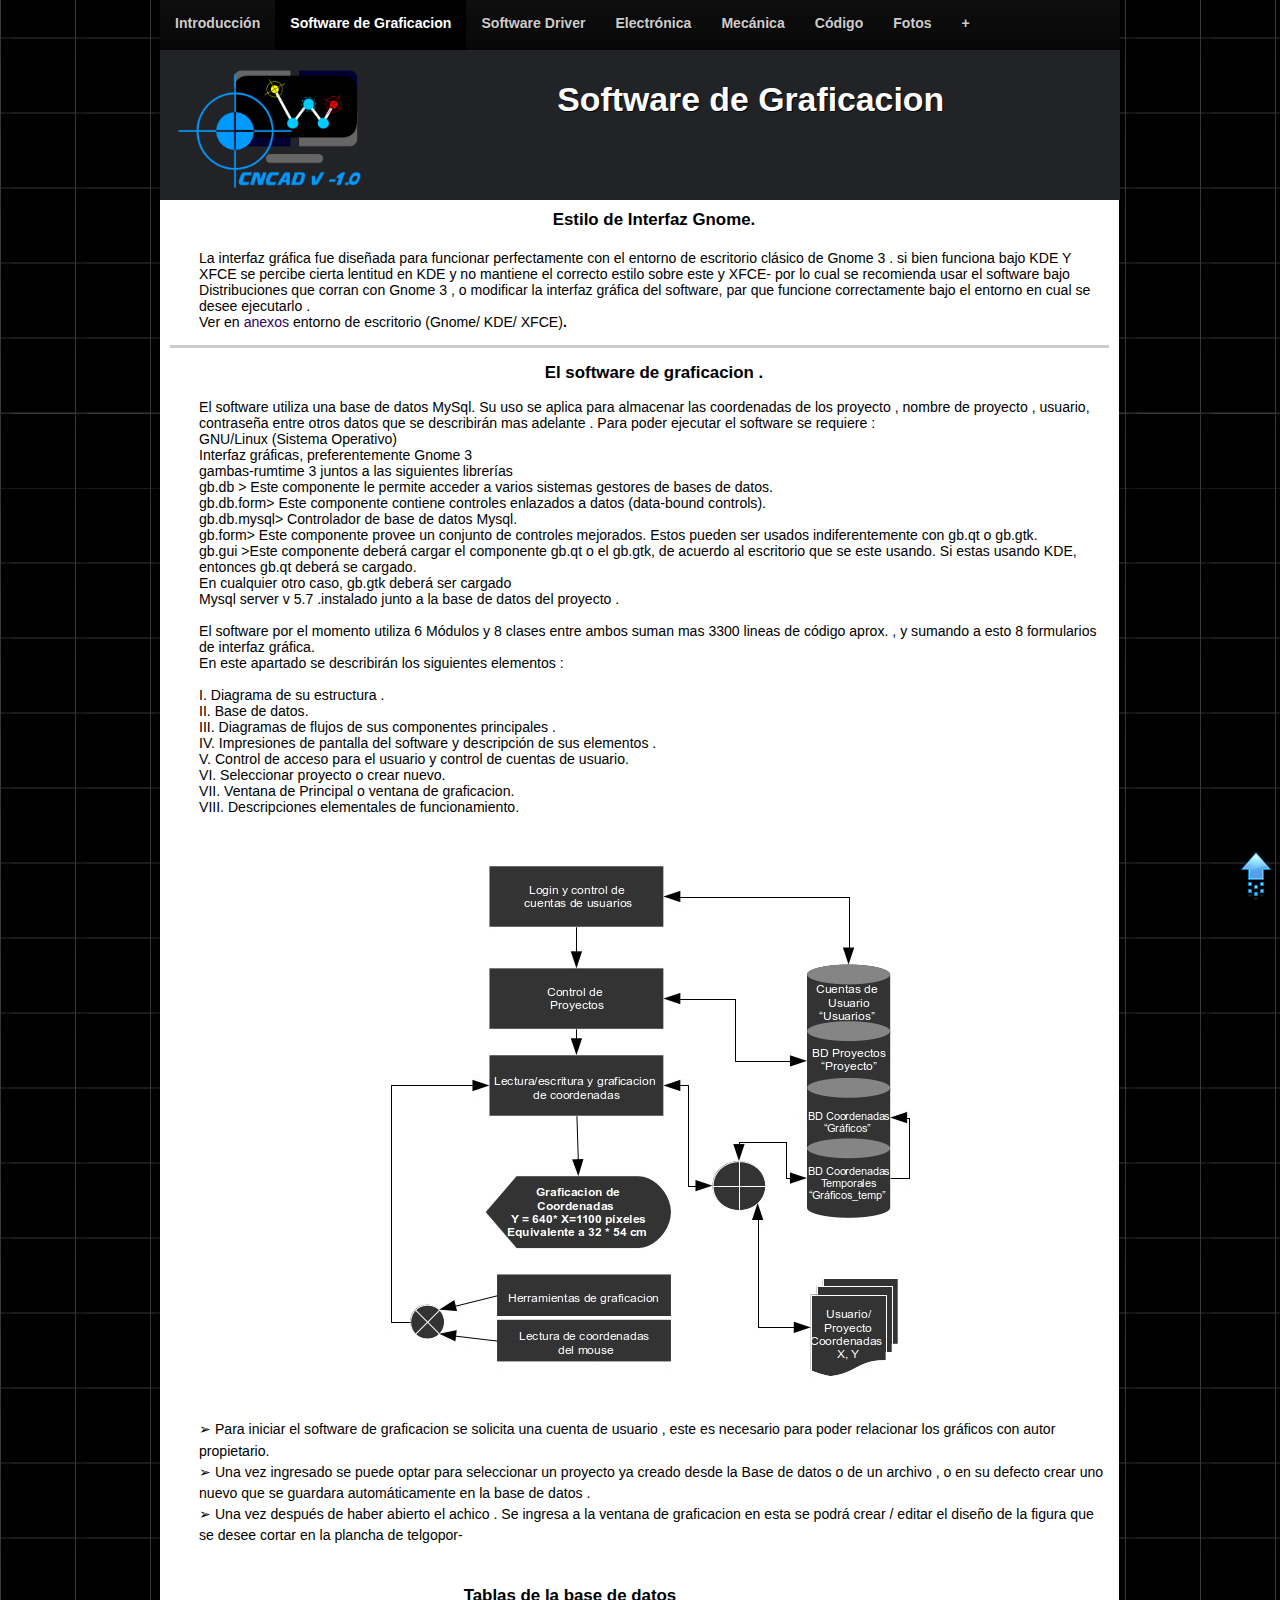
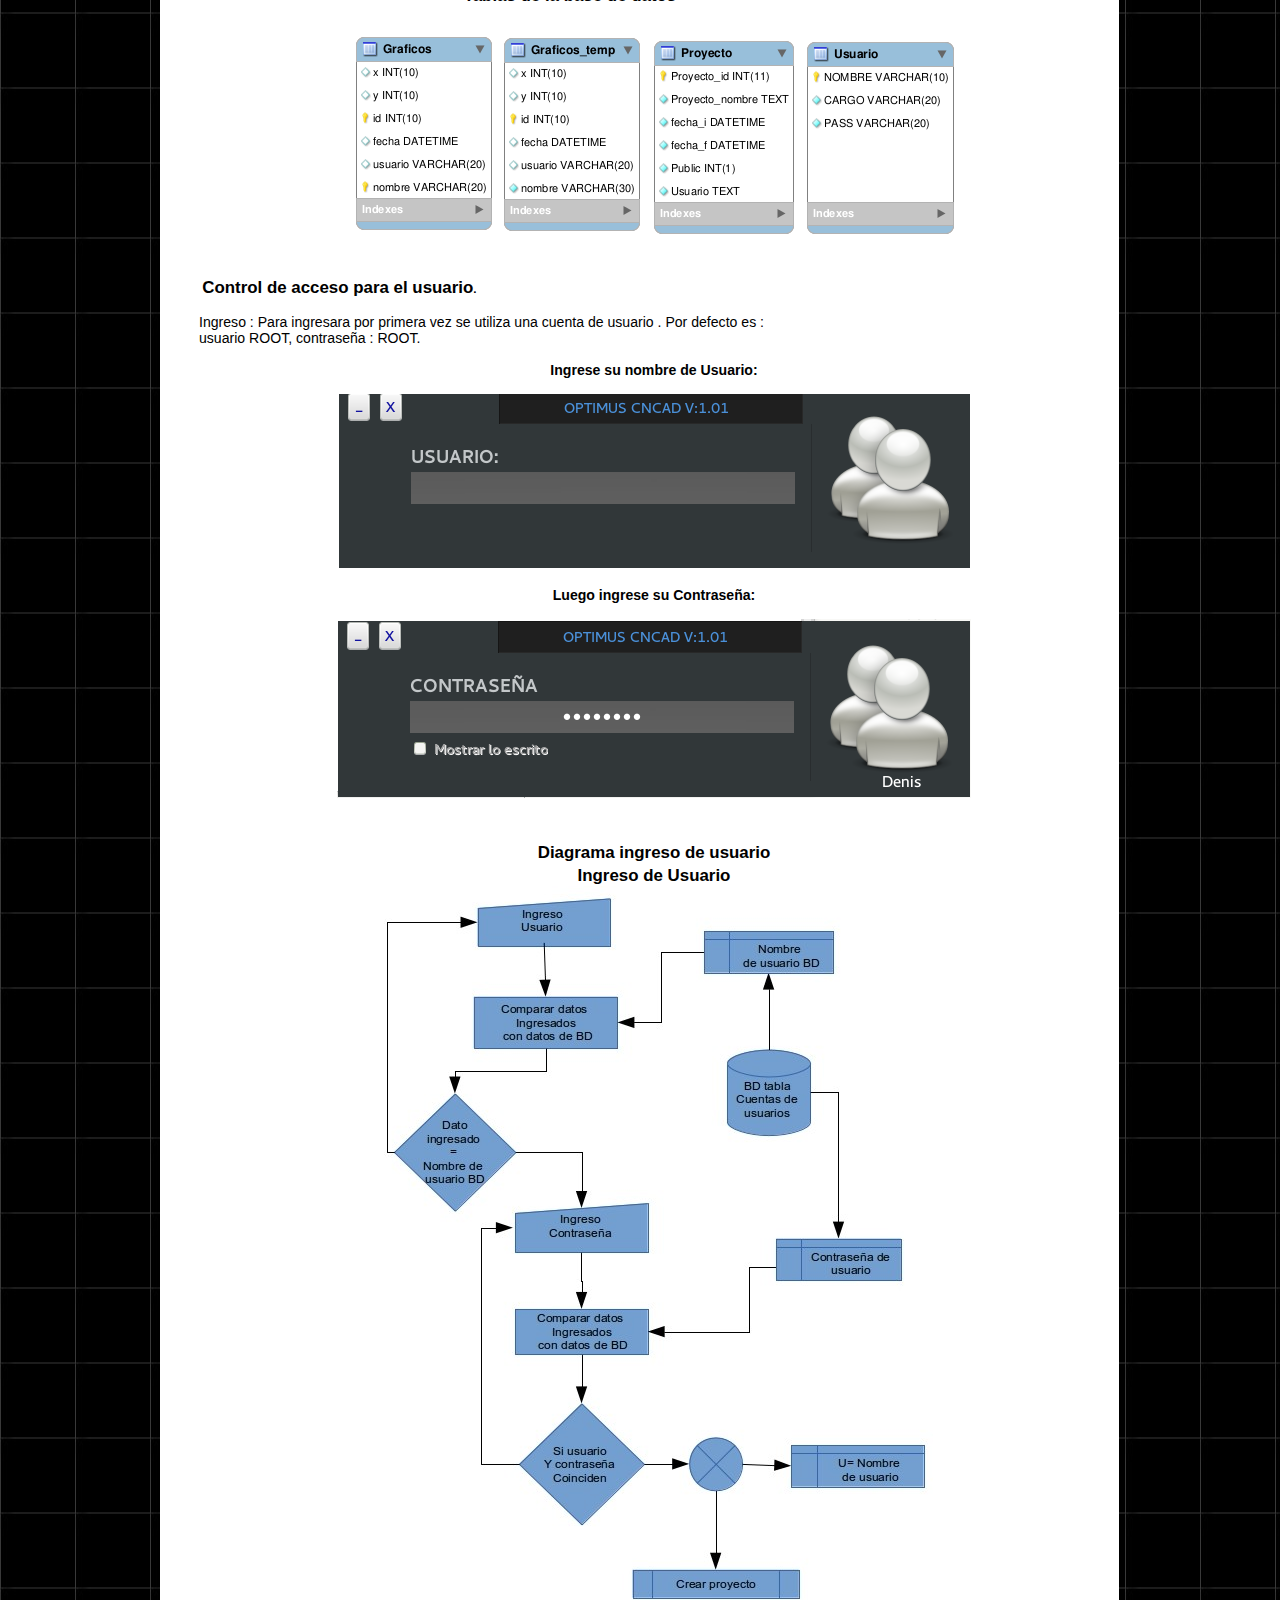
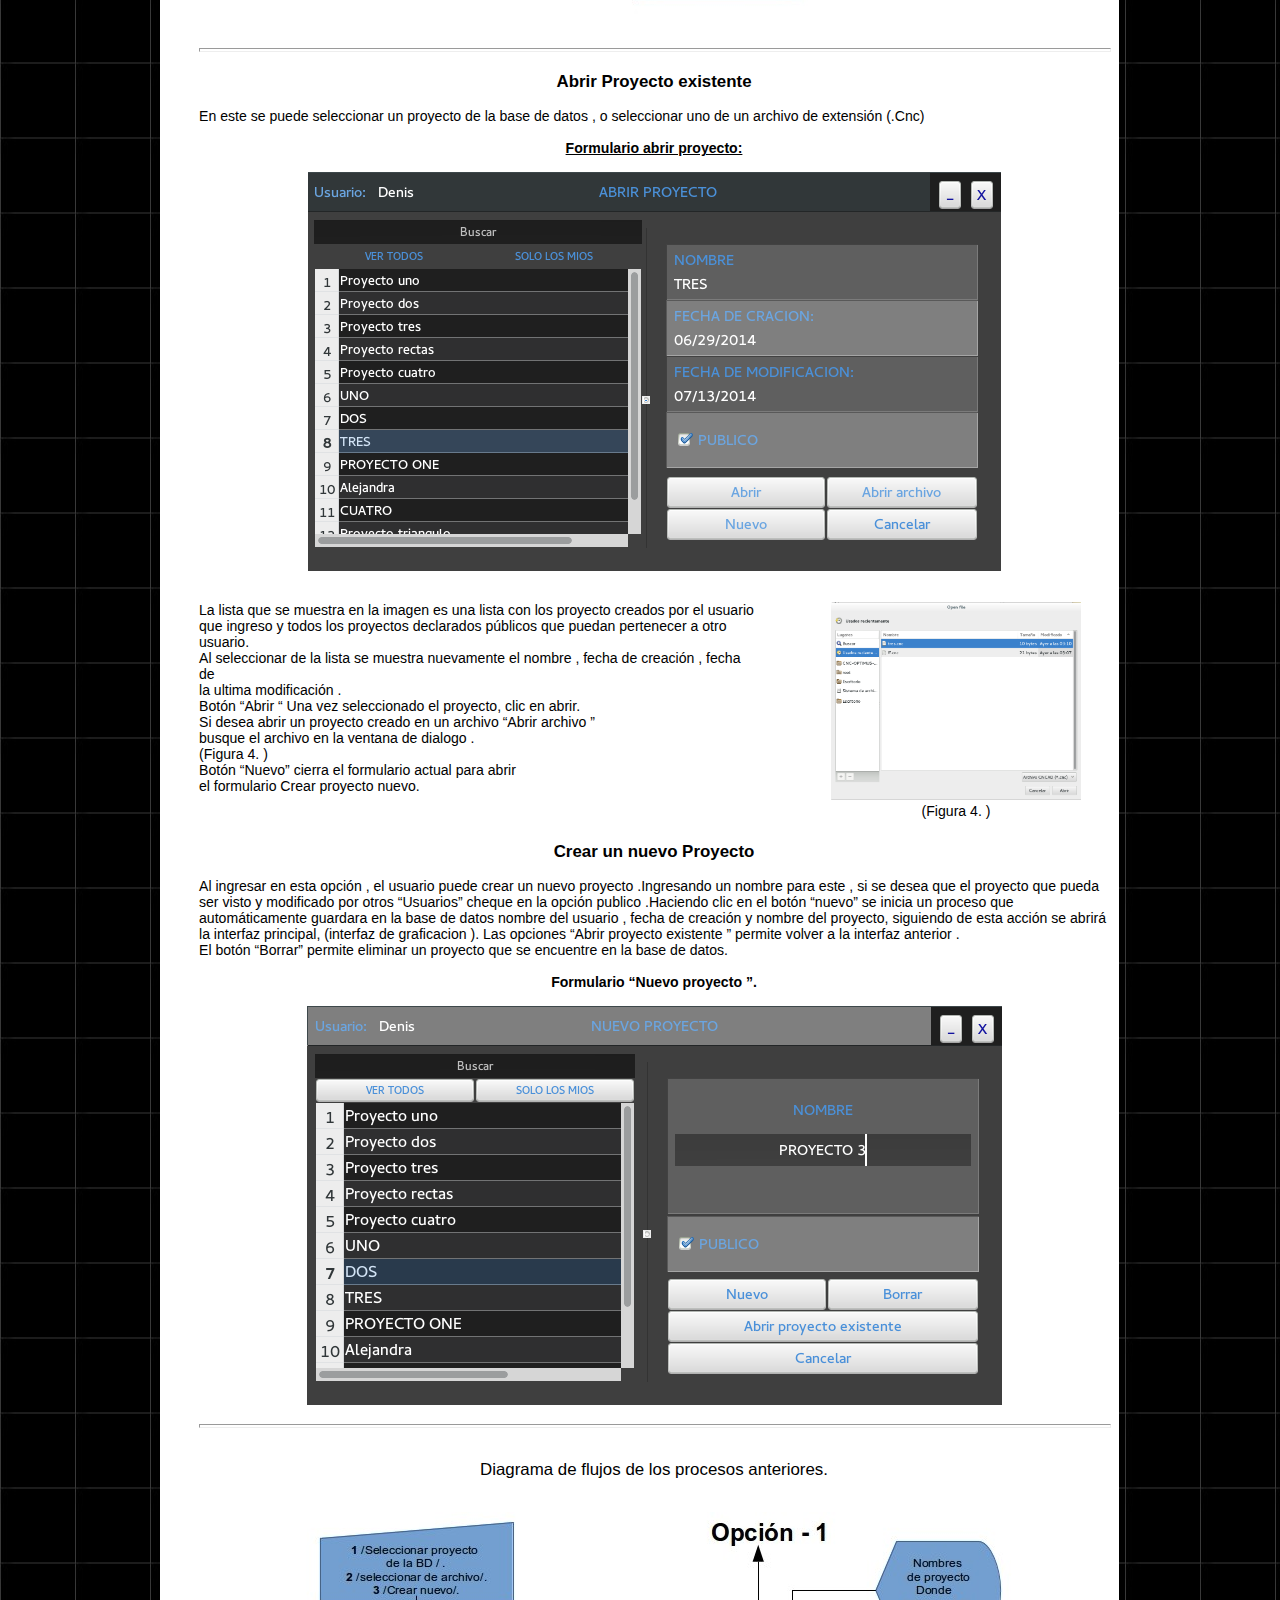
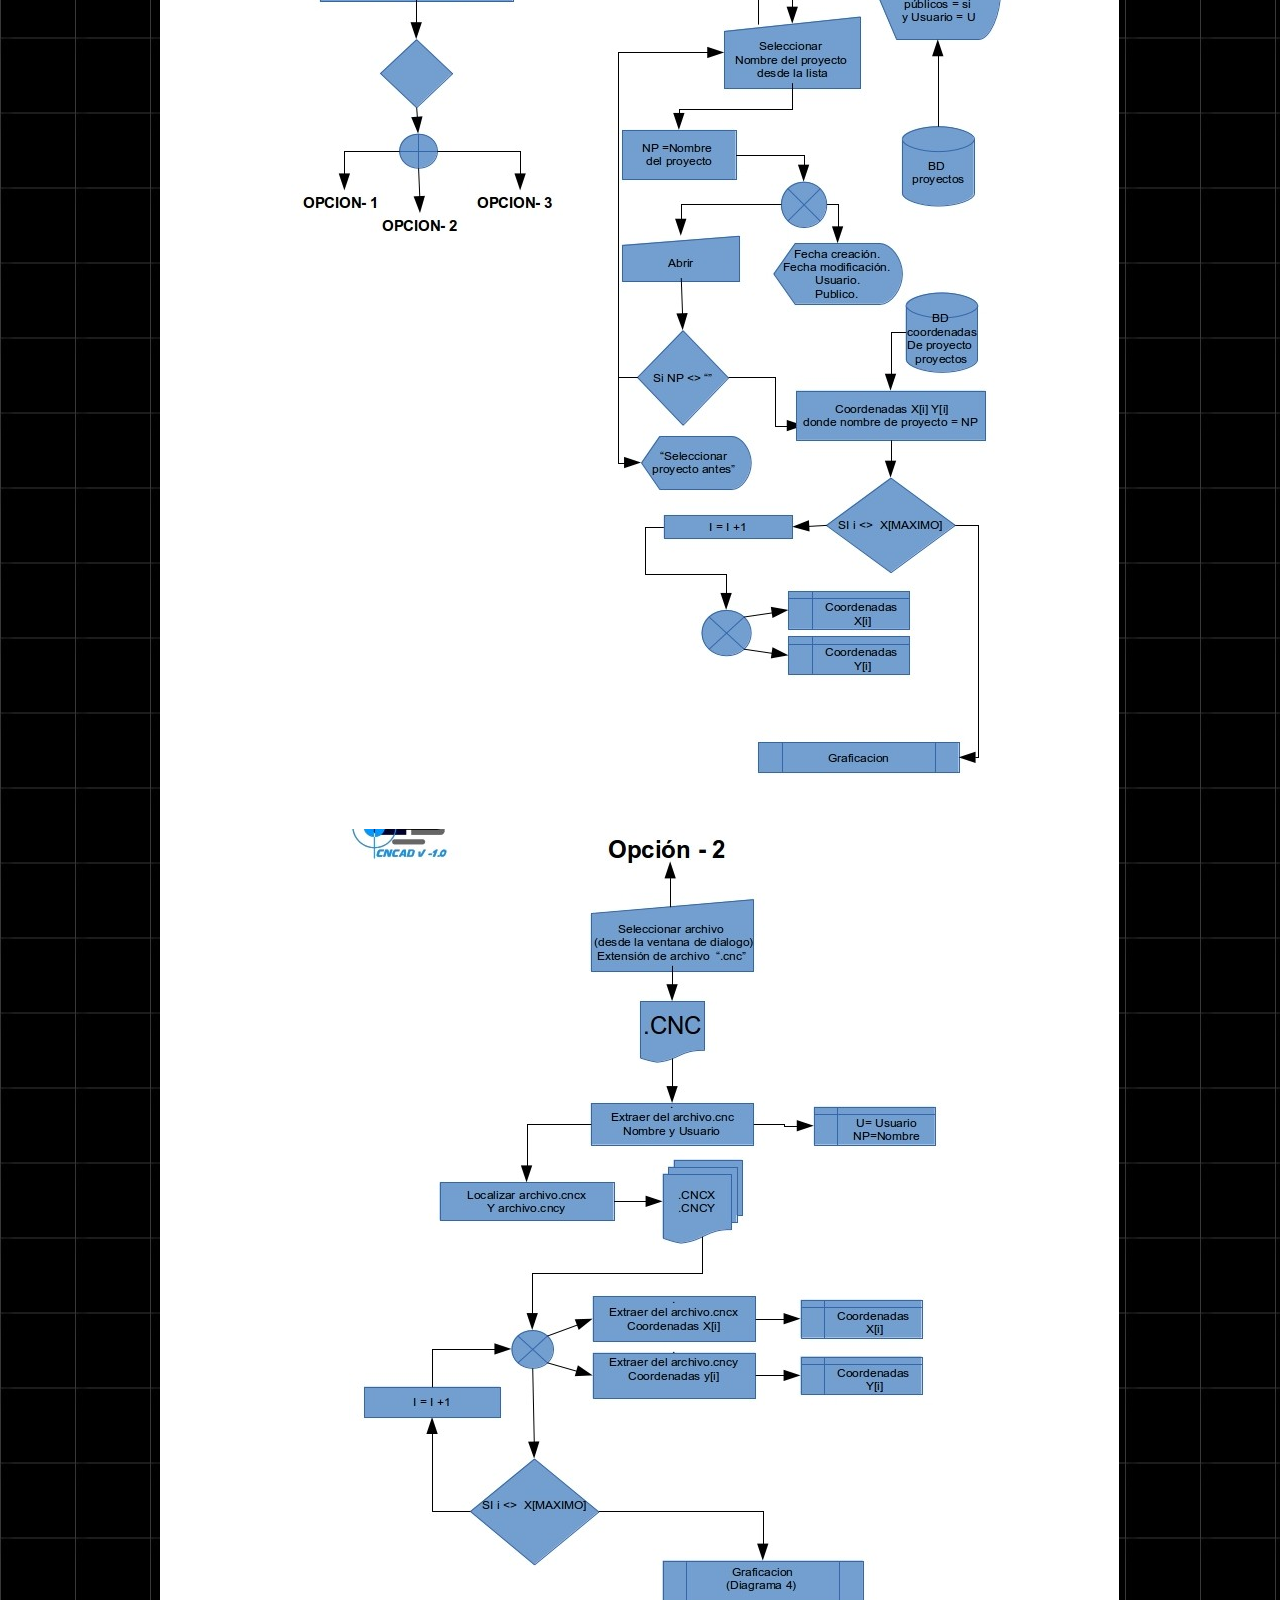
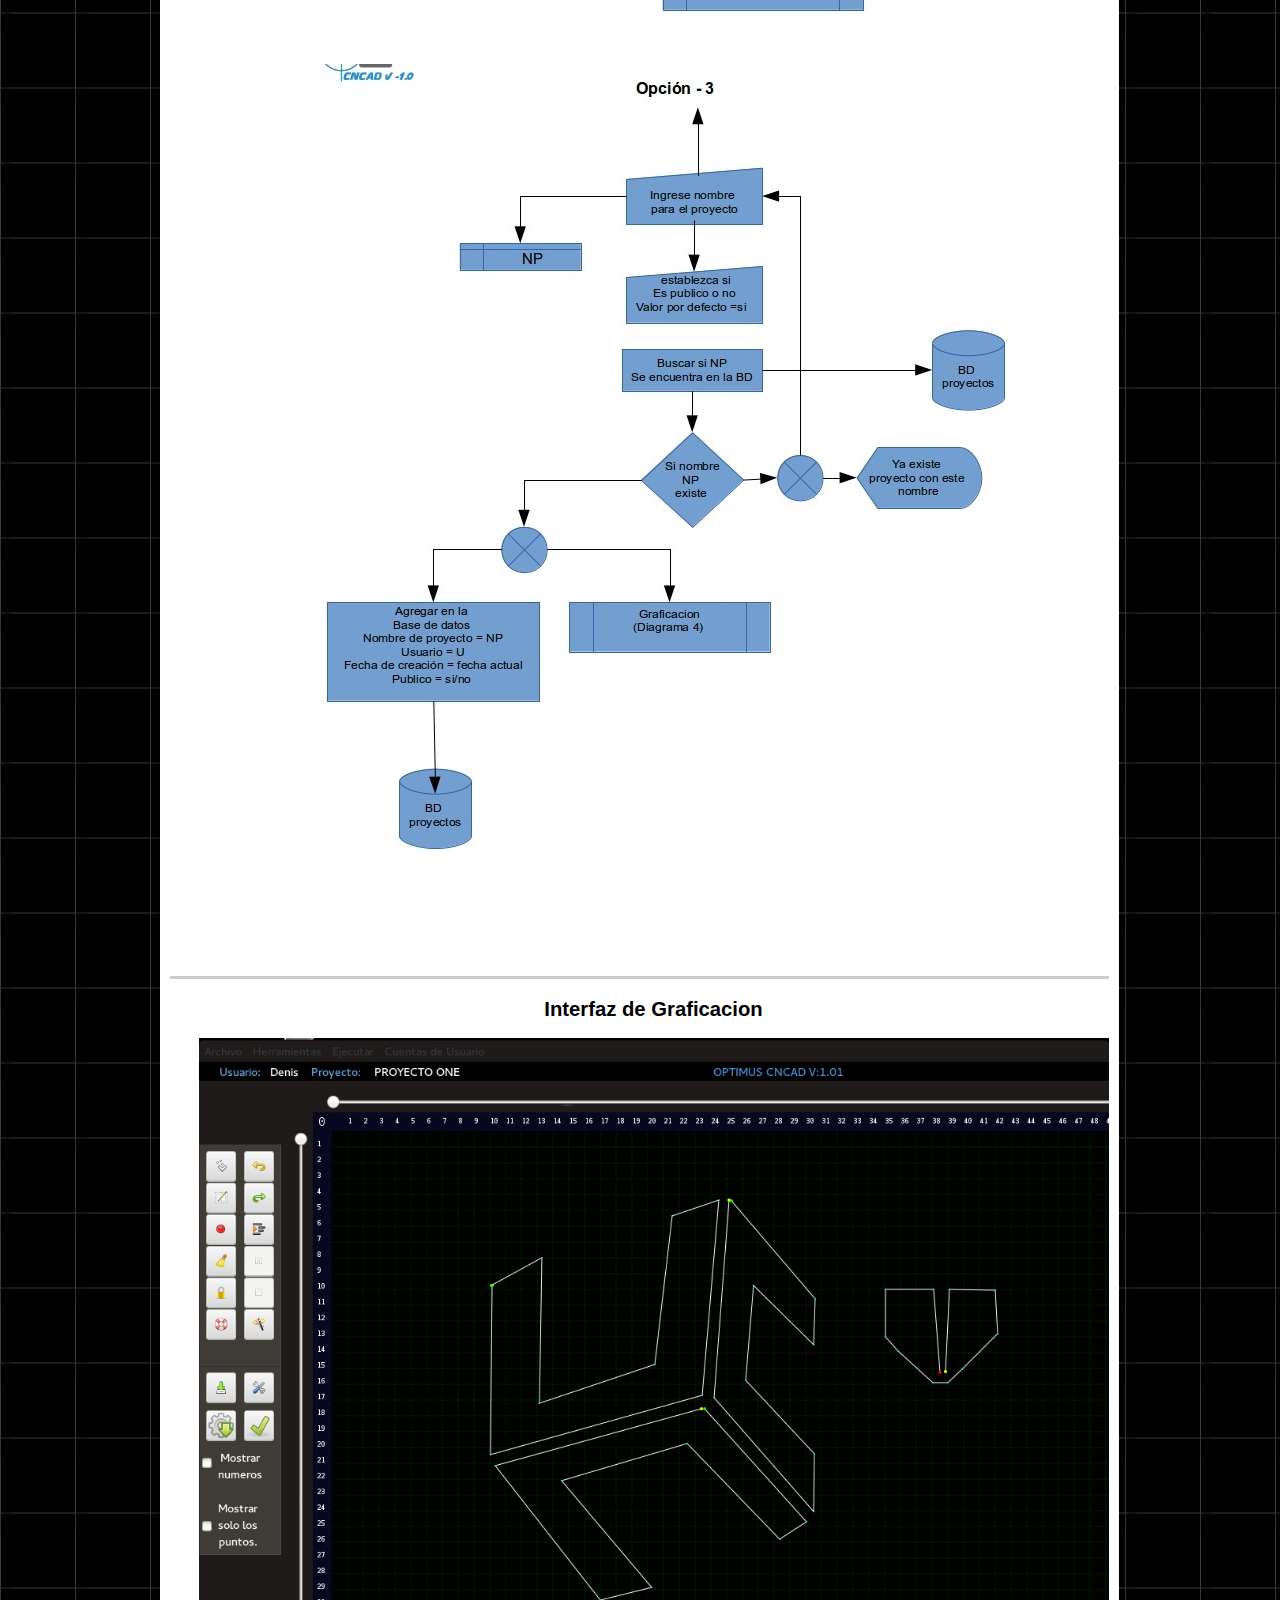
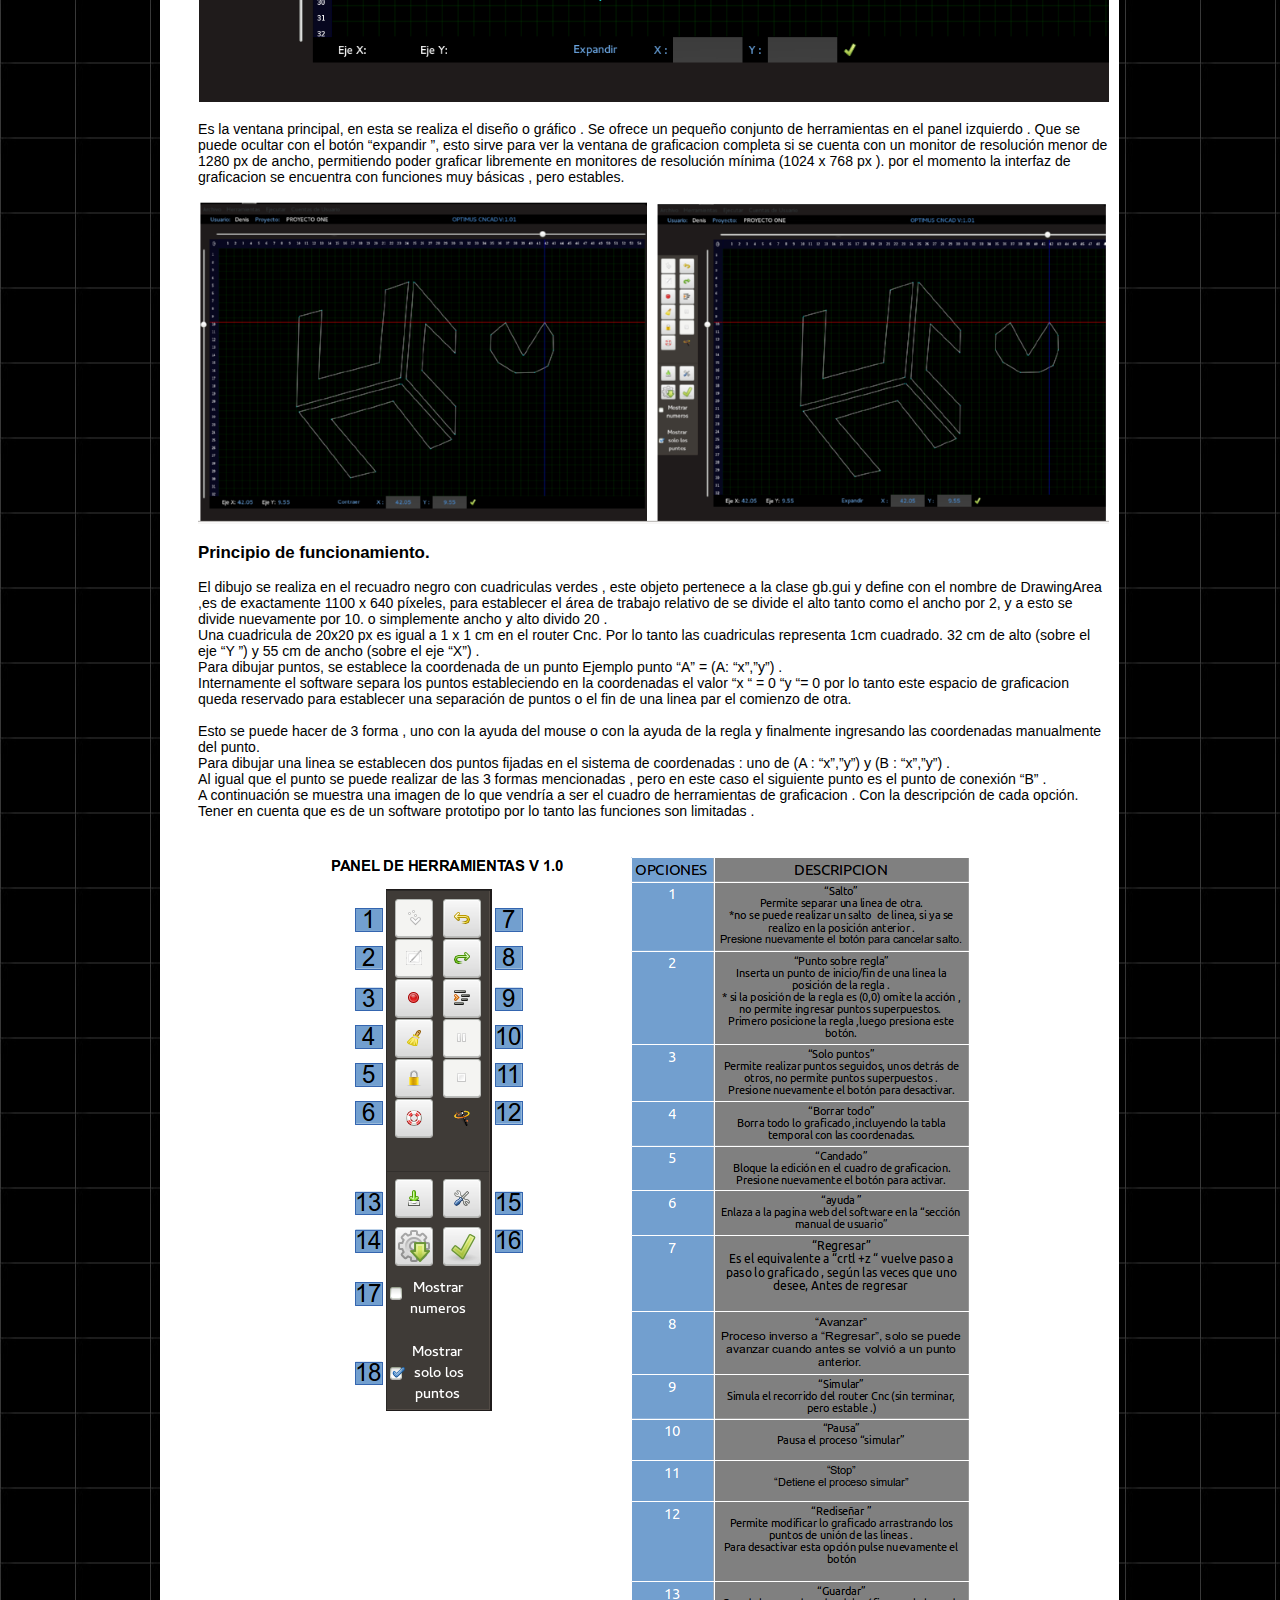
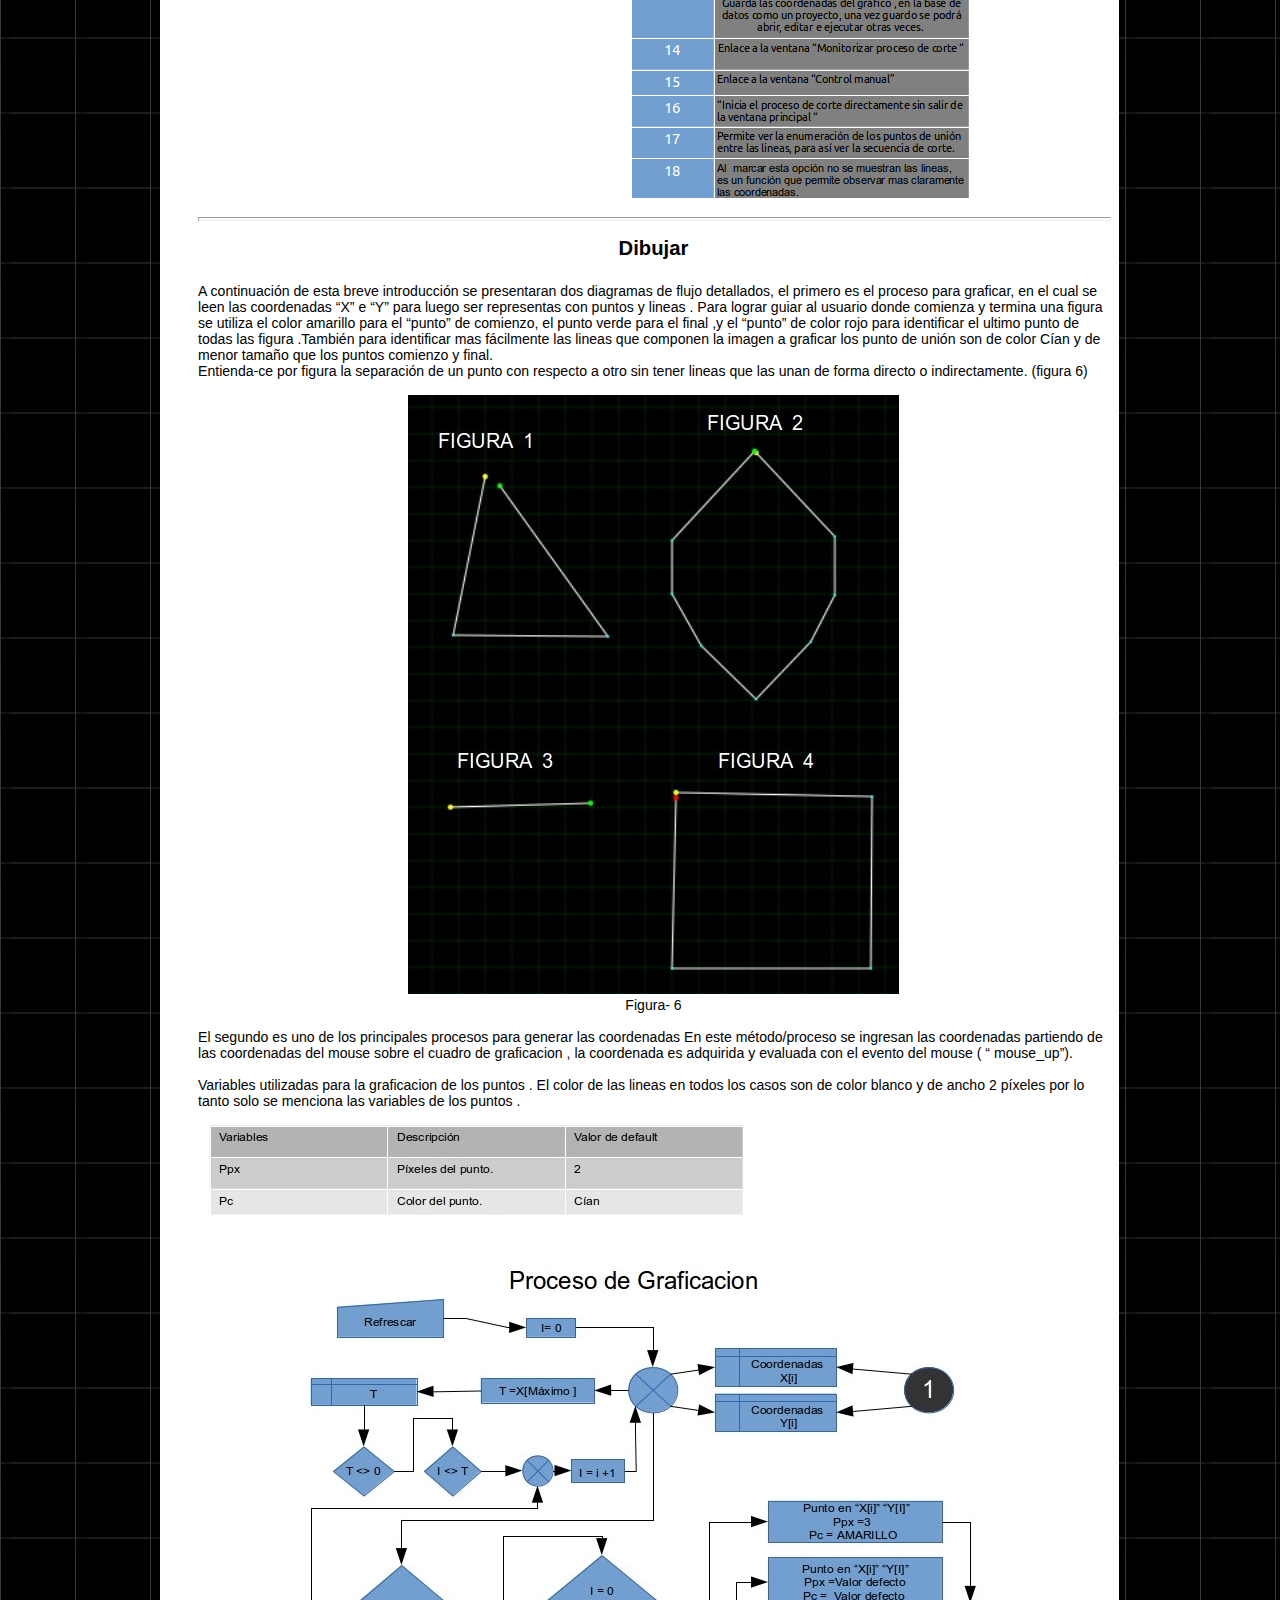
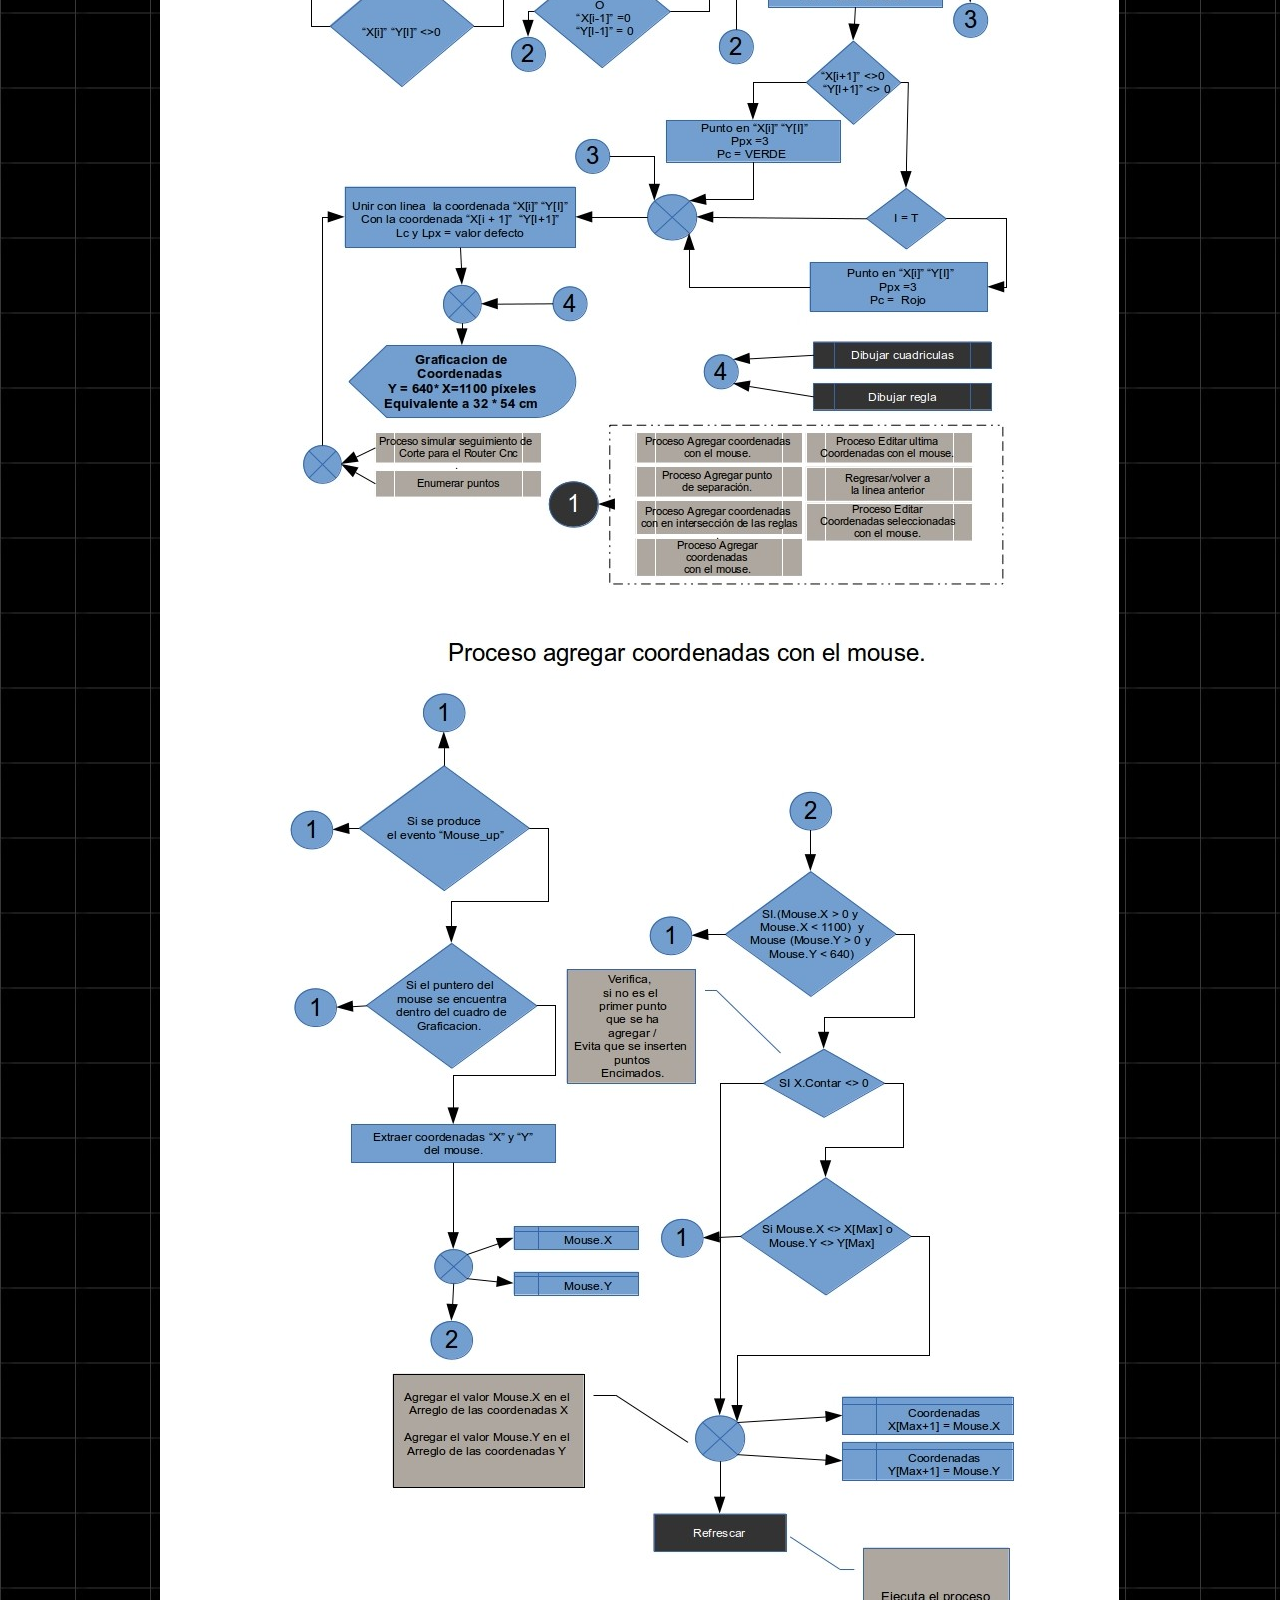
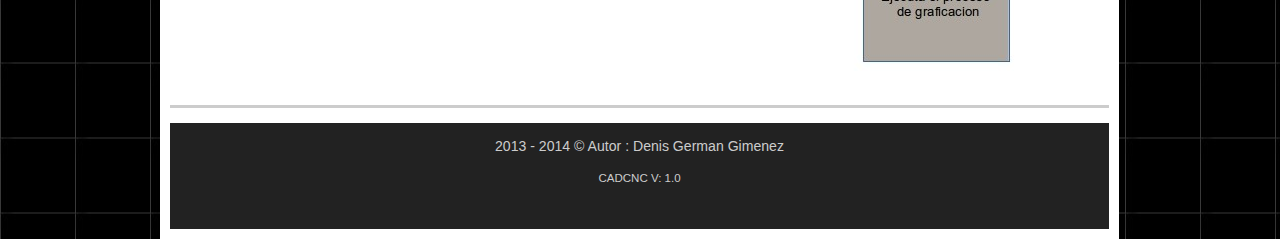
<file: Graficacion.html>
<!DOCTYPE html PUBLIC "-//W3C//DTD XHTML 1.0 Strict//EN" "http://www.w3.org/TR/xhtml1/DTD/xhtml1-strict.dtd">
<html xmlns="http://www.w3.org/1999/xhtml"><head>







<script language="javascript" type="text/javascript">

var arriba;
function subir() {
if (document.body.scrollTop != 0 || document.documentElement.scrollTop != 0) {
window.scrollBy(0, -15);
arriba = setTimeout('subir()', 10);
}
else clearTimeout(arriba);
}
</script>


  
  <meta http-equiv="Content-Type" content="text/html; charset=UTF-8" /><title>CADCNC V 1.0</title>
  
  <link href="style.css" rel="stylesheet" type="text/css" /></head><body style="color: rgb(0, 0, 0);" alink="#ee0000" link="#0000ee" vlink="#551a8b">
<div id="wrap">
<div id="header">
<div id="topnav">
<ul>
  <li style="color: rgb(0, 204, 204);"><a href="index.html" title="Introducción">Introducción</a></li>
  <li style="color: rgb(0, 204, 204); background-color: rgb(0, 204, 204);" class="current"><a href="Graficacion.html" title="Software de Graficacion">Software
de Graficacion</a></li>
  <li style="color: rgb(0, 204, 204);"><a href="Driver.html" title="Software Driver">Software Driver</a></li>
  <li style="color: rgb(0, 204, 204);"><a href="Electronica.html" title="Electrónica">Electrónica </a></li>
  <li style="color: rgb(0, 204, 204);"><a href="Mecanica.html" title="Mecánica">Mecánica</a></li>
  <li style="color: rgb(0, 204, 204);"><a href="Codigo.html" title="Código">Código</a></li>
     <li style="color: rgb(0, 204, 204);"><a href="Gfotos.html" title="Fotos">Fotos</a></li>
  <li style="background-color: rgb(0, 204, 204); color: rgb(0, 204, 204);"><a href="mas.html" title="Más">+</a></li>
</ul>
</div>
<div id="introtext">

<table style="text-align: left; width: 960px; margin-left: auto; margin-right: auto; height: 143px;" border="0" cellpadding="0" cellspacing="0">
  <tbody>
    <tr>
      <td style="vertical-align: bottom; height: 142px; text-align: center; width: 220px;"><img style="width: 190px; height: 122px;" alt="c" src="print%20pantalla/ABRIR%20PROYECTO.png" hspace="0" vspace="2" /><br />
      </td>
      <td style="vertical-align: top; height: 142px; width: 734px;">
      <div style="text-align: center;">
      </div>
<h1 style="text-align: center;" id="sitename"><big>Software de Graficacion</big></h1>
      <big> </big></td>
    </tr>
  </tbody>
</table>
<h1 style="height: 61px;" id="sitename"><br />
</h1>
<br />
</div>
</div>
<div id="content">
<div style="text-align: center;">
</div>
<div id="left">
<div style="text-align: center;">
</div>
<div class="container">
<div style="text-align: center;">
</div>
<div class="post">
<div style="text-align: center;">
</div>
<div style="margin-left: 29px; width: 910px;" class="postcontent">
<div style="text-align: center;">
</div>
<div style="text-align: center; font-weight: bold;"><big>Estilo de Interfaz Gnome.<br />
<br />
</big></div>
La
interfaz gráfica fue diseñada para funcionar perfectamente con el
entorno de escritorio clásico de Gnome 3 . si bien funciona bajo KDE Y
XFCE se percibe cierta lentitud en KDE y no mantiene el correcto estilo
sobre este y XFCE- por lo cual se recomienda usar el software bajo
Distribuciones que corran con Gnome 3 , o modificar la interfaz gráfica
del software, par que funcione correctamente bajo el entorno en cual se
desee ejecutarlo .<br />
<div style="text-align: left;">
Ver en <a href="mas.html" target="_blank">anexos</a> entorno de escritorio (Gnome/ KDE/ XFCE)<span style="font-weight: bold;">.</span></div>

</div>
</div>
<div class="post">
<div style="text-align: center;">
</div>
<div style="margin-left: 29px; width: 910px;" class="postcontent">
<div style="text-align: center;">
</div>
<div style="text-align: center;"><big style="font-weight: bold;">El
software de graficacion .</big><br />
<br />
</div>

El
software utiliza una base de datos MySql. Su uso se aplica para
almacenar las coordenadas de los proyecto , nombre de proyecto ,
usuario, contraseña entre otros datos que se describirán mas adelante .
Para poder ejecutar el software se requiere :<br />
GNU/Linux (Sistema Operativo)<br />
Interfaz gráficas, preferentemente Gnome 3<br />
gambas-rumtime 3 juntos a las siguientes librerías<br />
gb.db &gt; Este componente le permite acceder a varios sistemas
gestores de bases de datos.<br />
gb.db.form&gt; Este componente contiene controles enlazados a datos
(data-bound controls).<br />
gb.db.mysql&gt; Controlador de base de datos Mysql.<br />
gb.form&gt; Este componente provee un conjunto de controles mejorados.
Estos pueden ser usados indiferentemente con gb.qt o gb.gtk.<br />
gb.gui &gt;Este componente deberá cargar el componente gb.qt o el
gb.gtk, de acuerdo al escritorio que se este usando. Si estas usando
KDE, entonces gb.qt deberá se cargado.<br />
En cualquier otro caso, gb.gtk deberá ser cargado <br />
Mysql server v 5.7 .instalado junto a la base de datos del proyecto .<br />
<br />
El software por el momento utiliza 6 Módulos y 8 clases entre ambos
suman mas 3300 lineas de código aprox. , y sumando a esto 8 formularios
de interfaz gráfica.<br />
En este apartado se describirán los siguientes elementos :<br />
<br />
I. Diagrama de su estructura .<br />
II. Base de datos.<br />
III. Diagramas de flujos de sus componentes principales .<br />
IV. Impresiones de pantalla del software y descripción de sus elementos .<br />
V. Control de acceso para el usuario y control de cuentas de usuario.<br />
VI. Seleccionar proyecto o crear nuevo.<br />
VII. Ventana de Principal o ventana de graficacion.<br />
VIII. Descripciones elementales de funcionamiento.<br />

<p><span class="readmore"><br />
</span></p>
<p style="text-align: center;"><span class="readmore"><img src="Diagramas/Estructura%20sosftware.jpg" style="border: 0px solid ; width: 556px; height: 535px;" alt="x" title="x" /></span><br />
</p>
<p>➢ Para iniciar el software de graficacion se solicita una cuenta
de usuario , este es necesario para poder relacionar los gráficos con
autor propietario.<br />
➢ Una vez ingresado se puede optar para seleccionar un proyecto ya
creado desde la Base de datos o de un archivo , o en su defecto crear
uno nuevo que se guardara automáticamente en la base de datos .<br />
➢ Una vez después de haber abierto el achico . Se ingresa a la ventana
de graficacion en esta se podrá crear / editar el diseño de la figura
que se desee cortar en la plancha de telgopor-</p>
<br />
<big><big>&nbsp;&nbsp;&nbsp;&nbsp;&nbsp;&nbsp;&nbsp;&nbsp;&nbsp;&nbsp;&nbsp;&nbsp;&nbsp;&nbsp;&nbsp;&nbsp;&nbsp;&nbsp;&nbsp;&nbsp;&nbsp;&nbsp;&nbsp;&nbsp;&nbsp;&nbsp;&nbsp;&nbsp;&nbsp;&nbsp;&nbsp;&nbsp;&nbsp;&nbsp;&nbsp;&nbsp;&nbsp;&nbsp;&nbsp;&nbsp;&nbsp;&nbsp;&nbsp;&nbsp;&nbsp;&nbsp;
<small style="font-weight: bold;">Tablas de la base de datos</small></big></big>
<p>
</p>
<div style="text-align: center;"><img style="width: 617px; height: 216px;" alt="x" src="IMAGENES/bd.png" /><br />
<br />
<div style="text-align: center;"><br />
<div style="text-align: left;"><small style="font-weight: bold;">&nbsp;</small><big style="font-weight: bold;">Control de acceso para el usuario</big><small style="font-weight: bold;">.</small><br />
</div>

<br />
<div style="text-align: left;">
Ingreso : Para ingresara por primera vez se utiliza una cuenta de
usuario . Por defecto es :<br />
</div>
<div style="text-align: left;">
usuario ROOT, contraseña : ROOT.<br />
</div>
<br />
<span style="font-weight: bold;">Ingrese
su nombre de Usuario:</span><br />
<br />
<img style="width: 631px; height: 174px;" alt="x" title="x" src="print%20pantalla/Captura%20de%20pantalla%20de%202014-07-13%2022_45_13.png" /><br />
<br />
<span style="font-weight: bold;">Luego ingrese su Contraseña:</span><br />
<br />
<img style="width: 634px; height: 179px;" alt="x" src="print%20pantalla/Captura%20de%20pantalla%20de%202014-07-13%2022_45_40.png" /><br />
<br />
<big><big><br /><small><span style="font-weight: bold;">
Diagrama ingreso de usuario</span><br style="font-weight: bold;" />
<span style="font-weight: bold;">
Ingreso de Usuario</span></small></big></big><br />
<img style="width: 557px; height: 736px;" alt="x" src="Diagramas/mot9.gif.jpg" /><br />
<big><big><br />
</big></big>
<hr style="width: 100%; height: 2px;" /><big style="font-weight: bold;"><br />
Abrir Proyecto existente</big><small style="font-weight: bold;"> </small><br />
<br />
<div style="text-align: left;">
En este se puede seleccionar un proyecto de la base de datos , o
seleccionar uno de un archivo de extensión (.Cnc)<br />
</div>

<br style="text-decoration: underline;" />
<span style="font-weight: bold; text-decoration: underline;">Formulario abrir proyecto:</span><br />
<br />
<img style="width: 693px; height: 399px;" alt="X" src="print%20pantalla/ABRIR.png" /><br />
<div style="text-align: center; margin-top: 28px; height: 0px; margin-left: 603px; width: 308px;"><img style="width: 250px; height: 198px;" alt="X" src="print%20pantalla/Captura%20de%20pantalla%20de%202014-07-13%2022_46_55.png" /><br />
(Figura 4. )</div>
<div style="text-align: left; width: 555px;">La lista que se muestra en
la imagen es una lista con los proyecto creados por el usuario<br />
que ingreso y todos los proyectos declarados públicos que puedan
pertenecer a otro<br />
usuario.<br />
Al seleccionar de la lista se muestra nuevamente el nombre , fecha de
creación , fecha de<br />
la ultima modificación .<br />
Botón “Abrir “ Una vez seleccionado el proyecto, clic en abrir.<br />
Si desea abrir un proyecto creado en un archivo “Abrir archivo ”&nbsp; <br />
busque el archivo en la ventana de dialogo .<br />
(Figura 4. )<br />
Botón “Nuevo” cierra el formulario actual para abrir<br />
el formulario Crear proyecto nuevo.<br />
<br />
</div>
<br />
<br />
<big style="font-weight: bold;">Crear un nuevo Proyecto </big><small style="font-weight: bold;"><br />
</small>
<br />
<div style="text-align: left;">Al ingresar en esta opción , el usuario
puede crear un nuevo proyecto
.Ingresando un nombre para este , si se desea que el proyecto que pueda
ser visto y modificado por otros “Usuarios” cheque en la opción publico
.Haciendo clic en el botón “nuevo” se inicia un proceso que
automáticamente guardara en la base de datos nombre del usuario , fecha
de creación y nombre del proyecto, siguiendo de esta acción se abrirá
la interfaz principal, (interfaz de graficacion ). Las opciones “Abrir
proyecto existente ” permite volver a la interfaz anterior . <br />
El botón “Borrar” permite eliminar un proyecto que se encuentre en la
base de datos.<br />
</div>

<br />
<span style="font-weight: bold;">Formulario “Nuevo proyecto ”.</span><br />
<br />
<img style="width: 695px; height: 399px;" alt="X" src="print%20pantalla/nuevo%20proyecto.png" /><br />
</div>
<br />
<hr style="width: 100%; height: 2px;" /><br />
<br />
<big>Diagrama de flujos de los procesos anteriores. </big><br />
<br />
<br />
<img style="width: 727px; height: 882px;" alt="x" src="Diagramas/abrir%20proyecto.jpg" /><br />
<br />
<br />
<img style="width: 611px; height: 800px;" alt="x" src="Diagramas/abrir%20proyecto%20desde%20archivo.jpg" /><br />
<br />
<br />
<img style="width: 775px; height: 792px;" alt="x" src="Diagramas/Proyecto%20nuevo.jpg" /><br />
<br />
<br />
<br />
<br />
<br />
</div>
<p><span class="readmore" /></p>
</div>
</div>
<div class="post">

<div style="margin-left: 28px; width: 911px;" class="postcontent">
<div style="text-align: center;"><big><big><big><small style="font-weight: bold;">Interfaz de Graficacion</small><br />
</big></big></big></div>
<div style="text-align: center;"><br />
<img style="width: 910px; height: 664px;" alt="x" src="print%20pantalla/Captura%20de%20pantalla%20de%202014-07-14%2001-13-29.png" /><br />
</div>
<br />
Es la ventana principal, en esta se realiza el diseño o gráfico . Se
ofrece un pequeño conjunto de herramientas en el panel izquierdo . Que
se puede ocultar con el botón “expandir ”, esto sirve para ver la
ventana de graficacion completa si se cuenta con un monitor de
resolución menor de 1280 px de ancho, permitiendo poder graficar
libremente en monitores de resolución mínima (1024 x 768 px ). por el
momento la interfaz de graficacion se encuentra con funciones muy
básicas , pero estables.<br />
<br />
<img style="width: 911px; height: 323px;" alt="x" src="print%20pantalla/Captura%20de%20pantalla%20de%202014-07-26%2018:23:41.png" /><br />
<br />
<big style="font-weight: bold;">Principio de funcionamiento.</big><br />
<br />
<div style="text-align: left;">El dibujo se realiza en el recuadro
negro con cuadriculas verdes , este objeto pertenece a la clase gb.gui
y define con el nombre de DrawingArea ,es de exactamente 1100 x 640
píxeles, para establecer el área de trabajo relativo de se divide el
alto tanto como el ancho por 2, y a esto se divide nuevamente por 10. o
simplemente ancho y alto divido 20 .<br />
Una cuadricula de 20x20 px es igual a 1 x 1 cm en el router Cnc. Por lo
tanto las cuadriculas representa 1cm cuadrado. 32 cm de alto (sobre el
eje “Y ”) y 55 cm de ancho (sobre el eje “X”) .<br />
Para dibujar puntos, se establece la coordenada de un punto Ejemplo
punto “A” = (A: “x”,”y”) .<br />
Internamente el software separa los puntos estableciendo en la
coordenadas el valor “x “ = 0 “y “= 0 por lo tanto este espacio de
graficacion queda reservado para establecer una separación de puntos o
el fin de una linea par el comienzo de otra. <br />
<br />
Esto se puede hacer de 3 forma , uno con la ayuda del mouse o con la
ayuda de la regla y finalmente ingresando las coordenadas manualmente
del punto. <br />
Para dibujar una linea se establecen dos puntos fijadas en el sistema
de coordenadas : uno de (A : “x”,”y”) y (B : “x”,”y”) .<br />
Al igual que el punto se puede realizar de las 3 formas mencionadas ,
pero en este caso el siguiente punto es el punto de conexión “B” .<br />
A continuación se muestra una imagen de lo que vendría a ser el cuadro
de herramientas de graficacion . Con la descripción de cada opción.
Tener en cuenta que es de un software prototipo por lo tanto las
funciones son limitadas .<br />
<br />
&nbsp;<br />
<div style="text-align: center;"><img style="width: 655px; height: 947px;" alt="x" src="print%20pantalla/panel%20de%20herramientas.png" /><br />
</div>
<br />
<hr style="width: 100%; height: 2px;" /><br />
<div style="text-align: center;"><big><big><span style="font-weight: bold;">Dibujar</span> <br />
<br />
</big></big>
</div>
A continuación de esta breve introducción se presentaran dos diagramas
de flujo detallados, el primero es el proceso para graficar, en el cual
se leen las coordenadas “X” e “Y” para luego ser representas con puntos
y lineas . Para lograr guiar al usuario donde comienza y termina una
figura se utiliza el color amarillo para el “punto” de comienzo, el
punto verde para el final ,y el “punto” de color rojo para identificar
el ultimo punto de todas las figura .También para identificar mas
fácilmente las lineas que componen la imagen a graficar los punto de
unión son de color Cían y de menor tamaño que los puntos comienzo y
final.<br />
Entienda-ce por figura la separación de un punto con respecto a otro
sin tener lineas que las unan de forma directo o indirectamente.
(figura 6)<br />
<br />
<div style="text-align: center;"><img style="width: 491px; height: 599px;" alt="x" src="print%20pantalla/figura.jpg" /><br />
Figura- 6<br />
<br />
</div>
El segundo es uno de los principales procesos para generar las
coordenadas En este método/proceso se ingresan las coordenadas
partiendo de las coordenadas del mouse sobre el cuadro de graficacion ,
la coordenada es adquirida y evaluada con el evento del mouse ( “
mouse_up”).<br />
<br />
Variables utilizadas para la graficacion de los puntos . El color de
las lineas en todos los casos son de color blanco y de ancho 2 píxeles
por lo tanto solo se menciona las variables de los puntos .<br />
<br />
<p style="margin-bottom: 0cm; font-style: normal; font-weight: normal;"><font face="Ubuntu"><span style="background: transparent none repeat scroll 0% 50%; -moz-background-clip: -moz-initial; -moz-background-origin: -moz-initial; -moz-background-inline-policy: -moz-initial;"><img style="width: 557px; height: 98px;" alt="x" src="print%20pantalla/variables%20del%20punto.jpg" /><br />
</span></font></p>
<br />
</div>
<br />
<div style="text-align: center;"><img style="width: 734px; height: 951px;" alt="x" src="Diagramas/Graficacion.jpg" /><br />
</div>
<br />
<div style="text-align: center;"><img style="width: 752px; height: 1040px;" alt="x" src="Diagramas/Dibujar%20con%20el%20mouse.jpg" /><br />
</div>
<div style="text-align: center;"><a href="#" onclick="subir();return false" title="Ir Arriba"><img style="position: fixed; bottom: 0pt; right: 0pt;" src="icon_top.png" border="0" /> </a>

<br />
</div>
</div>
</div>
<div class="clear">
</div>
<div id="footer">
2013 - 2014 © Autor : Denis German Gimenez<br />
<br />

<p id="credits">CADCNC V: 1.0<br />
<br />
</p>
</div>
</div>
</div>

</div></div></body></html>
</file>
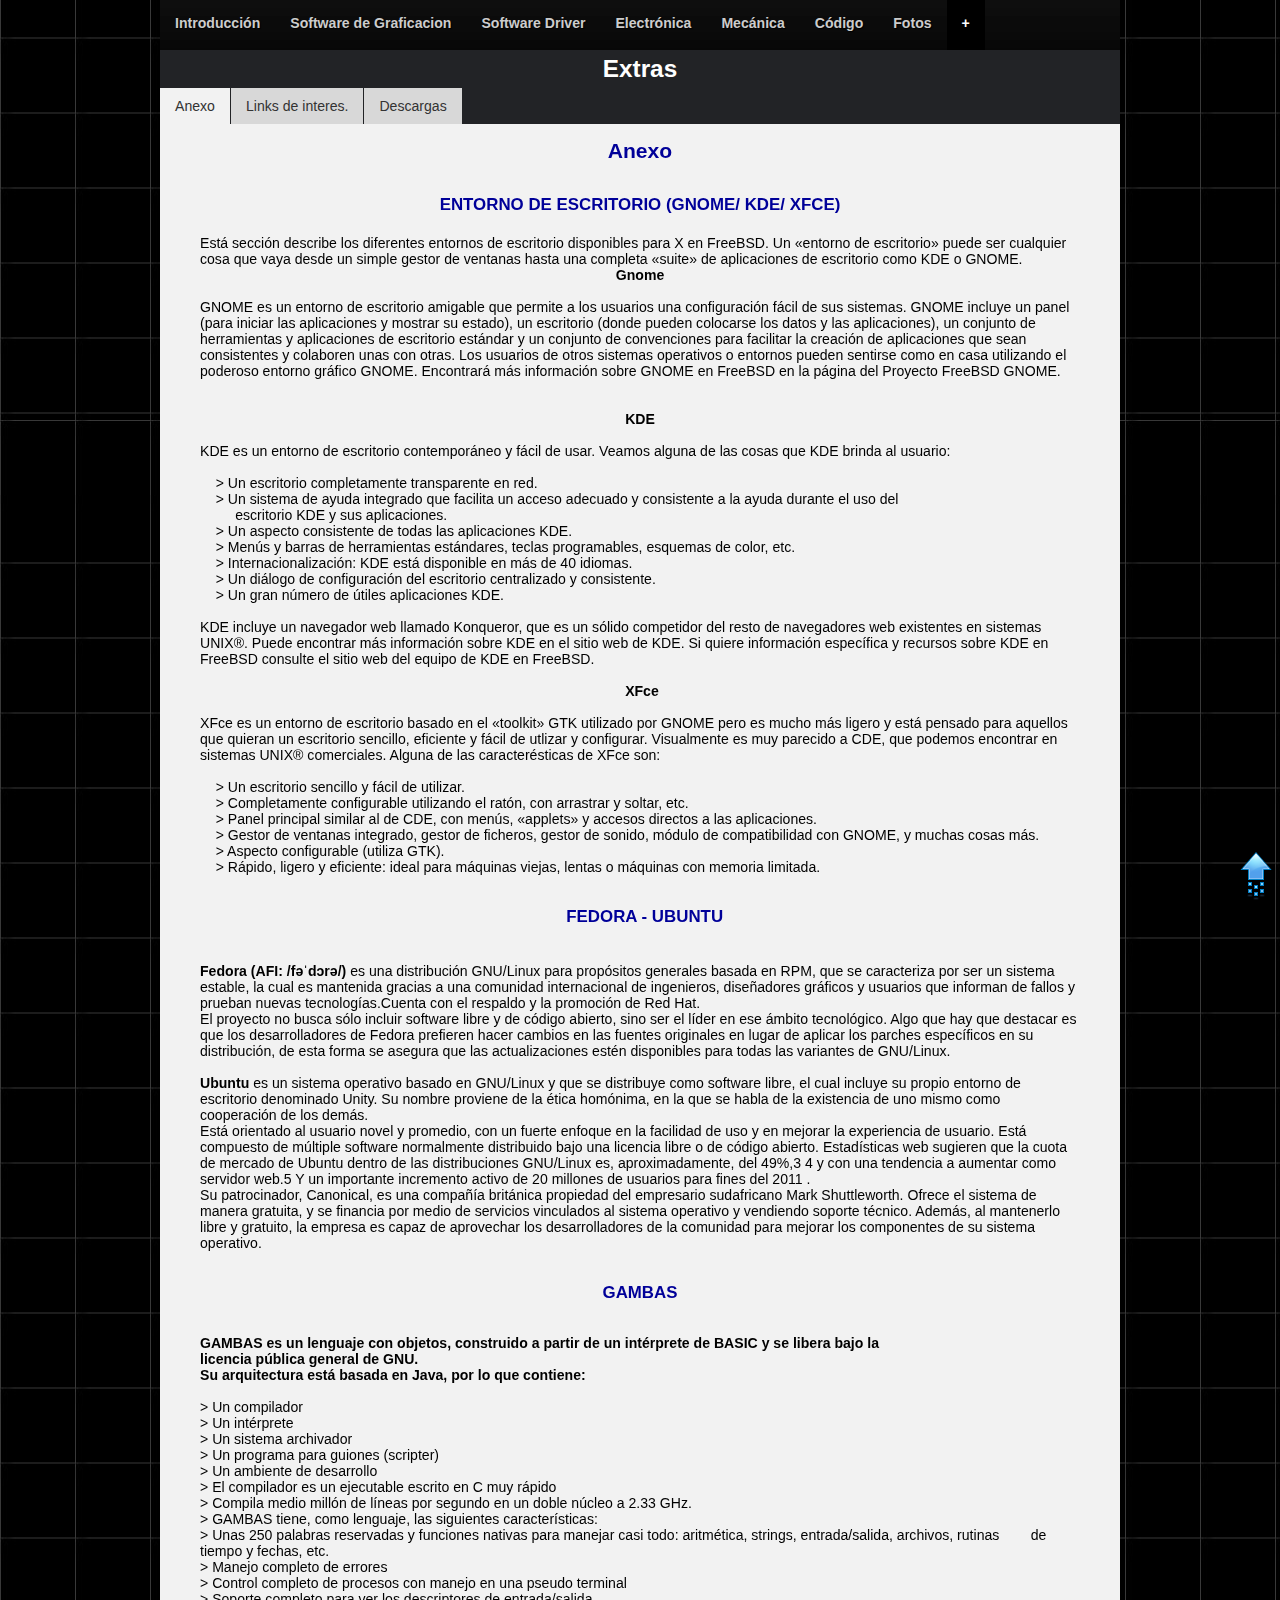
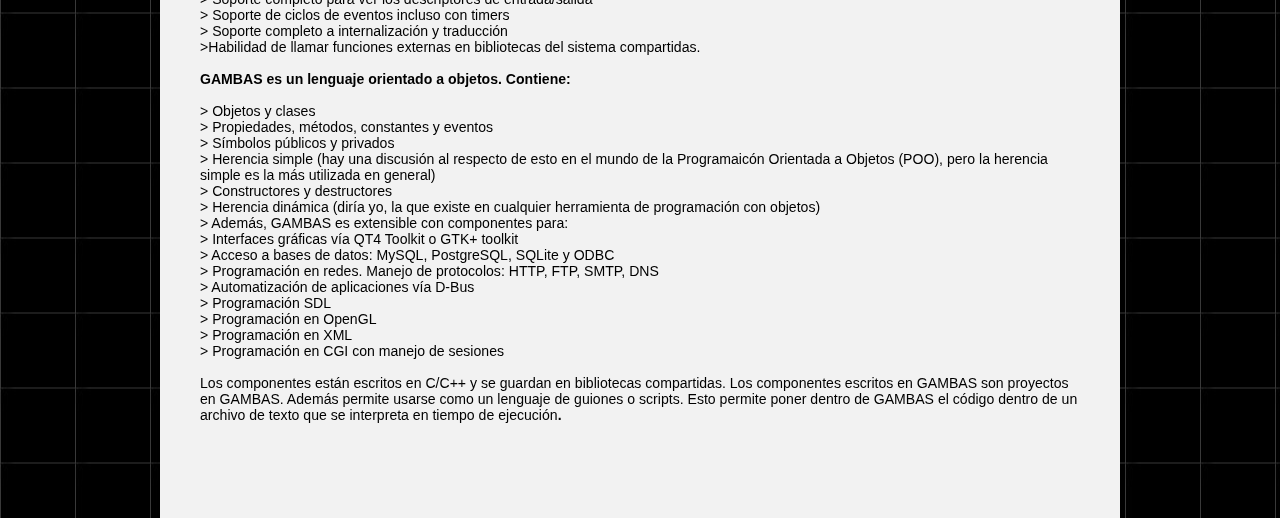
<file: mas.html>
<!DOCTYPE HTML PUBLIC "-//W3C//DTD HTML 4.01 Transitional//EN">
<html><head>
  
  <script language="javascript" type="text/javascript">

var arriba;
function subir() {
if (document.body.scrollTop != 0 || document.documentElement.scrollTop != 0) {
window.scrollBy(0, -15);
arriba = setTimeout('subir()', 10);
}
else clearTimeout(arriba);
}
  </script>
  
  <meta http-equiv="Content-Type" content="text/html; charset=UTF-8">
  <title>CADCNC V 1.0</title>

  
  
  <link href="style.css" rel="stylesheet" type="text/css">

  
  <meta http-equiv="X-UA-Compatible" content="IE=Edge;chrome=1">

  
  <meta name="description" content="Liquid Slider : The Last Responsive Content Slider You'll Ever Need">

  
  <meta name="viewport" content="width=device-width, initial-scale=1.0">

  
  <link rel="stylesheet" href="./css/animate.min.css">

  
  <link rel="stylesheet" href="./css/liquid-slider.css">

  
  <meta charset="utf-8">

  
  <meta http-equiv="X-UA-Compatible" content="IE=Edge;chrome=1">

  
  <meta name="description" content="Liquid Slider : The Last Responsive Content Slider You'll Ever Need">

  
  <meta name="viewport" content="width=device-width, initial-scale=1.0">

  
  <link rel="stylesheet" href="./css/animate.min.css">

  
  <link rel="stylesheet" href="./css/liquid-slider.css">

  
  <meta http-equiv="content-type" content="text/html; charset=utf-8">

  
  <meta http-equiv="content-type" content="text/html; charset=utf-8">

  
  <meta http-equiv="content-type" content="text/html; charset=utf-8">

  
  <meta http-equiv="content-type" content="text/html; charset=utf-8">

  
  <meta http-equiv="content-type" content="text/html; charset=utf-8">

</head><body>
<div id="wrap">
<div style="height: 915px;" id="header">
<div id="topnav">
<ul>
  <li style="color: rgb(0, 204, 204);"><a href="index.html" title="Introducción">Introducción</a></li>
  <li style="color: rgb(0, 204, 204); background-color: rgb(0, 204, 204);"><a href="Graficacion.html" title="Software de Graficacion">Software
de Graficacion</a></li>
  <li style="color: rgb(0, 204, 204);" ;=""><a href="Driver.html" title="Software Driver">Software Driver</a></li>
  <li style="color: rgb(0, 204, 204);"><a href="Electronica.html" title="Electrónica">Electrónica </a></li>
  <li style="color: rgb(0, 204, 204);"><a href="Mecanica.html" title="Mecánica">Mecánica</a></li>
  <li style="color: rgb(0, 204, 204);"><a href="Codigo.html" title="Código">Código</a></li>
  <li style="color: rgb(0, 204, 204);"><a href="Gfotos.html" title="Fotos">Fotos</a></li>
  <li style="background-color: rgb(0, 204, 204); color: rgb(0, 204, 204);" class="current"><a href="mas.html" title="Más">+</a></li>
</ul>
</div>
<center style="padding: 5px 0px;"><big style="font-weight: bold; color: white;"><big><big>Extras<br>
</big></big></big></center>
<div style="text-align: center;">
<div style="text-align: center;"><!-- Optionally use Animate.css --></div>
<div id="main-slider" class="liquid-slider">
<div>
<h2 style="color: rgb(0, 0, 153);" class="title">Anexo</h2>
<br>
<br>
<div style="text-align: left;">
<div style="text-align: center;"><big style="font-weight: bold; color: rgb(0, 0, 153);">ENTORNO DE
ESCRITORIO (GNOME/ KDE/ XFCE)<br>
<br>
</big></div>
Está
sección describe los diferentes entornos de escritorio disponibles para
X en FreeBSD. Un «entorno de escritorio» puede ser cualquier cosa que
vaya desde un simple gestor de ventanas hasta una completa «suite» de
aplicaciones de escritorio como<span class="Apple-converted-space">&nbsp;</span><span class="application">KDE</span><span class="Apple-converted-space">&nbsp;</span>o<span class="Apple-converted-space">&nbsp;</span><span class="application">GNOME.<br>
</span>
<div style="text-align: center;"><span style="font-weight: bold;">Gnome</span></div>
<br>
GNOME es un entorno de escritorio amigable que permite a los usuarios
una configuración fácil de sus sistemas. GNOME incluye un panel (para
iniciar las aplicaciones y mostrar su estado), un escritorio (donde
pueden colocarse los datos y las aplicaciones), un conjunto de
herramientas y aplicaciones de escritorio estándar y un conjunto de
convenciones para facilitar la creación de aplicaciones que sean
consistentes y colaboren unas con otras. Los usuarios de otros sistemas
operativos o entornos pueden sentirse como en casa utilizando el
poderoso entorno gráfico GNOME. Encontrará más información sobre GNOME
en FreeBSD en la página del Proyecto FreeBSD GNOME.<span class="application"><br>
<br>
</span></div>
<p style="text-align: center;"><span style="font-weight: bold;"><br>
</span></p>
<div style="text-align: center;"><span style="font-weight: bold;">KDE</span><br>
</div>
<p style="text-align: left;"><br>
KDE es un entorno de escritorio contemporáneo y fácil de usar. Veamos
alguna de las cosas que KDE brinda al usuario:<br>
<br>
</p>
<p style="text-align: left;">&nbsp;&nbsp;&nbsp; &gt; Un escritorio
completamente transparente en red.</p>
<p style="text-align: left;">&nbsp;&nbsp;&nbsp; &gt; Un sistema de
ayuda integrado que facilita un acceso adecuado y consistente a la
ayuda durante el uso del</p>
<p style="text-align: left;">&nbsp;&nbsp;&nbsp;&nbsp; &nbsp; &nbsp;
escritorio KDE y sus aplicaciones.</p>
<p style="text-align: left;">&nbsp;&nbsp;&nbsp; &gt; Un aspecto
consistente de todas las aplicaciones KDE.</p>
<p style="text-align: left;">&nbsp;&nbsp;&nbsp; &gt; Menús y barras de
herramientas estándares, teclas programables, esquemas de color, etc.</p>
<p style="text-align: left;">&nbsp;&nbsp;&nbsp; &gt;
Internacionalización: KDE está disponible en más de 40 idiomas.</p>
<p style="text-align: left;">&nbsp;&nbsp;&nbsp; &gt; Un diálogo de
configuración del escritorio centralizado y consistente.</p>
<p style="text-align: left;">&nbsp;&nbsp;&nbsp; &gt; Un gran número de
útiles aplicaciones KDE.<br>
<br>
KDE incluye un navegador web llamado Konqueror, que es un sólido
competidor del resto de navegadores web existentes en sistemas UNIX®.
Puede encontrar más información sobre KDE en el sitio web de KDE. Si
quiere información específica y recursos sobre KDE en FreeBSD consulte
el sitio web del equipo de KDE en FreeBSD.</p>
<p style="text-align: left;"><br>
</p>
<div style="text-align: center;">&nbsp;<span style="font-weight: bold;">XFce</span><br>
</div>
<p style="text-align: left;"><br>
XFce es un entorno de escritorio basado en el «toolkit» GTK utilizado
por GNOME pero es mucho más ligero y está pensado para aquellos que
quieran un escritorio sencillo, eficiente y fácil de utlizar y
configurar. Visualmente es muy parecido a CDE, que podemos encontrar en
sistemas UNIX® comerciales. Alguna de las caracterésticas de XFce son:<br>
<br>
&nbsp;&nbsp;&nbsp; &gt; Un escritorio sencillo y fácil de utilizar.</p>
<p style="text-align: left;">&nbsp;&nbsp;&nbsp; &gt; Completamente
configurable utilizando el ratón, con arrastrar y soltar, etc.</p>
<p style="text-align: left;">&nbsp;&nbsp;&nbsp; &gt; Panel principal
similar al de CDE, con menús, «applets» y accesos directos a las
aplicaciones.&nbsp;<br>
&nbsp;&nbsp;&nbsp; &gt; Gestor de ventanas integrado, gestor de
ficheros, gestor de sonido, módulo de compatibilidad con GNOME, y
muchas cosas más.<br>
&nbsp;&nbsp;&nbsp; &gt; Aspecto configurable (utiliza GTK).<br>
&nbsp;&nbsp;&nbsp; &gt; Rápido, ligero y eficiente: ideal para máquinas
viejas, lentas o máquinas con memoria limitada.</p>
<p style="text-align: left;"><br>
</p>
<p style="text-align: left;"><br>
</p>
<p style="text-align: center; color: rgb(0, 0, 153);"><big>&nbsp; <span style="font-weight: bold;">FEDORA - UBUNTU</span></big></p>
<p style="text-align: center; color: rgb(0, 0, 153);"><span style="color: rgb(0, 0, 153);"><br>
</span></p>
<p style="text-align: center; color: rgb(0, 0, 153);"><big><span style="font-weight: bold;"><br>
</span></big></p>
<p style="text-align: left;"><span style="font-weight: bold;">Fedora
(AFI: /fəˈdɔrə/) </span>es una distribución GNU/Linux para propósitos
generales basada en RPM, que se caracteriza por ser un sistema estable,
la cual es mantenida gracias a una comunidad internacional de
ingenieros, diseñadores gráficos y usuarios que informan de fallos y
prueban nuevas tecnologías.Cuenta con el respaldo y la promoción de Red
Hat. <br>
</p>
<p style="text-align: left;">El proyecto no busca sólo incluir software
libre y de código abierto, sino ser el líder en ese ámbito tecnológico.
Algo que hay que destacar es que los desarrolladores de Fedora
prefieren hacer cambios en las fuentes originales en lugar de aplicar
los parches específicos en su distribución, de esta forma se asegura
que las actualizaciones estén disponibles para todas las variantes de
GNU/Linux.</p>
<p style="text-align: left;"><span style="font-weight: bold;"><br>
</span></p>
<p style="text-align: left;"><span style="font-weight: bold;">Ubuntu </span>es
un sistema operativo basado en GNU/Linux y que se distribuye como
software libre, el cual incluye su propio entorno de escritorio
denominado Unity. Su nombre proviene de la ética homónima, en la que se
habla de la existencia de uno mismo como cooperación de los demás. <br>
</p>
<p style="text-align: left;">Está orientado al usuario novel y
promedio, con un fuerte enfoque en la facilidad de uso y en mejorar la
experiencia de usuario. Está compuesto de múltiple software normalmente
distribuido bajo una licencia libre o de código abierto. Estadísticas
web sugieren que la cuota de mercado de Ubuntu dentro de las
distribuciones GNU/Linux es, aproximadamente, del 49%,3 4 y con una
tendencia a aumentar como servidor web.5 Y un importante incremento
activo de 20 millones de usuarios para fines del 2011 .</p>
<p style="text-align: left;">Su patrocinador, Canonical, es una
compañía británica propiedad del empresario sudafricano Mark
Shuttleworth. Ofrece el sistema de manera gratuita, y se financia por
medio de servicios vinculados al sistema operativo y vendiendo soporte
técnico. Además, al mantenerlo libre y gratuito, la empresa es capaz de
aprovechar los desarrolladores de la comunidad para mejorar los
componentes de su sistema operativo.<br>
</p>
<p style="text-align: left;"><span style="font-weight: bold;">&nbsp;&nbsp;&nbsp;&nbsp;&nbsp;&nbsp;&nbsp;&nbsp;&nbsp;&nbsp;&nbsp;
<br>
</span></p>
<p style="text-align: left;"><span style="color: rgb(0, 0, 153);"></span><br>
<span style="font-weight: bold;"></span></p>
<p style="text-align: center;"><big style="font-weight: bold; color: rgb(0, 0, 153);">GAMBAS</big></p>
<p style="text-align: center;"><span style="color: rgb(0, 0, 153);"><br>
</span><span style="font-weight: bold;"></span></p>
<p style="text-align: center;"><span style="font-weight: bold;"><br>
</span></p>
<p style="text-align: left;"><span style="font-weight: bold;">GAMBAS es
un lenguaje con objetos, construido a partir de un intérprete de BASIC
y se libera bajo la<br>
licencia pública general de GNU.<br>
Su arquitectura está basada en Java, por lo que contiene:</span></p>
<p style="text-align: left;"><span style="font-weight: bold;"><br>
</span></p>
<p style="text-align: left;"><span style="font-weight: bold;"></span>&gt;
Un compilador<br>
&gt; Un intérprete<br>
&gt; Un sistema archivador<br>
&gt; Un programa para guiones (scripter)<br>
&gt; Un ambiente de desarrollo<br>
&gt; El compilador es un ejecutable escrito en C muy rápido<br>
&gt; Compila medio millón de líneas por segundo en un doble núcleo a
2.33 GHz.<br>
&gt; GAMBAS tiene, como lenguaje, las siguientes características:<br>
&gt; Unas 250 palabras reservadas y funciones nativas para manejar casi
todo: aritmética, strings, entrada/salida, archivos,
rutinas&nbsp;&nbsp;&nbsp;&nbsp;&nbsp;&nbsp;&nbsp; de tiempo y fechas,
etc.</p>
<p style="text-align: left;">&gt; Manejo completo de errores<br>
&gt; Control completo de procesos con manejo en una pseudo terminal<br>
&gt; Soporte completo para ver los descriptores de entrada/salida<br>
&gt; Soporte de ciclos de eventos incluso con timers<br>
&gt; Soporte completo a internalización y traducción<br>
&gt;Habilidad de llamar funciones externas en bibliotecas del sistema
compartidas.</p>
<p style="text-align: left;"><br>
</p>
<p style="text-align: left;"><span style="font-weight: bold;">GAMBAS es
un lenguaje orientado a objetos. Contiene:</span></p>
<p style="text-align: left;"><span style="font-weight: bold;"></span><br>
&gt; Objetos y clases<br>
&gt; Propiedades, métodos, constantes y eventos<br>
&gt; Símbolos públicos y privados<br>
&gt; Herencia simple (hay una discusión al respecto de esto en el mundo
de la Programaicón Orientada a Objetos (POO), pero la herencia simple
es la más utilizada en general)<br>
&gt; Constructores y destructores<br>
&gt; Herencia dinámica (diría yo, la que existe en cualquier
herramienta de programación con objetos)<br>
&gt; Además, GAMBAS es extensible con componentes para:<br>
&gt; Interfaces gráficas vía QT4 Toolkit o GTK+ toolkit<br>
&gt; Acceso a bases de datos: MySQL, PostgreSQL, SQLite y ODBC<br>
&gt; Programación en redes. Manejo de protocolos: HTTP, FTP, SMTP, DNS<br>
&gt; Automatización de aplicaciones vía D-Bus<br>
&gt; Programación SDL<br>
&gt; Programación en OpenGL<br>
&gt; Programación en XML<br>
&gt; Programación en CGI con manejo de sesiones</p>
<p style="text-align: left;"><br>
</p>
<p style="text-align: left;">Los componentes están escritos en C/C++ y
se guardan en bibliotecas compartidas. Los componentes escritos en
GAMBAS son proyectos en GAMBAS. Además permite usarse como un lenguaje
de guiones o scripts. Esto permite poner dentro de GAMBAS el código
dentro de un archivo de texto que se interpreta en tiempo de ejecución<span style="font-weight: bold;">. <br>
</span></p>
<p style="text-align: left;"><span style="font-weight: bold;"><br>
</span></p>
<p style="text-align: left;"><span style="font-weight: bold;"><br>
</span></p>
<p style="text-align: left;"><br>
<span style="font-weight: bold;"></span></p>
<p style="text-align: left;"><span style="font-weight: bold;"></span><br>
</p>
<p style="text-align: left;"><br>
</p>
</div>
<div>
<h2 style="color: rgb(204, 0, 0);" class="title">Links de interes. <br>
</h2>
<br>
<br>
<table style="text-align: left; width: 880px; height: 54px;" border="1" cellpadding="2" cellspacing="2">
  <tbody>
    <tr align="center">
      <td style="vertical-align: top;"><big style="font-weight: bold;">MOTORES
PASO A PASO (STEP MOTOR)<br>
      <br>
      </big></td>
    </tr>
    <tr align="center">
      <td style="vertical-align: top;"><a target="_blank" href="http://www.alciro.org/alciro/Plotter-Router-Fresadora-CNC_1/Motores-Paso-a-Paso-Step-Motor_37.htm">http://www.alciro.org/alciro/Plotter-Router-Fresadora-CNC_1</a></td>
    </tr>
  </tbody>
</table>
<br>
<table style="text-align: left; width: 880px;" border="1" cellpadding="2" cellspacing="2">
  <tbody>
    <tr align="center">
      <td style="vertical-align: top;"><big style="font-weight: bold;">PUERTO
PARALELO <br>
      <br>
      </big></td>
    </tr>
    <tr align="center">
      <td style="vertical-align: top;"><a target="_blank" href="http://es.wikipedia.org/wiki/Puerto_paralelo">http://es.wikipedia.org/wiki/Puerto_paralelo</a></td>
    </tr>
  </tbody>
</table>
<br>
<table style="text-align: left; width: 880px;" border="1" cellpadding="2" cellspacing="2">
  <tbody>
    <tr align="center">
      <td style="vertical-align: top;"><big style="font-weight: bold;">ROUTES
CNC INDUSTRIALES<br>
&nbsp;</big><br>
      </td>
    </tr>
    <tr align="center">
      <td style="vertical-align: top;"><a href="http://www.axial.com.ar/">http://www.axial.com.ar/</a></td>
    </tr>
  </tbody>
</table>
<br>
<table style="text-align: left; width: 880px;" border="1" cellpadding="2" cellspacing="2">
  <tbody>
    <tr align="center">
      <td style="vertical-align: top;"><big><span style="font-weight: bold;">SOFTWARE CNC/CAD/CAM<br>
      <br>
      </span></big></td>
    </tr>
    <tr align="center">
      <td style="vertical-align: top;"><a target="_blank" href="http://tallerdedalo.es/web/MundoCNC/Software">http://tallerdedalo.es/web/MundoCNC/Software</a></td>
    </tr>
  </tbody>
</table>
<br>
<br>
</div>
<div>
<h2 style="color: rgb(0, 0, 177);" class="title">Descargas</h2>
<span style="color: rgb(0, 0, 153);"></span><br>
<table style="text-align: left; width: 880px;" border="1" cellpadding="2" cellspacing="2">
  <tbody>
    <tr>
      <td style="vertical-align: top; width: 440px; text-align: center;">Codigo
fuente vercion 1.6 <br>
      </td>
      <td style="vertical-align: top; text-align: center;"><a href="Descargas/CNC-OPTIMUS-1-6.zip"><img style="border: 0px solid ; width: 40px; height: 35px;" alt="x" src="imagen%20descarga.gif"></a><br>
      </td>
    </tr>
  </tbody>
</table>
<br>
<br>
<p style="text-align: left;"><br>
</p>
</div>
<div><br>
<br>
</div>
<div>
<footer>
<script src="./js/jquery.min.js"></script>
<script src="./js/jquery.easing.min.js"></script>
<script src="./js/jquery.touchSwipe.min.js"></script>
<script src="./js/jquery.liquid-slider.min.js"></script>
<script>

$('#main-slider').liquidSlider();
</script></footer><br>
</div>
<center>.</center>
<div style="text-align: center;"><a href="#" onclick="subir();return false" title="Ir Arriba"><img style="position: fixed; bottom: 0pt; right: 0pt;" src="icon_top.png" border="0"> </a>
<br>
<br>
</div>
<div id="footer">
2013 - 2014 © Autor : Denis German Gimenez<br>
<br>
<p id="credits">CADCNC V: 1.0<br>
</p>
</div>
</div>
</div>
</div>
</div>

</body></html>
</file>
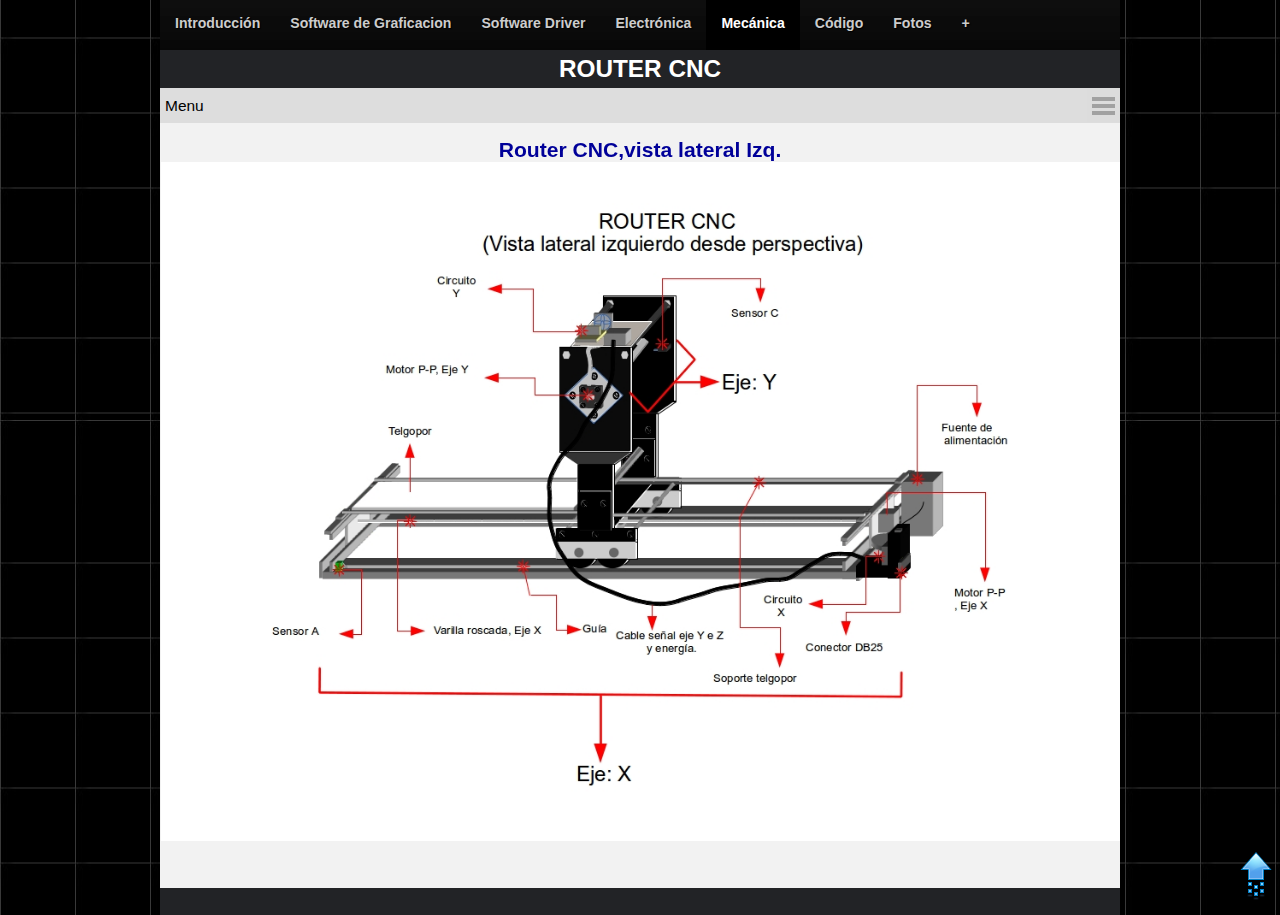
<file: Mecanica.html>
<!DOCTYPE HTML PUBLIC "-//W3C//DTD HTML 4.01 Transitional//EN">
<html><head>

  
  <script language="javascript" type="text/javascript">

var arriba;
function subir() {
if (document.body.scrollTop != 0 || document.documentElement.scrollTop != 0) {
window.scrollBy(0, -15);
arriba = setTimeout('subir()', 10);
}
else clearTimeout(arriba);
}
  </script>
  
  <meta http-equiv="Content-Type" content="text/html; charset=UTF-8"><title>CADCNC V 1.0</title>
  

  
  
  <link href="style.css" rel="stylesheet" type="text/css">

  
  <meta http-equiv="X-UA-Compatible" content="IE=Edge;chrome=1">

  
  <meta name="description" content="Liquid Slider : The Last Responsive Content Slider You'll Ever Need">

  
  <meta name="viewport" content="width=device-width, initial-scale=1.0">

  
  <link rel="stylesheet" href="./css/animate.min.css">

  
  <link rel="stylesheet" href="./css/liquid-slider2.css">

  
  <meta charset="utf-8">

  
  <meta http-equiv="X-UA-Compatible" content="IE=Edge;chrome=1">

  
  <meta name="description" content="Liquid Slider : The Last Responsive Content Slider You'll Ever Need">

  
  <meta name="viewport" content="width=device-width, initial-scale=1.0">

  
  <link rel="stylesheet" href="./css/animate.min.css">

  
  <link rel="stylesheet" href="./css/liquid-slider2.css"></head><body>
<div id="wrap">
<div style="height: 915px;" id="header">
<div id="topnav">
<ul>
  <li style="color: rgb(0, 204, 204);"><a href="index.html" title="Introducción">Introducción</a></li>
  <li style="color: rgb(0, 204, 204); background-color: rgb(0, 204, 204);"><a href="Graficacion.html" title="Software de Graficacion">Software
de Graficacion</a></li>
  <li style="color: rgb(0, 204, 204);" ;=""><a href="Driver.html" title="Software Driver">Software Driver</a></li>
  <li style="color: rgb(0, 204, 204);"><a href="Electronica.html" title="Electrónica">Electrónica </a></li>
  <li style="color: rgb(0, 204, 204);" class="current"><a href="Mecanica.html" title="Mecánica">Mecánica</a></li>
  <li style="color: rgb(0, 204, 204);"><a href="Codigo.html" title="Código">Código</a></li>
  <li style="color: rgb(0, 204, 204);"><a href="Gfotos.html" title="Fotos">Fotos</a></li>
  <li style="background-color: rgb(0, 204, 204); color: rgb(0, 204, 204);"><a href="mas.html" title="Más">+</a></li>
</ul>
</div>
<center style="padding: 5px 0px;"><big style="font-weight: bold; color: white;"><big><big>ROUTER CNC<br>
</big></big></big></center>
<div style="text-align: center;">
<div style="text-align: center;"><!-- Optionally use Animate.css --></div>
<div id="main-slider" class="liquid-slider">
<div>
<h2 style="color: rgb(0, 0, 153);" class="title">Router CNC,vista
lateral Izq.<br>
</h2>
<img style="width: 960px; height: 679px;" src="Mecanismo/CNC.jpg" alt="x"><br>
<p style="text-align: center;"><span style="font-weight: bold;"><br>
</span></p>
<p style="text-align: center;">&nbsp;</p>
</div>
<div>

<h2 style="color: rgb(204, 0, 0);" class="title"><span style="color: rgb(0, 0, 153);">Eje Y e y eje Z, vista frontal
</span></h2>
<img style="width: 960px; height: 679px;" alt="x" src="Mecanismo/Ele%20Y%20y%20Z.jpg"><br>
<br>
</div>

<div>

<h2 style="color: rgb(0, 0, 177);" class="title">Laterales eje Y, vista
frontal.<br>
</h2>
<img style="width: 794px; height: 1123px;" alt="x" src="Mecanismo/lATERAL%20Y.jpg"><br>
<br>
<p style="text-align: left;"><br>
</p>
</div>

<div>

<h2 style="color: rgb(0, 0, 153);" class="title">Eje X, vista superior.<br>
</h2>
<img style="width: 794px; height: 1123px;" alt="x" src="Mecanismo/eje%20x.jpg"><br>
<br>
</div>
<div>

<h2 style="color: rgb(0, 0, 177);" class="title">Piezas utilizadas.<br>
</h2>
<img style="width: 794px; height: 1123px;" alt="x" src="Mecanismo/elEMENTOS.jpg"><br>
<br>
</div>
<div>

<h2 style="color: rgb(0, 0, 177);" class="title">Punta cortante.<br>
</h2>
<img style="width: 794px; height: 1123px;" alt="x" src="Mecanismo/Punta.jpg"><br>
<br>
</div>
<div>

<footer>
<script src="./js/jquery.min.js"></script>
<script src="./js/jquery.easing.min.js"></script>
<script src="./js/jquery.touchSwipe.min.js"></script>
<script src="./js/jquery.liquid-slider.min.js"></script>
<script>

$('#main-slider').liquidSlider();
</script></footer><br>
</div>
<center>.</center>
<div style="text-align: center;"><a href="#" onclick="subir();return false" title="Ir Arriba"><img style="position: fixed; bottom: 0pt; right: 0pt;" src="icon_top.png" border="0"> </a>
<br>
<br>
</div>
<div id="footer">
2013 - 2014 © Autor : Denis German Gimenez<br>
<br>
<p id="credits">CADCNC V: 1.0<br>
</p>
</div>
</div>
</div>
</div>




</div></body></html>
</file>
<file: style.css>
* {
  margin: 0;
  padding: 0;
}
html {
  background: transparent url(images/htmlbg.jpg) repeat scroll 0% 50%;
  display: block;
  height: 100%;
  width: 100%;
}
body {
  background: transparent url(images/htmlbg.jpg) repeat-x scroll 0% 50%;
  font-family: Verdana,Geneva,sans-serif;
  font-size: 0.88em;
}
#wrap {
  margin: auto auto 100px;
  background: transparent url(images/htmlbg.jpg) no-repeat scroll 0% 50%;
  width: 960px;
  min-height: 900px;
}
#topbar {
  height: 18px;
}
#ribbon {
  background-color: red;
  height: 102px;
  background-image: url(images/htmlbg.jpg);
}
#header {
  background: #222326 none repeat scroll 0% 50%;
  height: 200px;
}
#topnav {
  background: transparent url(images/menubar.jpg) repeat-x scroll 0% 50%;
  height: 50px;
  font-family: Tahoma,Geneva,sans-serif;
  font-weight: bold;
}
.clear {
  clear: both;
}
#content {
  background: #efefef none repeat scroll 0% 50%;
}
#left {
  background: #ffffff none repeat scroll 0% 50%;
  width: 959px;
  float: left;
}
#sidebar {
  background: #efefef none repeat scroll 0% 50%;
  width: 800px;
  float: right;
}
#left .container, #sidebar .container {
  padding: 10px;
}
h1#sitename {
  padding: 30px 0 0;
  font-family: 'American Typewriter',Georgia,sans-serif;
  font-style: normal;
  font-variant: normal;
  font-weight: bold;
  font-size: 2em;
  line-height: normal;
  font-size-adjust: none;
  font-stretch: normal;
  color: #ffffff;
  text-shadow: #000000 1px 1px 1px;
  display: block;
}
#header ul, #sidebar ul {
  list-style-type: none;
  list-style-image: none;
  list-style-position: outside;
  display: block;
}
#topnav li {
  display: inline;
  text-shadow: #000000 1px 1px 1px;
}
#topnav li a {
  padding: 15px 15px 0;
  display: block;
  color: #cccccc;
  text-decoration: none;
  height: 35px;
  float: left;
}
#topnav li a:visited, #topnav li a:active {
  color: #cccccc;
  text-decoration: none;
}
#topnav li a:hover {
  background: #000000 none repeat scroll 0% 50%;
  color: #ffffff;
}
#topnav li.current a {
  background: #000000 none repeat scroll 0% 50%;
  color: #ffffff;
}
#introtext p {
  padding: 10px 15px 0;
  font-family: Georgia,"Times New Roman",Times,serif;
  font-style: italic;
  font-variant: normal;
  font-weight: normal;
  font-size: 1.3em;
  font-size-adjust: none;
  font-stretch: normal;
  color: #cccccc;
  display: block;
  width: 60%;
  float: left;
  line-height: 1.4em;
}
#introtext h2 {
  padding: 10px 15px 0;
  display: block;
  width: 60%;
  float: left;
  font-family: 'American Typewriter',Georgia,sans-serif;
  font-style: italic;
  font-variant: normal;
  font-weight: bold;
  font-size: 1.8em;
  line-height: normal;
  font-size-adjust: none;
  font-stretch: normal;
  color: #ffffff;
  text-shadow: #000000 1px 1px 1px;
}
#introtext p span {
  background: #000000 none repeat scroll 0% 50%;
}
#content p {
  line-height: 1.5em;
  margin-bottom: 1.5em;
}
.post {
  border-bottom: 3px solid #cccccc;
  padding-bottom: 15px;
  margin-bottom: 15px;
}
.post h2 {
  display: block;
  font-family: 'American Typewriter',Georgia,sans-serif;
  font-style: normal;
  font-variant: normal;
  font-weight: bold;
  font-size: 1.8em;
  line-height: normal;
  font-size-adjust: none;
  font-stretch: normal;
  color: #330066;
  margin-bottom: 15px;
}
.postcontent {
  margin-left: 110px;
}
.postheader {
  width: 100px;
  float: left;
}
.postheader .postinfo {
  padding: 5px;
  font-size: 0.8em ! important;
  width: 90px;
  display: block;
}
.postheader .postinfo span {
  display: block;
}
a {
  color: #330066;
  text-decoration: none;
}
a:visited, a:active {
  color: #330066;
  text-decoration: none;
}
.post a:hover {
  background: #ffffcc none repeat scroll 0% 50%;
  color: #000000;
}
.postheader .date {
  padding: 3px;
  background: #ffffcc none repeat scroll 0% 50%;
  width: 80px;
  float: left;
  margin-bottom: 18px;
}
.postheader .date .year {
  padding: 3px;
  background: #330066 none repeat scroll 0% 50%;
  display: block;
  font-size: 0.8em;
  font-weight: bold;
  color: #ffffff;
  text-align: center;
}
.postheader .date .day {
  padding: 3px;
  display: block;
  text-align: center;
  font-family: 'American Typewriter',Georgia,sans-serif;
  font-style: normal;
  font-variant: normal;
  font-weight: bold;
  font-size: 3em;
  line-height: normal;
  font-size-adjust: none;
  font-stretch: normal;
}
.postheader .date .month {
  padding: 3px;
  background: #000000 none repeat scroll 0% 50%;
  display: block;
  font-size: 0.75em;
  color: #ffffff;
  text-align: center;
}
.shadow {
}
.readmore a {
  border:  none;
  padding: 2px;
  background: #993366 none repeat scroll 0% 50%;
  color: #ffffff;
  font-family: "Trebuchet MS",Arial,Helvetica,sans-serif;
  font-style: normal;
  font-variant: normal;
  font-weight: bold;
  font-size: 0.8em;
  line-height: normal;
  font-size-adjust: none;
  font-stretch: normal;
}
.readmore a:visited, .readmore a:active {
  border:  none;
  padding: 2px;
  background: #993366 none repeat scroll 0% 50%;
  color: #ffffff;
  font-family: "Trebuchet MS",Arial,Helvetica,sans-serif;
  font-style: normal;
  font-variant: normal;
  font-weight: bold;
  font-size: 0.8em;
  line-height: normal;
  font-size-adjust: none;
  font-stretch: normal;
}
#sidebar h2 {
  display: block;
  font-family: 'American Typewriter',Georgia,sans-serif;
  font-style: normal;
  font-variant: normal;
  font-weight: bold;
  font-size: 1.8em;
  line-height: normal;
  font-size-adjust: none;
  font-stretch: normal;
  color: #330066;
  margin-bottom: 15px;
}
#sidebar .categories li {
  border-bottom: 1px solid #dddddd;
  display: block;
  height: 29px;
}
#sidebar .categories li a {
  padding: 6px 10px 0;
  display: block;
  height: 22px;
  color: #333333;
}
#sidebar .categories li a:visited, #sidebar .categories li a:active {
  padding: 6px 10px 0;
  display: block;
  height: 22px;
  color: #333333;
}
#sidebar li a:hover {
  background: #ffffff none repeat scroll 0% 50%;
  color: #000000;
}
#sidebar ul {
  margin: 5px 10px 20px 0;
  background: #f4f4f4 none repeat scroll 0% 50%;
}
#sidebar .latestposts li {
  border-bottom: 1px solid #dddddd;
  display: block;
}
#sidebar .latestposts li a {
  padding: 6px 10px;
  display: block;
  color: #333333;
}
#sidebar .latestposts li a:visited, #sidebar .categories li a:active {
  padding: 6px 10px 0;
  display: block;
  height: 22px;
  color: #333333;
}
.pagination {
  margin: 10px;
  background: #f4f4f4 none repeat scroll 0% 50%;
}
.pagination span a {
  padding: 5px;
  display: block;
  font-family: "Trebuchet MS",Arial,Helvetica,sans-serif;
  font-style: normal;
  font-variant: normal;
  font-weight: bold;
  font-size: 1.2em;
  line-height: normal;
  font-size-adjust: none;
  font-stretch: normal;
  color: #000000;
}
.leftalign {
  float: left;
}
.rightalign {
  float: right;
}
#footer {
  padding: 15px;
  background: #222222 none repeat scroll 0% 50%;
  text-align: center;
  color: #cccccc;
}
#footer a {
  color: #ffffff;
  text-decoration: none;
}
#footer a:visited, #footer a:active {
  color: #ffffff;
}
#footer a:hover {
  color: #ffffff;
  text-decoration: underline;
}
#credits {
  font-size: 0.82em;
}
#footer p {
  margin-bottom: 10px;
}
.alignleft {
  float: left;
}
.alignright {
  float: right;
}
.formcontainer {
  padding: 20px 20px 10px 0;
}
.formcontainer form {
  padding: 0 15px 0 35px;
}
.formcontainer .field {
  padding: 5px;
}
.formcontainer label {
  display: block;
}
.formcontainer input {
  display: block;
}
.formcontainer textarea {
  display: block;
}
input.txt {
  border: 1px solid #cccccc;
  padding: 2px;
  width: 230px;
}
textarea.txt {
  border: 1px solid #cccccc;
  padding: 2px;
  width: 230px;
}
#pagebottom {
  font-family: "Trebuchet MS",Arial,Helvetica,sans-serif;
  font-style: normal;
  font-variant: normal;
  font-weight: normal;
  font-size: 11px;
  line-height: normal;
  font-size-adjust: none;
  font-stretch: normal;
}
.alignleft {
  float: left;
}
.alignright {
  float: right;
}
img.alignleft {
  margin-right: 10px;
}
img.alignright {
  margin-left: 10px;
}
.post ul {
  list-style-type: none;
  list-style-image: none;
  list-style-position: outside;
  margin-bottom: 18px;
}
.post ul li {
  border-bottom: 1px dashed #cacaca;
  padding: 3px 10px 3px 20px;
  display: block;
}
.post ol {
  padding-left: 30px;
}
.post ol li {
  padding: 3px 10px 3px 0;
}
blockquote {
  border-top: 1px solid #cccccc;
  border-bottom: 1px solid #cccccc;
  padding: 10px;
  display: block;
  width: 230px;
  float: right;
  font-family: "Trebuchet MS",Arial,Helvetica,sans-serif;
  font-style: normal;
  font-variant: normal;
  font-weight: normal;
  font-size: 18px;
  line-height: normal;
  font-size-adjust: none;
  font-stretch: normal;
  margin-left: 15px;
}
blockquote p {
  margin-bottom: 10px ! important;
  color: #000000 ! important;
}
.scrollup{
    width:40px;
    height:40px;
    background: url('icon_top.png') no-repeat;
}
</file>
<file: css/liquid-slider.css>
/*
 *  Liquid Slider v2
 *  Copyright 2012 Kevin Batdorf
 *  http://liquidslider.com
 *  MIT license
 */

.no-js .liquid-slider {
  height:350px;
  overflow:scroll;
}
.ls-preloader {  
  background: url(../images/loading.gif) #f2f2f2 no-repeat center 50%;
  opacity:1;
  width:100%;
  height:100%;
  position:absolute;
  top:0;
  left:0;
  z-index:2;
}

/*** Containers ***/
.ls-wrapper {
  clear: both;
  overflow: auto;
  position: relative;
}
.liquid-slider {
  background: #f2f2f2;
  width: 960px;
  margin: 0 auto;
  float: left;
  overflow: hidden;
  position: relative;
}
.arrows .liquid-slider {
  /* Margin between slider and arrows */
  margin: 0 0px;
}
.ls-responsive .liquid-slider {
  width: 100%;
  margin: 0;
}
.panel-container {
  position: relative;
  -webkit-backface-visibility: hidden;
  -webkit-perspective: 1000;
  /* from http://davidwalsh.name/translate3d */
}
.liquid-slider .panel-container .fade {
  width:100%;
  opacity: 0;
  position: absolute;
  top: 0; 
  left: 0;
  display: block;
}

/*** Panels ***/
.liquid-slider .ls-panel {  
  width: 960px;
  display: block;
  float: left;
}
.panel-wrapper {  
  padding: 15px 40px;
  position:relative;
}

/*** Tabbed Navigation ***/
.ls-nav {
  overflow:hidden;
  clear:both;
}
.ls-nav a {
  background: #d8d8d8;
  color: #333333;
  margin-right: 1px;
  padding: 10px 15px;  
  outline:0;
}
.ls-nav a:hover {
  background: #f2f2f2;
  color: #333333;
  text-shadow: none;
}
.ls-nav .current a {
  background: #f2f2f2;
}
.currentCrossLink {
  font-weight: bold;
}
.ls-nav ul {  
  padding:0;
  clear: both;
  display: block;
  margin: auto;
  overflow: hidden;
}
.ls-nav ul li {
  display: inline;
}
.ls-nav ul li a {
  display: block;
  float: left;
  text-decoration: none;
}

/*** Mobile Navigation ***/
.ls-select-box { 
  width: 100%;
  height: 35px;
  overflow: hidden;
  background: url(../images/menu.png) no-repeat right #ddd;
}
.ls-select-box select {  
  width: 150%;
  -webkit-appearance: none;
  -moz-appearance: none;
  appearance:none;
  background: transparent;
  padding: 5px;
  font-size: 110%;
  border: none;
  height: 35px;
  cursor:pointer;
  outline: 0;
}

/*** Arrow Navigation (non-graphical) ***/
.ls-nav-left, .ls-nav-right {
  top:0;
  float: left;
  clear:both;
}
.ls-nav-left a, .ls-nav-right a {
  background: #000;
  color: #fff;
  padding: 5px;
  width: 100px;
  display: block;
  text-align: center;
  text-decoration: none;
}
.ls-responsive .ls-nav-left {
  position: absolute;
  left: 0;
  z-index: 2;
}
.ls-responsive .ls-nav-left a {
  background: #9A9A9A;
  width: 80px;
}
.ls-responsive .ls-nav-left a:hover {
  background: #747474;
}
.ls-responsive .ls-nav-right {
  position: absolute;
  right: 0;
  z-index: 2;
}
.ls-responsive .ls-nav-right a {
  background: #9A9A9A;
  width: 80px;
}
.ls-responsive .ls-nav-right a:hover {
  background: #747474;
}

/*** Arrow Navigation (graphical) ***/
.ls-nav-left-arrow, .ls-nav-right-arrow {
  cursor: pointer;
  float: left;
  clear: both;
}
.ls-nav-left-arrow a, .ls-nav-right-arrow a {
  display: block;
}
[class$="-arrow"] {
  width: 25px;
  height: 25px;
  background-image: url(../images/arrow.png);
  background-repeat: no-repeat;
  margin-top: 50px;
  position:relative;
}
.ls-nav-right-arrow {
  background-position: top right;  
  margin-right: 5px;
}
.ls-nav-left-arrow {
  background-position: top left;  
  margin-left: 5px;
}
.ls-nav-left-arrow:hover {
  background-position: bottom left;
}
.ls-nav-right-arrow:hover {
  background-position: bottom right;
}
.ls-responsive .ls-nav-left-arrow {
  position: absolute;
  left: 0;
  z-index: 2;
}
.ls-responsive .ls-nav-right-arrow {
  position: absolute;
  right: 0;
  z-index: 2;
}
</file>
<file: css/liquid-slider2.css>
/*
 *  Liquid Slider v2
 *  Copyright 2012 Kevin Batdorf
 *  http://liquidslider.com
 *  MIT license
 */

.no-js .liquid-slider {
  height:400px;
  overflow:scroll;
}
.ls-preloader {  
  background: url(../images/loading.gif) #f2f2f2 no-repeat center 50%;
  opacity:1;
  width:100%;
  height:100%;
  position:absolute;
  top:0;
  left:0;
  z-index:2;
}

/*** Containers ***/
.ls-wrapper {
  clear: both;
  overflow: auto;
  position: relative;
}
.liquid-slider {
  background: #f2f2f2;
  width: 960px;
  margin: 0 auto;
  float: right;
  overflow: hidden;
  position: relative;
}
.arrows .liquid-slider {
  /* Margin between slider and arrows */
  margin: 0 0px;
}
.ls-responsive .liquid-slider {
  width: 100%;
  margin: 0;
}
.panel-container {
  position: relative;
  -webkit-backface-visibility: hidden;
  -webkit-perspective: 1000;
  /* from http://davidwalsh.name/translate3d */
}
.liquid-slider .panel-container .fade {
  width:100%;
  opacity: 0;
  position: absolute;
  top: 0; 
  left: 0;
  display: block;
}

/*** Panels ***/
.liquid-slider .ls-panel {  
  width: 960px;
  display: block;
  float: left;
}
.panel-wrapper {  
  padding: 15px 1px;
  position:relative;
}

/*** Tabbed Navigation ***/
.ls-nav {
  overflow:hidden;
  clear:both;
}
.ls-nav a {
  background: #d8d8d8;
  color: #333333;
  margin-right: 1px;
  padding: 10px 15px;  
  outline:0;
}
.ls-nav a:hover {
  background: #f2f2f2;
  color: #333333;
  text-shadow: none;
}
.ls-nav .current a {
  background: #f2f2f2;
}
.currentCrossLink {
  font-weight: bold;
}
.ls-nav ul {  
  padding:0;
  clear: both;
  display: block;
  margin: auto;
  overflow: hidden;
}
.ls-nav ul li {
  display: inline;
}
.ls-nav ul li a {
  display: block;
  float: left;
  text-decoration: none;
}

/*** Mobile Navigation ***/
.ls-select-box { 
  width: 100%;
  height: 35px;
  overflow: hidden;
  background: url(../images/menu.png) no-repeat right #ddd;
}
.ls-select-box select {  
  width: 150%;
  -webkit-appearance: none;
  -moz-appearance: none;
  appearance:none;
  background: transparent;
  padding: 5px;
  font-size: 110%;
  border: none;
  height: 35px;
  cursor:pointer;
  outline: 0;
}

/*** Arrow Navigation (non-graphical) ***/
.ls-nav-left, .ls-nav-right {
  top:0;
  float: left;
  clear:both;
}
.ls-nav-left a, .ls-nav-right a {
  background: #000;
  color: #fff;
  padding: 5px;
  width: 0px;
  display: block;
  text-align: center;
  text-decoration: none;
}
.ls-responsive .ls-nav-left {
  position: absolute;
  left: 0;
  z-index: 2;
}
.ls-responsive .ls-nav-left a {
  background: #9A9A9A;
  width: 80px;
}
.ls-responsive .ls-nav-left a:hover {
  background: #747474;
}
.ls-responsive .ls-nav-right {
  position: absolute;
  right: 0;
  z-index: 2;
}
.ls-responsive .ls-nav-right a {
  background: #9A9A9A;
  width: 80px;
}
.ls-responsive .ls-nav-right a:hover {
  background: #747474;
}

/*** Arrow Navigation (graphical) ***/
.ls-nav-left-arrow, .ls-nav-right-arrow {
  cursor: pointer;
  float: left;
  clear: both;
}
.ls-nav-left-arrow a, .ls-nav-right-arrow a {
  display: block;
}
[class$="-arrow"] {
  width: 25px;
  height: 25px;
  background-image: url(../images/arrow.png);
  background-repeat: no-repeat;
  margin-top: 50px;
  position:relative;
}
.ls-nav-right-arrow {
  background-position: top right;  
  margin-right: 5px;
}
.ls-nav-left-arrow {
  background-position: top left;  
  margin-left: 5px;
}
.ls-nav-left-arrow:hover {
  background-position: bottom left;
}
.ls-nav-right-arrow:hover {
  background-position: bottom right;
}
.ls-responsive .ls-nav-left-arrow {
  position: absolute;
  left: 0;
  z-index: 2;
}
.ls-responsive .ls-nav-right-arrow {
  position: absolute;
  right: 0;
  z-index: 2;
}
</file>
